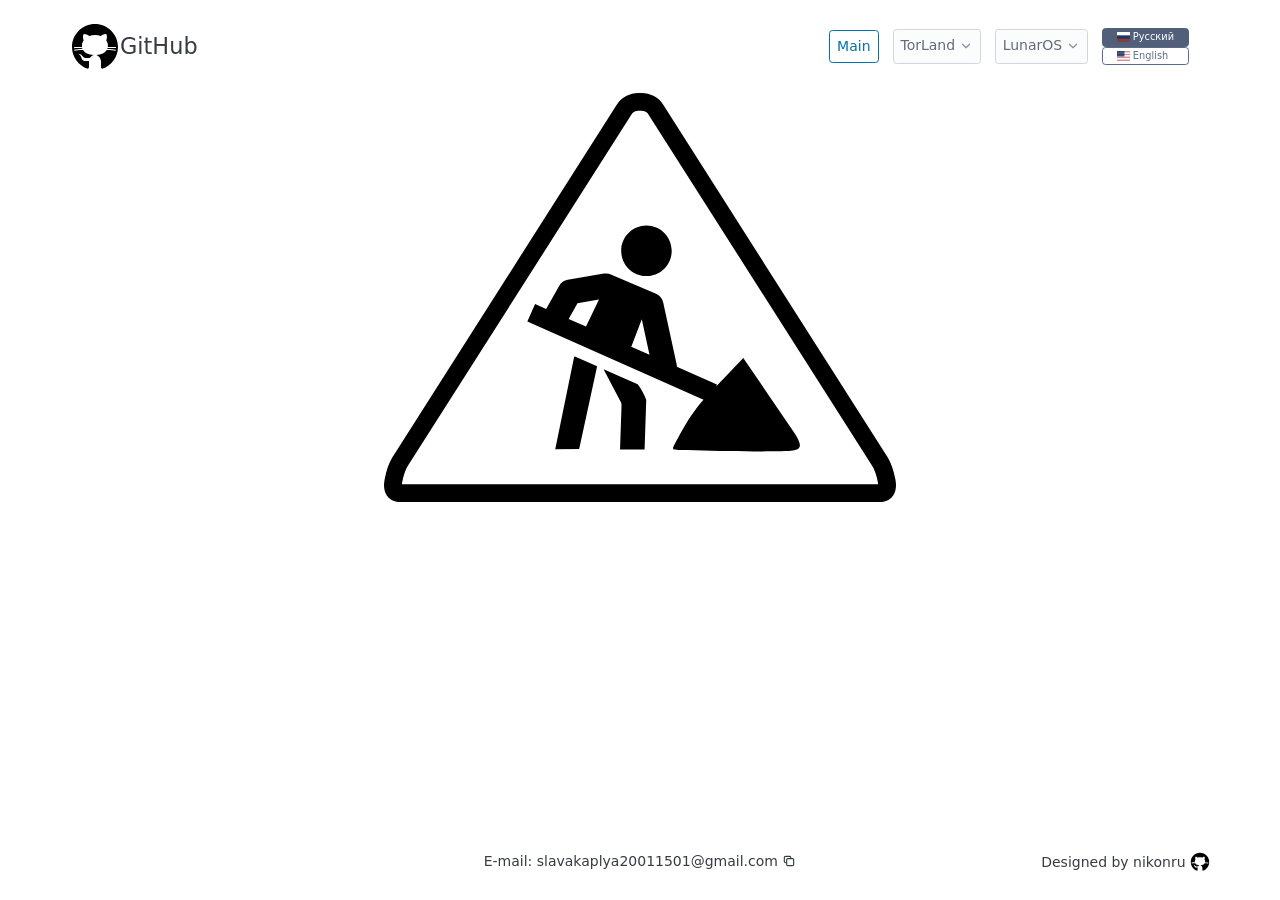
<file: index.html>
<!DOCTYPE html>
<html>

<head>
    <meta charset="UTF-8" />
    <title>wdrop</title>
    <link rel="stylesheet" type="text/css" href="/css/pico/pico.min.css">
    <link rel="stylesheet" type="text/css" href="/css/flag-icon.min.css">
    <link rel="stylesheet" type="text/css" href="/css/siimple-icons.css">
    <link rel="stylesheet" type="text/css" href="/css/main.css">

    <script type="text/javascript" src="/js/jquerry-3.7.1.min.js"></script>
    <script type="text/javascript" src="/js/page.js"></script>
    <script type="text/javascript" src="/js/language.js"></script>
    <script type="text/javascript" src="/js/cookies.js"></script>

    <script type="text/javascript">
        window.onload = onLoad
    </script>
</head>

<body>
    <header id="header"></header>
    <section style="display: flex; justify-content: center;">
        <img class="black-img" src="/image/svg/wip.svg" width="40%" height="40%">
    </section>

    <div style="flex-grow:1"></div>
    <footer id="footer"></footer>
</body>

</html>
</file>
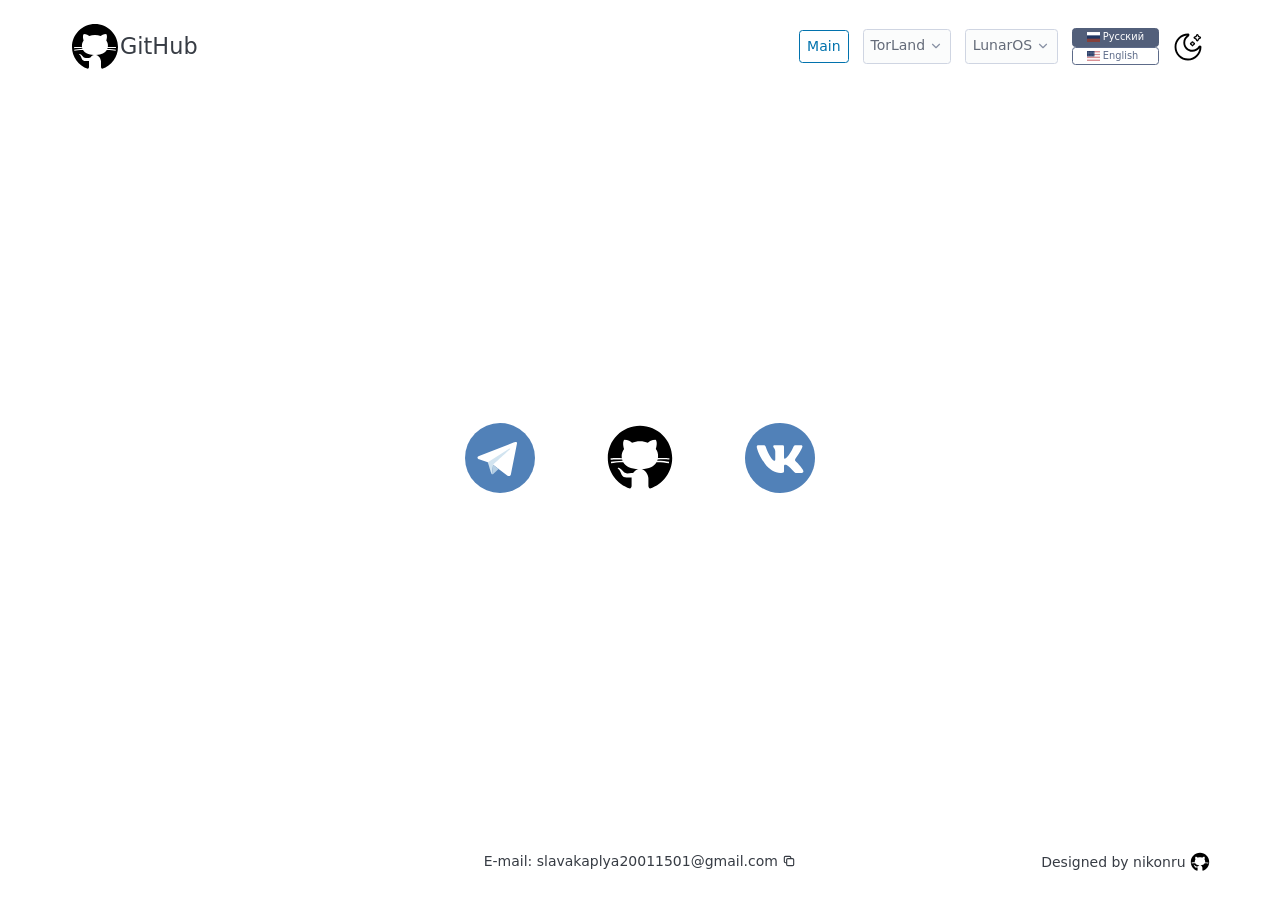
<file: contacts/index.html>
<!DOCTYPE html>
<html>

<head>
    <meta charset="UTF-8" />
    <title>wdrop</title>
    <link rel="stylesheet" type="text/css" href="/css/pico/pico.min.css">
    <link rel="stylesheet" type="text/css" href="/css/flag-icon.min.css">
    <link rel="stylesheet" type="text/css" href="/css/siimple-icons.css">
    <link rel="stylesheet" type="text/css" href="/css/main.css">

    <script type="text/javascript" src="/js/jquerry-3.7.1.min.js"></script>
    <script type="text/javascript" src="/js/page.js"></script>
    <script type="text/javascript" src="/js/language.js"></script>
    <script type="text/javascript" src="/js/cookies.js"></script>
    <script type="text/javascript" src="/js/theme.js"></script>

    <script type="text/javascript">
        window.onload = onLoad
    </script>
</head>

<body>
    <header id="header"></header>
    <section style="display: flex; justify-content: center; gap: 5rem; flex-grow:1; align-items: center;">
        <a href="https://t.me/slava_kaplya" class="responsive_container clickable" style="width: 5rem; height: 5rem;">
            <svg id="Layer_1" style="enable-background:new 0 0 512 512;" version="1.1" viewBox="0 0 512 512" xml:space="preserve" xmlns="http://www.w3.org/2000/svg" xmlns:xlink="http://www.w3.org/1999/xlink"><style type="text/css">
                .st0{fill:url(#SVGID_1_);}
                .st1{fill:#FFFFFF;}
                .st2{fill:#D2E4F0;}
                .st3{fill:#B5CFE4;}
            </style><g><linearGradient gradientUnits="userSpaceOnUse" id="SVGID_1_" x1="256" x2="256" y1="0" y2="510.1322"><stop offset="0" style="stop-color:#41BCE7"/><stop offset="1" style="stop-color:#22A6DC"/></linearGradient><circle class="st0" cx="256" cy="256" r="256"/><g><path class="st1" d="M380.6,147.3l-45.7,230.5c0,0-6.4,16-24,8.3l-105.5-80.9L167,286.7l-64.6-21.7c0,0-9.9-3.5-10.9-11.2    c-1-7.7,11.2-11.8,11.2-11.8l256.8-100.7C359.5,141.2,380.6,131.9,380.6,147.3z"/><path class="st2" d="M197.2,375.2c0,0-3.1-0.3-6.9-12.4c-3.8-12.1-23.3-76.1-23.3-76.1l155.1-98.5c0,0,9-5.4,8.6,0    c0,0,1.6,1-3.2,5.4c-4.8,4.5-121.8,109.7-121.8,109.7"/><path class="st3" d="M245.8,336.2l-41.7,38.1c0,0-3.3,2.5-6.8,0.9l8-70.7"/></g></g></svg>
        </a>
        <a href="https://github.com/Slava2001" class="responsive_container clickable" style="width: 5rem; height: 5rem;">
            <img class="svg-inverted" src="/image/svg/github.svg">
        </a>
        <a href="https://vk.com/slavik20010115" class="responsive_container clickable" style="width: 5rem; height: 5rem;">
            <svg id="Layer_1" style="enable-background:new 0 0 1000 1000;" version="1.1" viewBox="0 0 1000 1000" xml:space="preserve" xmlns="http://www.w3.org/2000/svg" xmlns:xlink="http://www.w3.org/1999/xlink"><style type="text/css">
                .st0{fill:#5181B8;}
                .st1{fill-rule:evenodd;clip-rule:evenodd;fill:#FFFFFF;}
            </style><title/><g><path class="st0" d="M500,1000L500,1000C223.9,1000,0,776.1,0,500v0C0,223.9,223.9,0,500,0h0c276.1,0,500,223.9,500,500v0   C1000,776.1,776.1,1000,500,1000z"/><path class="st1" d="M819,344.5c4.6-15.5,0-26.8-22.1-26.8H724c-18.5,0-27.1,9.8-31.7,20.6c0,0-37.1,90.4-89.6,149.1   c-17,17-24.7,22.4-34,22.4c-4.6,0-11.3-5.4-11.3-20.9V344.5c0-18.5-5.4-26.8-20.8-26.8H422c-11.6,0-18.6,8.6-18.6,16.8   c0,17.6,26.3,21.6,29,71.1v107.4c0,23.5-4.3,27.8-13.5,27.8c-24.7,0-84.8-90.8-120.5-194.7c-7-20.2-14-28.3-32.6-28.3h-72.9   c-20.8,0-25,9.8-25,20.6c0,19.3,24.7,115.1,115.1,241.8c60.3,86.5,145.1,133.4,222.4,133.4c46.3,0,52.1-10.4,52.1-28.4v-65.4   c0-20.8,4.4-25,19.1-25c10.8,0,29.4,5.4,72.6,47.1c49.4,49.4,57.6,71.6,85.4,71.6h72.9c20.8,0,31.2-10.4,25.2-31   c-6.6-20.5-30.2-50.2-61.5-85.5c-17-20.1-42.5-41.7-50.2-52.5c-10.8-13.9-7.7-20.1,0-32.4C720.9,512.1,809.7,387,819,344.5z" id="Logo"/></g></svg>
        </a>
    </section>
    <footer id="footer"></footer>
</body>

</html>
</file>
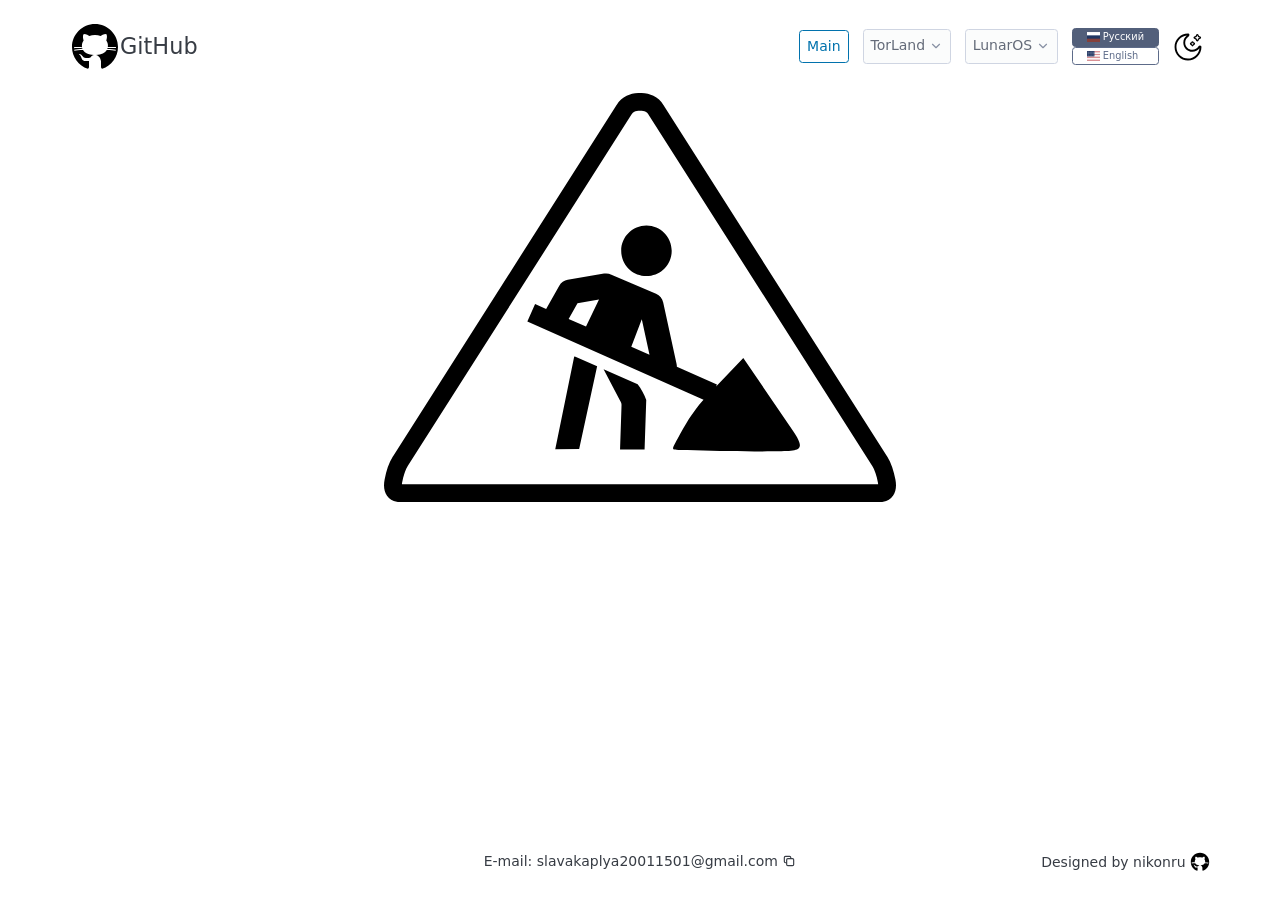
<file: TorLand/about/index.html>
<!DOCTYPE html>
<html>

<head>
    <meta charset="UTF-8" />
    <title>wdrop</title>
    <link rel="stylesheet" type="text/css" href="/css/pico/pico.min.css">
    <link rel="stylesheet" type="text/css" href="/css/flag-icon.min.css">
    <link rel="stylesheet" type="text/css" href="/css/siimple-icons.css">
    <link rel="stylesheet" type="text/css" href="/css/main.css">

    <script type="text/javascript" src="/js/jquerry-3.7.1.min.js"></script>
    <script type="text/javascript" src="/js/page.js"></script>
    <script type="text/javascript" src="/js/language.js"></script>
    <script type="text/javascript" src="/js/cookies.js"></script>
    <script type="text/javascript" src="/js/theme.js"></script>

    <script type="text/javascript">
        window.onload = onLoad
    </script>
</head>

<body>
    <header id="header"></header>
    <section style="display: flex; justify-content: center;">
        <img class="svg-inverted" src="/image/svg/wip.svg" width="40%" height="40%">
    </section>

    <div style="flex-grow:1"></div>
    <footer id="footer"></footer>
</body>

</html>
</file>
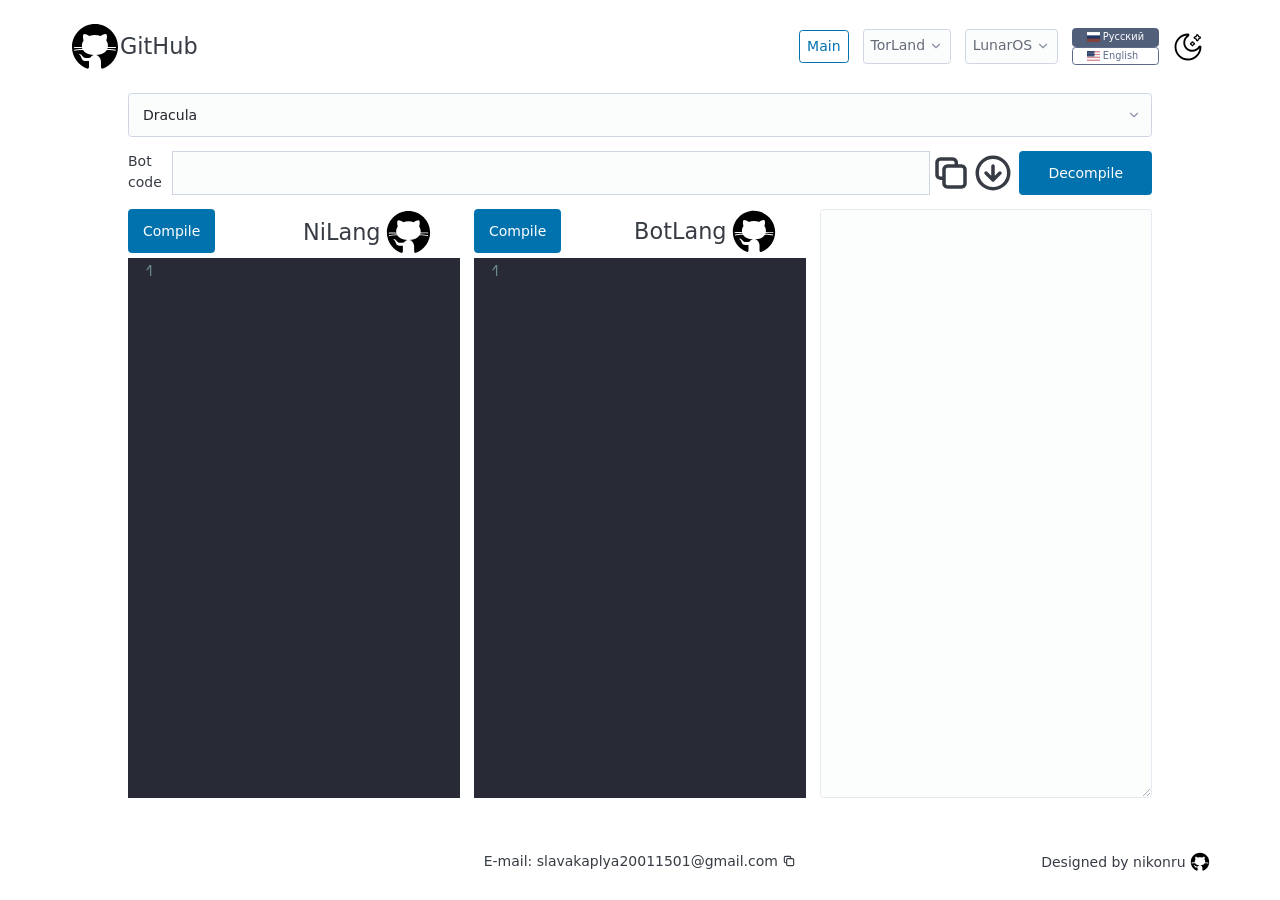
<file: TorLand/compiler/index.html>
<!DOCTYPE html>
<html>

<head>
    <meta charset="UTF-8" />
    <title>wdrop</title>
    <link rel="stylesheet" type="text/css" href="/css/pico/pico.min.css">
    <link rel="stylesheet" type="text/css" href="/css/flag-icon.min.css">
    <link rel="stylesheet" type="text/css" href="/css/siimple-icons.css">
    <link rel="stylesheet" type="text/css" href="/css/main.css">

    <link rel="stylesheet" type="text/css" href="/sections/TorLand/compiler/compiler.css">

    <script type="text/javascript" src="/js/jquerry-3.7.1.min.js"></script>
    <script type="text/javascript" src="/js/page.js"></script>
    <script type="text/javascript" src="/js/language.js"></script>
    <script type="text/javascript" src="/js/cookies.js"></script>
    <script type="text/javascript" src="/js/theme.js"></script>

    <link rel="stylesheet" href="./codemirror/codemirror.css">
    <link rel="stylesheet" href="./codemirror/show-hint.css">
    <link rel="stylesheet" href="./codemirror/themes/night.css">
    <link rel="stylesheet" href="./codemirror/themes/dracula.css">
    <link rel="stylesheet" href="./codemirror/themes/eclipse.css">
    <link rel="stylesheet" href="./codemirror/themes/monokai.css">

    <script type="text/javascript" src="./codemirror/codemirror.js"></script>
    <script type="text/javascript" src="./codemirror/show-hint.js"></script>
    <script type="text/javascript" src="./compiler.js"></script>
    <script type="text/javascript" src="./nilang.js"></script>
    <script src="nilang/wasm_exec.js"></script>

    <script type="text/javascript">
        let editor = null
        let nilang_editor = null
        window.onload = (event) => {
            onLoad()

            editor = botlang_init()
            nilang_editor = nilang_init()

            let bot_code = getCookie("bot_code");
            if (bot_code) {
                document.getElementById("bot_code").value = bot_code
            }

            const paste = document.getElementById("paste_button");
            paste.addEventListener("click", () => {
                code = document.getElementById("bot_code")
                navigator.clipboard.readText().then(text => { code.value = text });
            });

            const copy = document.getElementById("copy_button");
            copy.addEventListener("click", () => {
                code = document.getElementById("bot_code")
                navigator.clipboard.writeText(code.value);
            });

        }
    </script>

    <script type="module">

        import botc_init, { compile as botc_compile, decompile as botc_decompile } from './botc/botc.js';

        botc_init({module_or_path: 'botc/botc_bg.wasm'}).then(rc => {
            document.getElementById("compile_btn").classList.remove("disabled-button");
            document.getElementById("decompile_btn").classList.remove("disabled-button");
            run_botc_ready = true;
        });

        var run_botc_ready = false;
        async function run_botc() {
            if (!run_botc_ready) {
                return
            }
            const input_code = editor.getValue();
            if (input_code.trim() == "") {
                document.getElementById("output").value = "Empty input";
                return;
            }
            let compiler_rc = botc_compile(input_code);
            const prefix = "Compiled successfully.\nBot Code:\n";
            if (compiler_rc.startsWith(prefix)) {
                document.getElementById("bot_code").value = compiler_rc.slice(prefix.length);
            }
            document.getElementById("output").value = compiler_rc
        }
        document.getElementById("compile_btn").addEventListener('click', run_botc);

        async function run_decompile() {
            if (!run_botc_ready) {
                return
            }
            const output_code = botc_decompile(document.getElementById("bot_code").value)
            if (output_code.includes("Failed")) {
                document.getElementById("output").value = output_code;
            } else {
                editor.setValue(output_code);
                nilang_editor.setValue("");
            }
        }
        document.getElementById("decompile_btn").addEventListener('click', run_decompile);

        const go = new Go();
        let wasmInstance;
        WebAssembly.instantiateStreaming(fetch("nilang/nilang.wasm"), go.importObject).then(result => {
            wasmInstance = result.instance;
            go.run(wasmInstance);
            document.getElementById("nilang_compile_btn").classList.remove("disabled-button");
            nilang_run_ready = true;
        });

        var nilang_run_ready = false;
        async function nilang_run() {
            if (!nilang_run_ready) {
                return
            }
            if (!compile) {
                document.getElementById("output").value = "The compiler is not ready yet, try again in a second";
            }
            let input_code =  nilang_editor.getValue();

            editor.setValue("");
            if (input_code.trim() == "") {
                document.getElementById("output").value = "Empty input";
                return;
            }
            let [isError, result] = await compile(input_code);
            if (isError) {
                document.getElementById("output").value = "Error: \n" + result;
            } else {
                editor.setValue(result);
                run_botc()
            }
        }
        document.getElementById("nilang_compile_btn").addEventListener('click', nilang_run);
    </script>
</head>

<body>
    <header id="header"></header>
    <section>
        <div style="padding-left: 10vw;padding-right: 10vw;">
            <select id="theme_selector"
                onchange="editor.setOption('theme', this.value);nilang_editor.setOption('theme', this.value)">
                <option value="dracula">Dracula</option>
                <option value="default">Default</option>
                <option value="eclipse">Eclipse</option>
                <option value="monokai">Monokai</option>
                <option value="night">Night</option>
            </select>
            <div role="group">
                <label for="bot_code">
                    <span translated_text_id = "bot_code"></span>
                </label>
                <input type="text" id="bot_code" name="bot_code" value="">
                <i id="copy_button" class="si-copy clickable responsive_container"
                    style="font-size: 3rem; object-fit: contain;"></i>
                <i id="paste_button" class="si-arrow-circle-down clickable responsive_container"
                    style="font-size: 3rem; object-fit: contain;"></i>
                <button class="disabled-button" id="decompile_btn" class="important-button"
                    style="margin-left: 5px; display: inline; border-top-left-radius: var(--pico-border-radius); border-bottom-left-radius: var(--pico-border-radius);">
                    <span translated_text_id = "decompile"></span>
                </button>
            </div>

            <div class="grid">
                <div>
                    <div style="padding-bottom: 5px;">
                        <button class="disabled-button" id="nilang_compile_btn" style="display: inline">
                            <span translated_text_id = "compile"></span>
                        </button>

                        <div class="responsive_container" style="margin-left:10px; display: inline; float:right">
                            <a href="https://github.com/nikonru/NiLang" class="humble">
                                <span style="font-size:1.6rem; vertical-align:middle">NiLang</span>
                            </a>
                            <a href="https://github.com/nikonru/NiLang" , style="margin-right:-25px;">
                                <img class="svg-inverted" width="30%" height="30%" src="/image/svg/github.svg"
                                    style="vertical-align:middle">
                            </a>
                        </div>
                    </div>
                    <div class="compile_textarea">
                        <div class="input_container">
                            <textarea id="nilang_input"></textarea>
                        </div>
                    </div>
                </div>
                <div>
                    <div class="compile_ctl">
                        <div style="padding-bottom: 5px;">
                            <button class="disabled-button" id="compile_btn" style="display: inline">
                                <span translated_text_id = "compile"></span>
                            </button>

                            <div class="responsive_container" style="margin-left:10px; display: inline; float:right">
                                <a href="https://github.com/Slava2001/TorLand/blob/main/botc/bot.md" class="humble">
                                    <span style="font-size:1.6rem; vertical-align:middle">BotLang</span>
                                </a>
                                <a href="https://github.com/Slava2001/TorLand/blob/main/botc/bot.md" ,
                                    style="margin-right:-25px;">
                                    <img class="svg-inverted" width="26.785%" height="26.785%" src="/image/svg/github.svg"
                                        style="vertical-align:middle">
                                </a>
                            </div>
                        </div>
                    </div>
                    <div class="compile_textarea">
                        <div class="input_container">
                            <textarea id="input"></textarea>
                        </div>
                    </div>
                </div>
                <div>
                    <textarea disabled id="output" style="height: 100%;"></textarea>
                </div>
            </div>
        </div>
    </section>

    <div style="flex-grow:1"></div>
    <footer id="footer"></footer>
</body>

</html>
</file>
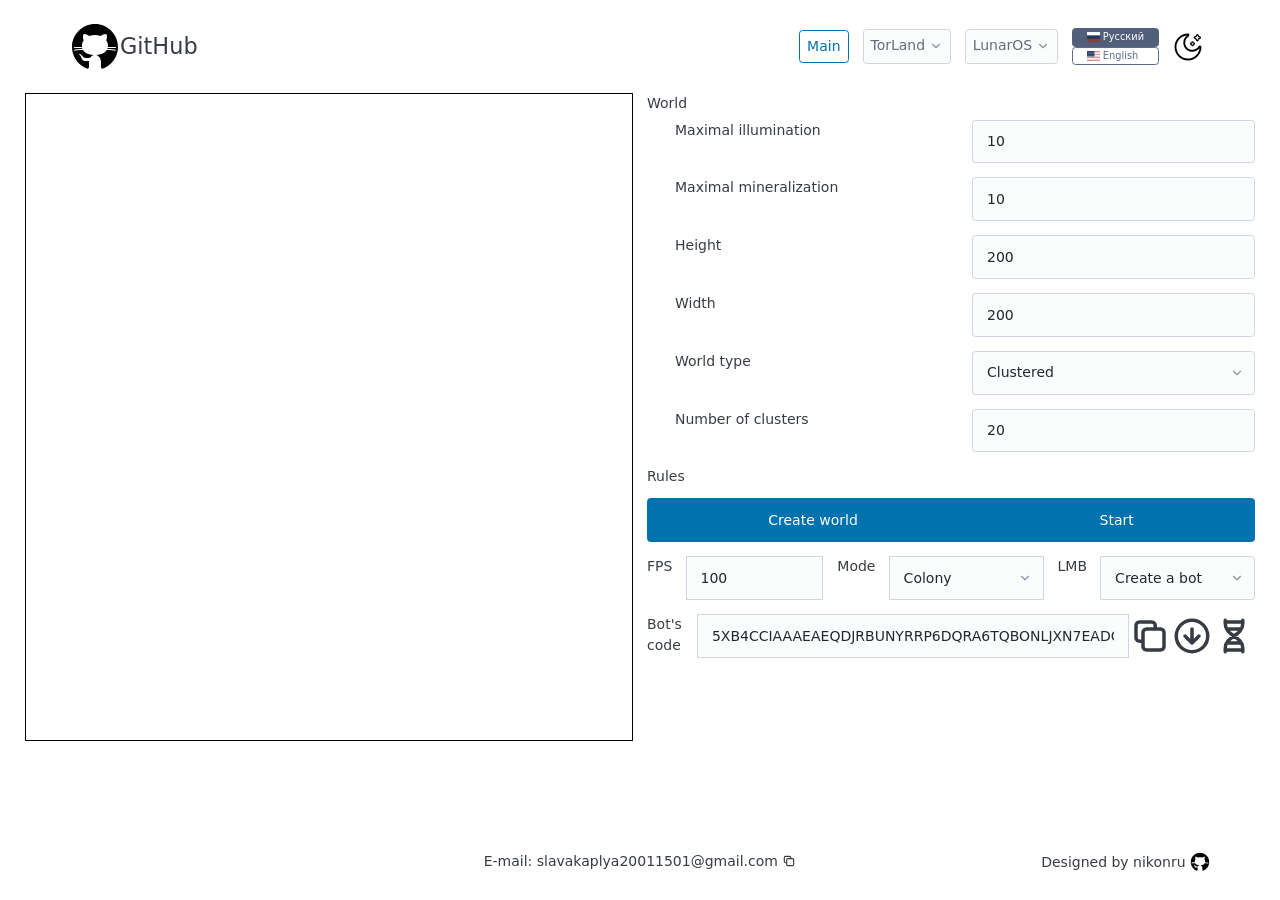
<file: TorLand/simulation/index.html>
<!DOCTYPE html>
<html>

<head>
    <meta charset="UTF-8" />
    <title>wdrop</title>
    <link rel="stylesheet" type="text/css" href="/css/pico/pico.min.css">
    <link rel="stylesheet" type="text/css" href="/css/siimple-icons.css">
    <link rel="stylesheet" type="text/css" href="/css/flag-icon.min.css">
    <link rel="stylesheet" type="text/css" href="/css/main.css">

    <script type="text/javascript" src="/js/jquerry-3.7.1.min.js"></script>
    <script type="text/javascript" src="/js/page.js"></script>
    <script type="text/javascript" src="/js/language.js"></script>
    <script type="text/javascript" src="/js/cookies.js"></script>
    <script type="text/javascript" src="/js/theme.js"></script>

    <script type="module" src="./world.js"></script>
    <script type="text/javascript" src="./config.js"></script>
    <script type="text/javascript">
        window.onload = event => {
            onLoad()

            const paste = document.getElementById("paste_button");
            paste.addEventListener("click", () => {
                code = document.getElementById("bot_code")
                navigator.clipboard.readText().then(text => { code.value = text });
            });

            const copy = document.getElementById("copy_button");
            copy.addEventListener("click", () => {
                code = document.getElementById("bot_code")
                navigator.clipboard.writeText(code.value);
            });

            const default_code = document.getElementById("default_genome_button");
            default_code.addEventListener("click", () => {
                code = document.getElementById("bot_code")
                code.value = '5XB4CCIAAAEAEQDJRBUNYRRP6DQRA6TQBONLJXN7EADQ'
                setCookie("bot_code", code.value, 3);
            });

            init_sim_config()
        }
    </script>

</head>

<body>
    <header id="header"></header>

    <section >
        <div class="grid" style="margin-right:25px; margin-left:25px;">
            <div class="world">
                <canvas id="canvas" style="width:100%;height:72vh;border: solid black 1px; image-rendering: pixelated;"></canvas>
            </div>
            <div class="controls">
                <div id="init_cfg" style="overflow-y: scroll; height:44vh; margin-bottom: 1vh;">
                    <label class="center-label" translated_text_id="world"></label>
                    <div style="padding-left:28px;">
                        <div class="grid">
                            <label class="center-label" translated_text_id="max_illum"></label>
                            <input type="text" id="sun_max_lvl">
                        </div>
                        <div class="grid">
                            <label class="center-label" translated_text_id="max_miner"></label>
                            <input type="text" id="mineral_max_lvl">
                        </div>
                        <div class="grid">
                            <label class="center-label" translated_text_id="height"></label>
                            <input type="text" id="height">
                        </div>
                        <div class="grid">
                            <label class="center-label" translated_text_id="width"></label>
                            <input type="text" id="width">
                        </div>
                        <div class="grid">
                            <label class="center-label" translated_text_id="world_type"></label>
                            <select id="word_type">
                                <option selected value="Clustered" translated_text_id="clustered"></option>
                                <option value="Uniform" translated_text_id="uniform"></option>
                                <option value="Linear" translated_text_id="linear"></option>
                            </select>
                        </div>
                        <div class="grid">
                            <label class="center-label" translated_text_id="number_of_clusters"></label>
                            <input type="text" id="cluster_cnt">
                        </div>
                    </div>
                    <label class="center-label" translated_text_id="rules"></label>
                    <div style="padding-left:28px;">
                        <div class="grid">
                            <label class="center-label" translated_text_id="max_cmd_per_cycle"></label>
                            <input type="text" id="max_commands_per_cycle">
                        </div>
                        <div class="grid">
                            <label class="center-label" translated_text_id="energy_per_split"></label>
                            <input type="text" id="energy_for_split">
                        </div>
                        <div class="grid">
                            <label class="center-label" translated_text_id="energy_per_sun"></label>
                            <input type="text" id="energy_per_sun">
                        </div>
                        <div class="grid">
                            <label class="center-label" translated_text_id="energy_per_minerals"></label>
                            <input type="text" id="energy_per_mineral">
                        </div>
                        <div class="grid">
                            <label class="center-label" translated_text_id="energy_per_step"></label>
                            <input type="text" id="energy_per_step">
                        </div>
                        <div class="grid">
                            <label class="center-label" translated_text_id="age_debuf"></label>
                            <input type="text" id="age_per_energy_penalty">
                        </div>
                        <div class="grid">
                            <label class="center-label" translated_text_id="start_energy"></label>
                            <input type="text" id="start_energy">
                        </div>
                        <div class="grid">
                            <label class="center-label" translated_text_id="energy_per_byte"></label>
                            <input type="text" id="on_bite_energy_delimiter">
                        </div>
                        <div class="grid">
                            <label class="center-label" translated_text_id="max_energy"></label>
                            <input type="text" id="max_energy">
                        </div>
                        <div class="grid">
                            <label class="center-label" translated_text_id="max_rand_val"></label>
                            <input type="text" id="max_random_value">
                        </div>
                        <div class="grid">
                            <label class="center-label" translated_text_id="mut_ver"></label>
                            <input type="text" id="mutation_ver">
                        </div>
                        <div class="grid">
                            <label class="center-label" translated_text_id="free_space_boots"></label>
                            <input type="text" id="energy_per_sun_free_boost">
                        </div>
                        <div class="grid">
                            <label class="center-label" translated_text_id="colony_boots"></label>
                            <input type="text" id="energy_per_sun_bro_boost">
                        </div>
                        <div class="grid">
                            <label class="center-label" translated_text_id="bot_boots"></label>
                            <input type="text" id="energy_per_sun_oth_boost">
                        </div>
                        <div class="grid">
                            <label class="center-label" translated_text_id="ram_size"></label>
                            <input type="text" id="ram_size">
                        </div>
                        <div class="grid">
                            <label class="center-label" translated_text_id="stack_size"></label>
                            <input type="text" id="stack_size">
                        </div>
                    </div>
                </div>

                <div role="group">
                    <button id="create_word" class="important-button">
                        <span translated_text_id="create_world"></span>
                    </button>
                    <button id="start_btn" class="disabled-button">
                        <span translated_text_id="start_btn"></span>
                    </button>
                </div>
                <div role="group" style="vertical-align: middle;">
                    <label for="fps" class="center-label" style="margin-right: 1rem;">FPS</label>
                    <input type="number" id="fps" name="fps" min="1" max="1000" value="100" style="margin-right: 1rem;">
                    <label for="coler_ru" class="center-label" translated_text_id="drawing_mode" style="margin-right: 1rem;"></label>
                    <select id="coler" style="margin-right: 1rem;">
                        <option value="0" translated_text_id="colony"></option>
                        <option value="1" translated_text_id="genome"></option>
                        <option value="2" translated_text_id="age"></option>
                        <option value="3" translated_text_id="energy"></option>
                        <option value="4" translated_text_id="red"></option>
                        <option value="5" translated_text_id="green"></option>
                        <option value="6" translated_text_id="blue"></option>
                    </select>
                    <label for="action" class="center-label" translated_text_id="lmb" style="margin-right: 1rem;"></label>
                    <select id="action">
                        <option value="place" translated_text_id="create_bot" ></option>
                        <option value="take" translated_text_id="catch_genome" ></option>
                    </select>
                </div>
                <div role="group">
                    <label for="bot_code" class="center-label">
                        <span translated_text_id="bot_code"></span>
                    </label>
                    <input type="text" id="bot_code" name="bot_code"
                        value="5XB4CCIAAAEAEQDJRBUNYRRP6DQRA6TQBONLJXN7EADQ">
                    <i id="copy_button" class="si-copy clickable responsive_container"
                        style="font-size: 3rem; object-fit: contain;"></i>
                    <i id="paste_button" class="si-arrow-circle-down clickable responsive_container"
                        style="font-size: 3rem; object-fit: contain;"></i>
                    <i id="default_genome_button" class="si-dna clickable responsive_container"
                        style="font-size: 3rem; object-fit: contain;"></i>
                </div>
            </div>
        </div>
    </section>

    <div style="flex-grow:1"></div>
    <footer id="footer"></footer>
</body>

</html>
</file>
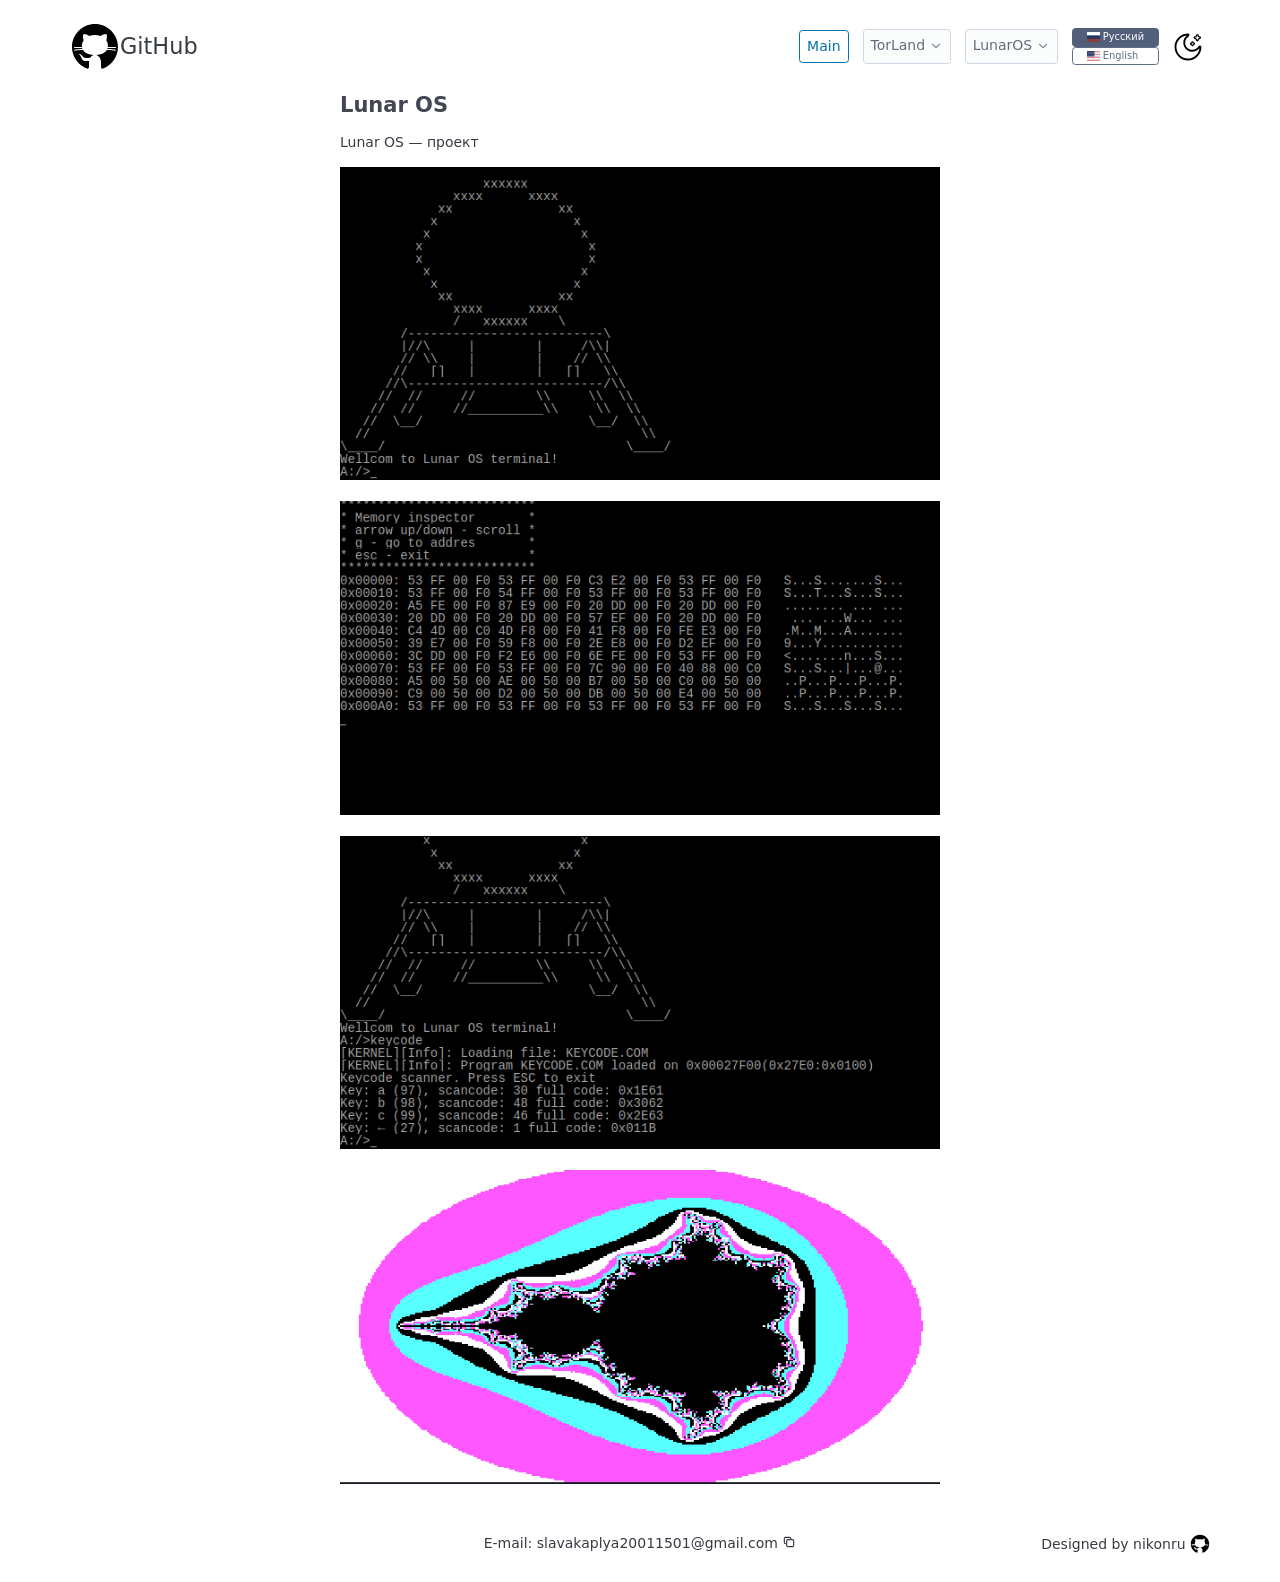
<file: projects/LunarOS/about/index.html>
<!DOCTYPE html>
<html>

<head>
    <meta charset="UTF-8" />
    <title>wdrop</title>
    <link rel="stylesheet" type="text/css" href="/css/pico/pico.min.css">
    <link rel="stylesheet" type="text/css" href="/css/flag-icon.min.css">
    <link rel="stylesheet" type="text/css" href="/css/siimple-icons.css">
    <link rel="stylesheet" type="text/css" href="/css/main.css">

    <script type="text/javascript" src="/js/jquerry-3.7.1.min.js"></script>
    <script type="text/javascript" src="/js/page.js"></script>
    <script type="text/javascript" src="/js/language.js"></script>
    <script type="text/javascript" src="/js/cookies.js"></script>
    <script type="text/javascript" src="/js/theme.js"></script>

    <script type="text/javascript">
        window.onload = onLoad
    </script>
</head>

<body>
    <header id="header"></header>
    <section style="display: flex; justify-content: center;">
        <div class="container" style="display: flex; justify-content: center; align-items: center;">
            <div class="subcontainer", style="width: 50%;">
            <h3>Lunar OS</h3>
            <p>Lunar OS — проект</p>
            <img src="./img/terminal.png" alt="terminal" height="50"><br><br>
            <img src="./img/mem.png" alt="mem" height="50"><br><br>
            <img src="./img/keycode.png" alt="keycode" height="50"><br><br>
            <img src="./img/mandelb.png" alt="mandelb" height="50"><br><br>
            </div>
        </div>
    </section>
    <div style="flex-grow:1"></div>
    <footer id="footer"></footer>
</body>

</html>
</file>
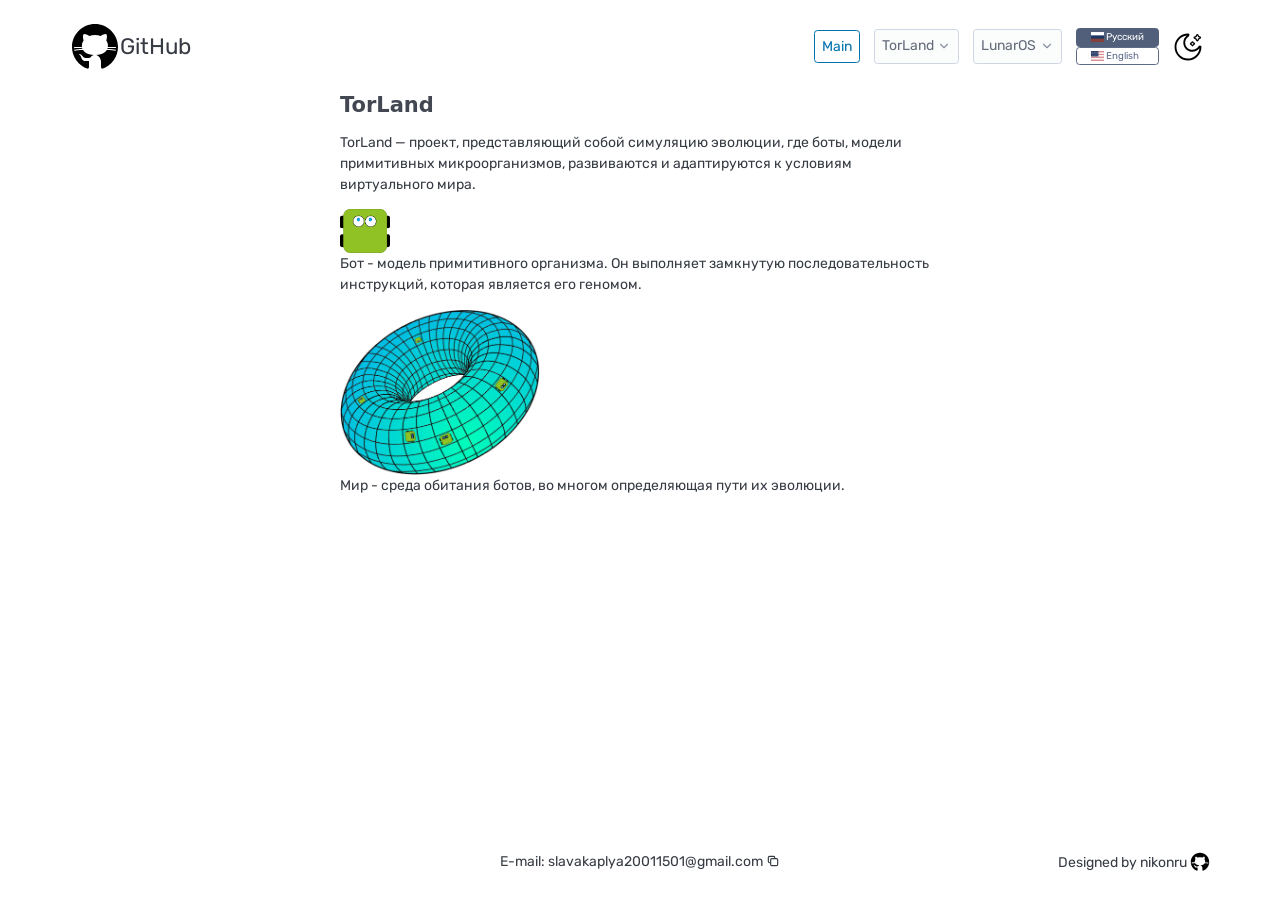
<file: projects/TorLand/about/index.html>
<!DOCTYPE html>
<html>

<head>
    <meta charset="UTF-8" />
    <title>wdrop</title>
    <link rel="stylesheet" type="text/css" href="/css/pico/pico.min.css">
    <link rel="stylesheet" type="text/css" href="/css/flag-icon.min.css">
    <link rel="stylesheet" type="text/css" href="/css/siimple-icons.css">
    <link rel="stylesheet" type="text/css" href="/css/main.css">
    <link rel="stylesheet" type="text/css" href="/projects/TorLand/css/main.css">

    <script type="text/javascript" src="/js/jquerry-3.7.1.min.js"></script>
    <script type="text/javascript" src="/js/page.js"></script>
    <script type="text/javascript" src="/js/language.js"></script>
    <script type="text/javascript" src="/js/cookies.js"></script>
    <script type="text/javascript" src="/js/theme.js"></script>

    <script type="text/javascript">
        window.onload = onLoad
    </script>
</head>

<body>
    <header id="header"></header>
    <section style="display: flex; justify-content: center;">
        <div class="container" style="display: flex; justify-content: center; align-items: center;">
            <div class="subcontainer", style="width: 50%;">
            <h3>TorLand</h3>
            <p>TorLand — проект, представляющий собой симуляцию эволюции, где боты, модели примитивных микроорганизмов, развиваются и адаптируются к условиям виртуального мира.</p>
            <img src="./img/bot.png" alt="Image description" width="50" height="50"><br>
            <p>Бот - модель примитивного организма. Он выполняет замкнутую последовательность инструкций, которая является его геномом.</p>
            <img src="./img/world.png" alt="Image description" width="200" height="200"><br>
            <p>Мир - среда обитания ботов, во многом определяющая пути их эволюции.</p>
            </div>
        </div>
    </section>
    <div style="flex-grow:1"></div>
    <footer id="footer"></footer>
</body>

</html>
</file>
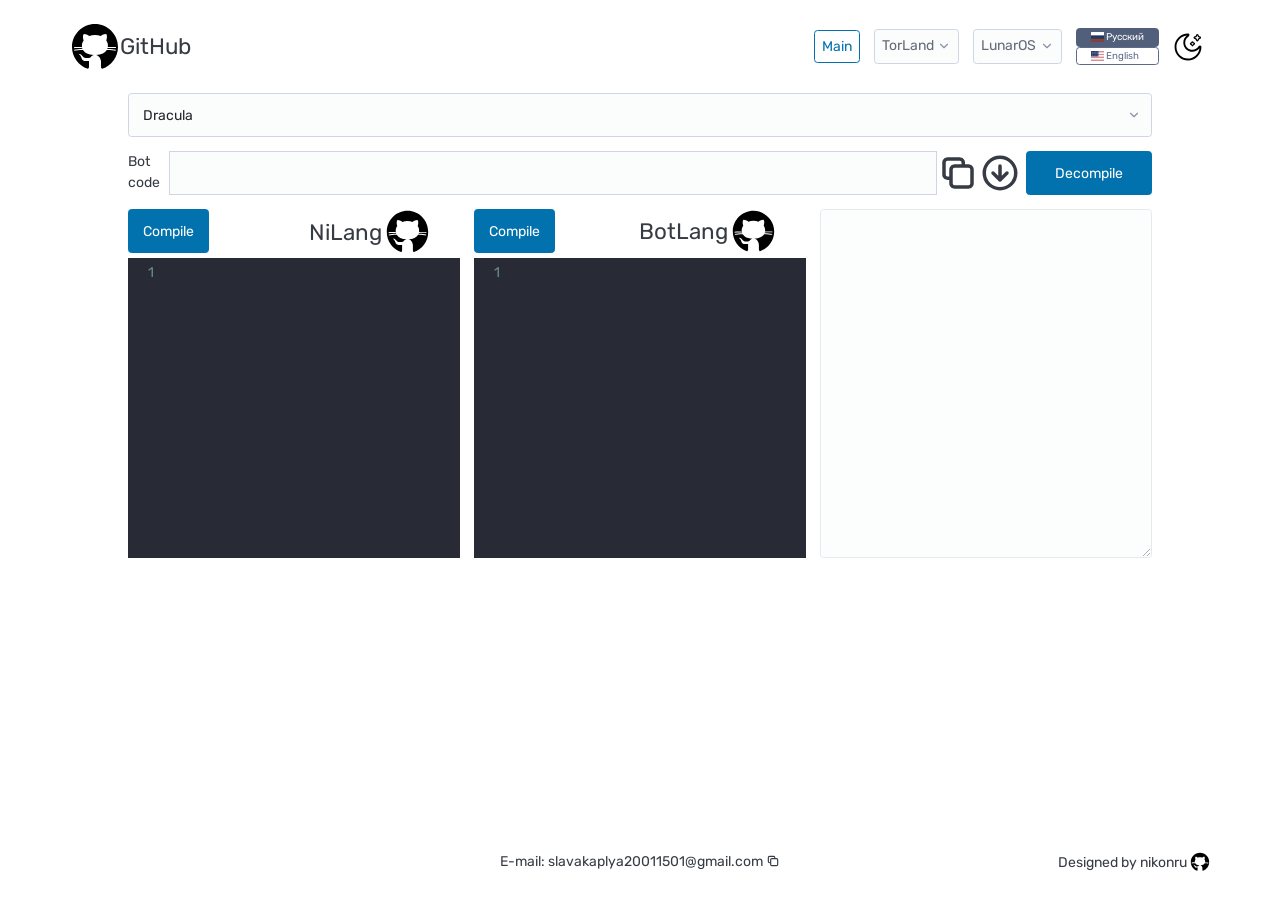
<file: projects/TorLand/compiler/index.html>
<!DOCTYPE html>
<html>

<head>
    <meta charset="UTF-8" />
    <title>wdrop</title>
    <link rel="stylesheet" type="text/css" href="/css/pico/pico.min.css">
    <link rel="stylesheet" type="text/css" href="/css/flag-icon.min.css">
    <link rel="stylesheet" type="text/css" href="/css/siimple-icons.css">
    <link rel="stylesheet" type="text/css" href="/css/main.css">
    <link rel="stylesheet" type="text/css" href="/projects/TorLand/css/main.css">

    <link rel="stylesheet" type="text/css" href="./compiler.css">

    <script type="text/javascript" src="/js/jquerry-3.7.1.min.js"></script>
    <script type="text/javascript" src="/js/page.js"></script>
    <script type="text/javascript" src="/js/language.js"></script>
    <script type="text/javascript" src="/js/cookies.js"></script>
    <script type="text/javascript" src="/js/theme.js"></script>

    <link rel="stylesheet" href="./codemirror/codemirror.css">
    <link rel="stylesheet" href="./codemirror/show-hint.css">
    <link rel="stylesheet" href="./codemirror/themes/night.css">
    <link rel="stylesheet" href="./codemirror/themes/dracula.css">
    <link rel="stylesheet" href="./codemirror/themes/eclipse.css">
    <link rel="stylesheet" href="./codemirror/themes/monokai.css">

    <script type="text/javascript" src="./codemirror/codemirror.js"></script>
    <script type="text/javascript" src="./codemirror/show-hint.js"></script>
    <script type="text/javascript" src="./compiler.js"></script>
    <script type="text/javascript" src="./nilang.js"></script>
    <script src="nilang/wasm_exec.js"></script>

    <script type="text/javascript">
        let editor = null
        let nilang_editor = null
        window.onload = (event) => {
            onLoad()

            editor = botlang_init()
            nilang_editor = nilang_init()

            let bot_code = getCookie("bot_code");
            if (bot_code) {
                document.getElementById("bot_code").value = bot_code
            }

            const paste = document.getElementById("paste_button");
            paste.addEventListener("click", () => {
                code = document.getElementById("bot_code")
                navigator.clipboard.readText().then(text => { code.value = text });
            });

            const copy = document.getElementById("copy_button");
            copy.addEventListener("click", () => {
                code = document.getElementById("bot_code")
                navigator.clipboard.writeText(code.value);
            });

        }
    </script>

    <script type="module">

        import botc_init, { compile as botc_compile, decompile as botc_decompile } from './botc/botc.js';

        botc_init({module_or_path: 'botc/botc_bg.wasm'}).then(rc => {
            document.getElementById("compile_btn").classList.remove("disabled-button");
            document.getElementById("decompile_btn").classList.remove("disabled-button");
            run_botc_ready = true;
        });

        var run_botc_ready = false;
        async function run_botc() {
            if (!run_botc_ready) {
                return
            }
            const input_code = editor.getValue();
            if (input_code.trim() == "") {
                document.getElementById("output").value = "Empty input";
                return;
            }
            let compiler_rc = botc_compile(input_code);
            const prefix = "Compiled successfully.\nBot Code:\n";
            if (compiler_rc.startsWith(prefix)) {
                document.getElementById("bot_code").value = compiler_rc.slice(prefix.length);
            }
            document.getElementById("output").value = compiler_rc
        }
        document.getElementById("compile_btn").addEventListener('click', run_botc);

        async function run_decompile() {
            if (!run_botc_ready) {
                return
            }
            const output_code = botc_decompile(document.getElementById("bot_code").value)
            if (output_code.includes("Failed")) {
                document.getElementById("output").value = output_code;
            } else {
                editor.setValue(output_code);
                nilang_editor.setValue("");
            }
        }
        document.getElementById("decompile_btn").addEventListener('click', run_decompile);

        const go = new Go();
        let wasmInstance;
        WebAssembly.instantiateStreaming(fetch("nilang/nilang.wasm"), go.importObject).then(result => {
            wasmInstance = result.instance;
            go.run(wasmInstance);
            document.getElementById("nilang_compile_btn").classList.remove("disabled-button");
            nilang_run_ready = true;
        });

        var nilang_run_ready = false;
        async function nilang_run() {
            if (!nilang_run_ready) {
                return
            }
            if (!compile) {
                document.getElementById("output").value = "The compiler is not ready yet, try again in a second";
            }
            let input_code =  nilang_editor.getValue();

            editor.setValue("");
            if (input_code.trim() == "") {
                document.getElementById("output").value = "Empty input";
                return;
            }
            let [isError, result] = await compile(input_code);
            if (isError) {
                document.getElementById("output").value = "Error: \n" + result;
            } else {
                editor.setValue(result);
                run_botc()
            }
        }
        document.getElementById("nilang_compile_btn").addEventListener('click', nilang_run);
    </script>
</head>

<body>
    <header id="header"></header>
    <section>
        <div style="padding-left: 10vw;padding-right: 10vw;">
            <select id="theme_selector"
                onchange="editor.setOption('theme', this.value);nilang_editor.setOption('theme', this.value)">
                <option value="dracula">Dracula</option>
                <option value="default">Default</option>
                <option value="eclipse">Eclipse</option>
                <option value="monokai">Monokai</option>
                <option value="night">Night</option>
            </select>
            <div role="group">
                <label for="bot_code">
                    <span translated_text_id = "bot_code"></span>
                </label>
                <input type="text" id="bot_code" name="bot_code" value="">
                <i id="copy_button" class="si-copy clickable responsive_container"
                    style="font-size: 3rem; object-fit: contain;"></i>
                <i id="paste_button" class="si-arrow-circle-down clickable responsive_container"
                    style="font-size: 3rem; object-fit: contain;"></i>
                <button class="disabled-button" id="decompile_btn" class="important-button"
                    style="margin-left: 5px; display: inline; border-top-left-radius: var(--pico-border-radius); border-bottom-left-radius: var(--pico-border-radius);">
                    <span translated_text_id = "decompile"></span>
                </button>
            </div>

            <div class="grid">
                <div>
                    <div style="padding-bottom: 5px;">
                        <button class="disabled-button" id="nilang_compile_btn" style="display: inline">
                            <span translated_text_id = "compile"></span>
                        </button>

                        <div class="responsive_container" style="margin-left:10px; display: inline; float:right">
                            <a href="https://github.com/nikonru/NiLang" class="humble">
                                <span style="font-size:1.6rem; vertical-align:middle">NiLang</span>
                            </a>
                            <a href="https://github.com/nikonru/NiLang" , style="margin-right:-25px;">
                                <img class="svg-inverted" width="30%" height="30%" src="/image/svg/github.svg"
                                    style="vertical-align:middle">
                            </a>
                        </div>
                    </div>
                    <div class="compile_textarea">
                        <div class="input_container">
                            <textarea id="nilang_input"></textarea>
                        </div>
                    </div>
                </div>
                <div>
                    <div class="compile_ctl">
                        <div style="padding-bottom: 5px;">
                            <button class="disabled-button" id="compile_btn" style="display: inline">
                                <span translated_text_id = "compile"></span>
                            </button>

                            <div class="responsive_container" style="margin-left:10px; display: inline; float:right">
                                <a href="https://github.com/Slava2001/TorLand/blob/main/botc/bot.md" class="humble">
                                    <span style="font-size:1.6rem; vertical-align:middle">BotLang</span>
                                </a>
                                <a href="https://github.com/Slava2001/TorLand/blob/main/botc/bot.md" ,
                                    style="margin-right:-25px;">
                                    <img class="svg-inverted" width="26.785%" height="26.785%" src="/image/svg/github.svg"
                                        style="vertical-align:middle">
                                </a>
                            </div>
                        </div>
                    </div>
                    <div class="compile_textarea">
                        <div class="input_container">
                            <textarea id="input"></textarea>
                        </div>
                    </div>
                </div>
                <div>
                    <textarea disabled id="output" style="height: 100%;"></textarea>
                </div>
            </div>
        </div>
    </section>

    <div style="flex-grow:1"></div>
    <footer id="footer"></footer>
</body>

</html>
</file>
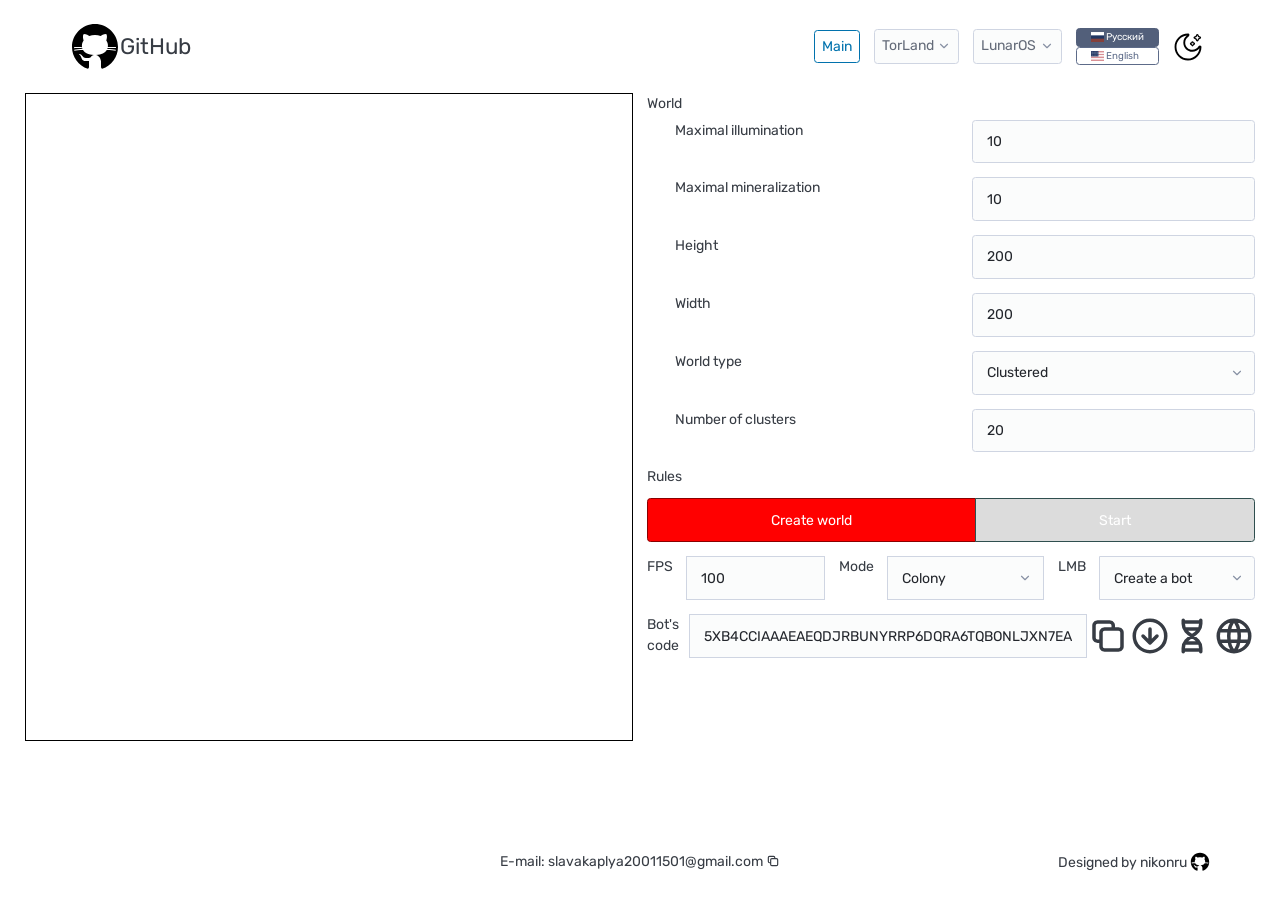
<file: projects/TorLand/simulation/index.html>
<!DOCTYPE html>
<html>

<head>
    <meta charset="UTF-8" />
    <title>wdrop</title>
    <link rel="stylesheet" type="text/css" href="/css/pico/pico.min.css">
    <link rel="stylesheet" type="text/css" href="/css/siimple-icons.css">
    <link rel="stylesheet" type="text/css" href="/css/flag-icon.min.css">
    <link rel="stylesheet" type="text/css" href="/css/main.css">
    <link rel="stylesheet" type="text/css" href="/projects/TorLand/css/main.css">

    <script type="text/javascript" src="/js/jquerry-3.7.1.min.js"></script>
    <script type="text/javascript" src="/js/page.js"></script>
    <script type="text/javascript" src="/js/language.js"></script>
    <script type="text/javascript" src="/js/cookies.js"></script>
    <script type="text/javascript" src="/js/theme.js"></script>

    <script type="module" src="./world.js"></script>
    <script type="text/javascript" src="./config.js"></script>
    <script type="text/javascript">
        window.onload = event => {
            onLoad()

            const paste = document.getElementById("paste_button");
            paste.addEventListener("click", () => {
                code = document.getElementById("bot_code")
                navigator.clipboard.readText().then(text => { code.value = text });
            });

            const copy = document.getElementById("copy_button");
            copy.addEventListener("click", () => {
                code = document.getElementById("bot_code")
                navigator.clipboard.writeText(code.value);
            });

            const default_code = document.getElementById("default_genome_button");
            default_code.addEventListener("click", () => {
                code = document.getElementById("bot_code")
                code.value = '5XB4CCIAAAEAEQDJRBUNYRRP6DQRA6TQBONLJXN7EADQ'
                setCookie("bot_code", code.value, 3);
            });

            const default_sim_cfg = document.getElementById("default_sin_cfg_button");
            default_sim_cfg.addEventListener("click", () => {
                set_default_config()
            });

            init_sim_config()
        }
    </script>

</head>

<body>
    <header id="header"></header>

    <section>
        <div class="grid" style="margin-right:25px; margin-left:25px;">
            <div class="world">
                <canvas id="canvas" style="width:100%;height:72vh;border: solid black 1px; image-rendering: pixelated;"></canvas>
            </div>
            <div class="controls">
                <div id="init_cfg" style="overflow-y: scroll; height:44vh; margin-bottom: 1vh;">
                    <label class="center-label" translated_text_id="world"></label>
                    <div style="padding-left:28px;">
                        <div class="grid">
                            <label class="center-label" translated_text_id="sun_max_lvl"></label>
                            <input type="number" min="0" max="100" id="sun_max_lvl">
                        </div>
                        <div class="grid">
                            <label class="center-label" translated_text_id="mineral_max_lvl"></label>
                            <input type="number" min="0" max="100" id="mineral_max_lvl">
                        </div>
                        <div class="grid">
                            <label class="center-label" translated_text_id="height"></label>
                            <input type="number" min="0" max="10000" id="height">
                        </div>
                        <div class="grid">
                            <label class="center-label" translated_text_id="width"></label>
                            <input type="number" min="0" max="10000" id="width">
                        </div>
                        <div class="grid">
                            <label class="center-label" translated_text_id="world_type"></label>
                            <select id="word_type">
                                <option selected value="Clustered" translated_text_id="clustered"></option>
                                <option value="Uniform" translated_text_id="uniform"></option>
                                <option value="Linear" translated_text_id="linear"></option>
                            </select>
                        </div>
                        <div class="grid">
                            <label class="center-label" translated_text_id="cluster_cnt"></label>
                            <input type="number" min="0" max="10000" id="cluster_cnt">
                        </div>
                    </div>
                    <label class="center-label" translated_text_id="rules"></label>
                    <div style="padding-left:28px;">
                        <div class="grid">
                            <label class="center-label" translated_text_id="max_commands_per_cycle"></label>
                            <input type="number" min="0" max="10000" id="max_commands_per_cycle">
                        </div>
                        <div class="grid">
                            <label class="center-label" translated_text_id="energy_for_split"></label>
                            <input type="number" min="0" max="10000" id="energy_for_split">
                        </div>
                        <div class="grid">
                            <label class="center-label" translated_text_id="energy_per_sun"></label>
                            <input type="number" min="0" max="10000" id="energy_per_sun">
                        </div>
                        <div class="grid">
                            <label class="center-label" translated_text_id="energy_per_mineral"></label>
                            <input type="number" min="0" max="10000" id="energy_per_mineral">
                        </div>
                        <div class="grid">
                            <label class="center-label" translated_text_id="energy_per_step"></label>
                            <input type="number" min="0" max="10000" id="energy_per_step">
                        </div>
                        <div class="grid">
                            <label class="center-label" translated_text_id="age_per_energy_penalty"></label>
                            <input type="number" min="0" max="10000000" id="age_per_energy_penalty">
                        </div>
                        <div class="grid">
                            <label class="center-label" translated_text_id="start_energy"></label>
                            <input type="number" min="0" max="1000000" id="start_energy">
                        </div>
                        <div class="grid">
                            <label class="center-label" translated_text_id="on_bite_energy_delimiter"></label>
                            <input type="number" min="0" max="1000000" id="on_bite_energy_delimiter">
                        </div>
                        <div class="grid">
                            <label class="center-label" translated_text_id="max_energy"></label>
                            <input type="number" min="0" max="1000000" id="max_energy">
                        </div>
                        <div class="grid">
                            <label class="center-label" translated_text_id="max_random_value"></label>
                            <input type="number" min="-1000000" max="1000000" id="max_random_value">
                        </div>
                        <div class="grid">
                            <label class="center-label" translated_text_id="mutation_ver"></label>
                            <input type="number" min="0" max="1.0" id="mutation_ver">
                        </div>
                        <div class="grid">
                            <label class="center-label" translated_text_id="energy_per_sun_free_boost"></label>
                            <input type="number" min="-100000" max="100000" id="energy_per_sun_free_boost">
                        </div>
                        <div class="grid">
                            <label class="center-label" translated_text_id="energy_per_sun_bro_boost"></label>
                            <input type="number" min="-100000" max="100000" id="energy_per_sun_bro_boost">
                        </div>
                        <div class="grid">
                            <label class="center-label" translated_text_id="energy_per_sun_oth_boost"></label>
                            <input type="number" min="-100000" max="100000" id="energy_per_sun_oth_boost">
                        </div>
                        <div class="grid">
                            <label class="center-label" translated_text_id="ram_size"></label>
                            <input type="number" min="0" max="10000" id="ram_size">
                        </div>
                        <div class="grid">
                            <label class="center-label" translated_text_id="stack_size"></label>
                            <input type="number" min="0" max="10000" id="stack_size">
                        </div>
                    </div>
                </div>

                <div role="group">
                    <button id="create_word" class="important-button">
                        <span translated_text_id="create_world"></span>
                    </button>
                    <button id="start_btn" class="disabled-button">
                        <span translated_text_id="start_btn"></span>
                    </button>
                </div>
                <div role="group" style="vertical-align: middle;">
                    <label for="fps" class="center-label" style="margin-right: 1rem;">FPS</label>
                    <input type="number" id="fps" name="fps" min="1" max="1000" value="100" style="margin-right: 1rem;">
                    <label for="coler_ru" class="center-label" translated_text_id="drawing_mode" style="margin-right: 1rem;"></label>
                    <select id="coler" style="margin-right: 1rem;">
                        <option value="0" translated_text_id="colony"></option>
                        <option value="1" translated_text_id="genome"></option>
                        <option value="2" translated_text_id="age"></option>
                        <option value="3" translated_text_id="energy"></option>
                        <option value="4" translated_text_id="red"></option>
                        <option value="5" translated_text_id="green"></option>
                        <option value="6" translated_text_id="blue"></option>
                    </select>
                    <label for="action" class="center-label" translated_text_id="lmb" style="margin-right: 1rem;"></label>
                    <select id="action">
                        <option value="place" translated_text_id="create_bot" ></option>
                        <option value="take" translated_text_id="catch_genome" ></option>
                    </select>
                </div>
                <div role="group">
                    <label for="bot_code" class="center-label">
                        <span translated_text_id="bot_code"></span>
                    </label>
                    <input type="text" id="bot_code" name="bot_code"
                        value="5XB4CCIAAAEAEQDJRBUNYRRP6DQRA6TQBONLJXN7EADQ">
                    <i id="copy_button" class="si-copy clickable responsive_container"
                        style="font-size: 3rem; object-fit: contain;"></i>
                    <i id="paste_button" class="si-arrow-circle-down clickable responsive_container"
                        style="font-size: 3rem; object-fit: contain;"></i>
                    <i id="default_genome_button" class="si-dna clickable responsive_container"
                        style="font-size: 3rem; object-fit: contain;"></i>
                    <i id="default_sin_cfg_button" class="si-globe clickable responsive_container"
                        style="font-size: 3rem; object-fit: contain;"></i>
                </div>
            </div>
        </div>
    </section>

    <div style="flex-grow:1"></div>
    <footer id="footer"></footer>
</body>

</html>
</file>
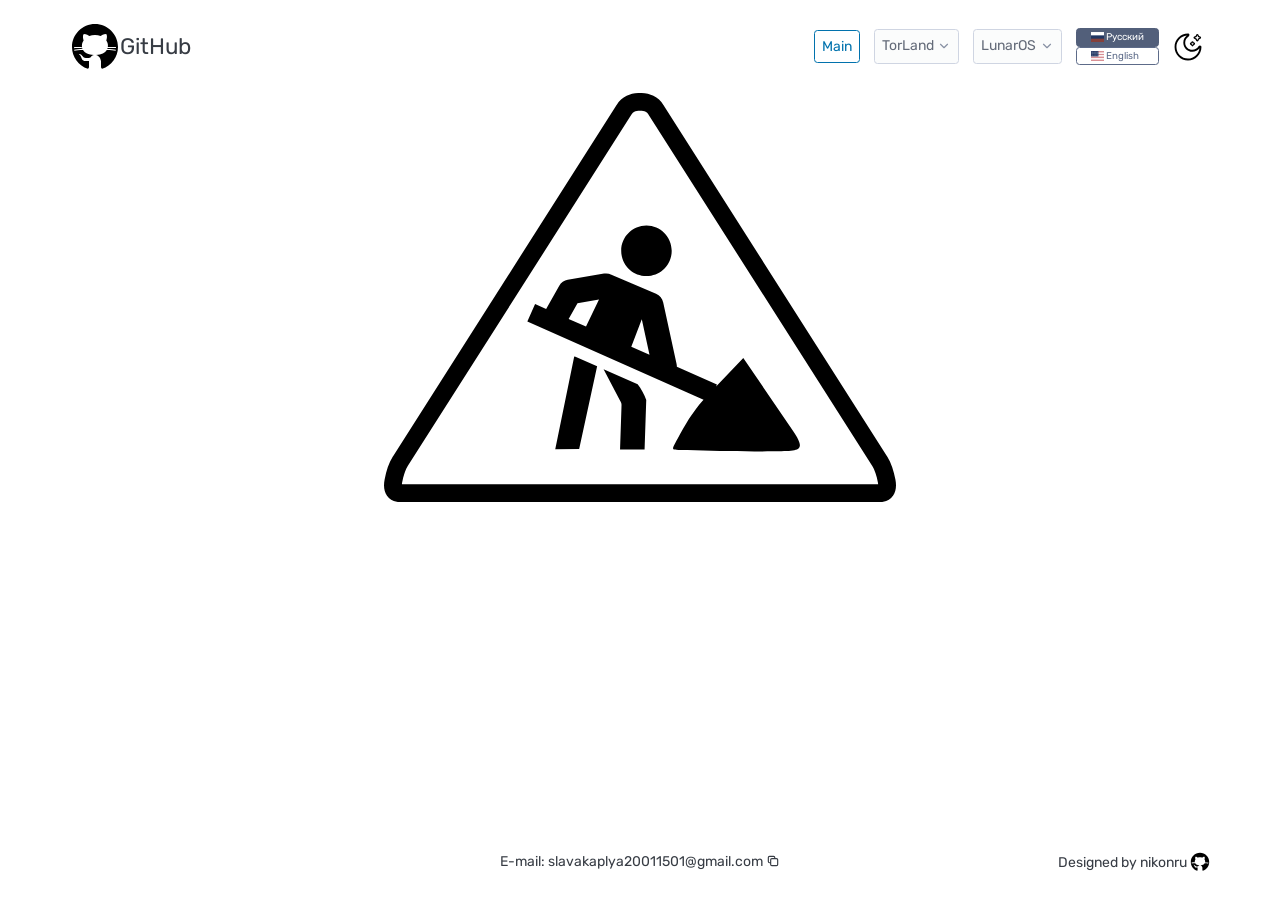
<file: projects/TorLand/world/index.html>
<!DOCTYPE html>
<html>

<head>
    <meta charset="UTF-8" />
    <title>wdrop</title>
    <link rel="stylesheet" type="text/css" href="/css/pico/pico.min.css">
    <link rel="stylesheet" type="text/css" href="/css/flag-icon.min.css">
    <link rel="stylesheet" type="text/css" href="/css/siimple-icons.css">
    <link rel="stylesheet" type="text/css" href="/css/main.css">
    <link rel="stylesheet" type="text/css" href="/projects/TorLand/css/main.css">

    <script type="text/javascript" src="/js/jquerry-3.7.1.min.js"></script>
    <script type="text/javascript" src="/js/page.js"></script>
    <script type="text/javascript" src="/js/language.js"></script>
    <script type="text/javascript" src="/js/cookies.js"></script>
    <script type="text/javascript" src="/js/theme.js"></script>

    <script type="text/javascript">
        window.onload = onLoad
    </script>
</head>

<body>
    <header id="header"></header>
    <section style="display: flex; justify-content: center;">
        <img class="svg-inverted" src="/image/svg/wip.svg" width="40%" height="40%">
    </section>

    <div style="flex-grow:1"></div>
    <footer id="footer"></footer>
</body>

</html>
</file>
<file: css/siimple-icons.css>
[class*=" si-"],[class^=si-]{align-self:center;display:inline-flex;line-height:1;text-rendering:auto;vertical-align:-.125em}[class*=" si-"]:before,[class^=si-]:before{content:'';display:inline-block;width:1em;height:1em;background-color:currentColor}.si-address-book:before{--si-icon-path:url("data:image/svg+xml;utf8,%3Csvg xmlns='http://www.w3.org/2000/svg' viewBox='0 0 24 24' width='1em' height='1em'%3E%3Cpath fill='none' stroke='currentColor' stroke-linecap='round' stroke-linejoin='round' stroke-width='2' d='M18 4C20 4 20 6 20 6L20 18C20 18 20 20 18 20L8 20C6 20 6 18 6 18L6 6C6 6 6 4 8 4L18 4ZM4 8L8 8M4 12L8 12M4 16L8 16M12 16L16 16M12 10C12 8.89543 12.8954 8 14 8C15.1046 8 16 8.89543 16 10C16 11.1046 15.1046 12 14 12C12.8954 12 12 11.1046 12 10Z'/%3E%3C/svg%3E") no-repeat;-webkit-mask:var(--si-icon-path) no-repeat;mask:var(--si-icon-path) no-repeat;mask-size:100% 100%;-webkit-mask:var(--si-icon-path) no-repeat;-webkit-mask-size:100% 100%}.si-align-bottom:before{--si-icon-path:url("data:image/svg+xml;utf8,%3Csvg xmlns='http://www.w3.org/2000/svg' viewBox='0 0 24 24' width='1em' height='1em'%3E%3Cpath fill='none' stroke='currentColor' stroke-linecap='round' stroke-linejoin='round' stroke-width='2' d='M4 20L20 20M5 14C5 14 5 16 7 16L8 16C10 16 10 14 10 14L10 6C10 6 10 4 8 4L7 4C5 4 5 6 5 6L5 14ZM14 14C14 14 14 16 16 16L17 16C19 16 19 14 19 14L19 10C19 10 19 8 17 8L16 8C14 8 14 10 14 10L14 14Z'/%3E%3C/svg%3E") no-repeat;-webkit-mask:var(--si-icon-path) no-repeat;mask:var(--si-icon-path) no-repeat;mask-size:100% 100%;-webkit-mask:var(--si-icon-path) no-repeat;-webkit-mask-size:100% 100%}.si-align-center:before{--si-icon-path:url("data:image/svg+xml;utf8,%3Csvg xmlns='http://www.w3.org/2000/svg' viewBox='0 0 24 24' width='1em' height='1em'%3E%3Cpath fill='none' stroke='currentColor' stroke-linecap='round' stroke-linejoin='round' stroke-width='2' d='M12 3L12 21M5 7C5 5 7 5 7 5L17 5C17 5 19 5 19 7L19 8C19 10 17 10 17 10L7 10C7 10 5 10 5 8L5 7ZM10 14C10 14 8 14 8 16L8 17C8 19 10 19 10 19L14 19C14 19 16 19 16 17L16 16C16 14 14 14 14 14L10 14Z'/%3E%3C/svg%3E") no-repeat;-webkit-mask:var(--si-icon-path) no-repeat;mask:var(--si-icon-path) no-repeat;mask-size:100% 100%;-webkit-mask:var(--si-icon-path) no-repeat;-webkit-mask-size:100% 100%}.si-align-left:before{--si-icon-path:url("data:image/svg+xml;utf8,%3Csvg xmlns='http://www.w3.org/2000/svg' viewBox='0 0 24 24' width='1em' height='1em'%3E%3Cpath fill='none' stroke='currentColor' stroke-linecap='round' stroke-linejoin='round' stroke-width='2' d='M4 4L4 20M8 7C8 5 10 5 10 5L18 5C18 5 20 5 20 7L20 8C20 10 18 10 18 10L10 10C10 10 8 10 8 8L8 7ZM10 14C10 14 8 14 8 16L8 17C8 19 10 19 10 19L14 19C14 19 16 19 16 17L16 16C16 14 14 14 14 14L10 14Z'/%3E%3C/svg%3E") no-repeat;-webkit-mask:var(--si-icon-path) no-repeat;mask:var(--si-icon-path) no-repeat;mask-size:100% 100%;-webkit-mask:var(--si-icon-path) no-repeat;-webkit-mask-size:100% 100%}.si-align-middle:before{--si-icon-path:url("data:image/svg+xml;utf8,%3Csvg xmlns='http://www.w3.org/2000/svg' viewBox='0 0 24 24' width='1em' height='1em'%3E%3Cpath fill='none' stroke='currentColor' stroke-linecap='round' stroke-linejoin='round' stroke-width='2' d='M3 12L21 12M10 7C10 7 10 5 8 5L7 5C5 5 5 7 5 7L5 17C5 17 5 19 7 19L8 19C10 19 10 17 10 17L10 7ZM16 8C14 8 14 10 14 10L14 14C14 14 14 16 16 16L17 16C19 16 19 14 19 14L19 10C19 10 19 8 17 8L16 8Z'/%3E%3C/svg%3E") no-repeat;-webkit-mask:var(--si-icon-path) no-repeat;mask:var(--si-icon-path) no-repeat;mask-size:100% 100%;-webkit-mask:var(--si-icon-path) no-repeat;-webkit-mask-size:100% 100%}.si-align-right:before{--si-icon-path:url("data:image/svg+xml;utf8,%3Csvg xmlns='http://www.w3.org/2000/svg' viewBox='0 0 24 24' width='1em' height='1em'%3E%3Cpath fill='none' stroke='currentColor' stroke-linecap='round' stroke-linejoin='round' stroke-width='2' d='M20 4L20 20M16 7C16 5 14 5 14 5L6 5C6 5 4 5 4 7L4 8C4 10 6 10 6 10L14 10C14 10 16 10 16 8L16 7ZM14 14C14 14 16 14 16 16L16 17C16 19 14 19 14 19L10 19C10 19 8 19 8 17L8 16C8 14 10 14 10 14L14 14Z'/%3E%3C/svg%3E") no-repeat;-webkit-mask:var(--si-icon-path) no-repeat;mask:var(--si-icon-path) no-repeat;mask-size:100% 100%;-webkit-mask:var(--si-icon-path) no-repeat;-webkit-mask-size:100% 100%}.si-align-top:before{--si-icon-path:url("data:image/svg+xml;utf8,%3Csvg xmlns='http://www.w3.org/2000/svg' viewBox='0 0 24 24' width='1em' height='1em'%3E%3Cpath fill='none' stroke='currentColor' stroke-linecap='round' stroke-linejoin='round' stroke-width='2' d='M4 4L20 4M8 8L7 8C5 8 5 10 5 10L5 18C5 18 5 20 7 20L8 20C10 20 10 18 10 18L10 10C10 10 10 8 8 8ZM16 8C14 8 14 10 14 10L14 14C14 14 14 16 16 16L17 16C19 16 19 14 19 14L19 10C19 10 19 8 17 8L16 8Z'/%3E%3C/svg%3E") no-repeat;-webkit-mask:var(--si-icon-path) no-repeat;mask:var(--si-icon-path) no-repeat;mask-size:100% 100%;-webkit-mask:var(--si-icon-path) no-repeat;-webkit-mask-size:100% 100%}.si-archive:before{--si-icon-path:url("data:image/svg+xml;utf8,%3Csvg xmlns='http://www.w3.org/2000/svg' viewBox='0 0 24 24' width='1em' height='1em'%3E%3Cpath fill='none' stroke='currentColor' stroke-linecap='round' stroke-linejoin='round' stroke-width='2' d='M4 4C3 4 3 5 3 5L3 7C3 7 3 8 4 8L20 8C21 8 21 7 21 7L21 5C21 5 21 4 20 4L4 4ZM5 8L5 18C5 18 5 20 7 20L17 20C19 20 19 18 19 18L19 8M9 12L15 12'/%3E%3C/svg%3E") no-repeat;-webkit-mask:var(--si-icon-path) no-repeat;mask:var(--si-icon-path) no-repeat;mask-size:100% 100%;-webkit-mask:var(--si-icon-path) no-repeat;-webkit-mask-size:100% 100%}.si-arrow-alt-down:before{--si-icon-path:url("data:image/svg+xml;utf8,%3Csvg xmlns='http://www.w3.org/2000/svg' viewBox='0 0 24 24' width='1em' height='1em'%3E%3Cpath fill='none' stroke='currentColor' stroke-linecap='round' stroke-linejoin='round' stroke-width='2' d='M12 21L5 12L9 12L9 3L15 3L15 12L19 12L12 21Z'/%3E%3C/svg%3E") no-repeat;-webkit-mask:var(--si-icon-path) no-repeat;mask:var(--si-icon-path) no-repeat;mask-size:100% 100%;-webkit-mask:var(--si-icon-path) no-repeat;-webkit-mask-size:100% 100%}.si-arrow-alt-left:before{--si-icon-path:url("data:image/svg+xml;utf8,%3Csvg xmlns='http://www.w3.org/2000/svg' viewBox='0 0 24 24' width='1em' height='1em'%3E%3Cpath fill='none' stroke='currentColor' stroke-linecap='round' stroke-linejoin='round' stroke-width='2' d='M3 12L12 19L12 15L21 15L21 9L12 9L12 5L3 12Z'/%3E%3C/svg%3E") no-repeat;-webkit-mask:var(--si-icon-path) no-repeat;mask:var(--si-icon-path) no-repeat;mask-size:100% 100%;-webkit-mask:var(--si-icon-path) no-repeat;-webkit-mask-size:100% 100%}.si-arrow-alt-right:before{--si-icon-path:url("data:image/svg+xml;utf8,%3Csvg xmlns='http://www.w3.org/2000/svg' viewBox='0 0 24 24' width='1em' height='1em'%3E%3Cpath fill='none' stroke='currentColor' stroke-linecap='round' stroke-linejoin='round' stroke-width='2' d='M21 12L12 19L12 15L3 15L3 9L12 9L12 5L21 12Z'/%3E%3C/svg%3E") no-repeat;-webkit-mask:var(--si-icon-path) no-repeat;mask:var(--si-icon-path) no-repeat;mask-size:100% 100%;-webkit-mask:var(--si-icon-path) no-repeat;-webkit-mask-size:100% 100%}.si-arrow-alt-up:before{--si-icon-path:url("data:image/svg+xml;utf8,%3Csvg xmlns='http://www.w3.org/2000/svg' viewBox='0 0 24 24' width='1em' height='1em'%3E%3Cpath fill='none' stroke='currentColor' stroke-linecap='round' stroke-linejoin='round' stroke-width='2' d='M12 3L5 12L9 12L9 21L15 21L15 12L19 12L12 3Z'/%3E%3C/svg%3E") no-repeat;-webkit-mask:var(--si-icon-path) no-repeat;mask:var(--si-icon-path) no-repeat;mask-size:100% 100%;-webkit-mask:var(--si-icon-path) no-repeat;-webkit-mask-size:100% 100%}.si-arrow-circle-down:before{--si-icon-path:url("data:image/svg+xml;utf8,%3Csvg xmlns='http://www.w3.org/2000/svg' viewBox='0 0 24 24' width='1em' height='1em'%3E%3Cpath fill='none' stroke='currentColor' stroke-linecap='round' stroke-linejoin='round' stroke-width='2' d='M12 8L12 16M8 12L12 16L16 12M3 12C3 7.02944 7.02944 3 12 3C16.9706 3 21 7.02944 21 12C21 16.9706 16.9706 21 12 21C7.02944 21 3 16.9706 3 12Z'/%3E%3C/svg%3E") no-repeat;-webkit-mask:var(--si-icon-path) no-repeat;mask:var(--si-icon-path) no-repeat;mask-size:100% 100%;-webkit-mask:var(--si-icon-path) no-repeat;-webkit-mask-size:100% 100%}.si-arrow-circle-left:before{--si-icon-path:url("data:image/svg+xml;utf8,%3Csvg xmlns='http://www.w3.org/2000/svg' viewBox='0 0 24 24' width='1em' height='1em'%3E%3Cpath fill='none' stroke='currentColor' stroke-linecap='round' stroke-linejoin='round' stroke-width='2' d='M8 12L16 12M12 16L8 12L12 8M3 12C3 7.02944 7.02944 3 12 3C16.9706 3 21 7.02944 21 12C21 16.9706 16.9706 21 12 21C7.02944 21 3 16.9706 3 12Z'/%3E%3C/svg%3E") no-repeat;-webkit-mask:var(--si-icon-path) no-repeat;mask:var(--si-icon-path) no-repeat;mask-size:100% 100%;-webkit-mask:var(--si-icon-path) no-repeat;-webkit-mask-size:100% 100%}.si-arrow-circle-right:before{--si-icon-path:url("data:image/svg+xml;utf8,%3Csvg xmlns='http://www.w3.org/2000/svg' viewBox='0 0 24 24' width='1em' height='1em'%3E%3Cpath fill='none' stroke='currentColor' stroke-linecap='round' stroke-linejoin='round' stroke-width='2' d='M8 12L16 12M12 16L16 12L12 8M3 12C3 7.02944 7.02944 3 12 3C16.9706 3 21 7.02944 21 12C21 16.9706 16.9706 21 12 21C7.02944 21 3 16.9706 3 12Z'/%3E%3C/svg%3E") no-repeat;-webkit-mask:var(--si-icon-path) no-repeat;mask:var(--si-icon-path) no-repeat;mask-size:100% 100%;-webkit-mask:var(--si-icon-path) no-repeat;-webkit-mask-size:100% 100%}.si-arrow-circle-up:before{--si-icon-path:url("data:image/svg+xml;utf8,%3Csvg xmlns='http://www.w3.org/2000/svg' viewBox='0 0 24 24' width='1em' height='1em'%3E%3Cpath fill='none' stroke='currentColor' stroke-linecap='round' stroke-linejoin='round' stroke-width='2' d='M12 8L12 16M8 12L12 8L16 12M3 12C3 7.02944 7.02944 3 12 3C16.9706 3 21 7.02944 21 12C21 16.9706 16.9706 21 12 21C7.02944 21 3 16.9706 3 12Z'/%3E%3C/svg%3E") no-repeat;-webkit-mask:var(--si-icon-path) no-repeat;mask:var(--si-icon-path) no-repeat;mask-size:100% 100%;-webkit-mask:var(--si-icon-path) no-repeat;-webkit-mask-size:100% 100%}.si-arrow-down:before{--si-icon-path:url("data:image/svg+xml;utf8,%3Csvg xmlns='http://www.w3.org/2000/svg' viewBox='0 0 24 24' width='1em' height='1em'%3E%3Cpath fill='none' stroke='currentColor' stroke-linecap='round' stroke-linejoin='round' stroke-width='2' d='M12 4L12 20M6 14L12 20L18 14'/%3E%3C/svg%3E") no-repeat;-webkit-mask:var(--si-icon-path) no-repeat;mask:var(--si-icon-path) no-repeat;mask-size:100% 100%;-webkit-mask:var(--si-icon-path) no-repeat;-webkit-mask-size:100% 100%}.si-arrow-down-left:before{--si-icon-path:url("data:image/svg+xml;utf8,%3Csvg xmlns='http://www.w3.org/2000/svg' viewBox='0 0 24 24' width='1em' height='1em'%3E%3Cpath fill='none' stroke='currentColor' stroke-linecap='round' stroke-linejoin='round' stroke-width='2' d='M18 6L6 18M6 9L6 18L15 18'/%3E%3C/svg%3E") no-repeat;-webkit-mask:var(--si-icon-path) no-repeat;mask:var(--si-icon-path) no-repeat;mask-size:100% 100%;-webkit-mask:var(--si-icon-path) no-repeat;-webkit-mask-size:100% 100%}.si-arrow-down-right:before{--si-icon-path:url("data:image/svg+xml;utf8,%3Csvg xmlns='http://www.w3.org/2000/svg' viewBox='0 0 24 24' width='1em' height='1em'%3E%3Cpath fill='none' stroke='currentColor' stroke-linecap='round' stroke-linejoin='round' stroke-width='2' d='M6 6L18 18M18 9L18 18L9 18'/%3E%3C/svg%3E") no-repeat;-webkit-mask:var(--si-icon-path) no-repeat;mask:var(--si-icon-path) no-repeat;mask-size:100% 100%;-webkit-mask:var(--si-icon-path) no-repeat;-webkit-mask-size:100% 100%}.si-arrow-left:before{--si-icon-path:url("data:image/svg+xml;utf8,%3Csvg xmlns='http://www.w3.org/2000/svg' viewBox='0 0 24 24' width='1em' height='1em'%3E%3Cpath fill='none' stroke='currentColor' stroke-linecap='round' stroke-linejoin='round' stroke-width='2' d='M20 12L4 12M10 6L4 12L10 18'/%3E%3C/svg%3E") no-repeat;-webkit-mask:var(--si-icon-path) no-repeat;mask:var(--si-icon-path) no-repeat;mask-size:100% 100%;-webkit-mask:var(--si-icon-path) no-repeat;-webkit-mask-size:100% 100%}.si-arrow-right:before{--si-icon-path:url("data:image/svg+xml;utf8,%3Csvg xmlns='http://www.w3.org/2000/svg' viewBox='0 0 24 24' width='1em' height='1em'%3E%3Cpath fill='none' stroke='currentColor' stroke-linecap='round' stroke-linejoin='round' stroke-width='2' d='M4 12L20 12M14 6L20 12L14 18'/%3E%3C/svg%3E") no-repeat;-webkit-mask:var(--si-icon-path) no-repeat;mask:var(--si-icon-path) no-repeat;mask-size:100% 100%;-webkit-mask:var(--si-icon-path) no-repeat;-webkit-mask-size:100% 100%}.si-arrow-up:before{--si-icon-path:url("data:image/svg+xml;utf8,%3Csvg xmlns='http://www.w3.org/2000/svg' viewBox='0 0 24 24' width='1em' height='1em'%3E%3Cpath fill='none' stroke='currentColor' stroke-linecap='round' stroke-linejoin='round' stroke-width='2' d='M12 20L12 4M6 10L12 4L18 10'/%3E%3C/svg%3E") no-repeat;-webkit-mask:var(--si-icon-path) no-repeat;mask:var(--si-icon-path) no-repeat;mask-size:100% 100%;-webkit-mask:var(--si-icon-path) no-repeat;-webkit-mask-size:100% 100%}.si-arrow-up-left:before{--si-icon-path:url("data:image/svg+xml;utf8,%3Csvg xmlns='http://www.w3.org/2000/svg' viewBox='0 0 24 24' width='1em' height='1em'%3E%3Cpath fill='none' stroke='currentColor' stroke-linecap='round' stroke-linejoin='round' stroke-width='2' d='M18 18L6 6M6 15L6 6L15 6'/%3E%3C/svg%3E") no-repeat;-webkit-mask:var(--si-icon-path) no-repeat;mask:var(--si-icon-path) no-repeat;mask-size:100% 100%;-webkit-mask:var(--si-icon-path) no-repeat;-webkit-mask-size:100% 100%}.si-arrow-up-right:before{--si-icon-path:url("data:image/svg+xml;utf8,%3Csvg xmlns='http://www.w3.org/2000/svg' viewBox='0 0 24 24' width='1em' height='1em'%3E%3Cpath fill='none' stroke='currentColor' stroke-linecap='round' stroke-linejoin='round' stroke-width='2' d='M6 18L18 6M18 15L18 6L9 6'/%3E%3C/svg%3E") no-repeat;-webkit-mask:var(--si-icon-path) no-repeat;mask:var(--si-icon-path) no-repeat;mask-size:100% 100%;-webkit-mask:var(--si-icon-path) no-repeat;-webkit-mask-size:100% 100%}.si-arrows:before{--si-icon-path:url("data:image/svg+xml;utf8,%3Csvg xmlns='http://www.w3.org/2000/svg' viewBox='0 0 24 24' width='1em' height='1em'%3E%3Cpath fill='none' stroke='currentColor' stroke-linecap='round' stroke-linejoin='round' stroke-width='2' d='M12 4L12 20M4 12L20 12M9 6L12 3L15 6M9 18L12 21L15 18M6 9L3 12L6 15M18 9L21 12L18 15'/%3E%3C/svg%3E") no-repeat;-webkit-mask:var(--si-icon-path) no-repeat;mask:var(--si-icon-path) no-repeat;mask-size:100% 100%;-webkit-mask:var(--si-icon-path) no-repeat;-webkit-mask-size:100% 100%}.si-arrows-maximize:before{--si-icon-path:url("data:image/svg+xml;utf8,%3Csvg xmlns='http://www.w3.org/2000/svg' viewBox='0 0 24 24' width='1em' height='1em'%3E%3Cpath fill='none' stroke='currentColor' stroke-linecap='round' stroke-linejoin='round' stroke-width='2' d='M14 10L20 4M14 10L20 4M4 4L10 10M14 10L20 4M4 8L4 4L8 4M16 20L20 20L20 16M4 16L4 20L8 20M16 4L20 4L20 8M4 20L10 14M14 14L20 20'/%3E%3C/svg%3E") no-repeat;-webkit-mask:var(--si-icon-path) no-repeat;mask:var(--si-icon-path) no-repeat;mask-size:100% 100%;-webkit-mask:var(--si-icon-path) no-repeat;-webkit-mask-size:100% 100%}.si-arrows-minimize:before{--si-icon-path:url("data:image/svg+xml;utf8,%3Csvg xmlns='http://www.w3.org/2000/svg' viewBox='0 0 24 24' width='1em' height='1em'%3E%3Cpath fill='none' stroke='currentColor' stroke-linecap='round' stroke-linejoin='round' stroke-width='2' d='M14 10L20 4M14 10L20 4M4 4L10 10M14 10L20 4M14 18L14 14L18 14M6 10L10 10L10 6M14 6L14 10L18 10M6 14L10 14L10 18M4 20L10 14M14 14L20 20'/%3E%3C/svg%3E") no-repeat;-webkit-mask:var(--si-icon-path) no-repeat;mask:var(--si-icon-path) no-repeat;mask-size:100% 100%;-webkit-mask:var(--si-icon-path) no-repeat;-webkit-mask-size:100% 100%}.si-arrows-shuffle:before{--si-icon-path:url("data:image/svg+xml;utf8,%3Csvg xmlns='http://www.w3.org/2000/svg' viewBox='0 0 24 24' width='1em' height='1em'%3E%3Cpath fill='none' stroke='currentColor' stroke-linecap='round' stroke-linejoin='round' stroke-width='2' d='M18 4L21 7L18 10M18 14L21 17L18 20M3 7C3 7 6 7 7 7C11 7 11 17 15 17C16 17 20 17 20 17M13 8C13 8 14 7 15 7C16.7678 7 20 7 20 7L20 7L20 7M3 17C3 17 6 17 7 17C8 17 9 16 9 16'/%3E%3C/svg%3E") no-repeat;-webkit-mask:var(--si-icon-path) no-repeat;mask:var(--si-icon-path) no-repeat;mask-size:100% 100%;-webkit-mask:var(--si-icon-path) no-repeat;-webkit-mask-size:100% 100%}.si-back:before{--si-icon-path:url("data:image/svg+xml;utf8,%3Csvg xmlns='http://www.w3.org/2000/svg' viewBox='0 0 24 24' width='1em' height='1em'%3E%3Cpath fill='none' stroke='currentColor' stroke-linecap='round' stroke-linejoin='round' stroke-width='2' d='M4 6C4 6 4 4 6 4L13 4C15 4 15 6 15 6L15 12C15 12 15 14 13 14L6 14C4 14 4 12 4 12L4 6ZM9 14L9 18C9 18 9 20 11 20L18 20C20 20 20 18 20 18L20 12C20 12 20 10 18 10L15 10M10 19L18 11M14 20L20 14'/%3E%3C/svg%3E") no-repeat;-webkit-mask:var(--si-icon-path) no-repeat;mask:var(--si-icon-path) no-repeat;mask-size:100% 100%;-webkit-mask:var(--si-icon-path) no-repeat;-webkit-mask-size:100% 100%}.si-backpack:before{--si-icon-path:url("data:image/svg+xml;utf8,%3Csvg xmlns='http://www.w3.org/2000/svg' viewBox='0 0 24 24' width='1em' height='1em'%3E%3Cpath fill='none' stroke='currentColor' stroke-linecap='round' stroke-linejoin='round' stroke-width='2' d='M6 16L6 19C6 19 6 21 8 21L16 21C18 21 18 19 18 19L18 16M7 6C5 6 5 8 5 8L5 14C5 14 5 16 7 16L17 16C19 16 19 14 19 14L19 8C19 8 19 6 17 6L7 6ZM10 5C10 5 10 3 12 3C14 3 14 5 14 5M12 11L12 12'/%3E%3C/svg%3E") no-repeat;-webkit-mask:var(--si-icon-path) no-repeat;mask:var(--si-icon-path) no-repeat;mask-size:100% 100%;-webkit-mask:var(--si-icon-path) no-repeat;-webkit-mask-size:100% 100%}.si-backspace:before{--si-icon-path:url("data:image/svg+xml;utf8,%3Csvg xmlns='http://www.w3.org/2000/svg' viewBox='0 0 24 24' width='1em' height='1em'%3E%3Cpath fill='none' stroke='currentColor' stroke-linecap='round' stroke-linejoin='round' stroke-width='2' d='M8 6L3 12L8 18L21 18L21 6L8 6ZM12 10L16 14M12 14L16 10'/%3E%3C/svg%3E") no-repeat;-webkit-mask:var(--si-icon-path) no-repeat;mask:var(--si-icon-path) no-repeat;mask-size:100% 100%;-webkit-mask:var(--si-icon-path) no-repeat;-webkit-mask-size:100% 100%}.si-bag:before{--si-icon-path:url("data:image/svg+xml;utf8,%3Csvg xmlns='http://www.w3.org/2000/svg' viewBox='0 0 24 24' width='1em' height='1em'%3E%3Cpath fill='none' stroke='currentColor' stroke-linecap='round' stroke-linejoin='round' stroke-width='2' d='M5 18C5 18 5 21 8 21L16 21C19 21 19 18 19 18L19 9L5 9L5 18ZM9 9L9 6C9 6 9 3 12 3C15 3 15 6 15 6L15 9'/%3E%3C/svg%3E") no-repeat;-webkit-mask:var(--si-icon-path) no-repeat;mask:var(--si-icon-path) no-repeat;mask-size:100% 100%;-webkit-mask:var(--si-icon-path) no-repeat;-webkit-mask-size:100% 100%}.si-ban:before{--si-icon-path:url("data:image/svg+xml;utf8,%3Csvg xmlns='http://www.w3.org/2000/svg' viewBox='0 0 24 24' width='1em' height='1em'%3E%3Cpath fill='none' stroke='currentColor' stroke-linecap='round' stroke-linejoin='round' stroke-width='2' d='M3 12C3 7.02944 7.02944 3 12 3C16.9706 3 21 7.02944 21 12C21 16.9706 16.9706 21 12 21C7.02944 21 3 16.9706 3 12ZM6 6L18 18'/%3E%3C/svg%3E") no-repeat;-webkit-mask:var(--si-icon-path) no-repeat;mask:var(--si-icon-path) no-repeat;mask-size:100% 100%;-webkit-mask:var(--si-icon-path) no-repeat;-webkit-mask-size:100% 100%}.si-bars:before{--si-icon-path:url("data:image/svg+xml;utf8,%3Csvg xmlns='http://www.w3.org/2000/svg' viewBox='0 0 24 24' width='1em' height='1em'%3E%3Cpath fill='none' stroke='currentColor' stroke-linecap='round' stroke-linejoin='round' stroke-width='2' d='M4 6L20 6M4 12L20 12M4 18L20 18'/%3E%3C/svg%3E") no-repeat;-webkit-mask:var(--si-icon-path) no-repeat;mask:var(--si-icon-path) no-repeat;mask-size:100% 100%;-webkit-mask:var(--si-icon-path) no-repeat;-webkit-mask-size:100% 100%}.si-bell:before{--si-icon-path:url("data:image/svg+xml;utf8,%3Csvg xmlns='http://www.w3.org/2000/svg' viewBox='0 0 24 24' width='1em' height='1em'%3E%3Cpath fill='none' stroke='currentColor' stroke-linecap='round' stroke-linejoin='round' stroke-width='2' d='M12 5C7 5 7 10 7 10L7 13C7 15 5 15 5 17C5 17 5 19 7 19L17 19C19 19 19 17 19 17C19 15 17 15 17 13L17 10C17 10 17 5 12 5ZM11 20L13 20M12 5L12 4'/%3E%3C/svg%3E") no-repeat;-webkit-mask:var(--si-icon-path) no-repeat;mask:var(--si-icon-path) no-repeat;mask-size:100% 100%;-webkit-mask:var(--si-icon-path) no-repeat;-webkit-mask-size:100% 100%}.si-bezier:before{--si-icon-path:url("data:image/svg+xml;utf8,%3Csvg xmlns='http://www.w3.org/2000/svg' viewBox='0 0 24 24' width='1em' height='1em'%3E%3Cpath fill='none' stroke='currentColor' stroke-linecap='round' stroke-linejoin='round' stroke-width='2' d='M10 5.5L14 5.5L14 9.5L10 9.5L10 5.5ZM3 14.5L7 14.5L7 18.5L3 18.5L3 14.5ZM17 14.5L21 14.5L21 18.5L17 18.5L17 14.5ZM2 7.5C2 6.94772 2.44772 6.5 3 6.5C3.55228 6.5 4 6.94772 4 7.5C4 8.05228 3.55228 8.5 3 8.5C2.44772 8.5 2 8.05228 2 7.5ZM20 7.5C20 6.94772 20.4477 6.5 21 6.5C21.5523 6.5 22 6.94772 22 7.5C22 8.05228 21.5523 8.5 21 8.5C20.4477 8.5 20 8.05228 20 7.5ZM3 7.5L10 7.5M14 7.5L21 7.5M5 14.5C5 11.0714 6 8.64286 10 7.5M19 14.5C19 11.0714 18 8.64286 14 7.5'/%3E%3C/svg%3E") no-repeat;-webkit-mask:var(--si-icon-path) no-repeat;mask:var(--si-icon-path) no-repeat;mask-size:100% 100%;-webkit-mask:var(--si-icon-path) no-repeat;-webkit-mask-size:100% 100%}.si-bold:before{--si-icon-path:url("data:image/svg+xml;utf8,%3Csvg xmlns='http://www.w3.org/2000/svg' viewBox='0 0 24 24' width='1em' height='1em'%3E%3Cpath fill='none' stroke='currentColor' stroke-linecap='round' stroke-linejoin='round' stroke-width='2' d='M9 12L13 12C18 12 18 5 13 5L7 5L7 19L14 19C19 19 19 12 14 12L8 12'/%3E%3C/svg%3E") no-repeat;-webkit-mask:var(--si-icon-path) no-repeat;mask:var(--si-icon-path) no-repeat;mask-size:100% 100%;-webkit-mask:var(--si-icon-path) no-repeat;-webkit-mask-size:100% 100%}.si-bolt:before{--si-icon-path:url("data:image/svg+xml;utf8,%3Csvg xmlns='http://www.w3.org/2000/svg' viewBox='0 0 24 24' width='1em' height='1em'%3E%3Cpath fill='none' stroke='currentColor' stroke-linecap='round' stroke-linejoin='round' stroke-width='2' d='M14 3L5 14L11 14L10 21L19 10L13 10L14 3Z'/%3E%3C/svg%3E") no-repeat;-webkit-mask:var(--si-icon-path) no-repeat;mask:var(--si-icon-path) no-repeat;mask-size:100% 100%;-webkit-mask:var(--si-icon-path) no-repeat;-webkit-mask-size:100% 100%}.si-book:before{--si-icon-path:url("data:image/svg+xml;utf8,%3Csvg xmlns='http://www.w3.org/2000/svg' viewBox='0 0 24 24' width='1em' height='1em'%3E%3Cpath fill='none' stroke='currentColor' stroke-linecap='round' stroke-linejoin='round' stroke-width='2' d='M19 21L7 21C5 21 5 19 5 19L5 5C5 5 5 3 7 3L17 3C19 3 19 5 19 5L19 17L7 17C5 17 5 19 5 19M19 17C18 18 18 20 19 21M9 7L15 7M9 11L15 11'/%3E%3C/svg%3E") no-repeat;-webkit-mask:var(--si-icon-path) no-repeat;mask:var(--si-icon-path) no-repeat;mask-size:100% 100%;-webkit-mask:var(--si-icon-path) no-repeat;-webkit-mask-size:100% 100%}.si-book-open:before{--si-icon-path:url("data:image/svg+xml;utf8,%3Csvg xmlns='http://www.w3.org/2000/svg' viewBox='0 0 24 24' width='1em' height='1em'%3E%3Cpath fill='none' stroke='currentColor' stroke-linecap='round' stroke-linejoin='round' stroke-width='2' d='M3 6C8 4 12 6 12 6C12 6 16 4 21 6L21 19C16 17 12 19 12 19C12 19 8 17 3 19L3 6ZM12 6L12 19'/%3E%3C/svg%3E") no-repeat;-webkit-mask:var(--si-icon-path) no-repeat;mask:var(--si-icon-path) no-repeat;mask-size:100% 100%;-webkit-mask:var(--si-icon-path) no-repeat;-webkit-mask-size:100% 100%}.si-bookmark:before{--si-icon-path:url("data:image/svg+xml;utf8,%3Csvg xmlns='http://www.w3.org/2000/svg' viewBox='0 0 24 24' width='1em' height='1em'%3E%3Cpath fill='none' stroke='currentColor' stroke-linecap='round' stroke-linejoin='round' stroke-width='2' d='M10 4C7 4 7 7 7 7L7 20L12 16L17 20L17 7C17 7 17 4 14 4L10 4Z'/%3E%3C/svg%3E") no-repeat;-webkit-mask:var(--si-icon-path) no-repeat;mask:var(--si-icon-path) no-repeat;mask-size:100% 100%;-webkit-mask:var(--si-icon-path) no-repeat;-webkit-mask-size:100% 100%}.si-box:before{--si-icon-path:url("data:image/svg+xml;utf8,%3Csvg xmlns='http://www.w3.org/2000/svg' viewBox='0 0 24 24' width='1em' height='1em'%3E%3Cpath fill='none' stroke='currentColor' stroke-linecap='round' stroke-linejoin='round' stroke-width='2' d='M4 9L4 18C4 18 4 20 6 20L18 20C20 20 20 18 20 18L20 9L4 9ZM4 9L8 4L16 4L20 9M8 13L11 13'/%3E%3C/svg%3E") no-repeat;-webkit-mask:var(--si-icon-path) no-repeat;mask:var(--si-icon-path) no-repeat;mask-size:100% 100%;-webkit-mask:var(--si-icon-path) no-repeat;-webkit-mask-size:100% 100%}.si-briefcase:before{--si-icon-path:url("data:image/svg+xml;utf8,%3Csvg xmlns='http://www.w3.org/2000/svg' viewBox='0 0 24 24' width='1em' height='1em'%3E%3Cpath fill='none' stroke='currentColor' stroke-linecap='round' stroke-linejoin='round' stroke-width='2' d='M5 7C3 7 3 9 3 9L3 18C3 18 3 20 5 20L19 20C21 20 21 18 21 18L21 9C21 9 21 7 19 7L5 7ZM9 7L9 5C9 5 9 4 10 4L14 4C15 4 15 5 15 5L15 7M3 14C3 14 7 16 12 16C17 16 21 14 21 14M12 12L12 12'/%3E%3C/svg%3E") no-repeat;-webkit-mask:var(--si-icon-path) no-repeat;mask:var(--si-icon-path) no-repeat;mask-size:100% 100%;-webkit-mask:var(--si-icon-path) no-repeat;-webkit-mask-size:100% 100%}.si-brush:before{--si-icon-path:url("data:image/svg+xml;utf8,%3Csvg xmlns='http://www.w3.org/2000/svg' viewBox='0 0 24 24' width='1em' height='1em'%3E%3Cpath fill='none' stroke='currentColor' stroke-linecap='round' stroke-linejoin='round' stroke-width='2' d='M8 3C5 3 5 6 5 6L5 12C5 12 5 14 7 14L10 14L9 18C9 18 8 21 12 21C16 21 15 18 15 18L14 14L17 14C19 14 19 12 19 12L19 6C19 6 19 3 16 3L8 3ZM5 10L19 10'/%3E%3C/svg%3E") no-repeat;-webkit-mask:var(--si-icon-path) no-repeat;mask:var(--si-icon-path) no-repeat;mask-size:100% 100%;-webkit-mask:var(--si-icon-path) no-repeat;-webkit-mask-size:100% 100%}.si-bug:before{--si-icon-path:url("data:image/svg+xml;utf8,%3Csvg xmlns='http://www.w3.org/2000/svg' viewBox='0 0 24 24' width='1em' height='1em'%3E%3Cpath fill='none' stroke='currentColor' stroke-linecap='round' stroke-linejoin='round' stroke-width='2' d='M8 10C8 10 5 20 12 20C19 20 16 10 16 10L8 10ZM9 7L15 7C15 7 15 4 12 4C9 4 9 7 9 7ZM8 6M12 20L12 15M7 14L4 14M8 10L4 8M8 18L4 20M20 14L17 14M20 8L16 10M20 20L16 18'/%3E%3C/svg%3E") no-repeat;-webkit-mask:var(--si-icon-path) no-repeat;mask:var(--si-icon-path) no-repeat;mask-size:100% 100%;-webkit-mask:var(--si-icon-path) no-repeat;-webkit-mask-size:100% 100%}.si-calendar:before{--si-icon-path:url("data:image/svg+xml;utf8,%3Csvg xmlns='http://www.w3.org/2000/svg' viewBox='0 0 24 24' width='1em' height='1em'%3E%3Cpath fill='none' stroke='currentColor' stroke-linecap='round' stroke-linejoin='round' stroke-width='2' d='M7 6C4 6 4 9 4 9L4 17C4 17 4 20 7 20L17 20C20 20 20 17 20 17L20 9C20 9 20 6 17 6L7 6ZM8 6L8 4M16 6L16 4M12 10L12 10M16 10L16 10M8 13L8 13M8 16L8 16M12 13L12 13M12 16L12 16M16 13L16 13'/%3E%3C/svg%3E") no-repeat;-webkit-mask:var(--si-icon-path) no-repeat;mask:var(--si-icon-path) no-repeat;mask-size:100% 100%;-webkit-mask:var(--si-icon-path) no-repeat;-webkit-mask-size:100% 100%}.si-camera:before{--si-icon-path:url("data:image/svg+xml;utf8,%3Csvg xmlns='http://www.w3.org/2000/svg' viewBox='0 0 24 24' width='1em' height='1em'%3E%3Cpath fill='none' stroke='currentColor' stroke-linecap='round' stroke-linejoin='round' stroke-width='2' d='M9.5 12.5C9.5 11.1193 10.6193 10 12 10C13.3807 10 14.5 11.1193 14.5 12.5C14.5 13.8807 13.3807 15 12 15C10.6193 15 9.5 13.8807 9.5 12.5ZM3 16C3 16 3 19 6 19L18 19C21 19 21 16 21 16L21 9C21 9 21 7 19 7L17 7C16 7 15 5 14 5L10 5C9 5 8 7 7 7L5 7C3 7 3 9 3 9L3 16Z'/%3E%3C/svg%3E") no-repeat;-webkit-mask:var(--si-icon-path) no-repeat;mask:var(--si-icon-path) no-repeat;mask-size:100% 100%;-webkit-mask:var(--si-icon-path) no-repeat;-webkit-mask-size:100% 100%}.si-caret-down:before{--si-icon-path:url("data:image/svg+xml;utf8,%3Csvg xmlns='http://www.w3.org/2000/svg' viewBox='0 0 24 24' width='1em' height='1em'%3E%3Cpath fill='none' stroke='currentColor' stroke-linecap='round' stroke-linejoin='round' stroke-width='2' d='M12 16L18 10L6 10L12 16Z'/%3E%3C/svg%3E") no-repeat;-webkit-mask:var(--si-icon-path) no-repeat;mask:var(--si-icon-path) no-repeat;mask-size:100% 100%;-webkit-mask:var(--si-icon-path) no-repeat;-webkit-mask-size:100% 100%}.si-caret-left:before{--si-icon-path:url("data:image/svg+xml;utf8,%3Csvg xmlns='http://www.w3.org/2000/svg' viewBox='0 0 24 24' width='1em' height='1em'%3E%3Cpath fill='none' stroke='currentColor' stroke-linecap='round' stroke-linejoin='round' stroke-width='2' d='M14 6L14 18L8 12L14 6Z'/%3E%3C/svg%3E") no-repeat;-webkit-mask:var(--si-icon-path) no-repeat;mask:var(--si-icon-path) no-repeat;mask-size:100% 100%;-webkit-mask:var(--si-icon-path) no-repeat;-webkit-mask-size:100% 100%}.si-caret-right:before{--si-icon-path:url("data:image/svg+xml;utf8,%3Csvg xmlns='http://www.w3.org/2000/svg' viewBox='0 0 24 24' width='1em' height='1em'%3E%3Cpath fill='none' stroke='currentColor' stroke-linecap='round' stroke-linejoin='round' stroke-width='2' d='M10 18L10 6L16 12L10 18Z'/%3E%3C/svg%3E") no-repeat;-webkit-mask:var(--si-icon-path) no-repeat;mask:var(--si-icon-path) no-repeat;mask-size:100% 100%;-webkit-mask:var(--si-icon-path) no-repeat;-webkit-mask-size:100% 100%}.si-caret-up:before{--si-icon-path:url("data:image/svg+xml;utf8,%3Csvg xmlns='http://www.w3.org/2000/svg' viewBox='0 0 24 24' width='1em' height='1em'%3E%3Cpath fill='none' stroke='currentColor' stroke-linecap='round' stroke-linejoin='round' stroke-width='2' d='M12 8L18 14L6 14L12 8Z'/%3E%3C/svg%3E") no-repeat;-webkit-mask:var(--si-icon-path) no-repeat;mask:var(--si-icon-path) no-repeat;mask-size:100% 100%;-webkit-mask:var(--si-icon-path) no-repeat;-webkit-mask-size:100% 100%}.si-cart:before{--si-icon-path:url("data:image/svg+xml;utf8,%3Csvg xmlns='http://www.w3.org/2000/svg' viewBox='0 0 24 24' width='1em' height='1em'%3E%3Cpath fill='none' stroke='currentColor' stroke-linecap='round' stroke-linejoin='round' stroke-width='2' d='M4 4L6 4L8 14L19 13L20 7L7 7M7 19C7 18.4477 7.44772 18 8 18C8.55228 18 9 18.4477 9 19C9 19.5523 8.55228 20 8 20C7.44772 20 7 19.5523 7 19ZM16 19C16 18.4477 16.4477 18 17 18C17.5523 18 18 18.4477 18 19C18 19.5523 17.5523 20 17 20C16.4477 20 16 19.5523 16 19ZM8 14L9 19M9 18L17 18'/%3E%3C/svg%3E") no-repeat;-webkit-mask:var(--si-icon-path) no-repeat;mask:var(--si-icon-path) no-repeat;mask-size:100% 100%;-webkit-mask:var(--si-icon-path) no-repeat;-webkit-mask-size:100% 100%}.si-chart-area:before{--si-icon-path:url("data:image/svg+xml;utf8,%3Csvg xmlns='http://www.w3.org/2000/svg' viewBox='0 0 24 24' width='1em' height='1em'%3E%3Cpath fill='none' stroke='currentColor' stroke-linecap='round' stroke-linejoin='round' stroke-width='2' d='M4 19L20 19M4 15L8 9L12 11L16 5L20 9L20 15L4 15Z'/%3E%3C/svg%3E") no-repeat;-webkit-mask:var(--si-icon-path) no-repeat;mask:var(--si-icon-path) no-repeat;mask-size:100% 100%;-webkit-mask:var(--si-icon-path) no-repeat;-webkit-mask-size:100% 100%}.si-chart-bar:before{--si-icon-path:url("data:image/svg+xml;utf8,%3Csvg xmlns='http://www.w3.org/2000/svg' viewBox='0 0 24 24' width='1em' height='1em'%3E%3Cpath fill='none' stroke='currentColor' stroke-linecap='round' stroke-linejoin='round' stroke-width='2' d='M4 20C3 20 3 19 3 19L3 13C3 13 3 12 4 12L9 12L9 9C9 9 9 8 10 8L15 8L15 5C15 5 15 4 16 4L20 4C21 4 21 5 21 5L21 19C21 19 21 20 20 20L4 20ZM9 12L9 20M15 8L15 20'/%3E%3C/svg%3E") no-repeat;-webkit-mask:var(--si-icon-path) no-repeat;mask:var(--si-icon-path) no-repeat;mask-size:100% 100%;-webkit-mask:var(--si-icon-path) no-repeat;-webkit-mask-size:100% 100%}.si-chart-line:before{--si-icon-path:url("data:image/svg+xml;utf8,%3Csvg xmlns='http://www.w3.org/2000/svg' viewBox='0 0 24 24' width='1em' height='1em'%3E%3Cpath fill='none' stroke='currentColor' stroke-linecap='round' stroke-linejoin='round' stroke-width='2' d='M4 19L20 19M4 15L8 10L12 12L17 5L20 8'/%3E%3C/svg%3E") no-repeat;-webkit-mask:var(--si-icon-path) no-repeat;mask:var(--si-icon-path) no-repeat;mask-size:100% 100%;-webkit-mask:var(--si-icon-path) no-repeat;-webkit-mask-size:100% 100%}.si-chart-pie:before{--si-icon-path:url("data:image/svg+xml;utf8,%3Csvg xmlns='http://www.w3.org/2000/svg' viewBox='0 0 24 24' width='1em' height='1em'%3E%3Cpath fill='none' stroke='currentColor' stroke-linecap='round' stroke-linejoin='round' stroke-width='2' d='M12 3C6 3 3 8 3 12C3 16 6 21 12 21C18 21 21 16 21 12L14 12C12 12 12 10 12 10L12 3ZM16 8L16 3C19 3 21 5 21 8L16 8Z'/%3E%3C/svg%3E") no-repeat;-webkit-mask:var(--si-icon-path) no-repeat;mask:var(--si-icon-path) no-repeat;mask-size:100% 100%;-webkit-mask:var(--si-icon-path) no-repeat;-webkit-mask-size:100% 100%}.si-chat:before{--si-icon-path:url("data:image/svg+xml;utf8,%3Csvg xmlns='http://www.w3.org/2000/svg' viewBox='0 0 24 24' width='1em' height='1em'%3E%3Cpath fill='none' stroke='currentColor' stroke-linecap='round' stroke-linejoin='round' stroke-width='2' d='M4 7L4 18C4 18 4 20 6 20C7.03078 20 8 19 8 19L11 16L17 16C20 16 20 13 20 13L20 7C20 7 20 4 17 4L7 4C4 4 4 7 4 7Z'/%3E%3C/svg%3E") no-repeat;-webkit-mask:var(--si-icon-path) no-repeat;mask:var(--si-icon-path) no-repeat;mask-size:100% 100%;-webkit-mask:var(--si-icon-path) no-repeat;-webkit-mask-size:100% 100%}.si-chat-dots:before{--si-icon-path:url("data:image/svg+xml;utf8,%3Csvg xmlns='http://www.w3.org/2000/svg' viewBox='0 0 24 24' width='1em' height='1em'%3E%3Cpath fill='none' stroke='currentColor' stroke-linecap='round' stroke-linejoin='round' stroke-width='2' d='M4 7L4 18C4 18 4 20 6 20C7.03078 20 8 19 8 19L11 16L17 16C20 16 20 13 20 13L20 7C20 7 20 4 17 4L7 4C4 4 4 7 4 7ZM16 10L16 10M12 10L12 10M8 10L8 10'/%3E%3C/svg%3E") no-repeat;-webkit-mask:var(--si-icon-path) no-repeat;mask:var(--si-icon-path) no-repeat;mask-size:100% 100%;-webkit-mask:var(--si-icon-path) no-repeat;-webkit-mask-size:100% 100%}.si-check:before{--si-icon-path:url("data:image/svg+xml;utf8,%3Csvg xmlns='http://www.w3.org/2000/svg' viewBox='0 0 24 24' width='1em' height='1em'%3E%3Cpath fill='none' stroke='currentColor' stroke-linecap='round' stroke-linejoin='round' stroke-width='2' d='M5 12L10 17L20 7'/%3E%3C/svg%3E") no-repeat;-webkit-mask:var(--si-icon-path) no-repeat;mask:var(--si-icon-path) no-repeat;mask-size:100% 100%;-webkit-mask:var(--si-icon-path) no-repeat;-webkit-mask-size:100% 100%}.si-check-circle:before{--si-icon-path:url("data:image/svg+xml;utf8,%3Csvg xmlns='http://www.w3.org/2000/svg' viewBox='0 0 24 24' width='1em' height='1em'%3E%3Cpath fill='none' stroke='currentColor' stroke-linecap='round' stroke-linejoin='round' stroke-width='2' d='M8 12.5L10.6667 15L16 10M3 12C3 7.02944 7.02944 3 12 3C16.9706 3 21 7.02944 21 12C21 16.9706 16.9706 21 12 21C7.02944 21 3 16.9706 3 12Z'/%3E%3C/svg%3E") no-repeat;-webkit-mask:var(--si-icon-path) no-repeat;mask:var(--si-icon-path) no-repeat;mask-size:100% 100%;-webkit-mask:var(--si-icon-path) no-repeat;-webkit-mask-size:100% 100%}.si-check-square:before{--si-icon-path:url("data:image/svg+xml;utf8,%3Csvg xmlns='http://www.w3.org/2000/svg' viewBox='0 0 24 24' width='1em' height='1em'%3E%3Cpath fill='none' stroke='currentColor' stroke-linecap='round' stroke-linejoin='round' stroke-width='2' d='M8 12.5L10.6667 15L16 10M6 4C4 4 4 6 4 6L4 18C4 18 4 20 6 20C9.53553 20 14.4645 20 18 20C20 20 20 18 20 18L20 6C20 6 20 4 18 4C14.4645 4 9.53553 4 6 4Z'/%3E%3C/svg%3E") no-repeat;-webkit-mask:var(--si-icon-path) no-repeat;mask:var(--si-icon-path) no-repeat;mask-size:100% 100%;-webkit-mask:var(--si-icon-path) no-repeat;-webkit-mask-size:100% 100%}.si-chevron-down:before{--si-icon-path:url("data:image/svg+xml;utf8,%3Csvg xmlns='http://www.w3.org/2000/svg' viewBox='0 0 24 24' width='1em' height='1em'%3E%3Cpath fill='none' stroke='currentColor' stroke-linecap='round' stroke-linejoin='round' stroke-width='2' d='M6 9L12 15L18 9'/%3E%3C/svg%3E") no-repeat;-webkit-mask:var(--si-icon-path) no-repeat;mask:var(--si-icon-path) no-repeat;mask-size:100% 100%;-webkit-mask:var(--si-icon-path) no-repeat;-webkit-mask-size:100% 100%}.si-chevron-left:before{--si-icon-path:url("data:image/svg+xml;utf8,%3Csvg xmlns='http://www.w3.org/2000/svg' viewBox='0 0 24 24' width='1em' height='1em'%3E%3Cpath fill='none' stroke='currentColor' stroke-linecap='round' stroke-linejoin='round' stroke-width='2' d='M15 6L9 12L15 18'/%3E%3C/svg%3E") no-repeat;-webkit-mask:var(--si-icon-path) no-repeat;mask:var(--si-icon-path) no-repeat;mask-size:100% 100%;-webkit-mask:var(--si-icon-path) no-repeat;-webkit-mask-size:100% 100%}.si-chevron-right:before{--si-icon-path:url("data:image/svg+xml;utf8,%3Csvg xmlns='http://www.w3.org/2000/svg' viewBox='0 0 24 24' width='1em' height='1em'%3E%3Cpath fill='none' stroke='currentColor' stroke-linecap='round' stroke-linejoin='round' stroke-width='2' d='M9 6L15 12L9 18'/%3E%3C/svg%3E") no-repeat;-webkit-mask:var(--si-icon-path) no-repeat;mask:var(--si-icon-path) no-repeat;mask-size:100% 100%;-webkit-mask:var(--si-icon-path) no-repeat;-webkit-mask-size:100% 100%}.si-chevron-up:before{--si-icon-path:url("data:image/svg+xml;utf8,%3Csvg xmlns='http://www.w3.org/2000/svg' viewBox='0 0 24 24' width='1em' height='1em'%3E%3Cpath fill='none' stroke='currentColor' stroke-linecap='round' stroke-linejoin='round' stroke-width='2' d='M6 15L12 9L18 15'/%3E%3C/svg%3E") no-repeat;-webkit-mask:var(--si-icon-path) no-repeat;mask:var(--si-icon-path) no-repeat;mask-size:100% 100%;-webkit-mask:var(--si-icon-path) no-repeat;-webkit-mask-size:100% 100%}.si-circle:before{--si-icon-path:url("data:image/svg+xml;utf8,%3Csvg xmlns='http://www.w3.org/2000/svg' viewBox='0 0 24 24' width='1em' height='1em'%3E%3Cpath fill='none' stroke='currentColor' stroke-linecap='round' stroke-linejoin='round' stroke-width='2' d='M3 12C3 7.02944 7.02944 3 12 3C16.9706 3 21 7.02944 21 12C21 16.9706 16.9706 21 12 21C7.02944 21 3 16.9706 3 12Z'/%3E%3C/svg%3E") no-repeat;-webkit-mask:var(--si-icon-path) no-repeat;mask:var(--si-icon-path) no-repeat;mask-size:100% 100%;-webkit-mask:var(--si-icon-path) no-repeat;-webkit-mask-size:100% 100%}.si-circle-fill:before{--si-icon-path:url("data:image/svg+xml;utf8,%3Csvg xmlns='http://www.w3.org/2000/svg' viewBox='0 0 24 24' width='1em' height='1em'%3E%3Cpath fill='none' stroke='currentColor' stroke-linecap='round' stroke-linejoin='round' stroke-width='2' d='M3 12C3 7.02944 7.02944 3 12 3C16.9706 3 21 7.02944 21 12C21 16.9706 16.9706 21 12 21C7.02944 21 3 16.9706 3 12ZM12 3L3 12M21 12L12 21M16 5L5 16M19 8L8 19'/%3E%3C/svg%3E") no-repeat;-webkit-mask:var(--si-icon-path) no-repeat;mask:var(--si-icon-path) no-repeat;mask-size:100% 100%;-webkit-mask:var(--si-icon-path) no-repeat;-webkit-mask-size:100% 100%}.si-circle-half:before{--si-icon-path:url("data:image/svg+xml;utf8,%3Csvg xmlns='http://www.w3.org/2000/svg' viewBox='0 0 24 24' width='1em' height='1em'%3E%3Cpath fill='none' stroke='currentColor' stroke-linecap='round' stroke-linejoin='round' stroke-width='2' d='M3 12C3 7.02944 7.02944 3 12 3C16.9706 3 21 7.02944 21 12C21 16.9706 16.9706 21 12 21C7.02944 21 3 16.9706 3 12ZM12 3L12 21M12 3L3 12M12 9L5 16M12 15L8 19'/%3E%3C/svg%3E") no-repeat;-webkit-mask:var(--si-icon-path) no-repeat;mask:var(--si-icon-path) no-repeat;mask-size:100% 100%;-webkit-mask:var(--si-icon-path) no-repeat;-webkit-mask-size:100% 100%}.si-clipboard:before{--si-icon-path:url("data:image/svg+xml;utf8,%3Csvg xmlns='http://www.w3.org/2000/svg' viewBox='0 0 24 24' width='1em' height='1em'%3E%3Cpath fill='none' stroke='currentColor' stroke-linecap='round' stroke-linejoin='round' stroke-width='2' d='M9 5L7 5C5 5 5 7 5 7L5 19C5 19 5 21 7 21L17 21C19 21 19 19 19 19L19 7C19 7 19 5 17 5L15 5M11 3C11 3 9 3 9 5C9 7 11 7 11 7L13 7C13 7 15 7 15 5C15 3 13 3 13 3L11 3Z'/%3E%3C/svg%3E") no-repeat;-webkit-mask:var(--si-icon-path) no-repeat;mask:var(--si-icon-path) no-repeat;mask-size:100% 100%;-webkit-mask:var(--si-icon-path) no-repeat;-webkit-mask-size:100% 100%}.si-clock:before{--si-icon-path:url("data:image/svg+xml;utf8,%3Csvg xmlns='http://www.w3.org/2000/svg' viewBox='0 0 24 24' width='1em' height='1em'%3E%3Cpath fill='none' stroke='currentColor' stroke-linecap='round' stroke-linejoin='round' stroke-width='2' d='M3 12C3 7.02944 7.02944 3 12 3C16.9706 3 21 7.02944 21 12C21 16.9706 16.9706 21 12 21C7.02944 21 3 16.9706 3 12ZM12 7L12 12L14 14'/%3E%3C/svg%3E") no-repeat;-webkit-mask:var(--si-icon-path) no-repeat;mask:var(--si-icon-path) no-repeat;mask-size:100% 100%;-webkit-mask:var(--si-icon-path) no-repeat;-webkit-mask-size:100% 100%}.si-close:before{--si-icon-path:url("data:image/svg+xml;utf8,%3Csvg xmlns='http://www.w3.org/2000/svg' viewBox='0 0 24 24' width='1em' height='1em'%3E%3Cpath fill='none' stroke='currentColor' stroke-linecap='round' stroke-linejoin='round' stroke-width='2' d='M7 17L17 7M7 7L17 17'/%3E%3C/svg%3E") no-repeat;-webkit-mask:var(--si-icon-path) no-repeat;mask:var(--si-icon-path) no-repeat;mask-size:100% 100%;-webkit-mask:var(--si-icon-path) no-repeat;-webkit-mask-size:100% 100%}.si-cloud:before{--si-icon-path:url("data:image/svg+xml;utf8,%3Csvg xmlns='http://www.w3.org/2000/svg' viewBox='0 0 24 24' width='1em' height='1em'%3E%3Cpath fill='none' stroke='currentColor' stroke-linecap='round' stroke-linejoin='round' stroke-width='2' d='M7 18L18 18C18 18 21 18 21 15C21 12 18 12 18 12C18 12 18 6 12 6C8 6 7 10 7 10C7 10 3 10 3 14C3 18 7 18 7 18Z'/%3E%3C/svg%3E") no-repeat;-webkit-mask:var(--si-icon-path) no-repeat;mask:var(--si-icon-path) no-repeat;mask-size:100% 100%;-webkit-mask:var(--si-icon-path) no-repeat;-webkit-mask-size:100% 100%}.si-cloud-rain:before{--si-icon-path:url("data:image/svg+xml;utf8,%3Csvg xmlns='http://www.w3.org/2000/svg' viewBox='0 0 24 24' width='1em' height='1em'%3E%3Cpath fill='none' stroke='currentColor' stroke-linecap='round' stroke-linejoin='round' stroke-width='2' d='M7 15L18 15C18 15 21 15 21 12C21 9 18 9 18 9C18 9 18 3 12 3C8 3 7 7 7 7C7 7 3 7 3 11C3 15 7 15 7 15ZM6 18L5 21M10 18L9 21M14 18L13 21M18 18L17 21'/%3E%3C/svg%3E") no-repeat;-webkit-mask:var(--si-icon-path) no-repeat;mask:var(--si-icon-path) no-repeat;mask-size:100% 100%;-webkit-mask:var(--si-icon-path) no-repeat;-webkit-mask-size:100% 100%}.si-code:before{--si-icon-path:url("data:image/svg+xml;utf8,%3Csvg xmlns='http://www.w3.org/2000/svg' viewBox='0 0 24 24' width='1em' height='1em'%3E%3Cpath fill='none' stroke='currentColor' stroke-linecap='round' stroke-linejoin='round' stroke-width='2' d='M14 5L10 19M7 8L3 12L7 16M17 8L21 12L17 16'/%3E%3C/svg%3E") no-repeat;-webkit-mask:var(--si-icon-path) no-repeat;mask:var(--si-icon-path) no-repeat;mask-size:100% 100%;-webkit-mask:var(--si-icon-path) no-repeat;-webkit-mask-size:100% 100%}.si-code-square:before{--si-icon-path:url("data:image/svg+xml;utf8,%3Csvg xmlns='http://www.w3.org/2000/svg' viewBox='0 0 24 24' width='1em' height='1em'%3E%3Cpath fill='none' stroke='currentColor' stroke-linecap='round' stroke-linejoin='round' stroke-width='2' d='M10 9L8 12L10 15M14 9L16 12L14 15M6 4C4 4 4 6 4 6L4 18C4 18 4 20 6 20C9.53553 20 14.1757 20 18 20C20 20 20 18 20 18L20 6C20 6 20 4 18 4C14.4645 4 10.0311 4 6 4Z'/%3E%3C/svg%3E") no-repeat;-webkit-mask:var(--si-icon-path) no-repeat;mask:var(--si-icon-path) no-repeat;mask-size:100% 100%;-webkit-mask:var(--si-icon-path) no-repeat;-webkit-mask-size:100% 100%}.si-coffee:before{--si-icon-path:url("data:image/svg+xml;utf8,%3Csvg xmlns='http://www.w3.org/2000/svg' viewBox='0 0 24 24' width='1em' height='1em'%3E%3Cpath fill='none' stroke='currentColor' stroke-linecap='round' stroke-linejoin='round' stroke-width='2' d='M3 9L3 11C3 11 3 17 9 17L11 17C17 17 17 11 17 11L17 9C17 9 17 8 16 8L4 8C3 8 3 9 3 9ZM17 9L18 9C21 9 21 12 21 12C21 12 21 15 18 15L16 15M3 21L21 21M7 3L8 5M12 3L13 5'/%3E%3C/svg%3E") no-repeat;-webkit-mask:var(--si-icon-path) no-repeat;mask:var(--si-icon-path) no-repeat;mask-size:100% 100%;-webkit-mask:var(--si-icon-path) no-repeat;-webkit-mask-size:100% 100%}.si-compass:before{--si-icon-path:url("data:image/svg+xml;utf8,%3Csvg xmlns='http://www.w3.org/2000/svg' viewBox='0 0 24 24' width='1em' height='1em'%3E%3Cpath fill='none' stroke='currentColor' stroke-linecap='round' stroke-linejoin='round' stroke-width='2' d='M3 12C3 7.02944 7.02944 3 12 3C16.9706 3 21 7.02944 21 12C21 16.9706 16.9706 21 12 21C7.02944 21 3 16.9706 3 12ZM16 8L10 10L8 16L14 14L16 8Z'/%3E%3C/svg%3E") no-repeat;-webkit-mask:var(--si-icon-path) no-repeat;mask:var(--si-icon-path) no-repeat;mask-size:100% 100%;-webkit-mask:var(--si-icon-path) no-repeat;-webkit-mask-size:100% 100%}.si-copy:before{--si-icon-path:url("data:image/svg+xml;utf8,%3Csvg xmlns='http://www.w3.org/2000/svg' viewBox='0 0 24 24' width='1em' height='1em'%3E%3Cpath fill='none' stroke='currentColor' stroke-linecap='round' stroke-linejoin='round' stroke-width='2' d='M8 10C8 10 8 8 10 8L18 8C20 8 20 10 20 10L20 18C20 18 20 20 18 20L10 20C8 20 8 18 8 18L8 10ZM8 15L6 15C4 15 4 13 4 13L4 6C4 6 4 4 6 4L13 4C15 4 15 6 15 6L15 8'/%3E%3C/svg%3E") no-repeat;-webkit-mask:var(--si-icon-path) no-repeat;mask:var(--si-icon-path) no-repeat;mask-size:100% 100%;-webkit-mask:var(--si-icon-path) no-repeat;-webkit-mask-size:100% 100%}.si-credit-card:before{--si-icon-path:url("data:image/svg+xml;utf8,%3Csvg xmlns='http://www.w3.org/2000/svg' viewBox='0 0 24 24' width='1em' height='1em'%3E%3Cpath fill='none' stroke='currentColor' stroke-linecap='round' stroke-linejoin='round' stroke-width='2' d='M3 8C3 8 3 5 6 5L18 5C21 5 21 8 21 8L21 16C21 16 21 19 18 19L6 19C3 19 3 16 3 16L3 8ZM7 15L12 15M3 10L21 10'/%3E%3C/svg%3E") no-repeat;-webkit-mask:var(--si-icon-path) no-repeat;mask:var(--si-icon-path) no-repeat;mask-size:100% 100%;-webkit-mask:var(--si-icon-path) no-repeat;-webkit-mask-size:100% 100%}.si-crop:before{--si-icon-path:url("data:image/svg+xml;utf8,%3Csvg xmlns='http://www.w3.org/2000/svg' viewBox='0 0 24 24' width='1em' height='1em'%3E%3Cpath fill='none' stroke='currentColor' stroke-linecap='round' stroke-linejoin='round' stroke-width='2' d='M7 4L7 15C7 15 7 17 9 17L20 17M17 20L17 9C17 9 17 7 15 7L4 7'/%3E%3C/svg%3E") no-repeat;-webkit-mask:var(--si-icon-path) no-repeat;mask:var(--si-icon-path) no-repeat;mask-size:100% 100%;-webkit-mask:var(--si-icon-path) no-repeat;-webkit-mask-size:100% 100%}.si-cut:before{--si-icon-path:url("data:image/svg+xml;utf8,%3Csvg xmlns='http://www.w3.org/2000/svg' viewBox='0 0 24 24' width='1em' height='1em'%3E%3Cpath fill='none' stroke='currentColor' stroke-linecap='round' stroke-linejoin='round' stroke-width='2' d='M4 17C4 15.3431 5.34315 14 7 14C8.65685 14 10 15.3431 10 17C10 18.6569 8.65685 20 7 20C5.34315 20 4 18.6569 4 17ZM14 17C14 15.3431 15.3431 14 17 14C18.6569 14 20 15.3431 20 17C20 18.6569 18.6569 20 17 20C15.3431 20 14 18.6569 14 17ZM10 15L18 4M14 15L6 4'/%3E%3C/svg%3E") no-repeat;-webkit-mask:var(--si-icon-path) no-repeat;mask:var(--si-icon-path) no-repeat;mask-size:100% 100%;-webkit-mask:var(--si-icon-path) no-repeat;-webkit-mask-size:100% 100%}.si-disk:before{--si-icon-path:url("data:image/svg+xml;utf8,%3Csvg xmlns='http://www.w3.org/2000/svg' viewBox='0 0 24 24' width='1em' height='1em'%3E%3Cpath fill='none' stroke='currentColor' stroke-linecap='round' stroke-linejoin='round' stroke-width='2' d='M4 6C4 6 4 4 6 4L16 4L20 8L20 18C20 18 20 20 18 20L6 20C4 20 4 18 4 18L4 6ZM15 4L15 8C15 8 15 9 14 9L9 9C8 9 8 8 8 8L8 4M10.5 14.5C10.5 13.6716 11.1716 13 12 13C12.8284 13 13.5 13.6716 13.5 14.5C13.5 15.3284 12.8284 16 12 16C11.1716 16 10.5 15.3284 10.5 14.5Z'/%3E%3C/svg%3E") no-repeat;-webkit-mask:var(--si-icon-path) no-repeat;mask:var(--si-icon-path) no-repeat;mask-size:100% 100%;-webkit-mask:var(--si-icon-path) no-repeat;-webkit-mask-size:100% 100%}.si-dna:before{--si-icon-path:url("data:image/svg+xml;utf8,%3Csvg xmlns='http://www.w3.org/2000/svg' viewBox='0 0 24 24' width='1em' height='1em'%3E%3Cpath fill='none' stroke='currentColor' stroke-linecap='round' stroke-linejoin='round' stroke-width='2' d='M7 3L7 5C7 12 17 12 17 19L17 21M17 3L17 5C17 12 7 12 7 19L7 21M7 4L17 4M8 8L16 8M8 16L16 16M7 20L17 20'/%3E%3C/svg%3E") no-repeat;-webkit-mask:var(--si-icon-path) no-repeat;mask:var(--si-icon-path) no-repeat;mask-size:100% 100%;-webkit-mask:var(--si-icon-path) no-repeat;-webkit-mask-size:100% 100%}.si-download:before{--si-icon-path:url("data:image/svg+xml;utf8,%3Csvg xmlns='http://www.w3.org/2000/svg' viewBox='0 0 24 24' width='1em' height='1em'%3E%3Cpath fill='none' stroke='currentColor' stroke-linecap='round' stroke-linejoin='round' stroke-width='2' d='M4 15L4 17C4 17 4 20 7 20L17 20C20 20 20 17 20 17L20 15M12 4L12 15M9 13L12 16L15 13'/%3E%3C/svg%3E") no-repeat;-webkit-mask:var(--si-icon-path) no-repeat;mask:var(--si-icon-path) no-repeat;mask-size:100% 100%;-webkit-mask:var(--si-icon-path) no-repeat;-webkit-mask-size:100% 100%}.si-droplet:before{--si-icon-path:url("data:image/svg+xml;utf8,%3Csvg xmlns='http://www.w3.org/2000/svg' viewBox='0 0 24 24' width='1em' height='1em'%3E%3Cpath fill='none' stroke='currentColor' stroke-linecap='round' stroke-linejoin='round' stroke-width='2' d='M12 3C12 3 6 9 6 14C6 18 9 20 12 20C15 20 18 18 18 14C18 9 12 3 12 3ZM9 14C9 14 9 17 12 17'/%3E%3C/svg%3E") no-repeat;-webkit-mask:var(--si-icon-path) no-repeat;mask:var(--si-icon-path) no-repeat;mask-size:100% 100%;-webkit-mask:var(--si-icon-path) no-repeat;-webkit-mask-size:100% 100%}.si-edit:before{--si-icon-path:url("data:image/svg+xml;utf8,%3Csvg xmlns='http://www.w3.org/2000/svg' viewBox='0 0 24 24' width='1em' height='1em'%3E%3Cpath fill='none' stroke='currentColor' stroke-linecap='round' stroke-linejoin='round' stroke-width='2' d='M13 20L20 20M5 16L4 20L8 19L19 8C19 8 20.4025 6.42587 19 5C17.5975 3.57413 16 5 16 5L5 16ZM14 7L17 10'/%3E%3C/svg%3E") no-repeat;-webkit-mask:var(--si-icon-path) no-repeat;mask:var(--si-icon-path) no-repeat;mask-size:100% 100%;-webkit-mask:var(--si-icon-path) no-repeat;-webkit-mask-size:100% 100%}.si-emoji-confused:before{--si-icon-path:url("data:image/svg+xml;utf8,%3Csvg xmlns='http://www.w3.org/2000/svg' viewBox='0 0 24 24' width='1em' height='1em'%3E%3Cpath fill='none' stroke='currentColor' stroke-linecap='round' stroke-linejoin='round' stroke-width='2' d='M3 12C3 7.02944 7.02944 3 12 3C16.9706 3 21 7.02944 21 12C21 16.9706 16.9706 21 12 21C7.02944 21 3 16.9706 3 12ZM15 9L15 10M9 10L9 9M8.5 9.5C8.5 9.22386 8.72386 9 9 9C9.27614 9 9.5 9.22386 9.5 9.5C9.5 9.77614 9.27614 10 9 10C8.72386 10 8.5 9.77614 8.5 9.5ZM14.5 9.5C14.5 9.22386 14.7239 9 15 9C15.2761 9 15.5 9.22386 15.5 9.5C15.5 9.77614 15.2761 10 15 10C14.7239 10 14.5 9.77614 14.5 9.5ZM14 14C11 14 9 16 9 16'/%3E%3C/svg%3E") no-repeat;-webkit-mask:var(--si-icon-path) no-repeat;mask:var(--si-icon-path) no-repeat;mask-size:100% 100%;-webkit-mask:var(--si-icon-path) no-repeat;-webkit-mask-size:100% 100%}.si-emoji-empty:before{--si-icon-path:url("data:image/svg+xml;utf8,%3Csvg xmlns='http://www.w3.org/2000/svg' viewBox='0 0 24 24' width='1em' height='1em'%3E%3Cpath fill='none' stroke='currentColor' stroke-linecap='round' stroke-linejoin='round' stroke-width='2' d='M3 12C3 7.02944 7.02944 3 12 3C16.9706 3 21 7.02944 21 12C21 16.9706 16.9706 21 12 21C7.02944 21 3 16.9706 3 12ZM15 9L15 10M9 10L9 9M8.5 9.5C8.5 9.22386 8.72386 9 9 9C9.27614 9 9.5 9.22386 9.5 9.5C9.5 9.77614 9.27614 10 9 10C8.72386 10 8.5 9.77614 8.5 9.5ZM14.5 9.5C14.5 9.22386 14.7239 9 15 9C15.2761 9 15.5 9.22386 15.5 9.5C15.5 9.77614 15.2761 10 15 10C14.7239 10 14.5 9.77614 14.5 9.5Z'/%3E%3C/svg%3E") no-repeat;-webkit-mask:var(--si-icon-path) no-repeat;mask:var(--si-icon-path) no-repeat;mask-size:100% 100%;-webkit-mask:var(--si-icon-path) no-repeat;-webkit-mask-size:100% 100%}.si-emoji-expressionless:before{--si-icon-path:url("data:image/svg+xml;utf8,%3Csvg xmlns='http://www.w3.org/2000/svg' viewBox='0 0 24 24' width='1em' height='1em'%3E%3Cpath fill='none' stroke='currentColor' stroke-linecap='round' stroke-linejoin='round' stroke-width='2' d='M3 12C3 7.02944 7.02944 3 12 3C16.9706 3 21 7.02944 21 12C21 16.9706 16.9706 21 12 21C7.02944 21 3 16.9706 3 12ZM9 15L15 15M10 10L8 10M16 10L14 10'/%3E%3C/svg%3E") no-repeat;-webkit-mask:var(--si-icon-path) no-repeat;mask:var(--si-icon-path) no-repeat;mask-size:100% 100%;-webkit-mask:var(--si-icon-path) no-repeat;-webkit-mask-size:100% 100%}.si-emoji-laugh:before{--si-icon-path:url("data:image/svg+xml;utf8,%3Csvg xmlns='http://www.w3.org/2000/svg' viewBox='0 0 24 24' width='1em' height='1em'%3E%3Cpath fill='none' stroke='currentColor' stroke-linecap='round' stroke-linejoin='round' stroke-width='2' d='M3 12C3 7.02944 7.02944 3 12 3C16.9706 3 21 7.02944 21 12C21 16.9706 16.9706 21 12 21C7.02944 21 3 16.9706 3 12ZM7 13C7 13 8 17 12 17C16 17 17 13 17 13L7 13ZM8 9C8 9 9 7 10 9M14 9C14 9 15 7 16 9'/%3E%3C/svg%3E") no-repeat;-webkit-mask:var(--si-icon-path) no-repeat;mask:var(--si-icon-path) no-repeat;mask-size:100% 100%;-webkit-mask:var(--si-icon-path) no-repeat;-webkit-mask-size:100% 100%}.si-emoji-neutral:before{--si-icon-path:url("data:image/svg+xml;utf8,%3Csvg xmlns='http://www.w3.org/2000/svg' viewBox='0 0 24 24' width='1em' height='1em'%3E%3Cpath fill='none' stroke='currentColor' stroke-linecap='round' stroke-linejoin='round' stroke-width='2' d='M3 12C3 7.02944 7.02944 3 12 3C16.9706 3 21 7.02944 21 12C21 16.9706 16.9706 21 12 21C7.02944 21 3 16.9706 3 12ZM15 9L15 10M9 10L9 9M8.5 9.5C8.5 9.22386 8.72386 9 9 9C9.27614 9 9.5 9.22386 9.5 9.5C9.5 9.77614 9.27614 10 9 10C8.72386 10 8.5 9.77614 8.5 9.5ZM14.5 9.5C14.5 9.22386 14.7239 9 15 9C15.2761 9 15.5 9.22386 15.5 9.5C15.5 9.77614 15.2761 10 15 10C14.7239 10 14.5 9.77614 14.5 9.5ZM9 15L15 15'/%3E%3C/svg%3E") no-repeat;-webkit-mask:var(--si-icon-path) no-repeat;mask:var(--si-icon-path) no-repeat;mask-size:100% 100%;-webkit-mask:var(--si-icon-path) no-repeat;-webkit-mask-size:100% 100%}.si-emoji-sad:before{--si-icon-path:url("data:image/svg+xml;utf8,%3Csvg xmlns='http://www.w3.org/2000/svg' viewBox='0 0 24 24' width='1em' height='1em'%3E%3Cpath fill='none' stroke='currentColor' stroke-linecap='round' stroke-linejoin='round' stroke-width='2' d='M3 12C3 7.02944 7.02944 3 12 3C16.9706 3 21 7.02944 21 12C21 16.9706 16.9706 21 12 21C7.02944 21 3 16.9706 3 12ZM15 9L15 10M9 10L9 9M8.5 9.5C8.5 9.22386 8.72386 9 9 9C9.27614 9 9.5 9.22386 9.5 9.5C9.5 9.77614 9.27614 10 9 10C8.72386 10 8.5 9.77614 8.5 9.5ZM14.5 9.5C14.5 9.22386 14.7239 9 15 9C15.2761 9 15.5 9.22386 15.5 9.5C15.5 9.77614 15.2761 10 15 10C14.7239 10 14.5 9.77614 14.5 9.5ZM8 16C8 16 9 14 12 14C15 14 16 16 16 16'/%3E%3C/svg%3E") no-repeat;-webkit-mask:var(--si-icon-path) no-repeat;mask:var(--si-icon-path) no-repeat;mask-size:100% 100%;-webkit-mask:var(--si-icon-path) no-repeat;-webkit-mask-size:100% 100%}.si-emoji-smile:before{--si-icon-path:url("data:image/svg+xml;utf8,%3Csvg xmlns='http://www.w3.org/2000/svg' viewBox='0 0 24 24' width='1em' height='1em'%3E%3Cpath fill='none' stroke='currentColor' stroke-linecap='round' stroke-linejoin='round' stroke-width='2' d='M3 12C3 7.02944 7.02944 3 12 3C16.9706 3 21 7.02944 21 12C21 16.9706 16.9706 21 12 21C7.02944 21 3 16.9706 3 12ZM15 9L15 10M9 10L9 9M8.5 9.5C8.5 9.22386 8.72386 9 9 9C9.27614 9 9.5 9.22386 9.5 9.5C9.5 9.77614 9.27614 10 9 10C8.72386 10 8.5 9.77614 8.5 9.5ZM14.5 9.5C14.5 9.22386 14.7239 9 15 9C15.2761 9 15.5 9.22386 15.5 9.5C15.5 9.77614 15.2761 10 15 10C14.7239 10 14.5 9.77614 14.5 9.5ZM8 14C8 14 9 16 12 16C15 16 16 14 16 14'/%3E%3C/svg%3E") no-repeat;-webkit-mask:var(--si-icon-path) no-repeat;mask:var(--si-icon-path) no-repeat;mask-size:100% 100%;-webkit-mask:var(--si-icon-path) no-repeat;-webkit-mask-size:100% 100%}.si-emoji-surprise:before{--si-icon-path:url("data:image/svg+xml;utf8,%3Csvg xmlns='http://www.w3.org/2000/svg' viewBox='0 0 24 24' width='1em' height='1em'%3E%3Cpath fill='none' stroke='currentColor' stroke-linecap='round' stroke-linejoin='round' stroke-width='2' d='M3 12C3 7.02944 7.02944 3 12 3C16.9706 3 21 7.02944 21 12C21 16.9706 16.9706 21 12 21C7.02944 21 3 16.9706 3 12ZM15 9L15 10M9 10L9 9M8.5 9.5C8.5 9.22386 8.72386 9 9 9C9.27614 9 9.5 9.22386 9.5 9.5C9.5 9.77614 9.27614 10 9 10C8.72386 10 8.5 9.77614 8.5 9.5ZM14.5 9.5C14.5 9.22386 14.7239 9 15 9C15.2761 9 15.5 9.22386 15.5 9.5C15.5 9.77614 15.2761 10 15 10C14.7239 10 14.5 9.77614 14.5 9.5ZM11.5 15.5C11.5 15.2239 11.7239 15 12 15C12.2761 15 12.5 15.2239 12.5 15.5C12.5 15.7761 12.2761 16 12 16C11.7239 16 11.5 15.7761 11.5 15.5ZM12 16L12 15'/%3E%3C/svg%3E") no-repeat;-webkit-mask:var(--si-icon-path) no-repeat;mask:var(--si-icon-path) no-repeat;mask-size:100% 100%;-webkit-mask:var(--si-icon-path) no-repeat;-webkit-mask-size:100% 100%}.si-emoji-wink:before{--si-icon-path:url("data:image/svg+xml;utf8,%3Csvg xmlns='http://www.w3.org/2000/svg' viewBox='0 0 24 24' width='1em' height='1em'%3E%3Cpath fill='none' stroke='currentColor' stroke-linecap='round' stroke-linejoin='round' stroke-width='2' d='M3 12C3 7.02944 7.02944 3 12 3C16.9706 3 21 7.02944 21 12C21 16.9706 16.9706 21 12 21C7.02944 21 3 16.9706 3 12ZM9 10L9 9M8.5 9.5C8.5 9.22386 8.72386 9 9 9C9.27614 9 9.5 9.22386 9.5 9.5C9.5 9.77614 9.27614 10 9 10C8.72386 10 8.5 9.77614 8.5 9.5ZM8 14C8 14 9 16 12 16C15 16 16 14 16 14M16 10C16 10 15 9 14 10'/%3E%3C/svg%3E") no-repeat;-webkit-mask:var(--si-icon-path) no-repeat;mask:var(--si-icon-path) no-repeat;mask-size:100% 100%;-webkit-mask:var(--si-icon-path) no-repeat;-webkit-mask-size:100% 100%}.si-envelope:before{--si-icon-path:url("data:image/svg+xml;utf8,%3Csvg xmlns='http://www.w3.org/2000/svg' viewBox='0 0 24 24' width='1em' height='1em'%3E%3Cpath fill='none' stroke='currentColor' stroke-linecap='round' stroke-linejoin='round' stroke-width='2' d='M6 5C3 5 3 8 3 8L3 16C3 16 3 19 6 19L18 19C21 19 21 16 21 16L21 8C21 8 21 5 18 5L6 5ZM7 9C7 9 10 12 12 12C14 12 17 9 17 9'/%3E%3C/svg%3E") no-repeat;-webkit-mask:var(--si-icon-path) no-repeat;mask:var(--si-icon-path) no-repeat;mask-size:100% 100%;-webkit-mask:var(--si-icon-path) no-repeat;-webkit-mask-size:100% 100%}.si-erase:before{--si-icon-path:url("data:image/svg+xml;utf8,%3Csvg xmlns='http://www.w3.org/2000/svg' viewBox='0 0 24 24' width='1em' height='1em'%3E%3Cpath fill='none' stroke='currentColor' stroke-linecap='round' stroke-linejoin='round' stroke-width='2' d='M20 20L8 20L5 17C4 16 3 14 5 12L12 5C14 3 16 4 17 5L19 7C20 8 21 10 19 12L11 20M9 9L15 15'/%3E%3C/svg%3E") no-repeat;-webkit-mask:var(--si-icon-path) no-repeat;mask:var(--si-icon-path) no-repeat;mask-size:100% 100%;-webkit-mask:var(--si-icon-path) no-repeat;-webkit-mask-size:100% 100%}.si-exclamation-circle:before{--si-icon-path:url("data:image/svg+xml;utf8,%3Csvg xmlns='http://www.w3.org/2000/svg' viewBox='0 0 24 24' width='1em' height='1em'%3E%3Cpath fill='none' stroke='currentColor' stroke-linecap='round' stroke-linejoin='round' stroke-width='2' d='M3 12C3 7.02944 7.02944 3 12 3C16.9706 3 21 7.02944 21 12C21 16.9706 16.9706 21 12 21C7.02944 21 3 16.9706 3 12ZM12 7L12 13M12 17L12 17'/%3E%3C/svg%3E") no-repeat;-webkit-mask:var(--si-icon-path) no-repeat;mask:var(--si-icon-path) no-repeat;mask-size:100% 100%;-webkit-mask:var(--si-icon-path) no-repeat;-webkit-mask-size:100% 100%}.si-exclamation-square:before{--si-icon-path:url("data:image/svg+xml;utf8,%3Csvg xmlns='http://www.w3.org/2000/svg' viewBox='0 0 24 24' width='1em' height='1em'%3E%3Cpath fill='none' stroke='currentColor' stroke-linecap='round' stroke-linejoin='round' stroke-width='2' d='M12 8L12 12M12 16L12 16M4 6C4 6 4 4 6 4L18 4C20 4 20 6 20 6L20 18C20 18 20 20 18 20L6 20C4 20 4 18 4 18L4 6Z'/%3E%3C/svg%3E") no-repeat;-webkit-mask:var(--si-icon-path) no-repeat;mask:var(--si-icon-path) no-repeat;mask-size:100% 100%;-webkit-mask:var(--si-icon-path) no-repeat;-webkit-mask-size:100% 100%}.si-exclamation-triangle:before{--si-icon-path:url("data:image/svg+xml;utf8,%3Csvg xmlns='http://www.w3.org/2000/svg' viewBox='0 0 24 24' width='1em' height='1em'%3E%3Cpath fill='none' stroke='currentColor' stroke-linecap='round' stroke-linejoin='round' stroke-width='2' d='M3 17C3 16 10 5 10 5C11 3 13 3 14 5C14 5 21 16 21 17C21 17 21 19 19 19L5 19C3 19 3 17 3 17ZM12 9L12 12M12 15L12 15'/%3E%3C/svg%3E") no-repeat;-webkit-mask:var(--si-icon-path) no-repeat;mask:var(--si-icon-path) no-repeat;mask-size:100% 100%;-webkit-mask:var(--si-icon-path) no-repeat;-webkit-mask-size:100% 100%}.si-external-link:before{--si-icon-path:url("data:image/svg+xml;utf8,%3Csvg xmlns='http://www.w3.org/2000/svg' viewBox='0 0 24 24' width='1em' height='1em'%3E%3Cpath fill='none' stroke='currentColor' stroke-linecap='round' stroke-linejoin='round' stroke-width='2' d='M10 4L7 4C4 4 4 7 4 7L4 17C4 17 4 20 7 20L17 20C20 20 20 17 20 17L20 14M14 4L20 4L20 10M8 16L20 4'/%3E%3C/svg%3E") no-repeat;-webkit-mask:var(--si-icon-path) no-repeat;mask:var(--si-icon-path) no-repeat;mask-size:100% 100%;-webkit-mask:var(--si-icon-path) no-repeat;-webkit-mask-size:100% 100%}.si-eye:before{--si-icon-path:url("data:image/svg+xml;utf8,%3Csvg xmlns='http://www.w3.org/2000/svg' viewBox='0 0 24 24' width='1em' height='1em'%3E%3Cpath fill='none' stroke='currentColor' stroke-linecap='round' stroke-linejoin='round' stroke-width='2' d='M3 12C3 12 6 6 12 6C18 6 21 12 21 12C21 12 18 18 12 18C6 18 3 12 3 12ZM10 12C10 10.8954 10.8954 10 12 10C13.1046 10 14 10.8954 14 12C14 13.1046 13.1046 14 12 14C10.8954 14 10 13.1046 10 12Z'/%3E%3C/svg%3E") no-repeat;-webkit-mask:var(--si-icon-path) no-repeat;mask:var(--si-icon-path) no-repeat;mask-size:100% 100%;-webkit-mask:var(--si-icon-path) no-repeat;-webkit-mask-size:100% 100%}.si-eye-slash:before{--si-icon-path:url("data:image/svg+xml;utf8,%3Csvg xmlns='http://www.w3.org/2000/svg' viewBox='0 0 24 24' width='1em' height='1em'%3E%3Cpath fill='none' stroke='currentColor' stroke-linecap='round' stroke-linejoin='round' stroke-width='2' d='M3 3L21 21M7.29854 7.37352C4.40586 9.16759 3 12 3 12C3 12 6.00002 17.9846 12 18C14.7979 18.0072 16.6457 16.6728 16.6457 16.6728M10.5132 10.669C10.0665 10.9397 10 12 10 12C10 12 10 14.0021 12 14C12.7875 13.9992 13.3628 13.4577 13.3628 13.4577M11.0083 6.05761C11.4907 5.96848 12 6 12 6C18 6 21 12 21 12C21 12 20.939 12.2946 19.538 14.1846'/%3E%3C/svg%3E") no-repeat;-webkit-mask:var(--si-icon-path) no-repeat;mask:var(--si-icon-path) no-repeat;mask-size:100% 100%;-webkit-mask:var(--si-icon-path) no-repeat;-webkit-mask-size:100% 100%}.si-file:before{--si-icon-path:url("data:image/svg+xml;utf8,%3Csvg xmlns='http://www.w3.org/2000/svg' viewBox='0 0 24 24' width='1em' height='1em'%3E%3Cpath fill='none' stroke='currentColor' stroke-linecap='round' stroke-linejoin='round' stroke-width='2' d='M13 3L13 6C13 6 13 9 16 9L19 9M8 3C5 3 5 6 5 6L5 18C5 18 5 21 8 21L16 21C19 21 19 18 19 18L19 8L14 3L8 3ZM9 17L15 17M9 13L15 13'/%3E%3C/svg%3E") no-repeat;-webkit-mask:var(--si-icon-path) no-repeat;mask:var(--si-icon-path) no-repeat;mask-size:100% 100%;-webkit-mask:var(--si-icon-path) no-repeat;-webkit-mask-size:100% 100%}.si-file-check:before{--si-icon-path:url("data:image/svg+xml;utf8,%3Csvg xmlns='http://www.w3.org/2000/svg' viewBox='0 0 24 24' width='1em' height='1em'%3E%3Cpath fill='none' stroke='currentColor' stroke-linecap='round' stroke-linejoin='round' stroke-width='2' d='M13 3L13 6C13 6 13 9 16 9L19 9M8 3C5 3 5 6 5 6L5 18C5 18 5 21 8 21L16 21C19 21 19 18 19 18L19 8L14 3L8 3ZM9 15L11 17L15 13'/%3E%3C/svg%3E") no-repeat;-webkit-mask:var(--si-icon-path) no-repeat;mask:var(--si-icon-path) no-repeat;mask-size:100% 100%;-webkit-mask:var(--si-icon-path) no-repeat;-webkit-mask-size:100% 100%}.si-file-dots:before{--si-icon-path:url("data:image/svg+xml;utf8,%3Csvg xmlns='http://www.w3.org/2000/svg' viewBox='0 0 24 24' width='1em' height='1em'%3E%3Cpath fill='none' stroke='currentColor' stroke-linecap='round' stroke-linejoin='round' stroke-width='2' d='M9 14L9 14M8 3C5 3 5 6 5 6L5 18C5 18 5 21 8 21L16 21C19 21 19 18 19 18L19 8L14 3L8 3ZM12 14L12 14M13 3L13 6C13 6 13 9 16 9L19 9M15 14L15 14'/%3E%3C/svg%3E") no-repeat;-webkit-mask:var(--si-icon-path) no-repeat;mask:var(--si-icon-path) no-repeat;mask-size:100% 100%;-webkit-mask:var(--si-icon-path) no-repeat;-webkit-mask-size:100% 100%}.si-file-empty:before{--si-icon-path:url("data:image/svg+xml;utf8,%3Csvg xmlns='http://www.w3.org/2000/svg' viewBox='0 0 24 24' width='1em' height='1em'%3E%3Cpath fill='none' stroke='currentColor' stroke-linecap='round' stroke-linejoin='round' stroke-width='2' d='M8 3C5 3 5 6 5 6L5 18C5 18 5 21 8 21L16 21C19 21 19 18 19 18L19 8L14 3L8 3ZM13 3L13 6C13 6 13 9 16 9L19 9'/%3E%3C/svg%3E") no-repeat;-webkit-mask:var(--si-icon-path) no-repeat;mask:var(--si-icon-path) no-repeat;mask-size:100% 100%;-webkit-mask:var(--si-icon-path) no-repeat;-webkit-mask-size:100% 100%}.si-file-minus:before{--si-icon-path:url("data:image/svg+xml;utf8,%3Csvg xmlns='http://www.w3.org/2000/svg' viewBox='0 0 24 24' width='1em' height='1em'%3E%3Cpath fill='none' stroke='currentColor' stroke-linecap='round' stroke-linejoin='round' stroke-width='2' d='M13 3L13 6C13 6 13 9 16 9L19 9M8 3C5 3 5 6 5 6L5 18C5 18 5 21 8 21L16 21C19 21 19 18 19 18L19 8L14 3L8 3ZM9 14L15 14'/%3E%3C/svg%3E") no-repeat;-webkit-mask:var(--si-icon-path) no-repeat;mask:var(--si-icon-path) no-repeat;mask-size:100% 100%;-webkit-mask:var(--si-icon-path) no-repeat;-webkit-mask-size:100% 100%}.si-file-plus:before{--si-icon-path:url("data:image/svg+xml;utf8,%3Csvg xmlns='http://www.w3.org/2000/svg' viewBox='0 0 24 24' width='1em' height='1em'%3E%3Cpath fill='none' stroke='currentColor' stroke-linecap='round' stroke-linejoin='round' stroke-width='2' d='M13 3L13 6C13 6 13 9 16 9L19 9M8 3C5 3 5 6 5 6L5 18C5 18 5 21 8 21L16 21C19 21 19 18 19 18L19 8L14 3L8 3ZM9 14L15 14M12 17L12 11'/%3E%3C/svg%3E") no-repeat;-webkit-mask:var(--si-icon-path) no-repeat;mask:var(--si-icon-path) no-repeat;mask-size:100% 100%;-webkit-mask:var(--si-icon-path) no-repeat;-webkit-mask-size:100% 100%}.si-file-x:before{--si-icon-path:url("data:image/svg+xml;utf8,%3Csvg xmlns='http://www.w3.org/2000/svg' viewBox='0 0 24 24' width='1em' height='1em'%3E%3Cpath fill='none' stroke='currentColor' stroke-linecap='round' stroke-linejoin='round' stroke-width='2' d='M13 3L13 6C13 6 13 9 16 9L19 9M8 3C5 3 5 6 5 6L5 18C5 18 5 21 8 21L16 21C19 21 19 18 19 18L19 8L14 3L8 3ZM10 16L14 12L14 12L14 12M10 12L14 16'/%3E%3C/svg%3E") no-repeat;-webkit-mask:var(--si-icon-path) no-repeat;mask:var(--si-icon-path) no-repeat;mask-size:100% 100%;-webkit-mask:var(--si-icon-path) no-repeat;-webkit-mask-size:100% 100%}.si-files:before{--si-icon-path:url("data:image/svg+xml;utf8,%3Csvg xmlns='http://www.w3.org/2000/svg' viewBox='0 0 24 24' width='1em' height='1em'%3E%3Cpath fill='none' stroke='currentColor' stroke-linecap='round' stroke-linejoin='round' stroke-width='2' d='M11 3C9 3 9 5 9 5L9 15C9 15 9 17 11 17L18 17C20 17 20 15 20 15L20 7L16 3L11 3ZM15 3L15 6C15 6 15 8 17 8L20 8M17 17L17 19C17 19 17 21 15 21C12.2049 21 7 21 7 21C7 21 5 21 5 19C5 15.4645 5 11.5355 5 8C5 6 7 6 7 6L9 6'/%3E%3C/svg%3E") no-repeat;-webkit-mask:var(--si-icon-path) no-repeat;mask:var(--si-icon-path) no-repeat;mask-size:100% 100%;-webkit-mask:var(--si-icon-path) no-repeat;-webkit-mask-size:100% 100%}.si-fill:before{--si-icon-path:url("data:image/svg+xml;utf8,%3Csvg xmlns='http://www.w3.org/2000/svg' viewBox='0 0 24 24' width='1em' height='1em'%3E%3Cpath fill='none' stroke='currentColor' stroke-linecap='round' stroke-linejoin='round' stroke-width='2' d='M13 5L5 13C4 14 4 16 5 17L8 20C9 21 11 21 12 20L20 12L13 5ZM13 5L12 4C12 4 10 2 8 4C6 6 8 8 8 8L9 9M5 14L18 14M20 17L20 19C20 18 20 17 20 17Z'/%3E%3C/svg%3E") no-repeat;-webkit-mask:var(--si-icon-path) no-repeat;mask:var(--si-icon-path) no-repeat;mask-size:100% 100%;-webkit-mask:var(--si-icon-path) no-repeat;-webkit-mask-size:100% 100%}.si-filter:before{--si-icon-path:url("data:image/svg+xml;utf8,%3Csvg xmlns='http://www.w3.org/2000/svg' viewBox='0 0 24 24' width='1em' height='1em'%3E%3Cpath fill='none' stroke='currentColor' stroke-linecap='round' stroke-linejoin='round' stroke-width='2' d='M4 4L20 4L14 12L14 20L10 17L10 12L4 4Z'/%3E%3C/svg%3E") no-repeat;-webkit-mask:var(--si-icon-path) no-repeat;mask:var(--si-icon-path) no-repeat;mask-size:100% 100%;-webkit-mask:var(--si-icon-path) no-repeat;-webkit-mask-size:100% 100%}.si-flag:before{--si-icon-path:url("data:image/svg+xml;utf8,%3Csvg xmlns='http://www.w3.org/2000/svg' viewBox='0 0 24 24' width='1em' height='1em'%3E%3Cpath fill='none' stroke='currentColor' stroke-linecap='round' stroke-linejoin='round' stroke-width='2' d='M5 21L5 5C5 5 7 3 10 3C12 3 12 5 14 5C17 5 19 4 19 4L19 13C19 13 17 14 14 14C12 14 12 12 10 12C7 12 5 14 5 14'/%3E%3C/svg%3E") no-repeat;-webkit-mask:var(--si-icon-path) no-repeat;mask:var(--si-icon-path) no-repeat;mask-size:100% 100%;-webkit-mask:var(--si-icon-path) no-repeat;-webkit-mask-size:100% 100%}.si-flask:before{--si-icon-path:url("data:image/svg+xml;utf8,%3Csvg xmlns='http://www.w3.org/2000/svg' viewBox='0 0 24 24' width='1em' height='1em'%3E%3Cpath fill='none' stroke='currentColor' stroke-linecap='round' stroke-linejoin='round' stroke-width='2' d='M9 3L15 3M10 3L10 10L5 21L19 21L14 10L14 3M9 13L15 13'/%3E%3C/svg%3E") no-repeat;-webkit-mask:var(--si-icon-path) no-repeat;mask:var(--si-icon-path) no-repeat;mask-size:100% 100%;-webkit-mask:var(--si-icon-path) no-repeat;-webkit-mask-size:100% 100%}.si-folder:before{--si-icon-path:url("data:image/svg+xml;utf8,%3Csvg xmlns='http://www.w3.org/2000/svg' viewBox='0 0 24 24' width='1em' height='1em'%3E%3Cpath fill='none' stroke='currentColor' stroke-linecap='round' stroke-linejoin='round' stroke-width='2' d='M6 5C3 5 3 8 3 8L3 16C3 16 3 19 6 19L18 19C21 19 21 16 21 16L21 10C21 10 21 8 19 8L13 8L10 5L6 5Z'/%3E%3C/svg%3E") no-repeat;-webkit-mask:var(--si-icon-path) no-repeat;mask:var(--si-icon-path) no-repeat;mask-size:100% 100%;-webkit-mask:var(--si-icon-path) no-repeat;-webkit-mask-size:100% 100%}.si-folder-check:before{--si-icon-path:url("data:image/svg+xml;utf8,%3Csvg xmlns='http://www.w3.org/2000/svg' viewBox='0 0 24 24' width='1em' height='1em'%3E%3Cpath fill='none' stroke='currentColor' stroke-linecap='round' stroke-linejoin='round' stroke-width='2' d='M6 5C3 5 3 8 3 8L3 16C3 16 3 19 6 19L18 19C21 19 21 16 21 16L21 10C21 10 21 8 19 8L13 8L10 5L6 5ZM9 13.5L11 15.5L15 11.5'/%3E%3C/svg%3E") no-repeat;-webkit-mask:var(--si-icon-path) no-repeat;mask:var(--si-icon-path) no-repeat;mask-size:100% 100%;-webkit-mask:var(--si-icon-path) no-repeat;-webkit-mask-size:100% 100%}.si-folder-minus:before{--si-icon-path:url("data:image/svg+xml;utf8,%3Csvg xmlns='http://www.w3.org/2000/svg' viewBox='0 0 24 24' width='1em' height='1em'%3E%3Cpath fill='none' stroke='currentColor' stroke-linecap='round' stroke-linejoin='round' stroke-width='2' d='M6 5C3 5 3 8 3 8L3 16C3 16 3 19 6 19L18 19C21 19 21 16 21 16L21 10C21 10 21 8 19 8L13 8L10 5L6 5ZM9.5 13.5L14.5 13.5'/%3E%3C/svg%3E") no-repeat;-webkit-mask:var(--si-icon-path) no-repeat;mask:var(--si-icon-path) no-repeat;mask-size:100% 100%;-webkit-mask:var(--si-icon-path) no-repeat;-webkit-mask-size:100% 100%}.si-folder-plus:before{--si-icon-path:url("data:image/svg+xml;utf8,%3Csvg xmlns='http://www.w3.org/2000/svg' viewBox='0 0 24 24' width='1em' height='1em'%3E%3Cpath fill='none' stroke='currentColor' stroke-linecap='round' stroke-linejoin='round' stroke-width='2' d='M6 5C3 5 3 8 3 8L3 16C3 16 3 19 6 19L18 19C21 19 21 16 21 16L21 10C21 10 21 8 19 8L13 8L10 5L6 5ZM12 11L12 16M9.5 13.5L14.5 13.5'/%3E%3C/svg%3E") no-repeat;-webkit-mask:var(--si-icon-path) no-repeat;mask:var(--si-icon-path) no-repeat;mask-size:100% 100%;-webkit-mask:var(--si-icon-path) no-repeat;-webkit-mask-size:100% 100%}.si-folder-x:before{--si-icon-path:url("data:image/svg+xml;utf8,%3Csvg xmlns='http://www.w3.org/2000/svg' viewBox='0 0 24 24' width='1em' height='1em'%3E%3Cpath fill='none' stroke='currentColor' stroke-linecap='round' stroke-linejoin='round' stroke-width='2' d='M6 5C3 5 3 8 3 8L3 16C3 16 3 19 6 19L18 19C21 19 21 16 21 16L21 10C21 10 21 8 19 8L13 8L10 5L6 5ZM10.2447 11.7199L13.7553 15.2801M10.2199 15.2553L13.7801 11.7447'/%3E%3C/svg%3E") no-repeat;-webkit-mask:var(--si-icon-path) no-repeat;mask:var(--si-icon-path) no-repeat;mask-size:100% 100%;-webkit-mask:var(--si-icon-path) no-repeat;-webkit-mask-size:100% 100%}.si-folders:before{--si-icon-path:url("data:image/svg+xml;utf8,%3Csvg xmlns='http://www.w3.org/2000/svg' viewBox='0 0 24 24' width='1em' height='1em'%3E%3Cpath fill='none' stroke='currentColor' stroke-linecap='round' stroke-linejoin='round' stroke-width='2' d='M9 4C7 4 7 6 7 6L7 14C7 14 7 16 9 16L19 16C21 16 21 14 21 14L21 8C21 8 21 6 19 6L15 6L13 4L9 4ZM18 17L18 18C18 18 18 20 16 20C12.9586 20 8.04138 20 5 20C3 20 3 18 3 18C3 18 3 12 3 10C3 8 5 8 5 8L6 8'/%3E%3C/svg%3E") no-repeat;-webkit-mask:var(--si-icon-path) no-repeat;mask:var(--si-icon-path) no-repeat;mask-size:100% 100%;-webkit-mask:var(--si-icon-path) no-repeat;-webkit-mask-size:100% 100%}.si-frame:before{--si-icon-path:url("data:image/svg+xml;utf8,%3Csvg xmlns='http://www.w3.org/2000/svg' viewBox='0 0 24 24' width='1em' height='1em'%3E%3Cpath fill='none' stroke='currentColor' stroke-linecap='round' stroke-linejoin='round' stroke-width='2' d='M4 17L20 17M4 7L20 7M7 4L7 20M17 20L17 4'/%3E%3C/svg%3E") no-repeat;-webkit-mask:var(--si-icon-path) no-repeat;mask:var(--si-icon-path) no-repeat;mask-size:100% 100%;-webkit-mask:var(--si-icon-path) no-repeat;-webkit-mask-size:100% 100%}.si-front:before{--si-icon-path:url("data:image/svg+xml;utf8,%3Csvg xmlns='http://www.w3.org/2000/svg' viewBox='0 0 24 24' width='1em' height='1em'%3E%3Cpath fill='none' stroke='currentColor' stroke-linecap='round' stroke-linejoin='round' stroke-width='2' d='M4 6C4 6 4 4 6 4L13 4C15 4 15 6 15 6L15 12C15 12 15 14 13 14L6 14C4 14 4 12 4 12L4 6ZM9 14L9 18C9 18 9 20 11 20L18 20C20 20 20 18 20 18L20 12C20 12 20 10 18 10L15 10M5 13L13 5M9 14L15 8M4 9L9 4'/%3E%3C/svg%3E") no-repeat;-webkit-mask:var(--si-icon-path) no-repeat;mask:var(--si-icon-path) no-repeat;mask-size:100% 100%;-webkit-mask:var(--si-icon-path) no-repeat;-webkit-mask-size:100% 100%}.si-fullscreen:before{--si-icon-path:url("data:image/svg+xml;utf8,%3Csvg xmlns='http://www.w3.org/2000/svg' viewBox='0 0 24 24' width='1em' height='1em'%3E%3Cpath fill='none' stroke='currentColor' stroke-linecap='round' stroke-linejoin='round' stroke-width='2' d='M10 4L7 4C4 4 4 7 4 7L4 10M14 4L17 4C20 4 20 7 20 7L20 10M14 20L17 20C20 20 20 17 20 17L20 14M10 20L7 20C4 20 4 17 4 17L4 14'/%3E%3C/svg%3E") no-repeat;-webkit-mask:var(--si-icon-path) no-repeat;mask:var(--si-icon-path) no-repeat;mask-size:100% 100%;-webkit-mask:var(--si-icon-path) no-repeat;-webkit-mask-size:100% 100%}.si-fullscreen-exit:before{--si-icon-path:url("data:image/svg+xml;utf8,%3Csvg xmlns='http://www.w3.org/2000/svg' viewBox='0 0 24 24' width='1em' height='1em'%3E%3Cpath fill='none' stroke='currentColor' stroke-linecap='round' stroke-linejoin='round' stroke-width='2' d='M4 10L7 10C10 10 10 7 10 7L10 4M4 14L7 14C10 14 10 17 10 17L10 20M20 14L17 14C14 14 14 17 14 17L14 20M20 10L17 10C14 10 14 7 14 7L14 4'/%3E%3C/svg%3E") no-repeat;-webkit-mask:var(--si-icon-path) no-repeat;mask:var(--si-icon-path) no-repeat;mask-size:100% 100%;-webkit-mask:var(--si-icon-path) no-repeat;-webkit-mask-size:100% 100%}.si-gift:before{--si-icon-path:url("data:image/svg+xml;utf8,%3Csvg xmlns='http://www.w3.org/2000/svg' viewBox='0 0 24 24' width='1em' height='1em'%3E%3Cpath fill='none' stroke='currentColor' stroke-linecap='round' stroke-linejoin='round' stroke-width='2' d='M5 11L5 19C5 19 5 21 7 21L17 21C19 21 19 19 19 19L19 11M4 7C3 7 3 8 3 8L3 10C3 10 3 11 4 11L20 11C21 11 21 10 21 10L21 8C21 8 21 7 20 7L4 7ZM12 7C12 7 11 3 8 3C6 3 6 6 7 7M12 7C12 7 13 3 16 3C18 3 18 6 17 7M12 7L12 21'/%3E%3C/svg%3E") no-repeat;-webkit-mask:var(--si-icon-path) no-repeat;mask:var(--si-icon-path) no-repeat;mask-size:100% 100%;-webkit-mask:var(--si-icon-path) no-repeat;-webkit-mask-size:100% 100%}.si-git-branch:before{--si-icon-path:url("data:image/svg+xml;utf8,%3Csvg xmlns='http://www.w3.org/2000/svg' viewBox='0 0 24 24' width='1em' height='1em'%3E%3Cpath fill='none' stroke='currentColor' stroke-linecap='round' stroke-linejoin='round' stroke-width='2' d='M5 19C5 17.8954 5.89543 17 7 17C8.10457 17 9 17.8954 9 19C9 20.1046 8.10457 21 7 21C5.89543 21 5 20.1046 5 19ZM5 5C5 3.89543 5.89543 3 7 3C8.10457 3 9 3.89543 9 5C9 6.10457 8.10457 7 7 7C5.89543 7 5 6.10457 5 5ZM15 5C15 3.89543 15.8954 3 17 3C18.1046 3 19 3.89543 19 5C19 6.10457 18.1046 7 17 7C15.8954 7 15 6.10457 15 5ZM7 7L7 17M7 15C7 15 7 12 10 12L14 12C17 12 17 9 17 9L17 7'/%3E%3C/svg%3E") no-repeat;-webkit-mask:var(--si-icon-path) no-repeat;mask:var(--si-icon-path) no-repeat;mask-size:100% 100%;-webkit-mask:var(--si-icon-path) no-repeat;-webkit-mask-size:100% 100%}.si-git-commit:before{--si-icon-path:url("data:image/svg+xml;utf8,%3Csvg xmlns='http://www.w3.org/2000/svg' viewBox='0 0 24 24' width='1em' height='1em'%3E%3Cpath fill='none' stroke='currentColor' stroke-linecap='round' stroke-linejoin='round' stroke-width='2' d='M9 12C9 10.3431 10.3431 9 12 9C13.6569 9 15 10.3431 15 12C15 13.6569 13.6569 15 12 15C10.3431 15 9 13.6569 9 12ZM12 21L12 15M12 9L12 3'/%3E%3C/svg%3E") no-repeat;-webkit-mask:var(--si-icon-path) no-repeat;mask:var(--si-icon-path) no-repeat;mask-size:100% 100%;-webkit-mask:var(--si-icon-path) no-repeat;-webkit-mask-size:100% 100%}.si-git-merge:before{--si-icon-path:url("data:image/svg+xml;utf8,%3Csvg xmlns='http://www.w3.org/2000/svg' viewBox='0 0 24 24' width='1em' height='1em'%3E%3Cpath fill='none' stroke='currentColor' stroke-linecap='round' stroke-linejoin='round' stroke-width='2' d='M5 5C5 3.89543 5.89543 3 7 3C8.10457 3 9 3.89543 9 5C9 6.10457 8.10457 7 7 7C5.89543 7 5 6.10457 5 5ZM15 12C15 10.8954 15.8954 10 17 10C18.1046 10 19 10.8954 19 12C19 13.1046 18.1046 14 17 14C15.8954 14 15 13.1046 15 12ZM5 19C5 17.8954 5.89543 17 7 17C8.10457 17 9 17.8954 9 19C9 20.1046 8.10457 21 7 21C5.89543 21 5 20.1046 5 19ZM7 17L7 7M7 9C7 9 7 12 10 12L15 12'/%3E%3C/svg%3E") no-repeat;-webkit-mask:var(--si-icon-path) no-repeat;mask:var(--si-icon-path) no-repeat;mask-size:100% 100%;-webkit-mask:var(--si-icon-path) no-repeat;-webkit-mask-size:100% 100%}.si-git-pull-request:before{--si-icon-path:url("data:image/svg+xml;utf8,%3Csvg xmlns='http://www.w3.org/2000/svg' viewBox='0 0 24 24' width='1em' height='1em'%3E%3Cpath fill='none' stroke='currentColor' stroke-linecap='round' stroke-linejoin='round' stroke-width='2' d='M5 5C5 3.89543 5.89543 3 7 3C8.10457 3 9 3.89543 9 5C9 6.10457 8.10457 7 7 7C5.89543 7 5 6.10457 5 5ZM5 19C5 17.8954 5.89543 17 7 17C8.10457 17 9 17.8954 9 19C9 20.1046 8.10457 21 7 21C5.89543 21 5 20.1046 5 19ZM15 19C15 17.8954 15.8954 17 17 17C18.1046 17 19 17.8954 19 19C19 20.1046 18.1046 21 17 21C15.8954 21 15 20.1046 15 19ZM7 7L7 17M17 17L17 8C17 8 17 5 14 5M14 7L14 3L12 5L14 7Z'/%3E%3C/svg%3E") no-repeat;-webkit-mask:var(--si-icon-path) no-repeat;mask:var(--si-icon-path) no-repeat;mask-size:100% 100%;-webkit-mask:var(--si-icon-path) no-repeat;-webkit-mask-size:100% 100%}.si-globe:before{--si-icon-path:url("data:image/svg+xml;utf8,%3Csvg xmlns='http://www.w3.org/2000/svg' viewBox='0 0 24 24' width='1em' height='1em'%3E%3Cpath fill='none' stroke='currentColor' stroke-linecap='round' stroke-linejoin='round' stroke-width='2' d='M3 12C3 7.02944 7.02944 3 12 3C16.9706 3 21 7.02944 21 12C21 16.9706 16.9706 21 12 21C7.02944 21 3 16.9706 3 12ZM12 3C8 7 8 17 12 21M12 3C16 7 16 17 12 21M4 9L20 9M4 15L20 15'/%3E%3C/svg%3E") no-repeat;-webkit-mask:var(--si-icon-path) no-repeat;mask:var(--si-icon-path) no-repeat;mask-size:100% 100%;-webkit-mask:var(--si-icon-path) no-repeat;-webkit-mask-size:100% 100%}.si-grid:before{--si-icon-path:url("data:image/svg+xml;utf8,%3Csvg xmlns='http://www.w3.org/2000/svg' viewBox='0 0 24 24' width='1em' height='1em'%3E%3Cpath fill='none' stroke='currentColor' stroke-linecap='round' stroke-linejoin='round' stroke-width='2' d='M4 5C4 5 4 4 5 4L9 4C10 4 10 5 10 5L10 9C10 9 10 10 9 10L5 10C4 10 4 9 4 9L4 5ZM4 15C4 15 4 14 5 14L9 14C10 14 10 15 10 15L10 19C10 19 10 20 9 20L5 20C4 20 4 19 4 19L4 15ZM14 15C14 15 14 14 15 14L19 14C20 14 20 15 20 15L20 19C20 19 20 20 19 20L15 20C14 20 14 19 14 19L14 15ZM14 5C14 5 14 4 15 4L19 4C20 4 20 5 20 5L20 9C20 9 20 10 19 10L15 10C14 10 14 9 14 9L14 5Z'/%3E%3C/svg%3E") no-repeat;-webkit-mask:var(--si-icon-path) no-repeat;mask:var(--si-icon-path) no-repeat;mask-size:100% 100%;-webkit-mask:var(--si-icon-path) no-repeat;-webkit-mask-size:100% 100%}.si-hamburger:before{--si-icon-path:url("data:image/svg+xml;utf8,%3Csvg xmlns='http://www.w3.org/2000/svg' viewBox='0 0 24 24' width='1em' height='1em'%3E%3Cpath fill='none' stroke='currentColor' stroke-linecap='round' stroke-linejoin='round' stroke-width='2' d='M5 11.5C5 11.5 3 11.5 3 13.5C3 15.5 5 15.5 5 15.5L19 15.5C19 15.5 21 15.5 21 13.5C21 11.5 19 11.5 19 11.5L5 11.5ZM4 15.5L4 17.5C4 17.5 4 19.5 6 19.5L18 19.5C20 19.5 20 17.5 20 17.5L20 15.5M4 11L4 9.5C4 9.5 4 4.5 11 4.5L13 4.5C20 4.5 20 9.5 20 9.5L20 11M9 8.5L9 8.5M12 7.5L12 7.5M15 8.5L15 8.5'/%3E%3C/svg%3E") no-repeat;-webkit-mask:var(--si-icon-path) no-repeat;mask:var(--si-icon-path) no-repeat;mask-size:100% 100%;-webkit-mask:var(--si-icon-path) no-repeat;-webkit-mask-size:100% 100%}.si-headphones:before{--si-icon-path:url("data:image/svg+xml;utf8,%3Csvg xmlns='http://www.w3.org/2000/svg' viewBox='0 0 24 24' width='1em' height='1em'%3E%3Cpath fill='none' stroke='currentColor' stroke-linecap='round' stroke-linejoin='round' stroke-width='2' d='M4 13L6 13C8 13 8 15 8 15L8 18C8 18 8 20 6 20C4 20 4 18 4 18L4 12C4 12 4 4 12 4C20 4 20 12 20 12L20 18C20 18 20 20 18 20C16 20 16 18 16 18L16 15C16 15 16 13 18 13L20 13'/%3E%3C/svg%3E") no-repeat;-webkit-mask:var(--si-icon-path) no-repeat;mask:var(--si-icon-path) no-repeat;mask-size:100% 100%;-webkit-mask:var(--si-icon-path) no-repeat;-webkit-mask-size:100% 100%}.si-heart:before{--si-icon-path:url("data:image/svg+xml;utf8,%3Csvg xmlns='http://www.w3.org/2000/svg' viewBox='0 0 24 24' width='1em' height='1em'%3E%3Cpath fill='none' stroke='currentColor' stroke-linecap='round' stroke-linejoin='round' stroke-width='2' d='M12 7C12 7 8 3 5 6C2 9 5 12 5 12L12 19L19 12C19 12 22 9 19 6C16 3 12 7 12 7Z'/%3E%3C/svg%3E") no-repeat;-webkit-mask:var(--si-icon-path) no-repeat;mask:var(--si-icon-path) no-repeat;mask-size:100% 100%;-webkit-mask:var(--si-icon-path) no-repeat;-webkit-mask-size:100% 100%}.si-history:before{--si-icon-path:url("data:image/svg+xml;utf8,%3Csvg xmlns='http://www.w3.org/2000/svg' viewBox='0 0 24 24' width='1em' height='1em'%3E%3Cpath fill='none' stroke='currentColor' stroke-linecap='round' stroke-linejoin='round' stroke-width='2' d='M12 3C18 3 21 8 21 12C21 16 18 21 12 21C6 21 3 16 3 12M5 6.32414C7.54633 3.2393 10 3 12 3M4 3L4 7L8 7M12 7L12 12L14 15'/%3E%3C/svg%3E") no-repeat;-webkit-mask:var(--si-icon-path) no-repeat;mask:var(--si-icon-path) no-repeat;mask-size:100% 100%;-webkit-mask:var(--si-icon-path) no-repeat;-webkit-mask-size:100% 100%}.si-history-redo:before{--si-icon-path:url("data:image/svg+xml;utf8,%3Csvg xmlns='http://www.w3.org/2000/svg' viewBox='0 0 24 24' width='1em' height='1em'%3E%3Cpath fill='none' stroke='currentColor' stroke-linecap='round' stroke-linejoin='round' stroke-width='2' d='M15 16L7 16C7 16 3 16 3 12C3 8 7 8 7 8L20 8M17 5L21 8L17 11'/%3E%3C/svg%3E") no-repeat;-webkit-mask:var(--si-icon-path) no-repeat;mask:var(--si-icon-path) no-repeat;mask-size:100% 100%;-webkit-mask:var(--si-icon-path) no-repeat;-webkit-mask-size:100% 100%}.si-history-undo:before{--si-icon-path:url("data:image/svg+xml;utf8,%3Csvg xmlns='http://www.w3.org/2000/svg' viewBox='0 0 24 24' width='1em' height='1em'%3E%3Cpath fill='none' stroke='currentColor' stroke-linecap='round' stroke-linejoin='round' stroke-width='2' d='M9 16L17 16C17 16 21 16 21 12C21 8 17 8 17 8L4 8M7 11L3 8L7 5'/%3E%3C/svg%3E") no-repeat;-webkit-mask:var(--si-icon-path) no-repeat;mask:var(--si-icon-path) no-repeat;mask-size:100% 100%;-webkit-mask:var(--si-icon-path) no-repeat;-webkit-mask-size:100% 100%}.si-home:before{--si-icon-path:url("data:image/svg+xml;utf8,%3Csvg xmlns='http://www.w3.org/2000/svg' viewBox='0 0 24 24' width='1em' height='1em'%3E%3Cpath fill='none' stroke='currentColor' stroke-linecap='round' stroke-linejoin='round' stroke-width='2' d='M3 12L12 4L21 12M5 11L5 18C5 18 5 20 7 20L17 20C19 20 19 18 19 18L19 11'/%3E%3C/svg%3E") no-repeat;-webkit-mask:var(--si-icon-path) no-repeat;mask:var(--si-icon-path) no-repeat;mask-size:100% 100%;-webkit-mask:var(--si-icon-path) no-repeat;-webkit-mask-size:100% 100%}.si-image:before{--si-icon-path:url("data:image/svg+xml;utf8,%3Csvg xmlns='http://www.w3.org/2000/svg' viewBox='0 0 24 24' width='1em' height='1em'%3E%3Cpath fill='none' stroke='currentColor' stroke-linecap='round' stroke-linejoin='round' stroke-width='2' d='M7 4C4 4 4 7 4 7L4 17C4 17 4 20 7 20L17 20C20 20 20 17 20 17L20 7C20 7 20 4 17 4L7 4ZM4 17L8 14L11 16L16 12L20 15M8 9C8 8.44772 8.44772 8 9 8C9.55228 8 10 8.44772 10 9C10 9.55228 9.55228 10 9 10C8.44772 10 8 9.55228 8 9Z'/%3E%3C/svg%3E") no-repeat;-webkit-mask:var(--si-icon-path) no-repeat;mask:var(--si-icon-path) no-repeat;mask-size:100% 100%;-webkit-mask:var(--si-icon-path) no-repeat;-webkit-mask-size:100% 100%}.si-inbox:before{--si-icon-path:url("data:image/svg+xml;utf8,%3Csvg xmlns='http://www.w3.org/2000/svg' viewBox='0 0 24 24' width='1em' height='1em'%3E%3Cpath fill='none' stroke='currentColor' stroke-linecap='round' stroke-linejoin='round' stroke-width='2' d='M3 12L3 17C3 17 3 19 5 19L19 19C21 19 21 17 21 17L21 12L15 12C15 12 14 14 12 14C10 14 9 12 9 12L3 12ZM3 12L7 5L17 5L21 12'/%3E%3C/svg%3E") no-repeat;-webkit-mask:var(--si-icon-path) no-repeat;mask:var(--si-icon-path) no-repeat;mask-size:100% 100%;-webkit-mask:var(--si-icon-path) no-repeat;-webkit-mask-size:100% 100%}.si-info-circle:before{--si-icon-path:url("data:image/svg+xml;utf8,%3Csvg xmlns='http://www.w3.org/2000/svg' viewBox='0 0 24 24' width='1em' height='1em'%3E%3Cpath fill='none' stroke='currentColor' stroke-linecap='round' stroke-linejoin='round' stroke-width='2' d='M3 12C3 7.02944 7.02944 3 12 3C16.9706 3 21 7.02944 21 12C21 16.9706 16.9706 21 12 21C7.02944 21 3 16.9706 3 12ZM12 8L12 8M11 11L12 11L12 16M11 16L13 16'/%3E%3C/svg%3E") no-repeat;-webkit-mask:var(--si-icon-path) no-repeat;mask:var(--si-icon-path) no-repeat;mask-size:100% 100%;-webkit-mask:var(--si-icon-path) no-repeat;-webkit-mask-size:100% 100%}.si-info-square:before{--si-icon-path:url("data:image/svg+xml;utf8,%3Csvg xmlns='http://www.w3.org/2000/svg' viewBox='0 0 24 24' width='1em' height='1em'%3E%3Cpath fill='none' stroke='currentColor' stroke-linecap='round' stroke-linejoin='round' stroke-width='2' d='M12 8L12 8M11 11L12 11L12 16M4 6C4 6 4 4 6 4L18 4C20 4 20 6 20 6L20 18C20 18 20 20 18 20L6 20C4 20 4 18 4 18L4 6ZM11 16L13 16'/%3E%3C/svg%3E") no-repeat;-webkit-mask:var(--si-icon-path) no-repeat;mask:var(--si-icon-path) no-repeat;mask-size:100% 100%;-webkit-mask:var(--si-icon-path) no-repeat;-webkit-mask-size:100% 100%}.si-italic:before{--si-icon-path:url("data:image/svg+xml;utf8,%3Csvg xmlns='http://www.w3.org/2000/svg' viewBox='0 0 24 24' width='1em' height='1em'%3E%3Cpath fill='none' stroke='currentColor' stroke-linecap='round' stroke-linejoin='round' stroke-width='2' d='M7 19L13 19M10 5L16 5M10 19L13 5'/%3E%3C/svg%3E") no-repeat;-webkit-mask:var(--si-icon-path) no-repeat;mask:var(--si-icon-path) no-repeat;mask-size:100% 100%;-webkit-mask:var(--si-icon-path) no-repeat;-webkit-mask-size:100% 100%}.si-keyboard:before{--si-icon-path:url("data:image/svg+xml;utf8,%3Csvg xmlns='http://www.w3.org/2000/svg' viewBox='0 0 24 24' width='1em' height='1em'%3E%3Cpath fill='none' stroke='currentColor' stroke-linecap='round' stroke-linejoin='round' stroke-width='2' d='M5 5C3 5 3 7 3 7L3 17C3 17 3 19 5 19L19 19C21 19 21 17 21 17L21 7C21 7 21 5 19 5L5 5ZM9 15L15 15M6 9L7 9M6 12L7 12M10 12L11 12M13 9L14 9M17 9L18 9M10 9L10 9M14 12L14 12M17 12L18 12'/%3E%3C/svg%3E") no-repeat;-webkit-mask:var(--si-icon-path) no-repeat;mask:var(--si-icon-path) no-repeat;mask-size:100% 100%;-webkit-mask:var(--si-icon-path) no-repeat;-webkit-mask-size:100% 100%}.si-laptop:before{--si-icon-path:url("data:image/svg+xml;utf8,%3Csvg xmlns='http://www.w3.org/2000/svg' viewBox='0 0 24 24' width='1em' height='1em'%3E%3Cpath fill='none' stroke='currentColor' stroke-linecap='round' stroke-linejoin='round' stroke-width='2' d='M5 16L5 6C5 6 5 5 6 5L18 5C19 5 19 6 19 6L19 16M3 16L3 18C3 18 3 19 4 19L20 19C21 19 21 18 21 18L21 16L3 16Z'/%3E%3C/svg%3E") no-repeat;-webkit-mask:var(--si-icon-path) no-repeat;mask:var(--si-icon-path) no-repeat;mask-size:100% 100%;-webkit-mask:var(--si-icon-path) no-repeat;-webkit-mask-size:100% 100%}.si-layout:before{--si-icon-path:url("data:image/svg+xml;utf8,%3Csvg xmlns='http://www.w3.org/2000/svg' viewBox='0 0 24 24' width='1em' height='1em'%3E%3Cpath fill='none' stroke='currentColor' stroke-linecap='round' stroke-linejoin='round' stroke-width='2' d='M5 16C4 16 4 17 4 17L4 19C4 19 4 20 5 20L9 20C10 20 10 19 10 19L10 17C10 17 10 16 9 16L5 16ZM15 12C14 12 14 13 14 13L14 19C14 19 14 20 15 20L19 20C20 20 20 19 20 19L20 13C20 13 20 12 19 12L15 12ZM15 4C14 4 14 5 14 5L14 7C14 7 14 8 15 8L19 8C20 8 20 7 20 7L20 5C20 5 20 4 19 4L15 4ZM5 4C4 4 4 5 4 5L4 11C4 11 4 12 5 12L9 12C10 12 10 11 10 11L10 5C10 5 10 4 9 4L5 4Z'/%3E%3C/svg%3E") no-repeat;-webkit-mask:var(--si-icon-path) no-repeat;mask:var(--si-icon-path) no-repeat;mask-size:100% 100%;-webkit-mask:var(--si-icon-path) no-repeat;-webkit-mask-size:100% 100%}.si-lightbulb:before{--si-icon-path:url("data:image/svg+xml;utf8,%3Csvg xmlns='http://www.w3.org/2000/svg' viewBox='0 0 24 24' width='1em' height='1em'%3E%3Cpath fill='none' stroke='currentColor' stroke-linecap='round' stroke-linejoin='round' stroke-width='2' d='M9 18C9 18 9 20 11 20L13 20C15 20 15 18 15 18L15 16C15 16 19 14 19 10C19 4 14 3 12 3C10 3 5 4 5 10C5 14 9 16 9 16L9 18ZM10 20C10 20 10 21 11 21L13 21C14 21 14 20 14 20M9 16L15 16'/%3E%3C/svg%3E") no-repeat;-webkit-mask:var(--si-icon-path) no-repeat;mask:var(--si-icon-path) no-repeat;mask-size:100% 100%;-webkit-mask:var(--si-icon-path) no-repeat;-webkit-mask-size:100% 100%}.si-line:before{--si-icon-path:url("data:image/svg+xml;utf8,%3Csvg xmlns='http://www.w3.org/2000/svg' viewBox='0 0 24 24' width='1em' height='1em'%3E%3Cpath fill='none' stroke='currentColor' stroke-linecap='round' stroke-linejoin='round' stroke-width='2' d='M5 18L19 6'/%3E%3C/svg%3E") no-repeat;-webkit-mask:var(--si-icon-path) no-repeat;mask:var(--si-icon-path) no-repeat;mask-size:100% 100%;-webkit-mask:var(--si-icon-path) no-repeat;-webkit-mask-size:100% 100%}.si-line-hr:before{--si-icon-path:url("data:image/svg+xml;utf8,%3Csvg xmlns='http://www.w3.org/2000/svg' viewBox='0 0 24 24' width='1em' height='1em'%3E%3Cpath fill='none' stroke='currentColor' stroke-linecap='round' stroke-linejoin='round' stroke-width='2' d='M3 12L21 12'/%3E%3C/svg%3E") no-repeat;-webkit-mask:var(--si-icon-path) no-repeat;mask:var(--si-icon-path) no-repeat;mask-size:100% 100%;-webkit-mask:var(--si-icon-path) no-repeat;-webkit-mask-size:100% 100%}.si-line-vr:before{--si-icon-path:url("data:image/svg+xml;utf8,%3Csvg xmlns='http://www.w3.org/2000/svg' viewBox='0 0 24 24' width='1em' height='1em'%3E%3Cpath fill='none' stroke='currentColor' stroke-linecap='round' stroke-linejoin='round' stroke-width='2' d='M12 3L12 21'/%3E%3C/svg%3E") no-repeat;-webkit-mask:var(--si-icon-path) no-repeat;mask:var(--si-icon-path) no-repeat;mask-size:100% 100%;-webkit-mask:var(--si-icon-path) no-repeat;-webkit-mask-size:100% 100%}.si-link:before{--si-icon-path:url("data:image/svg+xml;utf8,%3Csvg xmlns='http://www.w3.org/2000/svg' viewBox='0 0 24 24' width='1em' height='1em'%3E%3Cpath fill='none' stroke='currentColor' stroke-linecap='round' stroke-linejoin='round' stroke-width='2' d='M14 5C15 4 17 3 19 5C21 7 20 9 19 10L15 14C14 15 12 16 10 14M10 19C9 20 7 21 5 19C3 17 4 15 5 14L9 10C10 9 12 8 14 10'/%3E%3C/svg%3E") no-repeat;-webkit-mask:var(--si-icon-path) no-repeat;mask:var(--si-icon-path) no-repeat;mask-size:100% 100%;-webkit-mask:var(--si-icon-path) no-repeat;-webkit-mask-size:100% 100%}.si-location:before{--si-icon-path:url("data:image/svg+xml;utf8,%3Csvg xmlns='http://www.w3.org/2000/svg' viewBox='0 0 24 24' width='1em' height='1em'%3E%3Cpath fill='none' stroke='currentColor' stroke-linecap='round' stroke-linejoin='round' stroke-width='2' d='M12 3C5 3 5 10 5 10C5 16 12 21 12 21C12 21 19 16 19 10C19 10 19 3 12 3ZM10 10C10 8.89543 10.8954 8 12 8C13.1046 8 14 8.89543 14 10C14 11.1046 13.1046 12 12 12C10.8954 12 10 11.1046 10 10Z'/%3E%3C/svg%3E") no-repeat;-webkit-mask:var(--si-icon-path) no-repeat;mask:var(--si-icon-path) no-repeat;mask-size:100% 100%;-webkit-mask:var(--si-icon-path) no-repeat;-webkit-mask-size:100% 100%}.si-lock:before{--si-icon-path:url("data:image/svg+xml;utf8,%3Csvg xmlns='http://www.w3.org/2000/svg' viewBox='0 0 24 24' width='1em' height='1em'%3E%3Cpath fill='none' stroke='currentColor' stroke-linecap='round' stroke-linejoin='round' stroke-width='2' d='M9 11L9 6C9 6 9 3 12 3C15 3 15 6 15 6L15 11M8 11C5 11 5 14 5 14L5 18C5 18 5 21 8 21L16 21C19 21 19 18 19 18L19 14C19 14 19 11 16 11L8 11ZM12 17L12 16'/%3E%3C/svg%3E") no-repeat;-webkit-mask:var(--si-icon-path) no-repeat;mask:var(--si-icon-path) no-repeat;mask-size:100% 100%;-webkit-mask:var(--si-icon-path) no-repeat;-webkit-mask-size:100% 100%}.si-login:before{--si-icon-path:url("data:image/svg+xml;utf8,%3Csvg xmlns='http://www.w3.org/2000/svg' viewBox='0 0 24 24' width='1em' height='1em'%3E%3Cpath fill='none' stroke='currentColor' stroke-linecap='round' stroke-linejoin='round' stroke-width='2' d='M14 7C14 7 14 4 11 4L7 4C7 4 3.99985 3.95965 4 7L4 17C4 20 7 20 7 20L11 20C14 20 14 17 14 17M8 12L20 12M11 9L8 12L11 15'/%3E%3C/svg%3E") no-repeat;-webkit-mask:var(--si-icon-path) no-repeat;mask:var(--si-icon-path) no-repeat;mask-size:100% 100%;-webkit-mask:var(--si-icon-path) no-repeat;-webkit-mask-size:100% 100%}.si-logout:before{--si-icon-path:url("data:image/svg+xml;utf8,%3Csvg xmlns='http://www.w3.org/2000/svg' viewBox='0 0 24 24' width='1em' height='1em'%3E%3Cpath fill='none' stroke='currentColor' stroke-linecap='round' stroke-linejoin='round' stroke-width='2' d='M14 7C14 7 14 4 11 4L7 4C7 4 3.99985 3.95965 4 7L4 17C4 20 7 20 7 20L11 20C14 20 14 17 14 17M8 12L19 12M17 9L20 12L17 15'/%3E%3C/svg%3E") no-repeat;-webkit-mask:var(--si-icon-path) no-repeat;mask:var(--si-icon-path) no-repeat;mask-size:100% 100%;-webkit-mask:var(--si-icon-path) no-repeat;-webkit-mask-size:100% 100%}.si-map:before{--si-icon-path:url("data:image/svg+xml;utf8,%3Csvg xmlns='http://www.w3.org/2000/svg' viewBox='0 0 24 24' width='1em' height='1em'%3E%3Cpath fill='none' stroke='currentColor' stroke-linecap='round' stroke-linejoin='round' stroke-width='2' d='M3 5L3 17L9 19L15 17L21 19L21 7L15 5L9 7L3 5ZM9 7L9 19M15 5L15 17'/%3E%3C/svg%3E") no-repeat;-webkit-mask:var(--si-icon-path) no-repeat;mask:var(--si-icon-path) no-repeat;mask-size:100% 100%;-webkit-mask:var(--si-icon-path) no-repeat;-webkit-mask-size:100% 100%}.si-megaphone:before{--si-icon-path:url("data:image/svg+xml;utf8,%3Csvg xmlns='http://www.w3.org/2000/svg' viewBox='0 0 24 24' width='1em' height='1em'%3E%3Cpath fill='none' stroke='currentColor' stroke-linecap='round' stroke-linejoin='round' stroke-width='2' d='M9 7L5 7C3 7 3 9 3 9L3 11C3 11 3 13 5 13L9 13L16 16C16 16 18 17 19 17C21 17 21 15 21 15L21 5C21 5 21 3 19 3C18 3 16 4 16 4L9 7ZM9 7L9 13M22 9L22 11M5 13L6 19C6 20 7 20 7 20C9 20 9 18 9 18L9 13'/%3E%3C/svg%3E") no-repeat;-webkit-mask:var(--si-icon-path) no-repeat;mask:var(--si-icon-path) no-repeat;mask-size:100% 100%;-webkit-mask:var(--si-icon-path) no-repeat;-webkit-mask-size:100% 100%}.si-message:before{--si-icon-path:url("data:image/svg+xml;utf8,%3Csvg xmlns='http://www.w3.org/2000/svg' viewBox='0 0 24 24' width='1em' height='1em'%3E%3Cpath fill='none' stroke='currentColor' stroke-linecap='round' stroke-linejoin='round' stroke-width='2' d='M7 5C4 5 4 8 4 8L4 14C4 14 4 17 7 17C8.34629 17 9 17 9 17L12 20L15 17C15 17 15.6537 17 17 17C20 17 20 14 20 14L20 8C20 8 20 5 17 5C13.4645 5 10.5355 5 7 5ZM8 9L16 9M8 13L12 13'/%3E%3C/svg%3E") no-repeat;-webkit-mask:var(--si-icon-path) no-repeat;mask:var(--si-icon-path) no-repeat;mask-size:100% 100%;-webkit-mask:var(--si-icon-path) no-repeat;-webkit-mask-size:100% 100%}.si-microphone:before{--si-icon-path:url("data:image/svg+xml;utf8,%3Csvg xmlns='http://www.w3.org/2000/svg' viewBox='0 0 24 24' width='1em' height='1em'%3E%3Cpath fill='none' stroke='currentColor' stroke-linecap='round' stroke-linejoin='round' stroke-width='2' d='M12 3C10 3 10 5 10 5L10 11C10 11 10 13 12 13C14 13 14 11 14 11L14 5C14 5 14 3 12 3ZM5 10C5 10 5 17 12 17C19 17 19 10 19 10M12 17L12 21M9 21L15 21'/%3E%3C/svg%3E") no-repeat;-webkit-mask:var(--si-icon-path) no-repeat;mask:var(--si-icon-path) no-repeat;mask-size:100% 100%;-webkit-mask:var(--si-icon-path) no-repeat;-webkit-mask-size:100% 100%}.si-minus:before{--si-icon-path:url("data:image/svg+xml;utf8,%3Csvg xmlns='http://www.w3.org/2000/svg' viewBox='0 0 24 24' width='1em' height='1em'%3E%3Cpath fill='none' stroke='currentColor' stroke-linecap='round' stroke-linejoin='round' stroke-width='2' d='M4 12L20 12'/%3E%3C/svg%3E") no-repeat;-webkit-mask:var(--si-icon-path) no-repeat;mask:var(--si-icon-path) no-repeat;mask-size:100% 100%;-webkit-mask:var(--si-icon-path) no-repeat;-webkit-mask-size:100% 100%}.si-minus-circle:before{--si-icon-path:url("data:image/svg+xml;utf8,%3Csvg xmlns='http://www.w3.org/2000/svg' viewBox='0 0 24 24' width='1em' height='1em'%3E%3Cpath fill='none' stroke='currentColor' stroke-linecap='round' stroke-linejoin='round' stroke-width='2' d='M8 12L16 12M3 12C3 7.02944 7.02944 3 12 3C16.9706 3 21 7.02944 21 12C21 16.9706 16.9706 21 12 21C7.02944 21 3 16.9706 3 12Z'/%3E%3C/svg%3E") no-repeat;-webkit-mask:var(--si-icon-path) no-repeat;mask:var(--si-icon-path) no-repeat;mask-size:100% 100%;-webkit-mask:var(--si-icon-path) no-repeat;-webkit-mask-size:100% 100%}.si-minus-square:before{--si-icon-path:url("data:image/svg+xml;utf8,%3Csvg xmlns='http://www.w3.org/2000/svg' viewBox='0 0 24 24' width='1em' height='1em'%3E%3Cpath fill='none' stroke='currentColor' stroke-linecap='round' stroke-linejoin='round' stroke-width='2' d='M8 12L16 12M6 4C4 4 4 6 4 6L4 18C4 18 4 20 6 20C9.53553 20 14.4645 20 18 20C20 20 20 18 20 18L20 6C20 6 20 4 18 4C14.4645 4 9.53553 4 6 4Z'/%3E%3C/svg%3E") no-repeat;-webkit-mask:var(--si-icon-path) no-repeat;mask:var(--si-icon-path) no-repeat;mask-size:100% 100%;-webkit-mask:var(--si-icon-path) no-repeat;-webkit-mask-size:100% 100%}.si-mobile:before{--si-icon-path:url("data:image/svg+xml;utf8,%3Csvg xmlns='http://www.w3.org/2000/svg' viewBox='0 0 24 24' width='1em' height='1em'%3E%3Cpath fill='none' stroke='currentColor' stroke-linecap='round' stroke-linejoin='round' stroke-width='2' d='M8 3C6 3 6 5 6 5L6 19C6 19 6 21 8 21L16 21C18 21 18 19 18 19L18 5C18 5 18 3 16 3L8 3ZM12 17L12 17M10 4L14 4'/%3E%3C/svg%3E") no-repeat;-webkit-mask:var(--si-icon-path) no-repeat;mask:var(--si-icon-path) no-repeat;mask-size:100% 100%;-webkit-mask:var(--si-icon-path) no-repeat;-webkit-mask-size:100% 100%}.si-money:before{--si-icon-path:url("data:image/svg+xml;utf8,%3Csvg xmlns='http://www.w3.org/2000/svg' viewBox='0 0 24 24' width='1em' height='1em'%3E%3Cpath fill='none' stroke='currentColor' stroke-linecap='round' stroke-linejoin='round' stroke-width='2' d='M3 6L21 6L21 18L3 18L3 6ZM3 9C6 9 6 6 6 6M3 15C6 15 6 18 6 18M21 15C18 15 18 18 18 18M21 9C18 9 18 6 18 6M10 12C10 10.8954 10.8954 10 12 10C13.1046 10 14 10.8954 14 12C14 13.1046 13.1046 14 12 14C10.8954 14 10 13.1046 10 12Z'/%3E%3C/svg%3E") no-repeat;-webkit-mask:var(--si-icon-path) no-repeat;mask:var(--si-icon-path) no-repeat;mask-size:100% 100%;-webkit-mask:var(--si-icon-path) no-repeat;-webkit-mask-size:100% 100%}.si-monitor:before{--si-icon-path:url("data:image/svg+xml;utf8,%3Csvg xmlns='http://www.w3.org/2000/svg' viewBox='0 0 24 24' width='1em' height='1em'%3E%3Cpath fill='none' stroke='currentColor' stroke-linecap='round' stroke-linejoin='round' stroke-width='2' d='M4 6C4 6 4 4 6 4L18 4C20 4 20 6 20 6L20 14C20 14 20 16 18 16L6 16C4 16 4 14 4 14L4 6ZM8 20L16 20M10 16L10 20M14 16L14 20M8 8L13 8M8 12L10 12'/%3E%3C/svg%3E") no-repeat;-webkit-mask:var(--si-icon-path) no-repeat;mask:var(--si-icon-path) no-repeat;mask-size:100% 100%;-webkit-mask:var(--si-icon-path) no-repeat;-webkit-mask-size:100% 100%}.si-moon:before{--si-icon-path:url("data:image/svg+xml;utf8,%3Csvg xmlns='http://www.w3.org/2000/svg' viewBox='0 0 24 24' width='1em' height='1em'%3E%3Cpath fill='none' stroke='currentColor' stroke-linecap='round' stroke-linejoin='round' stroke-width='2' d='M11 3C9 3 3 5 3 12C3 19 9 21 12 21C18 21 20 16 20 16M11 3C8 11 13 16 20 16'/%3E%3C/svg%3E") no-repeat;-webkit-mask:var(--si-icon-path) no-repeat;mask:var(--si-icon-path) no-repeat;mask-size:100% 100%;-webkit-mask:var(--si-icon-path) no-repeat;-webkit-mask-size:100% 100%}.si-mouse:before{--si-icon-path:url("data:image/svg+xml;utf8,%3Csvg xmlns='http://www.w3.org/2000/svg' viewBox='0 0 24 24' width='1em' height='1em'%3E%3Cpath fill='none' stroke='currentColor' stroke-linecap='round' stroke-linejoin='round' stroke-width='2' d='M12 3C7 3 7 8 7 8L7 16C7 16 7 21 12 21C17 21 17 16 17 16L17 8C17 8 17 3 12 3ZM12 7L12 10'/%3E%3C/svg%3E") no-repeat;-webkit-mask:var(--si-icon-path) no-repeat;mask:var(--si-icon-path) no-repeat;mask-size:100% 100%;-webkit-mask:var(--si-icon-path) no-repeat;-webkit-mask-size:100% 100%}.si-mug:before{--si-icon-path:url("data:image/svg+xml;utf8,%3Csvg xmlns='http://www.w3.org/2000/svg' viewBox='0 0 24 24' width='1em' height='1em'%3E%3Cpath fill='none' stroke='currentColor' stroke-linecap='round' stroke-linejoin='round' stroke-width='2' d='M3 6L3 15C3 15 3 19 7 19L12 19C16 19 16 15 16 15L16 6C16 6 16 5 15 5L4 5C3 5 3 6 3 6ZM16 8L19 8C21 8 21 10 21 10L21 13C21 13 21 15 19 15L16 15'/%3E%3C/svg%3E") no-repeat;-webkit-mask:var(--si-icon-path) no-repeat;mask:var(--si-icon-path) no-repeat;mask-size:100% 100%;-webkit-mask:var(--si-icon-path) no-repeat;-webkit-mask-size:100% 100%}.si-music-note:before{--si-icon-path:url("data:image/svg+xml;utf8,%3Csvg xmlns='http://www.w3.org/2000/svg' viewBox='0 0 24 24' width='1em' height='1em'%3E%3Cpath fill='none' stroke='currentColor' stroke-linecap='round' stroke-linejoin='round' stroke-width='2' d='M9 18L9 6L19 3L19 15M9 10L19 7M4 18.5C4 17.1193 5.11929 16 6.5 16C7.88071 16 9 17.1193 9 18.5C9 19.8807 7.88071 21 6.5 21C5.11929 21 4 19.8807 4 18.5ZM14 15.5C14 14.1193 15.1193 13 16.5 13C17.8807 13 19 14.1193 19 15.5C19 16.8807 17.8807 18 16.5 18C15.1193 18 14 16.8807 14 15.5Z'/%3E%3C/svg%3E") no-repeat;-webkit-mask:var(--si-icon-path) no-repeat;mask:var(--si-icon-path) no-repeat;mask-size:100% 100%;-webkit-mask:var(--si-icon-path) no-repeat;-webkit-mask-size:100% 100%}.si-music-player:before{--si-icon-path:url("data:image/svg+xml;utf8,%3Csvg xmlns='http://www.w3.org/2000/svg' viewBox='0 0 24 24' width='1em' height='1em'%3E%3Cpath fill='none' stroke='currentColor' stroke-linecap='round' stroke-linejoin='round' stroke-width='2' d='M7 3C5 3 5 5 5 5L5 19C5 19 5 21 7 21C10.0414 21 13.9586 21 17 21C19 21 19 19 19 19L19 5C19 5 19 3 17 3C13.9586 3 10.0414 3 7 3ZM8 6L8 11L16 11L16 6L8 6ZM10 16C10 14.8954 10.8954 14 12 14C13.1046 14 14 14.8954 14 16C14 17.1046 13.1046 18 12 18C10.8954 18 10 17.1046 10 16Z'/%3E%3C/svg%3E") no-repeat;-webkit-mask:var(--si-icon-path) no-repeat;mask:var(--si-icon-path) no-repeat;mask-size:100% 100%;-webkit-mask:var(--si-icon-path) no-repeat;-webkit-mask-size:100% 100%}.si-news:before{--si-icon-path:url("data:image/svg+xml;utf8,%3Csvg xmlns='http://www.w3.org/2000/svg' viewBox='0 0 24 24' width='1em' height='1em'%3E%3Cpath fill='none' stroke='currentColor' stroke-linecap='round' stroke-linejoin='round' stroke-width='2' d='M17 11C17 11 18.4792 11 19.0383 11C20 11 20 12 20 12L20 18C20 18 20 20 18 20C14.4645 20 9.53553 20 6 20C4 20 4 18 4 18L4 5C4 5 4 4 5.05837 4C5.05837 4 13.1056 4 15.1067 4C16 4 16 5 16 5C16 5 16 14.4645 16 18C16 20 18 20 18 20M8 8L12 8M8 12L12 12M8 16L10 16'/%3E%3C/svg%3E") no-repeat;-webkit-mask:var(--si-icon-path) no-repeat;mask:var(--si-icon-path) no-repeat;mask-size:100% 100%;-webkit-mask:var(--si-icon-path) no-repeat;-webkit-mask-size:100% 100%}.si-note:before{--si-icon-path:url("data:image/svg+xml;utf8,%3Csvg xmlns='http://www.w3.org/2000/svg' viewBox='0 0 24 24' width='1em' height='1em'%3E%3Cpath fill='none' stroke='currentColor' stroke-linecap='round' stroke-linejoin='round' stroke-width='2' d='M6 4C4 4 4 6 4 6L4 18C4 18 4 20 6 20L14 20L20 14L20 6C20 6 20 4 18 4L6 4ZM14 20L14 15C14 15 14 14 15 14L20 14'/%3E%3C/svg%3E") no-repeat;-webkit-mask:var(--si-icon-path) no-repeat;mask:var(--si-icon-path) no-repeat;mask-size:100% 100%;-webkit-mask:var(--si-icon-path) no-repeat;-webkit-mask-size:100% 100%}.si-notebook:before{--si-icon-path:url("data:image/svg+xml;utf8,%3Csvg xmlns='http://www.w3.org/2000/svg' viewBox='0 0 24 24' width='1em' height='1em'%3E%3Cpath fill='none' stroke='currentColor' stroke-linecap='round' stroke-linejoin='round' stroke-width='2' d='M6 5C6 5 6 3 8 3L17 3C19 3 19 5 19 5L19 19C19 19 19 21 17 21L8 21C6 21 6 19 6 19L6 5ZM5 6L6 6M5 10L6 10M5 14L6 14M5 18L6 18M10 7L15 7M10 11L15 11'/%3E%3C/svg%3E") no-repeat;-webkit-mask:var(--si-icon-path) no-repeat;mask:var(--si-icon-path) no-repeat;mask-size:100% 100%;-webkit-mask:var(--si-icon-path) no-repeat;-webkit-mask-size:100% 100%}.si-notepad:before{--si-icon-path:url("data:image/svg+xml;utf8,%3Csvg xmlns='http://www.w3.org/2000/svg' viewBox='0 0 24 24' width='1em' height='1em'%3E%3Cpath fill='none' stroke='currentColor' stroke-linecap='round' stroke-linejoin='round' stroke-width='2' d='M7 5C5 5 5 7 5 7L5 19C5 19 5 21 7 21L17 21C19 21 19 19 19 19L19 7C19 7 19 5 17 5L7 5ZM8 3L8 5M12 3L12 5M16 3L16 5M9 9L15 9M9 13L12 13'/%3E%3C/svg%3E") no-repeat;-webkit-mask:var(--si-icon-path) no-repeat;mask:var(--si-icon-path) no-repeat;mask-size:100% 100%;-webkit-mask:var(--si-icon-path) no-repeat;-webkit-mask-size:100% 100%}.si-object-group:before{--si-icon-path:url("data:image/svg+xml;utf8,%3Csvg xmlns='http://www.w3.org/2000/svg' viewBox='0 0 24 24' width='1em' height='1em'%3E%3Cpath fill='none' stroke='currentColor' stroke-linecap='round' stroke-linejoin='round' stroke-width='2' d='M3 7L3 6C3 6 3 4 5 4L6 4M3 17L3 18C3 18 3 20 5 20L6 20M21 7L21 6C21 6 21 4 19 4L18 4M21 17L21 18C21 18 21 20 19 20L18 20M7 12C7 12 7 13 8 13L13 13C14 13 14 12 14 12L14 9C14 9 14 8 13 8L8 8C7 8 7 9 7 9L7 12ZM10 13L10 15C10 15 10 16 11 16L16 16C17 16 17 15 17 15L17 12C17 12 17 11 16 11L14 11'/%3E%3C/svg%3E") no-repeat;-webkit-mask:var(--si-icon-path) no-repeat;mask:var(--si-icon-path) no-repeat;mask-size:100% 100%;-webkit-mask:var(--si-icon-path) no-repeat;-webkit-mask-size:100% 100%}.si-object-ungroup:before{--si-icon-path:url("data:image/svg+xml;utf8,%3Csvg xmlns='http://www.w3.org/2000/svg' viewBox='0 0 24 24' width='1em' height='1em'%3E%3Cpath fill='none' stroke='currentColor' stroke-linecap='round' stroke-linejoin='round' stroke-width='2' d='M5 6C4 6 4 7 4 7L4 10C4 10 4 11 5 11L10 11C11 11 11 10 11 10L11 7C11 7 11 6 10 6L5 6ZM14 14C13 14 13 15 13 15L13 18C13 18 13 19 14 19L19 19C20 19 20 18 20 18L20 15C20 15 20 14 19 14L14 14Z'/%3E%3C/svg%3E") no-repeat;-webkit-mask:var(--si-icon-path) no-repeat;mask:var(--si-icon-path) no-repeat;mask-size:100% 100%;-webkit-mask:var(--si-icon-path) no-repeat;-webkit-mask-size:100% 100%}.si-palette:before{--si-icon-path:url("data:image/svg+xml;utf8,%3Csvg xmlns='http://www.w3.org/2000/svg' viewBox='0 0 24 24' width='1em' height='1em'%3E%3Cpath fill='none' stroke='currentColor' stroke-linecap='round' stroke-linejoin='round' stroke-width='2' d='M6 20C4 20 4 18 4 18L4 6C4 6 4 4 6 4L10 4C12 4 12 6 12 6L12 18C12 18 12 20 10 20L6 20ZM10 20L18 20C20 20 20 18 20 18L20 15C20 15 20 13 18 13L17 13M12 8L14 6C15 5 16 5 17 6L19 8C20 9 20 10 19 11L12 18M8 16L8 16'/%3E%3C/svg%3E") no-repeat;-webkit-mask:var(--si-icon-path) no-repeat;mask:var(--si-icon-path) no-repeat;mask-size:100% 100%;-webkit-mask:var(--si-icon-path) no-repeat;-webkit-mask-size:100% 100%}.si-path:before{--si-icon-path:url("data:image/svg+xml;utf8,%3Csvg xmlns='http://www.w3.org/2000/svg' viewBox='0 0 24 24' width='1em' height='1em'%3E%3Cpath fill='none' stroke='currentColor' stroke-linecap='round' stroke-linejoin='round' stroke-width='2' d='M4 6C4 4.89543 4.89543 4 6 4C7.10457 4 8 4.89543 8 6C8 7.10457 7.10457 8 6 8C4.89543 8 4 7.10457 4 6ZM16 18C16 16.8954 16.8954 16 18 16C19.1046 16 20 16.8954 20 18C20 19.1046 19.1046 20 18 20C16.8954 20 16 19.1046 16 18ZM8 6L16 6C16 6 19 6 19 9C19 12 16 12 16 12L8 12C8 12 5 12 5 15C5 18 8 18 8 18L16 18'/%3E%3C/svg%3E") no-repeat;-webkit-mask:var(--si-icon-path) no-repeat;mask:var(--si-icon-path) no-repeat;mask-size:100% 100%;-webkit-mask:var(--si-icon-path) no-repeat;-webkit-mask-size:100% 100%}.si-pause:before{--si-icon-path:url("data:image/svg+xml;utf8,%3Csvg xmlns='http://www.w3.org/2000/svg' viewBox='0 0 24 24' width='1em' height='1em'%3E%3Cpath fill='none' stroke='currentColor' stroke-linecap='round' stroke-linejoin='round' stroke-width='2' d='M6 4C4 4 4 6 4 6L4 18C4 18 4 20 6 20L8 20C10 20 10 18 10 18L10 6C10 6 10 4 8 4L6 4ZM16 4C14 4 14 6 14 6L14 18C14 18 14 20 16 20L18 20C20 20 20 18 20 18L20 6C20 6 20 4 18 4L16 4Z'/%3E%3C/svg%3E") no-repeat;-webkit-mask:var(--si-icon-path) no-repeat;mask:var(--si-icon-path) no-repeat;mask-size:100% 100%;-webkit-mask:var(--si-icon-path) no-repeat;-webkit-mask-size:100% 100%}.si-pen:before{--si-icon-path:url("data:image/svg+xml;utf8,%3Csvg xmlns='http://www.w3.org/2000/svg' viewBox='0 0 24 24' width='1em' height='1em'%3E%3Cpath fill='none' stroke='currentColor' stroke-linecap='round' stroke-linejoin='round' stroke-width='2' d='M5 15L4 20L9 19L20 8C21 7 20 6 20 6L18 4C18 4 17 3 16 4L5 15ZM15 5L13 3L8 8M19 5L20 4'/%3E%3C/svg%3E") no-repeat;-webkit-mask:var(--si-icon-path) no-repeat;mask:var(--si-icon-path) no-repeat;mask-size:100% 100%;-webkit-mask:var(--si-icon-path) no-repeat;-webkit-mask-size:100% 100%}.si-pencil:before{--si-icon-path:url("data:image/svg+xml;utf8,%3Csvg xmlns='http://www.w3.org/2000/svg' viewBox='0 0 24 24' width='1em' height='1em'%3E%3Cpath fill='none' stroke='currentColor' stroke-linecap='round' stroke-linejoin='round' stroke-width='2' d='M5 15L4 20L9 19L20 8C21 7 21 5 20 4C19 3 17 3 16 4L5 15ZM15 5L19 9'/%3E%3C/svg%3E") no-repeat;-webkit-mask:var(--si-icon-path) no-repeat;mask:var(--si-icon-path) no-repeat;mask-size:100% 100%;-webkit-mask:var(--si-icon-path) no-repeat;-webkit-mask-size:100% 100%}.si-pin:before{--si-icon-path:url("data:image/svg+xml;utf8,%3Csvg xmlns='http://www.w3.org/2000/svg' viewBox='0 0 24 24' width='1em' height='1em'%3E%3Cpath fill='none' stroke='currentColor' stroke-linecap='round' stroke-linejoin='round' stroke-width='2' d='M14 4L20 10M15 5L12 8C12 8 8 8 6 10L14 18C16 16 16 12 16 12L19 9M10 14L5 19'/%3E%3C/svg%3E") no-repeat;-webkit-mask:var(--si-icon-path) no-repeat;mask:var(--si-icon-path) no-repeat;mask-size:100% 100%;-webkit-mask:var(--si-icon-path) no-repeat;-webkit-mask-size:100% 100%}.si-play:before{--si-icon-path:url("data:image/svg+xml;utf8,%3Csvg xmlns='http://www.w3.org/2000/svg' viewBox='0 0 24 24' width='1em' height='1em'%3E%3Cpath fill='none' stroke='currentColor' stroke-linecap='round' stroke-linejoin='round' stroke-width='2' d='M7 4L7 20L20 12L7 4Z'/%3E%3C/svg%3E") no-repeat;-webkit-mask:var(--si-icon-path) no-repeat;mask:var(--si-icon-path) no-repeat;mask-size:100% 100%;-webkit-mask:var(--si-icon-path) no-repeat;-webkit-mask-size:100% 100%}.si-plus:before{--si-icon-path:url("data:image/svg+xml;utf8,%3Csvg xmlns='http://www.w3.org/2000/svg' viewBox='0 0 24 24' width='1em' height='1em'%3E%3Cpath fill='none' stroke='currentColor' stroke-linecap='round' stroke-linejoin='round' stroke-width='2' d='M12 4L12 20M4 12L20 12'/%3E%3C/svg%3E") no-repeat;-webkit-mask:var(--si-icon-path) no-repeat;mask:var(--si-icon-path) no-repeat;mask-size:100% 100%;-webkit-mask:var(--si-icon-path) no-repeat;-webkit-mask-size:100% 100%}.si-plus-circle:before{--si-icon-path:url("data:image/svg+xml;utf8,%3Csvg xmlns='http://www.w3.org/2000/svg' viewBox='0 0 24 24' width='1em' height='1em'%3E%3Cpath fill='none' stroke='currentColor' stroke-linecap='round' stroke-linejoin='round' stroke-width='2' d='M8 12L16 12M3 12C3 7.02944 7.02944 3 12 3C16.9706 3 21 7.02944 21 12C21 16.9706 16.9706 21 12 21C7.02944 21 3 16.9706 3 12ZM12 8L12 16'/%3E%3C/svg%3E") no-repeat;-webkit-mask:var(--si-icon-path) no-repeat;mask:var(--si-icon-path) no-repeat;mask-size:100% 100%;-webkit-mask:var(--si-icon-path) no-repeat;-webkit-mask-size:100% 100%}.si-plus-square:before{--si-icon-path:url("data:image/svg+xml;utf8,%3Csvg xmlns='http://www.w3.org/2000/svg' viewBox='0 0 24 24' width='1em' height='1em'%3E%3Cpath fill='none' stroke='currentColor' stroke-linecap='round' stroke-linejoin='round' stroke-width='2' d='M8 12L16 12M6 4C4 4 4 6 4 6L4 18C4 18 4 20 6 20C9.53553 20 14.4645 20 18 20C20 20 20 18 20 18L20 6C20 6 20 4 18 4C14.4645 4 9.53553 4 6 4ZM12 8L12 16'/%3E%3C/svg%3E") no-repeat;-webkit-mask:var(--si-icon-path) no-repeat;mask:var(--si-icon-path) no-repeat;mask-size:100% 100%;-webkit-mask:var(--si-icon-path) no-repeat;-webkit-mask-size:100% 100%}.si-pointer:before{--si-icon-path:url("data:image/svg+xml;utf8,%3Csvg xmlns='http://www.w3.org/2000/svg' viewBox='0 0 24 24' width='1em' height='1em'%3E%3Cpath fill='none' stroke='currentColor' stroke-linecap='round' stroke-linejoin='round' stroke-width='2' d='M10.171 19.994L4.70338 3.99774L19.2831 12.3434L12.208 13.1532L10.171 19.994Z'/%3E%3C/svg%3E") no-repeat;-webkit-mask:var(--si-icon-path) no-repeat;mask:var(--si-icon-path) no-repeat;mask-size:100% 100%;-webkit-mask:var(--si-icon-path) no-repeat;-webkit-mask-size:100% 100%}.si-postcard:before{--si-icon-path:url("data:image/svg+xml;utf8,%3Csvg xmlns='http://www.w3.org/2000/svg' viewBox='0 0 24 24' width='1em' height='1em'%3E%3Cpath fill='none' stroke='currentColor' stroke-linecap='round' stroke-linejoin='round' stroke-width='2' d='M5 5C3 5 3 7 3 7L3 17C3 17 3 19 5 19C9.03113 19 14.7207 19 19 19C21 19 21 17 21 17L21 7C21 7 21 5 19 5C14.7427 5 9.03113 5 5 5ZM12 8L12 16M6 9L9 9M6 12L9 12M6 15L9 15M15 13L18 13L18 10L15 10L15 13Z'/%3E%3C/svg%3E") no-repeat;-webkit-mask:var(--si-icon-path) no-repeat;mask:var(--si-icon-path) no-repeat;mask-size:100% 100%;-webkit-mask:var(--si-icon-path) no-repeat;-webkit-mask-size:100% 100%}.si-presentation:before{--si-icon-path:url("data:image/svg+xml;utf8,%3Csvg xmlns='http://www.w3.org/2000/svg' viewBox='0 0 24 24' width='1em' height='1em'%3E%3Cpath fill='none' stroke='currentColor' stroke-linecap='round' stroke-linejoin='round' stroke-width='2' d='M4 4L4 15C4 15 4 17 6 17L18 17C20 17 20 15 20 15L20 4M12 17L12 21M11 21L13 21M3 4L21 4M8 8L16 8M8 11L11 11'/%3E%3C/svg%3E") no-repeat;-webkit-mask:var(--si-icon-path) no-repeat;mask:var(--si-icon-path) no-repeat;mask-size:100% 100%;-webkit-mask:var(--si-icon-path) no-repeat;-webkit-mask-size:100% 100%}.si-printer:before{--si-icon-path:url("data:image/svg+xml;utf8,%3Csvg xmlns='http://www.w3.org/2000/svg' viewBox='0 0 24 24' width='1em' height='1em'%3E%3Cpath fill='none' stroke='currentColor' stroke-linecap='round' stroke-linejoin='round' stroke-width='2' d='M7 15C7 15 7 13 9 13L15 13C17 13 17 15 17 15L17 19C17 19 17 21 15 21L9 21C7 21 7 19 7 19L7 15ZM7 17L5 17C3 17 3 15 3 15L3 9C3 9 3 7 5 7L19 7C21 7 21 9 21 9L21 15C21 15 21 17 19 17L17 17M7 7L7 5C7 5 7 3 9 3L15 3C17 3 17 5 17 5L17 7M6 10L6 10'/%3E%3C/svg%3E") no-repeat;-webkit-mask:var(--si-icon-path) no-repeat;mask:var(--si-icon-path) no-repeat;mask-size:100% 100%;-webkit-mask:var(--si-icon-path) no-repeat;-webkit-mask-size:100% 100%}.si-puzzle:before{--si-icon-path:url("data:image/svg+xml;utf8,%3Csvg xmlns='http://www.w3.org/2000/svg' viewBox='0 0 24 24' width='1em' height='1em'%3E%3Cpath fill='none' stroke='currentColor' stroke-linecap='round' stroke-linejoin='round' stroke-width='2' d='M5 21L19 21L19 16L17 16C17 16 15 16 15 14C15 12 17 12 17 12L19 12L19 7L14 7L14 5C14 5 14 3 12 3C10 3 10 5 10 5L10 7L5 7L5 12L7 12C7 12 9 12 9 14C9 16 7 16 7 16L5 16L5 21Z'/%3E%3C/svg%3E") no-repeat;-webkit-mask:var(--si-icon-path) no-repeat;mask:var(--si-icon-path) no-repeat;mask-size:100% 100%;-webkit-mask:var(--si-icon-path) no-repeat;-webkit-mask-size:100% 100%}.si-question-circle:before{--si-icon-path:url("data:image/svg+xml;utf8,%3Csvg xmlns='http://www.w3.org/2000/svg' viewBox='0 0 24 24' width='1em' height='1em'%3E%3Cpath fill='none' stroke='currentColor' stroke-linecap='round' stroke-linejoin='round' stroke-width='2' d='M3 12C3 7.02944 7.02944 3 12 3C16.9706 3 21 7.02944 21 12C21 16.9706 16.9706 21 12 21C7.02944 21 3 16.9706 3 12ZM12 17L12 17M12 14L12 13C12 13 15 12 15 10C15 8 13.5 7 12 7C10.5 7 9 8 9 10'/%3E%3C/svg%3E") no-repeat;-webkit-mask:var(--si-icon-path) no-repeat;mask:var(--si-icon-path) no-repeat;mask-size:100% 100%;-webkit-mask:var(--si-icon-path) no-repeat;-webkit-mask-size:100% 100%}.si-question-square:before{--si-icon-path:url("data:image/svg+xml;utf8,%3Csvg xmlns='http://www.w3.org/2000/svg' viewBox='0 0 24 24' width='1em' height='1em'%3E%3Cpath fill='none' stroke='currentColor' stroke-linecap='round' stroke-linejoin='round' stroke-width='2' d='M12 17L12 17M4 6C4 6 4 4 6 4L18 4C20 4 20 6 20 6L20 18C20 18 20 20 18 20L6 20C4 20 4 18 4 18L4 6ZM12 14L12 13C12 13 15 12 15 10C15 10 15 7 12 7C9 7 9 10 9 10'/%3E%3C/svg%3E") no-repeat;-webkit-mask:var(--si-icon-path) no-repeat;mask:var(--si-icon-path) no-repeat;mask-size:100% 100%;-webkit-mask:var(--si-icon-path) no-repeat;-webkit-mask-size:100% 100%}.si-quote:before{--si-icon-path:url("data:image/svg+xml;utf8,%3Csvg xmlns='http://www.w3.org/2000/svg' viewBox='0 0 24 24' width='1em' height='1em'%3E%3Cpath fill='none' stroke='currentColor' stroke-linecap='round' stroke-linejoin='round' stroke-width='2' d='M10 11L5 11L5 6L10 6L10 14C10 17 6 18 6 18M19 11L14 11L14 6L19 6L19 14C19 17 15 18 15 18'/%3E%3C/svg%3E") no-repeat;-webkit-mask:var(--si-icon-path) no-repeat;mask:var(--si-icon-path) no-repeat;mask-size:100% 100%;-webkit-mask:var(--si-icon-path) no-repeat;-webkit-mask-size:100% 100%}.si-rocket:before{--si-icon-path:url("data:image/svg+xml;utf8,%3Csvg xmlns='http://www.w3.org/2000/svg' viewBox='0 0 24 24' width='1em' height='1em'%3E%3Cpath fill='none' stroke='currentColor' stroke-linecap='round' stroke-linejoin='round' stroke-width='2' d='M19 5C17 3 8 6 7 13L11 17C18 16 21 7 19 5ZM6 17L7 18C7 19 4 20 4 20C4 20 5 17 6 17ZM14 10L14 10M9 8C9 8 6 8 4 11C4 11 6 11 7 12M16 15C16 15 16 18 13 20C13 20 13 18 12 17'/%3E%3C/svg%3E") no-repeat;-webkit-mask:var(--si-icon-path) no-repeat;mask:var(--si-icon-path) no-repeat;mask-size:100% 100%;-webkit-mask:var(--si-icon-path) no-repeat;-webkit-mask-size:100% 100%}.si-ruler:before{--si-icon-path:url("data:image/svg+xml;utf8,%3Csvg xmlns='http://www.w3.org/2000/svg' viewBox='0 0 24 24' width='1em' height='1em'%3E%3Cpath fill='none' stroke='currentColor' stroke-linecap='round' stroke-linejoin='round' stroke-width='2' d='M3 7M20 4L20 11L11 11L11 20L4 20L4 4L20 4ZM4 8L6 8M8 4L8 6M12 4L12 7M16 4L16 6M4 12L7 12M4 16L6 16'/%3E%3C/svg%3E") no-repeat;-webkit-mask:var(--si-icon-path) no-repeat;mask:var(--si-icon-path) no-repeat;mask-size:100% 100%;-webkit-mask:var(--si-icon-path) no-repeat;-webkit-mask-size:100% 100%}.si-search:before{--si-icon-path:url("data:image/svg+xml;utf8,%3Csvg xmlns='http://www.w3.org/2000/svg' viewBox='0 0 24 24' width='1em' height='1em'%3E%3Cpath fill='none' stroke='currentColor' stroke-linecap='round' stroke-linejoin='round' stroke-width='2' d='M4 11C4 7.13401 7.13401 4 11 4C14.866 4 18 7.13401 18 11C18 14.866 14.866 18 11 18C7.13401 18 4 14.866 4 11ZM16 16L20 20'/%3E%3C/svg%3E") no-repeat;-webkit-mask:var(--si-icon-path) no-repeat;mask:var(--si-icon-path) no-repeat;mask-size:100% 100%;-webkit-mask:var(--si-icon-path) no-repeat;-webkit-mask-size:100% 100%}.si-send:before{--si-icon-path:url("data:image/svg+xml;utf8,%3Csvg xmlns='http://www.w3.org/2000/svg' viewBox='0 0 24 24' width='1em' height='1em'%3E%3Cpath fill='none' stroke='currentColor' stroke-linecap='round' stroke-linejoin='round' stroke-width='2' d='M20 4L13 21L10 14L3 11L20 4ZM10 14L19 5'/%3E%3C/svg%3E") no-repeat;-webkit-mask:var(--si-icon-path) no-repeat;mask:var(--si-icon-path) no-repeat;mask-size:100% 100%;-webkit-mask:var(--si-icon-path) no-repeat;-webkit-mask-size:100% 100%}.si-server:before{--si-icon-path:url("data:image/svg+xml;utf8,%3Csvg xmlns='http://www.w3.org/2000/svg' viewBox='0 0 24 24' width='1em' height='1em'%3E%3Cpath fill='none' stroke='currentColor' stroke-linecap='round' stroke-linejoin='round' stroke-width='2' d='M5 4C3 4 3 6 3 6L3 10C3 12 5 12 5 12C5 12 3 12 3 14L3 18C3 20 5 20 5 20L19 20C19 20 21 20 21 18L21 14C21 12 19 12 19 12C19 12 21 12 21 10L21 6C21 6 21 4 19 4L5 4ZM17 8L17 8M13 8L13 8M13 16L13 16M17 16L17 16M5 12L19 12'/%3E%3C/svg%3E") no-repeat;-webkit-mask:var(--si-icon-path) no-repeat;mask:var(--si-icon-path) no-repeat;mask-size:100% 100%;-webkit-mask:var(--si-icon-path) no-repeat;-webkit-mask-size:100% 100%}.si-shapes:before{--si-icon-path:url("data:image/svg+xml;utf8,%3Csvg xmlns='http://www.w3.org/2000/svg' viewBox='0 0 24 24' width='1em' height='1em'%3E%3Cpath fill='none' stroke='currentColor' stroke-linecap='round' stroke-linejoin='round' stroke-width='2' d='M3 14L3 21L10 21L10 14L3 14ZM14 17.5C14 15.567 15.567 14 17.5 14C19.433 14 21 15.567 21 17.5C21 19.433 19.433 21 17.5 21C15.567 21 14 19.433 14 17.5ZM12 3L8.5 10L15.5 10L12 3Z'/%3E%3C/svg%3E") no-repeat;-webkit-mask:var(--si-icon-path) no-repeat;mask:var(--si-icon-path) no-repeat;mask-size:100% 100%;-webkit-mask:var(--si-icon-path) no-repeat;-webkit-mask-size:100% 100%}.si-share:before{--si-icon-path:url("data:image/svg+xml;utf8,%3Csvg xmlns='http://www.w3.org/2000/svg' viewBox='0 0 24 24' width='1em' height='1em'%3E%3Cpath fill='none' stroke='currentColor' stroke-linecap='round' stroke-linejoin='round' stroke-width='2' d='M3 12C3 10.3431 4.34315 9 6 9C7.65685 9 9 10.3431 9 12C9 13.6569 7.65685 15 6 15C4.34315 15 3 13.6569 3 12ZM15 6C15 4.34315 16.3431 3 18 3C19.6569 3 21 4.34315 21 6C21 7.65685 19.6569 9 18 9C16.3431 9 15 7.65685 15 6ZM15 18C15 16.3431 16.3431 15 18 15C19.6569 15 21 16.3431 21 18C21 19.6569 19.6569 21 18 21C16.3431 21 15 19.6569 15 18ZM8.69965 13.4406L15.1351 16.6358M8.83466 10.6054L15.2476 7.36519'/%3E%3C/svg%3E") no-repeat;-webkit-mask:var(--si-icon-path) no-repeat;mask:var(--si-icon-path) no-repeat;mask-size:100% 100%;-webkit-mask:var(--si-icon-path) no-repeat;-webkit-mask-size:100% 100%}.si-shield:before{--si-icon-path:url("data:image/svg+xml;utf8,%3Csvg xmlns='http://www.w3.org/2000/svg' viewBox='0 0 24 24' width='1em' height='1em'%3E%3Cpath fill='none' stroke='currentColor' stroke-linecap='round' stroke-linejoin='round' stroke-width='2' d='M5 5C2 16 12 21 12 21C12 21 22 16 19 5C19 5 15 3 12 3C9 3 5 5 5 5Z'/%3E%3C/svg%3E") no-repeat;-webkit-mask:var(--si-icon-path) no-repeat;mask:var(--si-icon-path) no-repeat;mask-size:100% 100%;-webkit-mask:var(--si-icon-path) no-repeat;-webkit-mask-size:100% 100%}.si-shield-check:before{--si-icon-path:url("data:image/svg+xml;utf8,%3Csvg xmlns='http://www.w3.org/2000/svg' viewBox='0 0 24 24' width='1em' height='1em'%3E%3Cpath fill='none' stroke='currentColor' stroke-linecap='round' stroke-linejoin='round' stroke-width='2' d='M5 5C2 16 12 21 12 21C12 21 22 16 19 5C19 5 15 3 12 3C9 3 5 5 5 5ZM9 11L11 13L16 9'/%3E%3C/svg%3E") no-repeat;-webkit-mask:var(--si-icon-path) no-repeat;mask:var(--si-icon-path) no-repeat;mask-size:100% 100%;-webkit-mask:var(--si-icon-path) no-repeat;-webkit-mask-size:100% 100%}.si-shield-x:before{--si-icon-path:url("data:image/svg+xml;utf8,%3Csvg xmlns='http://www.w3.org/2000/svg' viewBox='0 0 24 24' width='1em' height='1em'%3E%3Cpath fill='none' stroke='currentColor' stroke-linecap='round' stroke-linejoin='round' stroke-width='2' d='M5 5C2 16 12 21 12 21C12 21 22 16 19 5C19 5 15 3 12 3C9 3 5 5 5 5ZM10 13L14 9M14 13L10 9'/%3E%3C/svg%3E") no-repeat;-webkit-mask:var(--si-icon-path) no-repeat;mask:var(--si-icon-path) no-repeat;mask-size:100% 100%;-webkit-mask:var(--si-icon-path) no-repeat;-webkit-mask-size:100% 100%}.si-siimple:before{--si-icon-path:url("data:image/svg+xml;utf8,%3Csvg xmlns='http://www.w3.org/2000/svg' viewBox='0 0 24 24' width='1em' height='1em'%3E%3Cpath fill='none' stroke='currentColor' stroke-linecap='round' stroke-linejoin='round' stroke-width='2' d='M3 6L3 15C3 15 3 19 7 19L13 19C17 19 17 15 17 15L17 6C17 6 17 5 16 5L12 5L12 8C12 10 9 10 9 8L9 7L9 10C9 12 6 12 6 10L5.96823 5L4 5C3 5 3 6 3 6ZM17 8L19 8C21 8 21 10 21 10L21 13C21 13 21 15 19 15L17 15'/%3E%3C/svg%3E") no-repeat;-webkit-mask:var(--si-icon-path) no-repeat;mask:var(--si-icon-path) no-repeat;mask-size:100% 100%;-webkit-mask:var(--si-icon-path) no-repeat;-webkit-mask-size:100% 100%}.si-sliders:before{--si-icon-path:url("data:image/svg+xml;utf8,%3Csvg xmlns='http://www.w3.org/2000/svg' viewBox='0 0 24 24' width='1em' height='1em'%3E%3Cpath fill='none' stroke='currentColor' stroke-linecap='round' stroke-linejoin='round' stroke-width='2' d='M14 5C14 3.89543 14.8954 3 16 3C17.1046 3 18 3.89543 18 5C18 6.10457 17.1046 7 16 7C14.8954 7 14 6.10457 14 5ZM6 12C6 10.8954 6.89543 10 8 10C9.10457 10 10 10.8954 10 12C10 13.1046 9.10457 14 8 14C6.89543 14 6 13.1046 6 12ZM14 19C14 17.8954 14.8954 17 16 17C17.1046 17 18 17.8954 18 19C18 20.1046 17.1046 21 16 21C14.8954 21 14 20.1046 14 19ZM3 5L14 5M10 12L21 12M3 19L14 19M18 5L21 5M18 19L21 19M3 12L6 12'/%3E%3C/svg%3E") no-repeat;-webkit-mask:var(--si-icon-path) no-repeat;mask:var(--si-icon-path) no-repeat;mask-size:100% 100%;-webkit-mask:var(--si-icon-path) no-repeat;-webkit-mask-size:100% 100%}.si-soda-cup:before{--si-icon-path:url("data:image/svg+xml;utf8,%3Csvg xmlns='http://www.w3.org/2000/svg' viewBox='0 0 24 24' width='1em' height='1em'%3E%3Cpath fill='none' stroke='currentColor' stroke-linecap='round' stroke-linejoin='round' stroke-width='2' d='M7 8L8 21L16 21L17 8M5 7L19 7M11 7L12 3L14 3'/%3E%3C/svg%3E") no-repeat;-webkit-mask:var(--si-icon-path) no-repeat;mask:var(--si-icon-path) no-repeat;mask-size:100% 100%;-webkit-mask:var(--si-icon-path) no-repeat;-webkit-mask-size:100% 100%}.si-square:before{--si-icon-path:url("data:image/svg+xml;utf8,%3Csvg xmlns='http://www.w3.org/2000/svg' viewBox='0 0 24 24' width='1em' height='1em'%3E%3Cpath fill='none' stroke='currentColor' stroke-linecap='round' stroke-linejoin='round' stroke-width='2' d='M4 7C4 7 4 4 7 4L17 4C20 4 20 7 20 7L20 17C20 17 20 20 17 20L7 20C4 20 4 17 4 17L4 7Z'/%3E%3C/svg%3E") no-repeat;-webkit-mask:var(--si-icon-path) no-repeat;mask:var(--si-icon-path) no-repeat;mask-size:100% 100%;-webkit-mask:var(--si-icon-path) no-repeat;-webkit-mask-size:100% 100%}.si-square-fill:before{--si-icon-path:url("data:image/svg+xml;utf8,%3Csvg xmlns='http://www.w3.org/2000/svg' viewBox='0 0 24 24' width='1em' height='1em'%3E%3Cpath fill='none' stroke='currentColor' stroke-linecap='round' stroke-linejoin='round' stroke-width='2' d='M4 7C4 7 4 4 7 4L17 4C20 4 20 7 20 7L20 17C20 17 20 20 17 20L7 20C4 20 4 17 4 17L4 7ZM4 17L17 4M4 11L11 4M7 20L20 7M13 20L20 13'/%3E%3C/svg%3E") no-repeat;-webkit-mask:var(--si-icon-path) no-repeat;mask:var(--si-icon-path) no-repeat;mask-size:100% 100%;-webkit-mask:var(--si-icon-path) no-repeat;-webkit-mask-size:100% 100%}.si-square-half:before{--si-icon-path:url("data:image/svg+xml;utf8,%3Csvg xmlns='http://www.w3.org/2000/svg' viewBox='0 0 24 24' width='1em' height='1em'%3E%3Cpath fill='none' stroke='currentColor' stroke-linecap='round' stroke-linejoin='round' stroke-width='2' d='M4 7C4 7 4 4 7 4L17 4C20 4 20 7 20 7L20 17C20 17 20 20 17 20L7 20C4 20 4 17 4 17L4 7ZM12 4L12 20M4 17L12 9M4 11L11 4M7 20L12 15'/%3E%3C/svg%3E") no-repeat;-webkit-mask:var(--si-icon-path) no-repeat;mask:var(--si-icon-path) no-repeat;mask-size:100% 100%;-webkit-mask:var(--si-icon-path) no-repeat;-webkit-mask-size:100% 100%}.si-stack:before{--si-icon-path:url("data:image/svg+xml;utf8,%3Csvg xmlns='http://www.w3.org/2000/svg' viewBox='0 0 24 24' width='1em' height='1em'%3E%3Cpath fill='none' stroke='currentColor' stroke-linecap='round' stroke-linejoin='round' stroke-width='2' d='M12 4L4 8L12 12L20 8L12 4ZM8 10L4 12L12 16L20 12L16 10M8 14L4 16L12 20L20 16L16 14'/%3E%3C/svg%3E") no-repeat;-webkit-mask:var(--si-icon-path) no-repeat;mask:var(--si-icon-path) no-repeat;mask-size:100% 100%;-webkit-mask:var(--si-icon-path) no-repeat;-webkit-mask-size:100% 100%}.si-star:before{--si-icon-path:url("data:image/svg+xml;utf8,%3Csvg xmlns='http://www.w3.org/2000/svg' viewBox='0 0 24 24' width='1em' height='1em'%3E%3Cpath fill='none' stroke='currentColor' stroke-linecap='round' stroke-linejoin='round' stroke-width='2' d='M12 2L9 8L2 9L7 14L6 21L12 18L18 21L17 14L22 9L15 8L12 2Z'/%3E%3C/svg%3E") no-repeat;-webkit-mask:var(--si-icon-path) no-repeat;mask:var(--si-icon-path) no-repeat;mask-size:100% 100%;-webkit-mask:var(--si-icon-path) no-repeat;-webkit-mask-size:100% 100%}.si-star-half:before{--si-icon-path:url("data:image/svg+xml;utf8,%3Csvg xmlns='http://www.w3.org/2000/svg' viewBox='0 0 24 24' width='1em' height='1em'%3E%3Cpath fill='none' stroke='currentColor' stroke-linecap='round' stroke-linejoin='round' stroke-width='2' d='M12 2L9 8L2 9L7 14L6 21L12 18L12 2Z'/%3E%3C/svg%3E") no-repeat;-webkit-mask:var(--si-icon-path) no-repeat;mask:var(--si-icon-path) no-repeat;mask-size:100% 100%;-webkit-mask:var(--si-icon-path) no-repeat;-webkit-mask-size:100% 100%}.si-step-backward:before{--si-icon-path:url("data:image/svg+xml;utf8,%3Csvg xmlns='http://www.w3.org/2000/svg' viewBox='0 0 24 24' width='1em' height='1em'%3E%3Cpath fill='none' stroke='currentColor' stroke-linecap='round' stroke-linejoin='round' stroke-width='2' d='M19 5L19 19L9 12L19 5ZM5 5L5 19'/%3E%3C/svg%3E") no-repeat;-webkit-mask:var(--si-icon-path) no-repeat;mask:var(--si-icon-path) no-repeat;mask-size:100% 100%;-webkit-mask:var(--si-icon-path) no-repeat;-webkit-mask-size:100% 100%}.si-step-forward:before{--si-icon-path:url("data:image/svg+xml;utf8,%3Csvg xmlns='http://www.w3.org/2000/svg' viewBox='0 0 24 24' width='1em' height='1em'%3E%3Cpath fill='none' stroke='currentColor' stroke-linecap='round' stroke-linejoin='round' stroke-width='2' d='M5 5L5 19L15 12L5 5ZM19 5L19 19'/%3E%3C/svg%3E") no-repeat;-webkit-mask:var(--si-icon-path) no-repeat;mask:var(--si-icon-path) no-repeat;mask-size:100% 100%;-webkit-mask:var(--si-icon-path) no-repeat;-webkit-mask-size:100% 100%}.si-stop:before{--si-icon-path:url("data:image/svg+xml;utf8,%3Csvg xmlns='http://www.w3.org/2000/svg' viewBox='0 0 24 24' width='1em' height='1em'%3E%3Cpath fill='none' stroke='currentColor' stroke-linecap='round' stroke-linejoin='round' stroke-width='2' d='M4 7C4 7 4 4 7 4L17 4C20 4 20 7 20 7L20 17C20 17 20 20 17 20L7 20C4 20 4 17 4 17L4 7Z'/%3E%3C/svg%3E") no-repeat;-webkit-mask:var(--si-icon-path) no-repeat;mask:var(--si-icon-path) no-repeat;mask-size:100% 100%;-webkit-mask:var(--si-icon-path) no-repeat;-webkit-mask-size:100% 100%}.si-sun:before{--si-icon-path:url("data:image/svg+xml;utf8,%3Csvg xmlns='http://www.w3.org/2000/svg' viewBox='0 0 24 24' width='1em' height='1em'%3E%3Cpath fill='none' stroke='currentColor' stroke-linecap='round' stroke-linejoin='round' stroke-width='2' d='M8 12C8 9.79086 9.79086 8 12 8C12.9832 8 13.8835 8.35471 14.58 8.94315C15.4485 9.67689 16 10.774 16 12C16 14.2091 14.2091 16 12 16C9.79086 16 8 14.2091 8 12ZM12 3L12 4M12 20L12 21M3 12L4 12M20 12L21 12M18.4003 5.67259L17.6892 6.37564M6.31084 17.6244L5.59969 18.3274M5.67259 5.59969L6.37564 6.31084M17.6244 17.6892L18.3274 18.4003'/%3E%3C/svg%3E") no-repeat;-webkit-mask:var(--si-icon-path) no-repeat;mask:var(--si-icon-path) no-repeat;mask-size:100% 100%;-webkit-mask:var(--si-icon-path) no-repeat;-webkit-mask-size:100% 100%}.si-table:before{--si-icon-path:url("data:image/svg+xml;utf8,%3Csvg xmlns='http://www.w3.org/2000/svg' viewBox='0 0 24 24' width='1em' height='1em'%3E%3Cpath fill='none' stroke='currentColor' stroke-linecap='round' stroke-linejoin='round' stroke-width='2' d='M4 6C4 6 4 4 6 4L18 4C20 4 20 6 20 6L20 18C20 18 20 20 18 20L6 20C4 20 4 18 4 18L4 6ZM9 20L9 4M4 9L20 9'/%3E%3C/svg%3E") no-repeat;-webkit-mask:var(--si-icon-path) no-repeat;mask:var(--si-icon-path) no-repeat;mask-size:100% 100%;-webkit-mask:var(--si-icon-path) no-repeat;-webkit-mask-size:100% 100%}.si-tablet:before{--si-icon-path:url("data:image/svg+xml;utf8,%3Csvg xmlns='http://www.w3.org/2000/svg' viewBox='0 0 24 24' width='1em' height='1em'%3E%3Cpath fill='none' stroke='currentColor' stroke-linecap='round' stroke-linejoin='round' stroke-width='2' d='M7 3C5 3 5 5 5 5L5 19C5 19 5 21 7 21L17 21C19 21 19 19 19 19L19 5C19 5 19 3 17 3L7 3ZM12 17L12 17'/%3E%3C/svg%3E") no-repeat;-webkit-mask:var(--si-icon-path) no-repeat;mask:var(--si-icon-path) no-repeat;mask-size:100% 100%;-webkit-mask:var(--si-icon-path) no-repeat;-webkit-mask-size:100% 100%}.si-terminal:before{--si-icon-path:url("data:image/svg+xml;utf8,%3Csvg xmlns='http://www.w3.org/2000/svg' viewBox='0 0 24 24' width='1em' height='1em'%3E%3Cpath fill='none' stroke='currentColor' stroke-linecap='round' stroke-linejoin='round' stroke-width='2' d='M6 4C4 4 4 6 4 6L4 18C4 18 4 20 6 20L18 20C20 20 20 18 20 18L20 6C20 6 20 4 18 4L6 4ZM16 15L14 15M8 15L11 12L8 9'/%3E%3C/svg%3E") no-repeat;-webkit-mask:var(--si-icon-path) no-repeat;mask:var(--si-icon-path) no-repeat;mask-size:100% 100%;-webkit-mask:var(--si-icon-path) no-repeat;-webkit-mask-size:100% 100%}.si-text:before{--si-icon-path:url("data:image/svg+xml;utf8,%3Csvg xmlns='http://www.w3.org/2000/svg' viewBox='0 0 24 24' width='1em' height='1em'%3E%3Cpath fill='none' stroke='currentColor' stroke-linecap='round' stroke-linejoin='round' stroke-width='2' d='M9 20L15 20M12 20L12 4M5 7L5 6C5 6 5 4 7 4L17 4C19 4 19 6 19 6L19 7'/%3E%3C/svg%3E") no-repeat;-webkit-mask:var(--si-icon-path) no-repeat;mask:var(--si-icon-path) no-repeat;mask-size:100% 100%;-webkit-mask:var(--si-icon-path) no-repeat;-webkit-mask-size:100% 100%}.si-text-center:before{--si-icon-path:url("data:image/svg+xml;utf8,%3Csvg xmlns='http://www.w3.org/2000/svg' viewBox='0 0 24 24' width='1em' height='1em'%3E%3Cpath fill='none' stroke='currentColor' stroke-linecap='round' stroke-linejoin='round' stroke-width='2' d='M4 6L20 6M8 10L16 10M4 14L20 14M8 18L16 18'/%3E%3C/svg%3E") no-repeat;-webkit-mask:var(--si-icon-path) no-repeat;mask:var(--si-icon-path) no-repeat;mask-size:100% 100%;-webkit-mask:var(--si-icon-path) no-repeat;-webkit-mask-size:100% 100%}.si-text-justify:before{--si-icon-path:url("data:image/svg+xml;utf8,%3Csvg xmlns='http://www.w3.org/2000/svg' viewBox='0 0 24 24' width='1em' height='1em'%3E%3Cpath fill='none' stroke='currentColor' stroke-linecap='round' stroke-linejoin='round' stroke-width='2' d='M4 6L20 6M4 10L20 10M4 14L20 14M4 18L20 18'/%3E%3C/svg%3E") no-repeat;-webkit-mask:var(--si-icon-path) no-repeat;mask:var(--si-icon-path) no-repeat;mask-size:100% 100%;-webkit-mask:var(--si-icon-path) no-repeat;-webkit-mask-size:100% 100%}.si-text-left:before{--si-icon-path:url("data:image/svg+xml;utf8,%3Csvg xmlns='http://www.w3.org/2000/svg' viewBox='0 0 24 24' width='1em' height='1em'%3E%3Cpath fill='none' stroke='currentColor' stroke-linecap='round' stroke-linejoin='round' stroke-width='2' d='M4 6L20 6M4 10L12 10M4 14L20 14M4 18L12 18'/%3E%3C/svg%3E") no-repeat;-webkit-mask:var(--si-icon-path) no-repeat;mask:var(--si-icon-path) no-repeat;mask-size:100% 100%;-webkit-mask:var(--si-icon-path) no-repeat;-webkit-mask-size:100% 100%}.si-text-right:before{--si-icon-path:url("data:image/svg+xml;utf8,%3Csvg xmlns='http://www.w3.org/2000/svg' viewBox='0 0 24 24' width='1em' height='1em'%3E%3Cpath fill='none' stroke='currentColor' stroke-linecap='round' stroke-linejoin='round' stroke-width='2' d='M4 6L20 6M12 10L20 10M4 14L20 14M12 18L20 18'/%3E%3C/svg%3E") no-repeat;-webkit-mask:var(--si-icon-path) no-repeat;mask:var(--si-icon-path) no-repeat;mask-size:100% 100%;-webkit-mask:var(--si-icon-path) no-repeat;-webkit-mask-size:100% 100%}.si-ticket:before{--si-icon-path:url("data:image/svg+xml;utf8,%3Csvg xmlns='http://www.w3.org/2000/svg' viewBox='0 0 24 24' width='1em' height='1em'%3E%3Cpath fill='none' stroke='currentColor' stroke-linecap='round' stroke-linejoin='round' stroke-width='2' d='M5 5C3 5 3 7 3 7L3 10C3 10 5 10 5 12C5 14 3 14 3 14L3 17C3 17 3 19 5 19L19 19C21 19 21 17 21 17L21 14C21 14 19 14 19 12C19 10 21 10 21 10L21 7C21 7 21 5 19 5L5 5ZM9 5L9 7M9 17L9 19M9 11L9 13'/%3E%3C/svg%3E") no-repeat;-webkit-mask:var(--si-icon-path) no-repeat;mask:var(--si-icon-path) no-repeat;mask-size:100% 100%;-webkit-mask:var(--si-icon-path) no-repeat;-webkit-mask-size:100% 100%}.si-togo-cup:before{--si-icon-path:url("data:image/svg+xml;utf8,%3Csvg xmlns='http://www.w3.org/2000/svg' viewBox='0 0 24 24' width='1em' height='1em'%3E%3Cpath fill='none' stroke='currentColor' stroke-linecap='round' stroke-linejoin='round' stroke-width='2' d='M6 6C5 6 5 7 5 7L5 9C5 9 5 10 6 10L18 10C19 10 19 9 19 9L19 7C19 7 19 6 18 6L6 6ZM7 5C7 5 7 3 9 3L15 3C17 3 17 5 17 5M7 10L8 21L16 21L17 10'/%3E%3C/svg%3E") no-repeat;-webkit-mask:var(--si-icon-path) no-repeat;mask:var(--si-icon-path) no-repeat;mask-size:100% 100%;-webkit-mask:var(--si-icon-path) no-repeat;-webkit-mask-size:100% 100%}.si-tools:before{--si-icon-path:url("data:image/svg+xml;utf8,%3Csvg xmlns='http://www.w3.org/2000/svg' viewBox='0 0 24 24' width='1em' height='1em'%3E%3Cpath fill='none' stroke='currentColor' stroke-linecap='round' stroke-linejoin='round' stroke-width='2' d='M5 15L4 20L9 19L20 8C21 7 21 5 20 4C19 3 17 3 16 4L5 15ZM15 5L19 9M8 12L3 7L7 3L12 8M9 6L8 7M16 12L21 17L17 21L12 16M17 16L18 15'/%3E%3C/svg%3E") no-repeat;-webkit-mask:var(--si-icon-path) no-repeat;mask:var(--si-icon-path) no-repeat;mask-size:100% 100%;-webkit-mask:var(--si-icon-path) no-repeat;-webkit-mask-size:100% 100%}.si-tower:before{--si-icon-path:url("data:image/svg+xml;utf8,%3Csvg xmlns='http://www.w3.org/2000/svg' viewBox='0 0 24 24' width='1em' height='1em'%3E%3Cpath fill='none' stroke='currentColor' stroke-linecap='round' stroke-linejoin='round' stroke-width='2' d='M6 21L7 11L4 8L4 3L7 3L7 6L10 6L10 3L14 3L14 6L17 6L17 3L20 3L20 8L17 11L18 21L6 21ZM12 11L12 13'/%3E%3C/svg%3E") no-repeat;-webkit-mask:var(--si-icon-path) no-repeat;mask:var(--si-icon-path) no-repeat;mask-size:100% 100%;-webkit-mask:var(--si-icon-path) no-repeat;-webkit-mask-size:100% 100%}.si-trash:before{--si-icon-path:url("data:image/svg+xml;utf8,%3Csvg xmlns='http://www.w3.org/2000/svg' viewBox='0 0 24 24' width='1em' height='1em'%3E%3Cpath fill='none' stroke='currentColor' stroke-linecap='round' stroke-linejoin='round' stroke-width='2' d='M6 6L6 18C6 18 6 21 9 21L15 21C18 21 18 18 18 18L18 6M4 6L20 6M8 6L9 3L15 3L16 6M10 10L10 17M14 10L14 17'/%3E%3C/svg%3E") no-repeat;-webkit-mask:var(--si-icon-path) no-repeat;mask:var(--si-icon-path) no-repeat;mask-size:100% 100%;-webkit-mask:var(--si-icon-path) no-repeat;-webkit-mask-size:100% 100%}.si-trophy:before{--si-icon-path:url("data:image/svg+xml;utf8,%3Csvg xmlns='http://www.w3.org/2000/svg' viewBox='0 0 24 24' width='1em' height='1em'%3E%3Cpath fill='none' stroke='currentColor' stroke-linecap='round' stroke-linejoin='round' stroke-width='2' d='M8 4L16 4L16 11C16 11 16 15 12 15C8 15 8 11 8 11L8 4ZM12 15L12 20M9 20L15 20M8 6L7 6C4 6 4 11 7 11L8 11M16 6L17 6C20 6 20 11 17 11L16 11'/%3E%3C/svg%3E") no-repeat;-webkit-mask:var(--si-icon-path) no-repeat;mask:var(--si-icon-path) no-repeat;mask-size:100% 100%;-webkit-mask:var(--si-icon-path) no-repeat;-webkit-mask-size:100% 100%}.si-tv:before{--si-icon-path:url("data:image/svg+xml;utf8,%3Csvg xmlns='http://www.w3.org/2000/svg' viewBox='0 0 24 24' width='1em' height='1em'%3E%3Cpath fill='none' stroke='currentColor' stroke-linecap='round' stroke-linejoin='round' stroke-width='2' d='M5 4C3 4 3 6 3 6L3 15C3 15 3 17 5 17C9.03113 17 14.9689 17 19 17C21 17 21 15 21 15L21 6C21 6 21 4 19 4C14.9689 4 9.03113 4 5 4ZM6 20L18 20'/%3E%3C/svg%3E") no-repeat;-webkit-mask:var(--si-icon-path) no-repeat;mask:var(--si-icon-path) no-repeat;mask-size:100% 100%;-webkit-mask:var(--si-icon-path) no-repeat;-webkit-mask-size:100% 100%}.si-tv-retro:before{--si-icon-path:url("data:image/svg+xml;utf8,%3Csvg xmlns='http://www.w3.org/2000/svg' viewBox='0 0 24 24' width='1em' height='1em'%3E%3Cpath fill='none' stroke='currentColor' stroke-linecap='round' stroke-linejoin='round' stroke-width='2' d='M5 7C3 7 3 9 3 9L3 18C3 18 3 20 5 20C9.03113 20 14.9689 20 19 20C21 20 21 18 21 18L21 9C21 9 21 7 19 7C14.9689 7 9.03113 7 5 7ZM9 3L12 7L15 3M15 7L15 20M18 10L18 10M18 13L18 13'/%3E%3C/svg%3E") no-repeat;-webkit-mask:var(--si-icon-path) no-repeat;mask:var(--si-icon-path) no-repeat;mask-size:100% 100%;-webkit-mask:var(--si-icon-path) no-repeat;-webkit-mask-size:100% 100%}.si-umbrella:before{--si-icon-path:url("data:image/svg+xml;utf8,%3Csvg xmlns='http://www.w3.org/2000/svg' viewBox='0 0 24 24' width='1em' height='1em'%3E%3Cpath fill='none' stroke='currentColor' stroke-linecap='round' stroke-linejoin='round' stroke-width='2' d='M4 12L20 12C20 12 19 4 12 4C5 4 4 12 4 12ZM12 4L12 3M12 12L12 18C12 18 12 20 10 20C8 20 8 18 8 18'/%3E%3C/svg%3E") no-repeat;-webkit-mask:var(--si-icon-path) no-repeat;mask:var(--si-icon-path) no-repeat;mask-size:100% 100%;-webkit-mask:var(--si-icon-path) no-repeat;-webkit-mask-size:100% 100%}.si-underline:before{--si-icon-path:url("data:image/svg+xml;utf8,%3Csvg xmlns='http://www.w3.org/2000/svg' viewBox='0 0 24 24' width='1em' height='1em'%3E%3Cpath fill='none' stroke='currentColor' stroke-linecap='round' stroke-linejoin='round' stroke-width='2' d='M7 4L7 12C7 12 7 16 12 16C17 16 17 12 17 12L17 4M5 20L19 20'/%3E%3C/svg%3E") no-repeat;-webkit-mask:var(--si-icon-path) no-repeat;mask:var(--si-icon-path) no-repeat;mask-size:100% 100%;-webkit-mask:var(--si-icon-path) no-repeat;-webkit-mask-size:100% 100%}.si-unlock:before{--si-icon-path:url("data:image/svg+xml;utf8,%3Csvg xmlns='http://www.w3.org/2000/svg' viewBox='0 0 24 24' width='1em' height='1em'%3E%3Cpath fill='none' stroke='currentColor' stroke-linecap='round' stroke-linejoin='round' stroke-width='2' d='M9 7L9 6C9 6 9 3 12 3C15 3 15 6 15 6L15 11M8 11C5 11 5 14 5 14L5 18C5 18 5 21 8 21L16 21C19 21 19 18 19 18L19 14C19 14 19 11 16 11L8 11ZM12 17L12 16'/%3E%3C/svg%3E") no-repeat;-webkit-mask:var(--si-icon-path) no-repeat;mask:var(--si-icon-path) no-repeat;mask-size:100% 100%;-webkit-mask:var(--si-icon-path) no-repeat;-webkit-mask-size:100% 100%}.si-upload:before{--si-icon-path:url("data:image/svg+xml;utf8,%3Csvg xmlns='http://www.w3.org/2000/svg' viewBox='0 0 24 24' width='1em' height='1em'%3E%3Cpath fill='none' stroke='currentColor' stroke-linecap='round' stroke-linejoin='round' stroke-width='2' d='M4 15L4 17C4 17 4 20 7 20L17 20C20 20 20 17 20 17L20 15M12 16L12 5M9 7L12 4L15 7'/%3E%3C/svg%3E") no-repeat;-webkit-mask:var(--si-icon-path) no-repeat;mask:var(--si-icon-path) no-repeat;mask-size:100% 100%;-webkit-mask:var(--si-icon-path) no-repeat;-webkit-mask-size:100% 100%}.si-user:before{--si-icon-path:url("data:image/svg+xml;utf8,%3Csvg xmlns='http://www.w3.org/2000/svg' viewBox='0 0 24 24' width='1em' height='1em'%3E%3Cpath fill='none' stroke='currentColor' stroke-linecap='round' stroke-linejoin='round' stroke-width='2' d='M5 21L19 21L19 19C19 19 19 15 15 15L9 15C5 15 5 19 5 19L5 21ZM8 7C8 4.79086 9.79086 3 12 3C14.2091 3 16 4.79086 16 7C16 9.20914 14.2091 11 12 11C9.79086 11 8 9.20914 8 7Z'/%3E%3C/svg%3E") no-repeat;-webkit-mask:var(--si-icon-path) no-repeat;mask:var(--si-icon-path) no-repeat;mask-size:100% 100%;-webkit-mask:var(--si-icon-path) no-repeat;-webkit-mask-size:100% 100%}.si-user-circle:before{--si-icon-path:url("data:image/svg+xml;utf8,%3Csvg xmlns='http://www.w3.org/2000/svg' viewBox='0 0 24 24' width='1em' height='1em'%3E%3Cpath fill='none' stroke='currentColor' stroke-linecap='round' stroke-linejoin='round' stroke-width='2' d='M3 12C3 7.02944 7.02944 3 12 3C16.9706 3 21 7.02944 21 12C21 16.9706 16.9706 21 12 21C7.02944 21 3 16.9706 3 12ZM9 10C9 8.34315 10.3431 7 12 7C13.6569 7 15 8.34315 15 10C15 11.6569 13.6569 13 12 13C10.3431 13 9 11.6569 9 10ZM7 19C7 19 8 16 10 16L14 16C16 16 17 19 17 19'/%3E%3C/svg%3E") no-repeat;-webkit-mask:var(--si-icon-path) no-repeat;mask:var(--si-icon-path) no-repeat;mask-size:100% 100%;-webkit-mask:var(--si-icon-path) no-repeat;-webkit-mask-size:100% 100%}.si-user-minus:before{--si-icon-path:url("data:image/svg+xml;utf8,%3Csvg xmlns='http://www.w3.org/2000/svg' viewBox='0 0 24 24' width='1em' height='1em'%3E%3Cpath fill='none' stroke='currentColor' stroke-linecap='round' stroke-linejoin='round' stroke-width='2' d='M3 21L17 21L17 19C17 19 17 15 13 15L7 15C3 15 3 19 3 19L3 21ZM6 7C6 4.79086 7.79086 3 10 3C12.2091 3 14 4.79086 14 7C14 9.20914 12.2091 11 10 11C7.79086 11 6 9.20914 6 7ZM17 11L22 11'/%3E%3C/svg%3E") no-repeat;-webkit-mask:var(--si-icon-path) no-repeat;mask:var(--si-icon-path) no-repeat;mask-size:100% 100%;-webkit-mask:var(--si-icon-path) no-repeat;-webkit-mask-size:100% 100%}.si-user-plus:before{--si-icon-path:url("data:image/svg+xml;utf8,%3Csvg xmlns='http://www.w3.org/2000/svg' viewBox='0 0 24 24' width='1em' height='1em'%3E%3Cpath fill='none' stroke='currentColor' stroke-linecap='round' stroke-linejoin='round' stroke-width='2' d='M3 21L17 21L17 19C17 19 17 15 13 15L7 15C3 15 3 19 3 19L3 21ZM6 7C6 4.79086 7.79086 3 10 3C12.2091 3 14 4.79086 14 7C14 9.20914 12.2091 11 10 11C7.79086 11 6 9.20914 6 7ZM17 11L22 11M19.5 8.5L19.5 13.5'/%3E%3C/svg%3E") no-repeat;-webkit-mask:var(--si-icon-path) no-repeat;mask:var(--si-icon-path) no-repeat;mask-size:100% 100%;-webkit-mask:var(--si-icon-path) no-repeat;-webkit-mask-size:100% 100%}.si-user-x:before{--si-icon-path:url("data:image/svg+xml;utf8,%3Csvg xmlns='http://www.w3.org/2000/svg' viewBox='0 0 24 24' width='1em' height='1em'%3E%3Cpath fill='none' stroke='currentColor' stroke-linecap='round' stroke-linejoin='round' stroke-width='2' d='M3 21L17 21L17 19C17 19 17 15 13 15L7 15C3 15 3 19 3 19L3 21ZM6 7C6 4.79086 7.79086 3 10 3C12.2091 3 14 4.79086 14 7C14 9.20914 12.2091 11 10 11C7.79086 11 6 9.20914 6 7ZM17.7368 12.7723L21.2632 9.22772M17.7277 9.23676L21.2723 12.7632'/%3E%3C/svg%3E") no-repeat;-webkit-mask:var(--si-icon-path) no-repeat;mask:var(--si-icon-path) no-repeat;mask-size:100% 100%;-webkit-mask:var(--si-icon-path) no-repeat;-webkit-mask-size:100% 100%}.si-video:before{--si-icon-path:url("data:image/svg+xml;utf8,%3Csvg xmlns='http://www.w3.org/2000/svg' viewBox='0 0 24 24' width='1em' height='1em'%3E%3Cpath fill='none' stroke='currentColor' stroke-linecap='round' stroke-linejoin='round' stroke-width='2' d='M5 6C3 6 3 8 3 8L3 16C3 16 3 18 5 18L14 18C16 18 16 16 16 16L16 8C16 8 16 6 14 6L5 6ZM16 10L21 7L21 17L16 14'/%3E%3C/svg%3E") no-repeat;-webkit-mask:var(--si-icon-path) no-repeat;mask:var(--si-icon-path) no-repeat;mask-size:100% 100%;-webkit-mask:var(--si-icon-path) no-repeat;-webkit-mask-size:100% 100%}.si-virus:before{--si-icon-path:url("data:image/svg+xml;utf8,%3Csvg xmlns='http://www.w3.org/2000/svg' viewBox='0 0 24 24' width='1em' height='1em'%3E%3Cpath fill='none' stroke='currentColor' stroke-linecap='round' stroke-linejoin='round' stroke-width='2' d='M7 12C7 9.23858 9.23858 7 12 7C14.7614 7 17 9.23858 17 12C17 14.7614 14.7614 17 12 17C9.23858 17 7 14.7614 7 12ZM12 7L12 4M11 4L13 4M16.1675 8L18.2949 5.88478M17.5899 5.17564L19 6.59391M16.1675 16L18.2949 18.1152M17.5899 18.8244L19 17.4061M8 16L5.8726 18.1152M6.57767 18.8244L5.16752 17.4061M8 8L5.8726 5.88478M6.57767 5.17564L5.16752 6.59391M12 17L12 20M11 20L13 20M17 12L20 12M20 13L20 11M7 12L4 12M4 13L4 11'/%3E%3C/svg%3E") no-repeat;-webkit-mask:var(--si-icon-path) no-repeat;mask:var(--si-icon-path) no-repeat;mask-size:100% 100%;-webkit-mask:var(--si-icon-path) no-repeat;-webkit-mask-size:100% 100%}.si-volume-down:before{--si-icon-path:url("data:image/svg+xml;utf8,%3Csvg xmlns='http://www.w3.org/2000/svg' viewBox='0 0 24 24' width='1em' height='1em'%3E%3Cpath fill='none' stroke='currentColor' stroke-linecap='round' stroke-linejoin='round' stroke-width='2' d='M5 8C3 8 3 10 3 10L3 14C3 14 3 16 5 16L8 16L12 19L13 19L13 5L12 5L8 8L5 8ZM17 14L17 10'/%3E%3C/svg%3E") no-repeat;-webkit-mask:var(--si-icon-path) no-repeat;mask:var(--si-icon-path) no-repeat;mask-size:100% 100%;-webkit-mask:var(--si-icon-path) no-repeat;-webkit-mask-size:100% 100%}.si-volume-mute:before{--si-icon-path:url("data:image/svg+xml;utf8,%3Csvg xmlns='http://www.w3.org/2000/svg' viewBox='0 0 24 24' width='1em' height='1em'%3E%3Cpath fill='none' stroke='currentColor' stroke-linecap='round' stroke-linejoin='round' stroke-width='2' d='M5 8C3 8 3 10 3 10L3 14C3 14 3 16 5 16L8 16L12 19L13 19L13 5L12 5L8 8L5 8ZM17 10L21 14M17 14L21 10'/%3E%3C/svg%3E") no-repeat;-webkit-mask:var(--si-icon-path) no-repeat;mask:var(--si-icon-path) no-repeat;mask-size:100% 100%;-webkit-mask:var(--si-icon-path) no-repeat;-webkit-mask-size:100% 100%}.si-volume-up:before{--si-icon-path:url("data:image/svg+xml;utf8,%3Csvg xmlns='http://www.w3.org/2000/svg' viewBox='0 0 24 24' width='1em' height='1em'%3E%3Cpath fill='none' stroke='currentColor' stroke-linecap='round' stroke-linejoin='round' stroke-width='2' d='M5 8C3 8 3 10 3 10L3 14C3 14 3 16 5 16L8 16L12 19L13 19L13 5L12 5L8 8L5 8ZM21 8L21 16M17 14L17 10'/%3E%3C/svg%3E") no-repeat;-webkit-mask:var(--si-icon-path) no-repeat;mask:var(--si-icon-path) no-repeat;mask-size:100% 100%;-webkit-mask:var(--si-icon-path) no-repeat;-webkit-mask-size:100% 100%}.si-wallet:before{--si-icon-path:url("data:image/svg+xml;utf8,%3Csvg xmlns='http://www.w3.org/2000/svg' viewBox='0 0 24 24' width='1em' height='1em'%3E%3Cpath fill='none' stroke='currentColor' stroke-linecap='round' stroke-linejoin='round' stroke-width='2' d='M15 9C14 9 14 10 14 10L14 14C14 14 14 15 15 15L21 15C22 15 22 14 22 14L22 10C22 10 22 9 21 9L15 9ZM18 12L18 12M20 9L20 7C20 7 20 5 18 5L5 5C3 5 3 7 3 7L3 17C3 17 3 19 5 19L18 19C20 19 20 17 20 17L20 15'/%3E%3C/svg%3E") no-repeat;-webkit-mask:var(--si-icon-path) no-repeat;mask:var(--si-icon-path) no-repeat;mask-size:100% 100%;-webkit-mask:var(--si-icon-path) no-repeat;-webkit-mask-size:100% 100%}.si-window:before{--si-icon-path:url("data:image/svg+xml;utf8,%3Csvg xmlns='http://www.w3.org/2000/svg' viewBox='0 0 24 24' width='1em' height='1em'%3E%3Cpath fill='none' stroke='currentColor' stroke-linecap='round' stroke-linejoin='round' stroke-width='2' d='M5 5C3 5 3 7 3 7L3 17C3 17 3 19 5 19L19 19C21 19 21 17 21 17L21 7C21 7 21 5 19 5L5 5ZM6 8L6 8M9 8L9 8'/%3E%3C/svg%3E") no-repeat;-webkit-mask:var(--si-icon-path) no-repeat;mask:var(--si-icon-path) no-repeat;mask-size:100% 100%;-webkit-mask:var(--si-icon-path) no-repeat;-webkit-mask-size:100% 100%}.si-x:before{--si-icon-path:url("data:image/svg+xml;utf8,%3Csvg xmlns='http://www.w3.org/2000/svg' viewBox='0 0 24 24' width='1em' height='1em'%3E%3Cpath fill='none' stroke='currentColor' stroke-linecap='round' stroke-linejoin='round' stroke-width='2' d='M7 16.9L17 7M7 7L17 16.9'/%3E%3C/svg%3E") no-repeat;-webkit-mask:var(--si-icon-path) no-repeat;mask:var(--si-icon-path) no-repeat;mask-size:100% 100%;-webkit-mask:var(--si-icon-path) no-repeat;-webkit-mask-size:100% 100%}.si-x-circle:before{--si-icon-path:url("data:image/svg+xml;utf8,%3Csvg xmlns='http://www.w3.org/2000/svg' viewBox='0 0 24 24' width='1em' height='1em'%3E%3Cpath fill='none' stroke='currentColor' stroke-linecap='round' stroke-linejoin='round' stroke-width='2' d='M9 15L15 9M9 9L15 15M3 12C3 7.02944 7.02944 3 12 3C16.9706 3 21 7.02944 21 12C21 16.9706 16.9706 21 12 21C7.02944 21 3 16.9706 3 12Z'/%3E%3C/svg%3E") no-repeat;-webkit-mask:var(--si-icon-path) no-repeat;mask:var(--si-icon-path) no-repeat;mask-size:100% 100%;-webkit-mask:var(--si-icon-path) no-repeat;-webkit-mask-size:100% 100%}.si-x-square:before{--si-icon-path:url("data:image/svg+xml;utf8,%3Csvg xmlns='http://www.w3.org/2000/svg' viewBox='0 0 24 24' width='1em' height='1em'%3E%3Cpath fill='none' stroke='currentColor' stroke-linecap='round' stroke-linejoin='round' stroke-width='2' d='M9 15L15 9M9 9L15 15M6 4C4 4 4 6 4 6L4 18C4 18 4 20 6 20C9.53553 20 14.4645 20 18 20C20 20 20 18 20 18L20 6C20 6 20 4 18 4C14.4645 4 9.53553 4 6 4Z'/%3E%3C/svg%3E") no-repeat;-webkit-mask:var(--si-icon-path) no-repeat;mask:var(--si-icon-path) no-repeat;mask-size:100% 100%;-webkit-mask:var(--si-icon-path) no-repeat;-webkit-mask-size:100% 100%}.si-zoom-in:before{--si-icon-path:url("data:image/svg+xml;utf8,%3Csvg xmlns='http://www.w3.org/2000/svg' viewBox='0 0 24 24' width='1em' height='1em'%3E%3Cpath fill='none' stroke='currentColor' stroke-linecap='round' stroke-linejoin='round' stroke-width='2' d='M4 11C4 7.13401 7.13401 4 11 4C14.866 4 18 7.13401 18 11C18 14.866 14.866 18 11 18C7.13401 18 4 14.866 4 11ZM16 16L20 20M8 11L14 11M11 8L11 14'/%3E%3C/svg%3E") no-repeat;-webkit-mask:var(--si-icon-path) no-repeat;mask:var(--si-icon-path) no-repeat;mask-size:100% 100%;-webkit-mask:var(--si-icon-path) no-repeat;-webkit-mask-size:100% 100%}.si-zoom-out:before{--si-icon-path:url("data:image/svg+xml;utf8,%3Csvg xmlns='http://www.w3.org/2000/svg' viewBox='0 0 24 24' width='1em' height='1em'%3E%3Cpath fill='none' stroke='currentColor' stroke-linecap='round' stroke-linejoin='round' stroke-width='2' d='M4 11C4 7.13401 7.13401 4 11 4C14.866 4 18 7.13401 18 11C18 14.866 14.866 18 11 18C7.13401 18 4 14.866 4 11ZM16 16L20 20M8 11L14 11'/%3E%3C/svg%3E") no-repeat;-webkit-mask:var(--si-icon-path) no-repeat;mask:var(--si-icon-path) no-repeat;mask-size:100% 100%;-webkit-mask:var(--si-icon-path) no-repeat;-webkit-mask-size:100% 100%}
</file>
<file: css/main.css>
@font-face {
    font-family: Rubik;
    src: url('fonts/Rubik-Regular.ttf'),
        url('fonts/Rubik-Bold.ttf'),
        url('fonts/Rubik-BoldItalic.ttf'),
        url('fonts/Rubik-ExtraBold.ttf'),
        url('fonts/Rubik-ExtraBoldItalic.ttf'),
        url('fonts/Rubik-Italic.ttf'),
        url('fonts/Rubik-LightItalic.ttf'),
        url('fonts/Rubik-Medium.ttf'),
        url('fonts/Rubik-MediumItalic.ttf'),
        url('fonts/Rubik-Black.ttf'),
        url('fonts/Rubik-SemiBold.ttf'),
        url('fonts/Rubik-SemiBoldItalic.ttf'),
        url('fonts/Rubik-BlackItalic.ttf');
}

html {
    font-size: 14px;
}

html,
body {
    max-width: 100%;
    overflow-x: hidden;
}

body {
    min-height: 100vh;
    display: flex;
    flex-direction: column;
}

.responsive_container:hover {
    transform: scale(1.1, 1.1);
    -ms-transform: scale(1.1, 1.1);
    -webkit-transform: scale(1.1, 1.1);
    -o-transform: scale(1.1, 1.1);
    -moz-transform: scale(1.1, 1.1);
}

.humble,
.humble:hover,
.humble:visited,
.humble:active {
    color: inherit;
    text-decoration: none;
}

.language_button {
    padding: 0.245rem 1rem;
    line-height: 0.42rem;
    font-size: 0.7rem;
    text-align: left;
    display: flex;
    align-items: center;
    justify-content: left;
}

.clickable {
    cursor: pointer
}

.inverted img.svg-inverted {
    filter: invert(100%)
}
</file>
<file: sections/TorLand/compiler/compiler.css>
@font-face {
    font-family: Hermit;
    src: url('/css/fonts/Hermit-Regular.otf'),
         url('/css/fonts/Hermit-Bold.otf'),
         url('/css/fonts/Hermit-Light.otf'),
         url('/css/fonts/Hermit-LightItalic.otf'),
         url('/css/fonts/Hermit-RegularItalic.otf'),
         url('/css/fonts/Hermit-BoldItalic.otf');
}

.CodeMirror {
    height: 60vh !important;
    width:  100%;
}

.CodeMirror * {
    font-family: Hermit;
}

.CodeMirror-hints * {
    font-family: Hermit;
}
</file>
<file: TorLand/compiler/codemirror/codemirror.css>
/* BASICS */

.CodeMirror {
    /* Set height, width, borders, and global font properties here */
    font-family: monospace;
    height: 300px;
    color: black;
    direction: ltr;
}

/* PADDING */

.CodeMirror-lines {
    padding: 4px 0;
    /* Vertical padding around content */
}

.CodeMirror pre.CodeMirror-line,
.CodeMirror pre.CodeMirror-line-like {
    padding: 0 4px;
    /* Horizontal padding of content */
}

.CodeMirror-scrollbar-filler,
.CodeMirror-gutter-filler {
    background-color: white;
    /* The little square between H and V scrollbars */
}

/* GUTTER */

.CodeMirror-gutters {
    border-right: 1px solid #ddd;
    background-color: #f7f7f7;
    white-space: nowrap;
}

.CodeMirror-linenumbers {}

.CodeMirror-linenumber {
    padding: 0 3px 0 5px;
    min-width: 20px;
    text-align: right;
    color: #999;
    white-space: nowrap;
}

.CodeMirror-guttermarker {
    color: black;
}

.CodeMirror-guttermarker-subtle {
    color: #999;
}

/* CURSOR */

.CodeMirror-cursor {
    border-left: 1px solid black;
    border-right: none;
    width: 0;
}

/* Shown when moving in bi-directional text */
.CodeMirror div.CodeMirror-secondarycursor {
    border-left: 1px solid silver;
}

.cm-fat-cursor .CodeMirror-cursor {
    width: auto;
    border: 0 !important;
    background: #7e7;
}

.cm-fat-cursor div.CodeMirror-cursors {
    z-index: 1;
}

.cm-fat-cursor .CodeMirror-line::selection,
.cm-fat-cursor .CodeMirror-line>span::selection,
.cm-fat-cursor .CodeMirror-line>span>span::selection {
    background: transparent;
}

.cm-fat-cursor .CodeMirror-line::-moz-selection,
.cm-fat-cursor .CodeMirror-line>span::-moz-selection,
.cm-fat-cursor .CodeMirror-line>span>span::-moz-selection {
    background: transparent;
}

.cm-fat-cursor {
    caret-color: transparent;
}

@-moz-keyframes blink {
    0% {}

    50% {
        background-color: transparent;
    }

    100% {}
}

@-webkit-keyframes blink {
    0% {}

    50% {
        background-color: transparent;
    }

    100% {}
}

@keyframes blink {
    0% {}

    50% {
        background-color: transparent;
    }

    100% {}
}

/* Can style cursor different in overwrite (non-insert) mode */
.CodeMirror-overwrite .CodeMirror-cursor {}

.cm-tab {
    display: inline-block;
    text-decoration: inherit;
}

.CodeMirror-rulers {
    position: absolute;
    left: 0;
    right: 0;
    top: -50px;
    bottom: 0;
    overflow: hidden;
}

.CodeMirror-ruler {
    border-left: 1px solid #ccc;
    top: 0;
    bottom: 0;
    position: absolute;
}

/* DEFAULT THEME */

.cm-s-default .cm-header {
    color: blue;
}

.cm-s-default .cm-quote {
    color: #090;
}

.cm-negative {
    color: #d44;
}

.cm-positive {
    color: #292;
}

.cm-header,
.cm-strong {
    font-weight: bold;
}

.cm-em {
    font-style: italic;
}

.cm-link {
    text-decoration: underline;
}

.cm-strikethrough {
    text-decoration: line-through;
}

.cm-s-default .cm-keyword {
    color: #708;
}

.cm-s-default .cm-atom {
    color: #219;
}

.cm-s-default .cm-number {
    color: #164;
}

.cm-s-default .cm-def {
    color: #00f;
}

.cm-s-default .cm-variable,
.cm-s-default .cm-punctuation,
.cm-s-default .cm-property,
.cm-s-default .cm-operator {}

.cm-s-default .cm-variable-2 {
    color: #05a;
}

.cm-s-default .cm-variable-3,
.cm-s-default .cm-type {
    color: #085;
}

.cm-s-default .cm-comment {
    color: #a50;
}

.cm-s-default .cm-string {
    color: #a11;
}

.cm-s-default .cm-string-2 {
    color: #f50;
}

.cm-s-default .cm-meta {
    color: #555;
}

.cm-s-default .cm-qualifier {
    color: #555;
}

.cm-s-default .cm-builtin {
    color: #30a;
}

.cm-s-default .cm-bracket {
    color: #997;
}

.cm-s-default .cm-tag {
    color: #170;
}

.cm-s-default .cm-attribute {
    color: #00c;
}

.cm-s-default .cm-hr {
    color: #999;
}

.cm-s-default .cm-link {
    color: #00c;
}

.cm-s-default .cm-error {
    color: #f00;
}

.cm-invalidchar {
    color: #f00;
}

.CodeMirror-composing {
    border-bottom: 2px solid;
}

/* Default styles for common addons */

div.CodeMirror span.CodeMirror-matchingbracket {
    color: #0b0;
}

div.CodeMirror span.CodeMirror-nonmatchingbracket {
    color: #a22;
}

.CodeMirror-matchingtag {
    background: rgba(255, 150, 0, .3);
}

.CodeMirror-activeline-background {
    background: #e8f2ff;
}

/* STOP */

/* The rest of this file contains styles related to the mechanics of
     the editor. You probably shouldn't touch them. */

.CodeMirror {
    position: relative;
    overflow: hidden;
    background: white;
}

.CodeMirror-scroll {
    overflow: scroll !important;
    /* Things will break if this is overridden */
    /* 50px is the magic margin used to hide the element's real scrollbars */
    /* See overflow: hidden in .CodeMirror */
    margin-bottom: -50px;
    margin-right: -50px;
    padding-bottom: 50px;
    height: 100%;
    outline: none;
    /* Prevent dragging from highlighting the element */
    position: relative;
    z-index: 0;
}

.CodeMirror-sizer {
    position: relative;
    border-right: 50px solid transparent;
}

/* The fake, visible scrollbars. Used to force redraw during scrolling
     before actual scrolling happens, thus preventing shaking and
     flickering artifacts. */
.CodeMirror-vscrollbar,
.CodeMirror-hscrollbar,
.CodeMirror-scrollbar-filler,
.CodeMirror-gutter-filler {
    position: absolute;
    z-index: 6;
    display: none;
    outline: none;
}

.CodeMirror-vscrollbar {
    right: 0;
    top: 0;
    overflow-x: hidden;
    overflow-y: scroll;
}

.CodeMirror-hscrollbar {
    bottom: 0;
    left: 0;
    overflow-y: hidden;
    overflow-x: scroll;
}

.CodeMirror-scrollbar-filler {
    right: 0;
    bottom: 0;
}

.CodeMirror-gutter-filler {
    left: 0;
    bottom: 0;
}

.CodeMirror-gutters {
    position: absolute;
    left: 0;
    top: 0;
    min-height: 100%;
    z-index: 3;
}

.CodeMirror-gutter {
    white-space: normal;
    height: 100%;
    display: inline-block;
    vertical-align: top;
    margin-bottom: -50px;
}

.CodeMirror-gutter-wrapper {
    position: absolute;
    z-index: 4;
    background: none !important;
    border: none !important;
}

.CodeMirror-gutter-background {
    position: absolute;
    top: 0;
    bottom: 0;
    z-index: 4;
}

.CodeMirror-gutter-elt {
    position: absolute;
    cursor: default;
    z-index: 4;
}

.CodeMirror-gutter-wrapper ::selection {
    background-color: transparent
}

.CodeMirror-gutter-wrapper ::-moz-selection {
    background-color: transparent
}

.CodeMirror-lines {
    cursor: text;
    min-height: 1px;
    /* prevents collapsing before first draw */
}

.CodeMirror pre.CodeMirror-line,
.CodeMirror pre.CodeMirror-line-like {
    /* Reset some styles that the rest of the page might have set */
    -moz-border-radius: 0;
    -webkit-border-radius: 0;
    border-radius: 0;
    border-width: 0;
    background: transparent;
    font-family: inherit;
    font-size: inherit;
    margin: 0;
    white-space: pre;
    word-wrap: normal;
    line-height: inherit;
    color: inherit;
    z-index: 2;
    position: relative;
    overflow: visible;
    -webkit-tap-highlight-color: transparent;
    -webkit-font-variant-ligatures: contextual;
    font-variant-ligatures: contextual;
}

.CodeMirror-wrap pre.CodeMirror-line,
.CodeMirror-wrap pre.CodeMirror-line-like {
    word-wrap: break-word;
    white-space: pre-wrap;
    word-break: normal;
}

.CodeMirror-linebackground {
    position: absolute;
    left: 0;
    right: 0;
    top: 0;
    bottom: 0;
    z-index: 0;
}

.CodeMirror-linewidget {
    position: relative;
    z-index: 2;
    padding: 0.1px;
    /* Force widget margins to stay inside of the container */
}

.CodeMirror-widget {}

.CodeMirror-rtl pre {
    direction: rtl;
}

.CodeMirror-code {
    outline: none;
}

/* Force content-box sizing for the elements where we expect it */
.CodeMirror-scroll,
.CodeMirror-sizer,
.CodeMirror-gutter,
.CodeMirror-gutters,
.CodeMirror-linenumber {
    -moz-box-sizing: content-box;
    box-sizing: content-box;
}

.CodeMirror-measure {
    position: absolute;
    width: 100%;
    height: 0;
    overflow: hidden;
    visibility: hidden;
}

.CodeMirror-cursor {
    position: absolute;
    pointer-events: none;
}

.CodeMirror-measure pre {
    position: static;
}

div.CodeMirror-cursors {
    visibility: hidden;
    position: relative;
    z-index: 3;
}

div.CodeMirror-dragcursors {
    visibility: visible;
}

.CodeMirror-focused div.CodeMirror-cursors {
    visibility: visible;
}

.CodeMirror-selected {
    background: #d9d9d9;
}

.CodeMirror-focused .CodeMirror-selected {
    background: #d7d4f0;
}

.CodeMirror-crosshair {
    cursor: crosshair;
}

.CodeMirror-line::selection,
.CodeMirror-line>span::selection,
.CodeMirror-line>span>span::selection {
    background: #d7d4f0;
}

.CodeMirror-line::-moz-selection,
.CodeMirror-line>span::-moz-selection,
.CodeMirror-line>span>span::-moz-selection {
    background: #d7d4f0;
}

.cm-searching {
    background-color: #ffa;
    background-color: rgba(255, 255, 0, .4);
}

/* Used to force a border model for a node */
.cm-force-border {
    padding-right: .1px;
}

@media print {

    /* Hide the cursor when printing */
    .CodeMirror div.CodeMirror-cursors {
        visibility: hidden;
    }
}

/* See issue #2901 */
.cm-tab-wrap-hack:after {
    content: '';
}

/* Help users use markselection to safely style text background */
span.CodeMirror-selectedtext {
    background: none;
}
</file>
<file: TorLand/compiler/codemirror/show-hint.css>
.CodeMirror-hints {
    position: absolute;
    z-index: 10;
    overflow: hidden;
    list-style: none;

    margin: 0;
    padding: 2px;

    -webkit-box-shadow: 2px 3px 5px rgba(0, 0, 0, .2);
    -moz-box-shadow: 2px 3px 5px rgba(0, 0, 0, .2);
    box-shadow: 2px 3px 5px rgba(0, 0, 0, .2);
    border-radius: 3px;
    border: 1px solid silver;

    background: white;
    font-size: 0.9rem;
    font-family: monospace;

    max-height: 20em;
    overflow-y: auto;
}

.CodeMirror-hint {
    margin: 0;
    padding: 0 4px;
    border-radius: 2px;
    white-space: pre;
    color: black;
    cursor: pointer;
}

li.CodeMirror-hint-active {
    background: #08f;
    color: white;
}
</file>
<file: TorLand/compiler/codemirror/themes/night.css>
/* Loosely based on the Midnight Textmate theme */

.cm-s-night.CodeMirror {
    background: #0a001f;
    color: #f8f8f8;
}

.cm-s-night div.CodeMirror-selected {
    background: #447;
}

.cm-s-night .CodeMirror-line::selection,
.cm-s-night .CodeMirror-line>span::selection,
.cm-s-night .CodeMirror-line>span>span::selection {
    background: rgba(68, 68, 119, .99);
}

.cm-s-night .CodeMirror-line::-moz-selection,
.cm-s-night .CodeMirror-line>span::-moz-selection,
.cm-s-night .CodeMirror-line>span>span::-moz-selection {
    background: rgba(68, 68, 119, .99);
}

.cm-s-night .CodeMirror-gutters {
    background: #0a001f;
    border-right: 1px solid #aaa;
}

.cm-s-night .CodeMirror-guttermarker {
    color: white;
}

.cm-s-night .CodeMirror-guttermarker-subtle {
    color: #bbb;
}

.cm-s-night .CodeMirror-linenumber {
    color: #f8f8f8;
}

.cm-s-night .CodeMirror-cursor {
    border-left: 1px solid white;
}

.cm-s-night span.cm-comment {
    color: #8900d1;
}

.cm-s-night span.cm-atom {
    color: #845dc4;
}

.cm-s-night span.cm-number,
.cm-s-night span.cm-attribute {
    color: #ffd500;
}

.cm-s-night span.cm-keyword {
    color: #599eff;
}

.cm-s-night span.cm-string {
    color: #37f14a;
}

.cm-s-night span.cm-meta {
    color: #7678e2;
}

.cm-s-night span.cm-variable-2,
.cm-s-night span.cm-tag {
    color: #99b2ff;
}

.cm-s-night span.cm-variable-3,
.cm-s-night span.cm-def,
.cm-s-night span.cm-type {
    color: white;
}

.cm-s-night span.cm-bracket {
    color: #8da6ce;
}

.cm-s-night span.cm-builtin,
.cm-s-night span.cm-special {
    color: #ff9e59;
}

.cm-s-night span.cm-link {
    color: #845dc4;
}

.cm-s-night span.cm-error {
    color: #9d1e15;
}

.cm-s-night .CodeMirror-activeline-background {
    background: #1C005A;
}

.cm-s-night .CodeMirror-matchingbracket {
    outline: 1px solid grey;
    color: white !important;
}
</file>
<file: TorLand/compiler/codemirror/themes/dracula.css>
/*

    Name:       dracula
    Author:     Michael Kaminsky (http://github.com/mkaminsky11)

    Original dracula color scheme by Zeno Rocha (https://github.com/zenorocha/dracula-theme)

*/


.cm-s-dracula.CodeMirror,
.cm-s-dracula .CodeMirror-gutters {
    background-color: #282a36 !important;
    color: #f8f8f2 !important;
    border: none;
}

.cm-s-dracula .CodeMirror-gutters {
    color: #282a36;
}

.cm-s-dracula .CodeMirror-cursor {
    border-left: solid thin #f8f8f0;
}

.cm-s-dracula .CodeMirror-linenumber {
    color: #6D8A88;
}

.cm-s-dracula .CodeMirror-selected {
    background: rgba(255, 255, 255, 0.10);
}

.cm-s-dracula .CodeMirror-line::selection,
.cm-s-dracula .CodeMirror-line>span::selection,
.cm-s-dracula .CodeMirror-line>span>span::selection {
    background: rgba(255, 255, 255, 0.10);
}

.cm-s-dracula .CodeMirror-line::-moz-selection,
.cm-s-dracula .CodeMirror-line>span::-moz-selection,
.cm-s-dracula .CodeMirror-line>span>span::-moz-selection {
    background: rgba(255, 255, 255, 0.10);
}

.cm-s-dracula span.cm-comment {
    color: #6272a4;
}

.cm-s-dracula span.cm-string,
.cm-s-dracula span.cm-string-2 {
    color: #f1fa8c;
}

.cm-s-dracula span.cm-number {
    color: #bd93f9;
}

.cm-s-dracula span.cm-variable {
    color: #50fa7b;
}

.cm-s-dracula span.cm-variable-2 {
    color: white;
}

.cm-s-dracula span.cm-def {
    color: #50fa7b;
}

.cm-s-dracula span.cm-operator {
    color: #ff79c6;
}

.cm-s-dracula span.cm-keyword {
    color: #ff79c6;
}

.cm-s-dracula span.cm-atom {
    color: #bd93f9;
}

.cm-s-dracula span.cm-meta {
    color: #f8f8f2;
}

.cm-s-dracula span.cm-tag {
    color: #ff79c6;
}

.cm-s-dracula span.cm-attribute {
    color: #50fa7b;
}

.cm-s-dracula span.cm-qualifier {
    color: #50fa7b;
}

.cm-s-dracula span.cm-property {
    color: #66d9ef;
}

.cm-s-dracula span.cm-builtin {
    color: #50fa7b;
}

.cm-s-dracula span.cm-variable-3,
.cm-s-dracula span.cm-type {
    color: #ffb86c;
}

.cm-s-dracula .CodeMirror-activeline-background {
    background: rgba(255, 255, 255, 0.1);
}

.cm-s-dracula .CodeMirror-matchingbracket {
    text-decoration: underline;
    color: white !important;
}
</file>
<file: TorLand/compiler/codemirror/themes/eclipse.css>
.cm-s-eclipse span.cm-meta {
    color: #FF1717;
}

.cm-s-eclipse span.cm-keyword {
    line-height: 1em;
    font-weight: bold;
    color: #7F0055;
}

.cm-s-eclipse span.cm-atom {
    color: #219;
}

.cm-s-eclipse span.cm-number {
    color: #164;
}

.cm-s-eclipse span.cm-def {
    color: #00f;
}

.cm-s-eclipse span.cm-variable {
    color: black;
}

.cm-s-eclipse span.cm-variable-2 {
    color: #0000C0;
}

.cm-s-eclipse span.cm-variable-3,
.cm-s-eclipse span.cm-type {
    color: #0000C0;
}

.cm-s-eclipse span.cm-property {
    color: black;
}

.cm-s-eclipse span.cm-operator {
    color: black;
}

.cm-s-eclipse span.cm-comment {
    color: #3F7F5F;
}

.cm-s-eclipse span.cm-string {
    color: #2A00FF;
}

.cm-s-eclipse span.cm-string-2 {
    color: #f50;
}

.cm-s-eclipse span.cm-qualifier {
    color: #555;
}

.cm-s-eclipse span.cm-builtin {
    color: #30a;
}

.cm-s-eclipse span.cm-bracket {
    color: #cc7;
}

.cm-s-eclipse span.cm-tag {
    color: #170;
}

.cm-s-eclipse span.cm-attribute {
    color: #00c;
}

.cm-s-eclipse span.cm-link {
    color: #219;
}

.cm-s-eclipse span.cm-error {
    color: #f00;
}

.cm-s-eclipse .CodeMirror-activeline-background {
    background: #e8f2ff;
}

.cm-s-eclipse .CodeMirror-matchingbracket {
    outline: 1px solid grey;
    color: black !important;
}
</file>
<file: TorLand/compiler/codemirror/themes/monokai.css>
/* Based on Sublime Text's Monokai theme */

.cm-s-monokai.CodeMirror {
    background: #272822;
    color: #f8f8f2;
}

.cm-s-monokai div.CodeMirror-selected {
    background: #49483E;
}

.cm-s-monokai .CodeMirror-line::selection,
.cm-s-monokai .CodeMirror-line>span::selection,
.cm-s-monokai .CodeMirror-line>span>span::selection {
    background: rgba(73, 72, 62, .99);
}

.cm-s-monokai .CodeMirror-line::-moz-selection,
.cm-s-monokai .CodeMirror-line>span::-moz-selection,
.cm-s-monokai .CodeMirror-line>span>span::-moz-selection {
    background: rgba(73, 72, 62, .99);
}

.cm-s-monokai .CodeMirror-gutters {
    background: #272822;
    border-right: 0px;
}

.cm-s-monokai .CodeMirror-guttermarker {
    color: white;
}

.cm-s-monokai .CodeMirror-guttermarker-subtle {
    color: #d0d0d0;
}

.cm-s-monokai .CodeMirror-linenumber {
    color: #d0d0d0;
}

.cm-s-monokai .CodeMirror-cursor {
    border-left: 1px solid #f8f8f0;
}

.cm-s-monokai span.cm-comment {
    color: #75715e;
}

.cm-s-monokai span.cm-atom {
    color: #ae81ff;
}

.cm-s-monokai span.cm-number {
    color: #ae81ff;
}

.cm-s-monokai span.cm-comment.cm-attribute {
    color: #97b757;
}

.cm-s-monokai span.cm-comment.cm-def {
    color: #bc9262;
}

.cm-s-monokai span.cm-comment.cm-tag {
    color: #bc6283;
}

.cm-s-monokai span.cm-comment.cm-type {
    color: #5998a6;
}

.cm-s-monokai span.cm-property,
.cm-s-monokai span.cm-attribute {
    color: #a6e22e;
}

.cm-s-monokai span.cm-keyword {
    color: #f92672;
}

.cm-s-monokai span.cm-builtin {
    color: #66d9ef;
}

.cm-s-monokai span.cm-string {
    color: #e6db74;
}

.cm-s-monokai span.cm-variable {
    color: #f8f8f2;
}

.cm-s-monokai span.cm-variable-2 {
    color: #9effff;
}

.cm-s-monokai span.cm-variable-3,
.cm-s-monokai span.cm-type {
    color: #66d9ef;
}

.cm-s-monokai span.cm-def {
    color: #fd971f;
}

.cm-s-monokai span.cm-bracket {
    color: #f8f8f2;
}

.cm-s-monokai span.cm-tag {
    color: #f92672;
}

.cm-s-monokai span.cm-header {
    color: #ae81ff;
}

.cm-s-monokai span.cm-link {
    color: #ae81ff;
}

.cm-s-monokai span.cm-error {
    background: #f92672;
    color: #f8f8f0;
}

.cm-s-monokai .CodeMirror-activeline-background {
    background: #373831;
}

.cm-s-monokai .CodeMirror-matchingbracket {
    text-decoration: underline;
    color: white !important;
}
</file>
<file: projects/TorLand/css/main.css>
* {
    font-family: 'Rubik';
}

.important-button {
    background-color: red;
    --pico-border-color: darkred;
}

.important-button:hover {
    background-color: darkred;
    --pico-primary-hover-border: rgb(88, 51, 23);
}

.start-button {
    background-color: green;
    --pico-border-color: darkgreen;
}

.start-button:hover {
    background-color: darkgreen;
    --pico-primary-hover-border: rgb(3, 65, 56);
}

.stop-button {
    background-color: yellowgreen;
    --pico-border-color: teal;
}

.stop-button:hover {
    background-color: darkcyan;
    --pico-primary-hover-border: rgb(3, 65, 56);
}

.disabled-button {
    background-color: gainsboro;
    --pico-border-color: darkslategray;
}
</file>
<file: projects/TorLand/compiler/compiler.css>
@font-face {
    font-family: Hermit;
    src: url('/css/fonts/Hermit-Regular.otf'),
         url('/css/fonts/Hermit-Bold.otf'),
         url('/css/fonts/Hermit-Light.otf'),
         url('/css/fonts/Hermit-LightItalic.otf'),
         url('/css/fonts/Hermit-RegularItalic.otf'),
         url('/css/fonts/Hermit-BoldItalic.otf');
}
</file>
<file: projects/TorLand/compiler/codemirror/codemirror.css>
/* BASICS */

.CodeMirror {
    /* Set height, width, borders, and global font properties here */
    font-family: monospace;
    height: 300px;
    color: black;
    direction: ltr;
}

/* PADDING */

.CodeMirror-lines {
    padding: 4px 0;
    /* Vertical padding around content */
}

.CodeMirror pre.CodeMirror-line,
.CodeMirror pre.CodeMirror-line-like {
    padding: 0 4px;
    /* Horizontal padding of content */
}

.CodeMirror-scrollbar-filler,
.CodeMirror-gutter-filler {
    background-color: white;
    /* The little square between H and V scrollbars */
}

/* GUTTER */

.CodeMirror-gutters {
    border-right: 1px solid #ddd;
    background-color: #f7f7f7;
    white-space: nowrap;
}

.CodeMirror-linenumbers {}

.CodeMirror-linenumber {
    padding: 0 3px 0 5px;
    min-width: 20px;
    text-align: right;
    color: #999;
    white-space: nowrap;
}

.CodeMirror-guttermarker {
    color: black;
}

.CodeMirror-guttermarker-subtle {
    color: #999;
}

/* CURSOR */

.CodeMirror-cursor {
    border-left: 1px solid black;
    border-right: none;
    width: 0;
}

/* Shown when moving in bi-directional text */
.CodeMirror div.CodeMirror-secondarycursor {
    border-left: 1px solid silver;
}

.cm-fat-cursor .CodeMirror-cursor {
    width: auto;
    border: 0 !important;
    background: #7e7;
}

.cm-fat-cursor div.CodeMirror-cursors {
    z-index: 1;
}

.cm-fat-cursor .CodeMirror-line::selection,
.cm-fat-cursor .CodeMirror-line>span::selection,
.cm-fat-cursor .CodeMirror-line>span>span::selection {
    background: transparent;
}

.cm-fat-cursor .CodeMirror-line::-moz-selection,
.cm-fat-cursor .CodeMirror-line>span::-moz-selection,
.cm-fat-cursor .CodeMirror-line>span>span::-moz-selection {
    background: transparent;
}

.cm-fat-cursor {
    caret-color: transparent;
}

@-moz-keyframes blink {
    0% {}

    50% {
        background-color: transparent;
    }

    100% {}
}

@-webkit-keyframes blink {
    0% {}

    50% {
        background-color: transparent;
    }

    100% {}
}

@keyframes blink {
    0% {}

    50% {
        background-color: transparent;
    }

    100% {}
}

/* Can style cursor different in overwrite (non-insert) mode */
.CodeMirror-overwrite .CodeMirror-cursor {}

.cm-tab {
    display: inline-block;
    text-decoration: inherit;
}

.CodeMirror-rulers {
    position: absolute;
    left: 0;
    right: 0;
    top: -50px;
    bottom: 0;
    overflow: hidden;
}

.CodeMirror-ruler {
    border-left: 1px solid #ccc;
    top: 0;
    bottom: 0;
    position: absolute;
}

/* DEFAULT THEME */

.cm-s-default .cm-header {
    color: blue;
}

.cm-s-default .cm-quote {
    color: #090;
}

.cm-negative {
    color: #d44;
}

.cm-positive {
    color: #292;
}

.cm-header,
.cm-strong {
    font-weight: bold;
}

.cm-em {
    font-style: italic;
}

.cm-link {
    text-decoration: underline;
}

.cm-strikethrough {
    text-decoration: line-through;
}

.cm-s-default .cm-keyword {
    color: #708;
}

.cm-s-default .cm-atom {
    color: #219;
}

.cm-s-default .cm-number {
    color: #164;
}

.cm-s-default .cm-def {
    color: #00f;
}

.cm-s-default .cm-variable,
.cm-s-default .cm-punctuation,
.cm-s-default .cm-property,
.cm-s-default .cm-operator {}

.cm-s-default .cm-variable-2 {
    color: #05a;
}

.cm-s-default .cm-variable-3,
.cm-s-default .cm-type {
    color: #085;
}

.cm-s-default .cm-comment {
    color: #a50;
}

.cm-s-default .cm-string {
    color: #a11;
}

.cm-s-default .cm-string-2 {
    color: #f50;
}

.cm-s-default .cm-meta {
    color: #555;
}

.cm-s-default .cm-qualifier {
    color: #555;
}

.cm-s-default .cm-builtin {
    color: #30a;
}

.cm-s-default .cm-bracket {
    color: #997;
}

.cm-s-default .cm-tag {
    color: #170;
}

.cm-s-default .cm-attribute {
    color: #00c;
}

.cm-s-default .cm-hr {
    color: #999;
}

.cm-s-default .cm-link {
    color: #00c;
}

.cm-s-default .cm-error {
    color: #f00;
}

.cm-invalidchar {
    color: #f00;
}

.CodeMirror-composing {
    border-bottom: 2px solid;
}

/* Default styles for common addons */

div.CodeMirror span.CodeMirror-matchingbracket {
    color: #0b0;
}

div.CodeMirror span.CodeMirror-nonmatchingbracket {
    color: #a22;
}

.CodeMirror-matchingtag {
    background: rgba(255, 150, 0, .3);
}

.CodeMirror-activeline-background {
    background: #e8f2ff;
}

/* STOP */

/* The rest of this file contains styles related to the mechanics of
     the editor. You probably shouldn't touch them. */

.CodeMirror {
    position: relative;
    overflow: hidden;
    background: white;
}

.CodeMirror-scroll {
    overflow: scroll !important;
    /* Things will break if this is overridden */
    /* 50px is the magic margin used to hide the element's real scrollbars */
    /* See overflow: hidden in .CodeMirror */
    margin-bottom: -50px;
    margin-right: -50px;
    padding-bottom: 50px;
    height: 100%;
    outline: none;
    /* Prevent dragging from highlighting the element */
    position: relative;
    z-index: 0;
}

.CodeMirror-sizer {
    position: relative;
    border-right: 50px solid transparent;
}

/* The fake, visible scrollbars. Used to force redraw during scrolling
     before actual scrolling happens, thus preventing shaking and
     flickering artifacts. */
.CodeMirror-vscrollbar,
.CodeMirror-hscrollbar,
.CodeMirror-scrollbar-filler,
.CodeMirror-gutter-filler {
    position: absolute;
    z-index: 6;
    display: none;
    outline: none;
}

.CodeMirror-vscrollbar {
    right: 0;
    top: 0;
    overflow-x: hidden;
    overflow-y: scroll;
}

.CodeMirror-hscrollbar {
    bottom: 0;
    left: 0;
    overflow-y: hidden;
    overflow-x: scroll;
}

.CodeMirror-scrollbar-filler {
    right: 0;
    bottom: 0;
}

.CodeMirror-gutter-filler {
    left: 0;
    bottom: 0;
}

.CodeMirror-gutters {
    position: absolute;
    left: 0;
    top: 0;
    min-height: 100%;
    z-index: 3;
}

.CodeMirror-gutter {
    white-space: normal;
    height: 100%;
    display: inline-block;
    vertical-align: top;
    margin-bottom: -50px;
}

.CodeMirror-gutter-wrapper {
    position: absolute;
    z-index: 4;
    background: none !important;
    border: none !important;
}

.CodeMirror-gutter-background {
    position: absolute;
    top: 0;
    bottom: 0;
    z-index: 4;
}

.CodeMirror-gutter-elt {
    position: absolute;
    cursor: default;
    z-index: 4;
}

.CodeMirror-gutter-wrapper ::selection {
    background-color: transparent
}

.CodeMirror-gutter-wrapper ::-moz-selection {
    background-color: transparent
}

.CodeMirror-lines {
    cursor: text;
    min-height: 1px;
    /* prevents collapsing before first draw */
}

.CodeMirror pre.CodeMirror-line,
.CodeMirror pre.CodeMirror-line-like {
    /* Reset some styles that the rest of the page might have set */
    -moz-border-radius: 0;
    -webkit-border-radius: 0;
    border-radius: 0;
    border-width: 0;
    background: transparent;
    font-family: inherit;
    font-size: inherit;
    margin: 0;
    white-space: pre;
    word-wrap: normal;
    line-height: inherit;
    color: inherit;
    z-index: 2;
    position: relative;
    overflow: visible;
    -webkit-tap-highlight-color: transparent;
    -webkit-font-variant-ligatures: contextual;
    font-variant-ligatures: contextual;
}

.CodeMirror-wrap pre.CodeMirror-line,
.CodeMirror-wrap pre.CodeMirror-line-like {
    word-wrap: break-word;
    white-space: pre-wrap;
    word-break: normal;
}

.CodeMirror-linebackground {
    position: absolute;
    left: 0;
    right: 0;
    top: 0;
    bottom: 0;
    z-index: 0;
}

.CodeMirror-linewidget {
    position: relative;
    z-index: 2;
    padding: 0.1px;
    /* Force widget margins to stay inside of the container */
}

.CodeMirror-widget {}

.CodeMirror-rtl pre {
    direction: rtl;
}

.CodeMirror-code {
    outline: none;
}

/* Force content-box sizing for the elements where we expect it */
.CodeMirror-scroll,
.CodeMirror-sizer,
.CodeMirror-gutter,
.CodeMirror-gutters,
.CodeMirror-linenumber {
    -moz-box-sizing: content-box;
    box-sizing: content-box;
}

.CodeMirror-measure {
    position: absolute;
    width: 100%;
    height: 0;
    overflow: hidden;
    visibility: hidden;
}

.CodeMirror-cursor {
    position: absolute;
    pointer-events: none;
}

.CodeMirror-measure pre {
    position: static;
}

div.CodeMirror-cursors {
    visibility: hidden;
    position: relative;
    z-index: 3;
}

div.CodeMirror-dragcursors {
    visibility: visible;
}

.CodeMirror-focused div.CodeMirror-cursors {
    visibility: visible;
}

.CodeMirror-selected {
    background: #d9d9d9;
}

.CodeMirror-focused .CodeMirror-selected {
    background: #d7d4f0;
}

.CodeMirror-crosshair {
    cursor: crosshair;
}

.CodeMirror-line::selection,
.CodeMirror-line>span::selection,
.CodeMirror-line>span>span::selection {
    background: #d7d4f0;
}

.CodeMirror-line::-moz-selection,
.CodeMirror-line>span::-moz-selection,
.CodeMirror-line>span>span::-moz-selection {
    background: #d7d4f0;
}

.cm-searching {
    background-color: #ffa;
    background-color: rgba(255, 255, 0, .4);
}

/* Used to force a border model for a node */
.cm-force-border {
    padding-right: .1px;
}

@media print {

    /* Hide the cursor when printing */
    .CodeMirror div.CodeMirror-cursors {
        visibility: hidden;
    }
}

/* See issue #2901 */
.cm-tab-wrap-hack:after {
    content: '';
}

/* Help users use markselection to safely style text background */
span.CodeMirror-selectedtext {
    background: none;
}
</file>
<file: projects/TorLand/compiler/codemirror/show-hint.css>
.CodeMirror-hints {
    position: absolute;
    z-index: 10;
    overflow: hidden;
    list-style: none;

    margin: 0;
    padding: 2px;

    -webkit-box-shadow: 2px 3px 5px rgba(0, 0, 0, .2);
    -moz-box-shadow: 2px 3px 5px rgba(0, 0, 0, .2);
    box-shadow: 2px 3px 5px rgba(0, 0, 0, .2);
    border-radius: 3px;
    border: 1px solid silver;

    background: white;
    font-size: 0.9rem;
    font-family: monospace;

    max-height: 20em;
    overflow-y: auto;
}

.CodeMirror-hint {
    margin: 0;
    padding: 0 4px;
    border-radius: 2px;
    white-space: pre;
    color: black;
    cursor: pointer;
}

li.CodeMirror-hint-active {
    background: #08f;
    color: white;
}
</file>
<file: projects/TorLand/compiler/codemirror/themes/night.css>
/* Loosely based on the Midnight Textmate theme */

.cm-s-night.CodeMirror {
    background: #0a001f;
    color: #f8f8f8;
}

.cm-s-night div.CodeMirror-selected {
    background: #447;
}

.cm-s-night .CodeMirror-line::selection,
.cm-s-night .CodeMirror-line>span::selection,
.cm-s-night .CodeMirror-line>span>span::selection {
    background: rgba(68, 68, 119, .99);
}

.cm-s-night .CodeMirror-line::-moz-selection,
.cm-s-night .CodeMirror-line>span::-moz-selection,
.cm-s-night .CodeMirror-line>span>span::-moz-selection {
    background: rgba(68, 68, 119, .99);
}

.cm-s-night .CodeMirror-gutters {
    background: #0a001f;
    border-right: 1px solid #aaa;
}

.cm-s-night .CodeMirror-guttermarker {
    color: white;
}

.cm-s-night .CodeMirror-guttermarker-subtle {
    color: #bbb;
}

.cm-s-night .CodeMirror-linenumber {
    color: #f8f8f8;
}

.cm-s-night .CodeMirror-cursor {
    border-left: 1px solid white;
}

.cm-s-night span.cm-comment {
    color: #8900d1;
}

.cm-s-night span.cm-atom {
    color: #845dc4;
}

.cm-s-night span.cm-number,
.cm-s-night span.cm-attribute {
    color: #ffd500;
}

.cm-s-night span.cm-keyword {
    color: #599eff;
}

.cm-s-night span.cm-string {
    color: #37f14a;
}

.cm-s-night span.cm-meta {
    color: #7678e2;
}

.cm-s-night span.cm-variable-2,
.cm-s-night span.cm-tag {
    color: #99b2ff;
}

.cm-s-night span.cm-variable-3,
.cm-s-night span.cm-def,
.cm-s-night span.cm-type {
    color: white;
}

.cm-s-night span.cm-bracket {
    color: #8da6ce;
}

.cm-s-night span.cm-builtin,
.cm-s-night span.cm-special {
    color: #ff9e59;
}

.cm-s-night span.cm-link {
    color: #845dc4;
}

.cm-s-night span.cm-error {
    color: #9d1e15;
}

.cm-s-night .CodeMirror-activeline-background {
    background: #1C005A;
}

.cm-s-night .CodeMirror-matchingbracket {
    outline: 1px solid grey;
    color: white !important;
}
</file>
<file: projects/TorLand/compiler/codemirror/themes/dracula.css>
/*

    Name:       dracula
    Author:     Michael Kaminsky (http://github.com/mkaminsky11)

    Original dracula color scheme by Zeno Rocha (https://github.com/zenorocha/dracula-theme)

*/


.cm-s-dracula.CodeMirror,
.cm-s-dracula .CodeMirror-gutters {
    background-color: #282a36 !important;
    color: #f8f8f2 !important;
    border: none;
}

.cm-s-dracula .CodeMirror-gutters {
    color: #282a36;
}

.cm-s-dracula .CodeMirror-cursor {
    border-left: solid thin #f8f8f0;
}

.cm-s-dracula .CodeMirror-linenumber {
    color: #6D8A88;
}

.cm-s-dracula .CodeMirror-selected {
    background: rgba(255, 255, 255, 0.10);
}

.cm-s-dracula .CodeMirror-line::selection,
.cm-s-dracula .CodeMirror-line>span::selection,
.cm-s-dracula .CodeMirror-line>span>span::selection {
    background: rgba(255, 255, 255, 0.10);
}

.cm-s-dracula .CodeMirror-line::-moz-selection,
.cm-s-dracula .CodeMirror-line>span::-moz-selection,
.cm-s-dracula .CodeMirror-line>span>span::-moz-selection {
    background: rgba(255, 255, 255, 0.10);
}

.cm-s-dracula span.cm-comment {
    color: #6272a4;
}

.cm-s-dracula span.cm-string,
.cm-s-dracula span.cm-string-2 {
    color: #f1fa8c;
}

.cm-s-dracula span.cm-number {
    color: #bd93f9;
}

.cm-s-dracula span.cm-variable {
    color: #50fa7b;
}

.cm-s-dracula span.cm-variable-2 {
    color: white;
}

.cm-s-dracula span.cm-def {
    color: #50fa7b;
}

.cm-s-dracula span.cm-operator {
    color: #ff79c6;
}

.cm-s-dracula span.cm-keyword {
    color: #ff79c6;
}

.cm-s-dracula span.cm-atom {
    color: #bd93f9;
}

.cm-s-dracula span.cm-meta {
    color: #f8f8f2;
}

.cm-s-dracula span.cm-tag {
    color: #ff79c6;
}

.cm-s-dracula span.cm-attribute {
    color: #50fa7b;
}

.cm-s-dracula span.cm-qualifier {
    color: #50fa7b;
}

.cm-s-dracula span.cm-property {
    color: #66d9ef;
}

.cm-s-dracula span.cm-builtin {
    color: #50fa7b;
}

.cm-s-dracula span.cm-variable-3,
.cm-s-dracula span.cm-type {
    color: #ffb86c;
}

.cm-s-dracula .CodeMirror-activeline-background {
    background: rgba(255, 255, 255, 0.1);
}

.cm-s-dracula .CodeMirror-matchingbracket {
    text-decoration: underline;
    color: white !important;
}
</file>
<file: projects/TorLand/compiler/codemirror/themes/eclipse.css>
.cm-s-eclipse span.cm-meta {
    color: #FF1717;
}

.cm-s-eclipse span.cm-keyword {
    line-height: 1em;
    font-weight: bold;
    color: #7F0055;
}

.cm-s-eclipse span.cm-atom {
    color: #219;
}

.cm-s-eclipse span.cm-number {
    color: #164;
}

.cm-s-eclipse span.cm-def {
    color: #00f;
}

.cm-s-eclipse span.cm-variable {
    color: black;
}

.cm-s-eclipse span.cm-variable-2 {
    color: #0000C0;
}

.cm-s-eclipse span.cm-variable-3,
.cm-s-eclipse span.cm-type {
    color: #0000C0;
}

.cm-s-eclipse span.cm-property {
    color: black;
}

.cm-s-eclipse span.cm-operator {
    color: black;
}

.cm-s-eclipse span.cm-comment {
    color: #3F7F5F;
}

.cm-s-eclipse span.cm-string {
    color: #2A00FF;
}

.cm-s-eclipse span.cm-string-2 {
    color: #f50;
}

.cm-s-eclipse span.cm-qualifier {
    color: #555;
}

.cm-s-eclipse span.cm-builtin {
    color: #30a;
}

.cm-s-eclipse span.cm-bracket {
    color: #cc7;
}

.cm-s-eclipse span.cm-tag {
    color: #170;
}

.cm-s-eclipse span.cm-attribute {
    color: #00c;
}

.cm-s-eclipse span.cm-link {
    color: #219;
}

.cm-s-eclipse span.cm-error {
    color: #f00;
}

.cm-s-eclipse .CodeMirror-activeline-background {
    background: #e8f2ff;
}

.cm-s-eclipse .CodeMirror-matchingbracket {
    outline: 1px solid grey;
    color: black !important;
}
</file>
<file: projects/TorLand/compiler/codemirror/themes/monokai.css>
/* Based on Sublime Text's Monokai theme */

.cm-s-monokai.CodeMirror {
    background: #272822;
    color: #f8f8f2;
}

.cm-s-monokai div.CodeMirror-selected {
    background: #49483E;
}

.cm-s-monokai .CodeMirror-line::selection,
.cm-s-monokai .CodeMirror-line>span::selection,
.cm-s-monokai .CodeMirror-line>span>span::selection {
    background: rgba(73, 72, 62, .99);
}

.cm-s-monokai .CodeMirror-line::-moz-selection,
.cm-s-monokai .CodeMirror-line>span::-moz-selection,
.cm-s-monokai .CodeMirror-line>span>span::-moz-selection {
    background: rgba(73, 72, 62, .99);
}

.cm-s-monokai .CodeMirror-gutters {
    background: #272822;
    border-right: 0px;
}

.cm-s-monokai .CodeMirror-guttermarker {
    color: white;
}

.cm-s-monokai .CodeMirror-guttermarker-subtle {
    color: #d0d0d0;
}

.cm-s-monokai .CodeMirror-linenumber {
    color: #d0d0d0;
}

.cm-s-monokai .CodeMirror-cursor {
    border-left: 1px solid #f8f8f0;
}

.cm-s-monokai span.cm-comment {
    color: #75715e;
}

.cm-s-monokai span.cm-atom {
    color: #ae81ff;
}

.cm-s-monokai span.cm-number {
    color: #ae81ff;
}

.cm-s-monokai span.cm-comment.cm-attribute {
    color: #97b757;
}

.cm-s-monokai span.cm-comment.cm-def {
    color: #bc9262;
}

.cm-s-monokai span.cm-comment.cm-tag {
    color: #bc6283;
}

.cm-s-monokai span.cm-comment.cm-type {
    color: #5998a6;
}

.cm-s-monokai span.cm-property,
.cm-s-monokai span.cm-attribute {
    color: #a6e22e;
}

.cm-s-monokai span.cm-keyword {
    color: #f92672;
}

.cm-s-monokai span.cm-builtin {
    color: #66d9ef;
}

.cm-s-monokai span.cm-string {
    color: #e6db74;
}

.cm-s-monokai span.cm-variable {
    color: #f8f8f2;
}

.cm-s-monokai span.cm-variable-2 {
    color: #9effff;
}

.cm-s-monokai span.cm-variable-3,
.cm-s-monokai span.cm-type {
    color: #66d9ef;
}

.cm-s-monokai span.cm-def {
    color: #fd971f;
}

.cm-s-monokai span.cm-bracket {
    color: #f8f8f2;
}

.cm-s-monokai span.cm-tag {
    color: #f92672;
}

.cm-s-monokai span.cm-header {
    color: #ae81ff;
}

.cm-s-monokai span.cm-link {
    color: #ae81ff;
}

.cm-s-monokai span.cm-error {
    background: #f92672;
    color: #f8f8f0;
}

.cm-s-monokai .CodeMirror-activeline-background {
    background: #373831;
}

.cm-s-monokai .CodeMirror-matchingbracket {
    text-decoration: underline;
    color: white !important;
}
</file>
<file: css/pico/pico.min.css>
@charset "UTF-8";/*!
 * Pico CSS ✨ v2.0.6 (https://picocss.com)
 * Copyright 2019-2024 - Licensed under MIT
 */:root{--pico-font-family-emoji:"Apple Color Emoji","Segoe UI Emoji","Segoe UI Symbol","Noto Color Emoji";--pico-font-family-sans-serif:system-ui,"Segoe UI",Roboto,Oxygen,Ubuntu,Cantarell,Helvetica,Arial,"Helvetica Neue",sans-serif,var(--pico-font-family-emoji);--pico-font-family-monospace:ui-monospace,SFMono-Regular,"SF Mono",Menlo,Consolas,"Liberation Mono",monospace,var(--pico-font-family-emoji);--pico-font-family:var(--pico-font-family-sans-serif);--pico-line-height:1.5;--pico-font-weight:400;--pico-font-size:100%;--pico-text-underline-offset:0.1rem;--pico-border-radius:0.25rem;--pico-border-width:0.0625rem;--pico-outline-width:0.125rem;--pico-transition:0.2s ease-in-out;--pico-spacing:1rem;--pico-typography-spacing-vertical:1rem;--pico-block-spacing-vertical:var(--pico-spacing);--pico-block-spacing-horizontal:var(--pico-spacing);--pico-grid-column-gap:var(--pico-spacing);--pico-grid-row-gap:var(--pico-spacing);--pico-form-element-spacing-vertical:0.75rem;--pico-form-element-spacing-horizontal:1rem;--pico-group-box-shadow:0 0 0 rgba(0, 0, 0, 0);--pico-group-box-shadow-focus-with-button:0 0 0 var(--pico-outline-width) var(--pico-primary-focus);--pico-group-box-shadow-focus-with-input:0 0 0 0.0625rem var(--pico-form-element-border-color);--pico-modal-overlay-backdrop-filter:blur(0.375rem);--pico-nav-element-spacing-vertical:1rem;--pico-nav-element-spacing-horizontal:0.5rem;--pico-nav-link-spacing-vertical:0.5rem;--pico-nav-link-spacing-horizontal:0.5rem;--pico-nav-breadcrumb-divider:">";--pico-icon-checkbox:url("data:image/svg+xml,%3Csvg xmlns='http://www.w3.org/2000/svg' width='24' height='24' viewBox='0 0 24 24' fill='none' stroke='rgb(255, 255, 255)' stroke-width='4' stroke-linecap='round' stroke-linejoin='round'%3E%3Cpolyline points='20 6 9 17 4 12'%3E%3C/polyline%3E%3C/svg%3E");--pico-icon-minus:url("data:image/svg+xml,%3Csvg xmlns='http://www.w3.org/2000/svg' width='24' height='24' viewBox='0 0 24 24' fill='none' stroke='rgb(255, 255, 255)' stroke-width='4' stroke-linecap='round' stroke-linejoin='round'%3E%3Cline x1='5' y1='12' x2='19' y2='12'%3E%3C/line%3E%3C/svg%3E");--pico-icon-chevron:url("data:image/svg+xml,%3Csvg xmlns='http://www.w3.org/2000/svg' width='24' height='24' viewBox='0 0 24 24' fill='none' stroke='rgb(136, 145, 164)' stroke-width='2' stroke-linecap='round' stroke-linejoin='round'%3E%3Cpolyline points='6 9 12 15 18 9'%3E%3C/polyline%3E%3C/svg%3E");--pico-icon-date:url("data:image/svg+xml,%3Csvg xmlns='http://www.w3.org/2000/svg' width='24' height='24' viewBox='0 0 24 24' fill='none' stroke='rgb(136, 145, 164)' stroke-width='2' stroke-linecap='round' stroke-linejoin='round'%3E%3Crect x='3' y='4' width='18' height='18' rx='2' ry='2'%3E%3C/rect%3E%3Cline x1='16' y1='2' x2='16' y2='6'%3E%3C/line%3E%3Cline x1='8' y1='2' x2='8' y2='6'%3E%3C/line%3E%3Cline x1='3' y1='10' x2='21' y2='10'%3E%3C/line%3E%3C/svg%3E");--pico-icon-time:url("data:image/svg+xml,%3Csvg xmlns='http://www.w3.org/2000/svg' width='24' height='24' viewBox='0 0 24 24' fill='none' stroke='rgb(136, 145, 164)' stroke-width='2' stroke-linecap='round' stroke-linejoin='round'%3E%3Ccircle cx='12' cy='12' r='10'%3E%3C/circle%3E%3Cpolyline points='12 6 12 12 16 14'%3E%3C/polyline%3E%3C/svg%3E");--pico-icon-search:url("data:image/svg+xml,%3Csvg xmlns='http://www.w3.org/2000/svg' width='24' height='24' viewBox='0 0 24 24' fill='none' stroke='rgb(136, 145, 164)' stroke-width='1.5' stroke-linecap='round' stroke-linejoin='round'%3E%3Ccircle cx='11' cy='11' r='8'%3E%3C/circle%3E%3Cline x1='21' y1='21' x2='16.65' y2='16.65'%3E%3C/line%3E%3C/svg%3E");--pico-icon-close:url("data:image/svg+xml,%3Csvg xmlns='http://www.w3.org/2000/svg' width='24' height='24' viewBox='0 0 24 24' fill='none' stroke='rgb(136, 145, 164)' stroke-width='3' stroke-linecap='round' stroke-linejoin='round'%3E%3Cline x1='18' y1='6' x2='6' y2='18'%3E%3C/line%3E%3Cline x1='6' y1='6' x2='18' y2='18'%3E%3C/line%3E%3C/svg%3E");--pico-icon-loading:url("data:image/svg+xml,%3Csvg fill='none' height='24' width='24' viewBox='0 0 24 24' xmlns='http://www.w3.org/2000/svg' %3E%3Cstyle%3E g %7B animation: rotate 2s linear infinite; transform-origin: center center; %7D circle %7B stroke-dasharray: 75,100; stroke-dashoffset: -5; animation: dash 1.5s ease-in-out infinite; stroke-linecap: round; %7D @keyframes rotate %7B 0%25 %7B transform: rotate(0deg); %7D 100%25 %7B transform: rotate(360deg); %7D %7D @keyframes dash %7B 0%25 %7B stroke-dasharray: 1,100; stroke-dashoffset: 0; %7D 50%25 %7B stroke-dasharray: 44.5,100; stroke-dashoffset: -17.5; %7D 100%25 %7B stroke-dasharray: 44.5,100; stroke-dashoffset: -62; %7D %7D %3C/style%3E%3Cg%3E%3Ccircle cx='12' cy='12' r='10' fill='none' stroke='rgb(136, 145, 164)' stroke-width='4' /%3E%3C/g%3E%3C/svg%3E")}@media (min-width:576px){:root{--pico-font-size:106.25%}}@media (min-width:768px){:root{--pico-font-size:112.5%}}@media (min-width:1024px){:root{--pico-font-size:118.75%}}@media (min-width:1280px){:root{--pico-font-size:125%}}@media (min-width:1536px){:root{--pico-font-size:131.25%}}a{--pico-text-decoration:underline}a.contrast,a.secondary{--pico-text-decoration:underline}small{--pico-font-size:0.875em}h1,h2,h3,h4,h5,h6{--pico-font-weight:700}h1{--pico-font-size:2rem;--pico-line-height:1.125;--pico-typography-spacing-top:3rem}h2{--pico-font-size:1.75rem;--pico-line-height:1.15;--pico-typography-spacing-top:2.625rem}h3{--pico-font-size:1.5rem;--pico-line-height:1.175;--pico-typography-spacing-top:2.25rem}h4{--pico-font-size:1.25rem;--pico-line-height:1.2;--pico-typography-spacing-top:1.874rem}h5{--pico-font-size:1.125rem;--pico-line-height:1.225;--pico-typography-spacing-top:1.6875rem}h6{--pico-font-size:1rem;--pico-line-height:1.25;--pico-typography-spacing-top:1.5rem}tfoot td,tfoot th,thead td,thead th{--pico-font-weight:600;--pico-border-width:0.1875rem}code,kbd,pre,samp{--pico-font-family:var(--pico-font-family-monospace)}kbd{--pico-font-weight:bolder}:where(select,textarea),input:not([type=submit],[type=button],[type=reset],[type=checkbox],[type=radio],[type=file]){--pico-outline-width:0.0625rem}[type=search]{--pico-border-radius:5rem}[type=checkbox],[type=radio]{--pico-border-width:0.125rem}[type=checkbox][role=switch]{--pico-border-width:0.1875rem}details.dropdown summary:not([role=button]){--pico-outline-width:0.0625rem}nav details.dropdown summary:focus-visible{--pico-outline-width:0.125rem}[role=search]{--pico-border-radius:5rem}[role=group]:has(button.secondary:focus,[type=submit].secondary:focus,[type=button].secondary:focus,[role=button].secondary:focus),[role=search]:has(button.secondary:focus,[type=submit].secondary:focus,[type=button].secondary:focus,[role=button].secondary:focus){--pico-group-box-shadow-focus-with-button:0 0 0 var(--pico-outline-width) var(--pico-secondary-focus)}[role=group]:has(button.contrast:focus,[type=submit].contrast:focus,[type=button].contrast:focus,[role=button].contrast:focus),[role=search]:has(button.contrast:focus,[type=submit].contrast:focus,[type=button].contrast:focus,[role=button].contrast:focus){--pico-group-box-shadow-focus-with-button:0 0 0 var(--pico-outline-width) var(--pico-contrast-focus)}[role=group] [role=button],[role=group] [type=button],[role=group] [type=submit],[role=group] button,[role=search] [role=button],[role=search] [type=button],[role=search] [type=submit],[role=search] button{--pico-form-element-spacing-horizontal:2rem}details summary[role=button]:not(.outline)::after{filter:brightness(0) invert(1)}[aria-busy=true]:not(input,select,textarea):is(button,[type=submit],[type=button],[type=reset],[role=button]):not(.outline)::before{filter:brightness(0) invert(1)}:root:not([data-theme=dark]),[data-theme=light]{--pico-background-color:#fff;--pico-color:#373c44;--pico-text-selection-color:rgba(2, 154, 232, 0.25);--pico-muted-color:#646b79;--pico-muted-border-color:#e7eaf0;--pico-primary:#0172ad;--pico-primary-background:#0172ad;--pico-primary-border:var(--pico-primary-background);--pico-primary-underline:rgba(1, 114, 173, 0.5);--pico-primary-hover:#015887;--pico-primary-hover-background:#02659a;--pico-primary-hover-border:var(--pico-primary-hover-background);--pico-primary-hover-underline:var(--pico-primary-hover);--pico-primary-focus:rgba(2, 154, 232, 0.5);--pico-primary-inverse:#fff;--pico-secondary:#5d6b89;--pico-secondary-background:#525f7a;--pico-secondary-border:var(--pico-secondary-background);--pico-secondary-underline:rgba(93, 107, 137, 0.5);--pico-secondary-hover:#48536b;--pico-secondary-hover-background:#48536b;--pico-secondary-hover-border:var(--pico-secondary-hover-background);--pico-secondary-hover-underline:var(--pico-secondary-hover);--pico-secondary-focus:rgba(93, 107, 137, 0.25);--pico-secondary-inverse:#fff;--pico-contrast:#181c25;--pico-contrast-background:#181c25;--pico-contrast-border:var(--pico-contrast-background);--pico-contrast-underline:rgba(24, 28, 37, 0.5);--pico-contrast-hover:#000;--pico-contrast-hover-background:#000;--pico-contrast-hover-border:var(--pico-contrast-hover-background);--pico-contrast-hover-underline:var(--pico-secondary-hover);--pico-contrast-focus:rgba(93, 107, 137, 0.25);--pico-contrast-inverse:#fff;--pico-box-shadow:0.0145rem 0.029rem 0.174rem rgba(129, 145, 181, 0.01698),0.0335rem 0.067rem 0.402rem rgba(129, 145, 181, 0.024),0.0625rem 0.125rem 0.75rem rgba(129, 145, 181, 0.03),0.1125rem 0.225rem 1.35rem rgba(129, 145, 181, 0.036),0.2085rem 0.417rem 2.502rem rgba(129, 145, 181, 0.04302),0.5rem 1rem 6rem rgba(129, 145, 181, 0.06),0 0 0 0.0625rem rgba(129, 145, 181, 0.015);--pico-h1-color:#2d3138;--pico-h2-color:#373c44;--pico-h3-color:#424751;--pico-h4-color:#4d535e;--pico-h5-color:#5c6370;--pico-h6-color:#646b79;--pico-mark-background-color:#fde7c0;--pico-mark-color:#0f1114;--pico-ins-color:#1d6a54;--pico-del-color:#883935;--pico-blockquote-border-color:var(--pico-muted-border-color);--pico-blockquote-footer-color:var(--pico-muted-color);--pico-button-box-shadow:0 0 0 rgba(0, 0, 0, 0);--pico-button-hover-box-shadow:0 0 0 rgba(0, 0, 0, 0);--pico-table-border-color:var(--pico-muted-border-color);--pico-table-row-stripped-background-color:rgba(111, 120, 135, 0.0375);--pico-code-background-color:#f3f5f7;--pico-code-color:#646b79;--pico-code-kbd-background-color:var(--pico-color);--pico-code-kbd-color:var(--pico-background-color);--pico-form-element-background-color:#fbfcfc;--pico-form-element-selected-background-color:#dfe3eb;--pico-form-element-border-color:#cfd5e2;--pico-form-element-color:#23262c;--pico-form-element-placeholder-color:var(--pico-muted-color);--pico-form-element-active-background-color:#fff;--pico-form-element-active-border-color:var(--pico-primary-border);--pico-form-element-focus-color:var(--pico-primary-border);--pico-form-element-disabled-opacity:0.5;--pico-form-element-invalid-border-color:#b86a6b;--pico-form-element-invalid-active-border-color:#c84f48;--pico-form-element-invalid-focus-color:var(--pico-form-element-invalid-active-border-color);--pico-form-element-valid-border-color:#4c9b8a;--pico-form-element-valid-active-border-color:#279977;--pico-form-element-valid-focus-color:var(--pico-form-element-valid-active-border-color);--pico-switch-background-color:#bfc7d9;--pico-switch-checked-background-color:var(--pico-primary-background);--pico-switch-color:#fff;--pico-switch-thumb-box-shadow:0 0 0 rgba(0, 0, 0, 0);--pico-range-border-color:#dfe3eb;--pico-range-active-border-color:#bfc7d9;--pico-range-thumb-border-color:var(--pico-background-color);--pico-range-thumb-color:var(--pico-secondary-background);--pico-range-thumb-active-color:var(--pico-primary-background);--pico-accordion-border-color:var(--pico-muted-border-color);--pico-accordion-active-summary-color:var(--pico-primary-hover);--pico-accordion-close-summary-color:var(--pico-color);--pico-accordion-open-summary-color:var(--pico-muted-color);--pico-card-background-color:var(--pico-background-color);--pico-card-border-color:var(--pico-muted-border-color);--pico-card-box-shadow:var(--pico-box-shadow);--pico-card-sectioning-background-color:#fbfcfc;--pico-dropdown-background-color:#fff;--pico-dropdown-border-color:#eff1f4;--pico-dropdown-box-shadow:var(--pico-box-shadow);--pico-dropdown-color:var(--pico-color);--pico-dropdown-hover-background-color:#eff1f4;--pico-loading-spinner-opacity:0.5;--pico-modal-overlay-background-color:rgba(232, 234, 237, 0.75);--pico-progress-background-color:#dfe3eb;--pico-progress-color:var(--pico-primary-background);--pico-tooltip-background-color:var(--pico-contrast-background);--pico-tooltip-color:var(--pico-contrast-inverse);--pico-icon-valid:url("data:image/svg+xml,%3Csvg xmlns='http://www.w3.org/2000/svg' width='24' height='24' viewBox='0 0 24 24' fill='none' stroke='rgb(76, 155, 138)' stroke-width='2' stroke-linecap='round' stroke-linejoin='round'%3E%3Cpolyline points='20 6 9 17 4 12'%3E%3C/polyline%3E%3C/svg%3E");--pico-icon-invalid:url("data:image/svg+xml,%3Csvg xmlns='http://www.w3.org/2000/svg' width='24' height='24' viewBox='0 0 24 24' fill='none' stroke='rgb(200, 79, 72)' stroke-width='2' stroke-linecap='round' stroke-linejoin='round'%3E%3Ccircle cx='12' cy='12' r='10'%3E%3C/circle%3E%3Cline x1='12' y1='8' x2='12' y2='12'%3E%3C/line%3E%3Cline x1='12' y1='16' x2='12.01' y2='16'%3E%3C/line%3E%3C/svg%3E");color-scheme:light}:root:not([data-theme=dark]) input:is([type=submit],[type=button],[type=reset],[type=checkbox],[type=radio],[type=file]),[data-theme=light] input:is([type=submit],[type=button],[type=reset],[type=checkbox],[type=radio],[type=file]){--pico-form-element-focus-color:var(--pico-primary-focus)}@media only screen and (prefers-color-scheme:dark){:root:not([data-theme]){--pico-background-color:#13171f;--pico-color:#c2c7d0;--pico-text-selection-color:rgba(1, 170, 255, 0.1875);--pico-muted-color:#7b8495;--pico-muted-border-color:#202632;--pico-primary:#01aaff;--pico-primary-background:#0172ad;--pico-primary-border:var(--pico-primary-background);--pico-primary-underline:rgba(1, 170, 255, 0.5);--pico-primary-hover:#79c0ff;--pico-primary-hover-background:#017fc0;--pico-primary-hover-border:var(--pico-primary-hover-background);--pico-primary-hover-underline:var(--pico-primary-hover);--pico-primary-focus:rgba(1, 170, 255, 0.375);--pico-primary-inverse:#fff;--pico-secondary:#969eaf;--pico-secondary-background:#525f7a;--pico-secondary-border:var(--pico-secondary-background);--pico-secondary-underline:rgba(150, 158, 175, 0.5);--pico-secondary-hover:#b3b9c5;--pico-secondary-hover-background:#5d6b89;--pico-secondary-hover-border:var(--pico-secondary-hover-background);--pico-secondary-hover-underline:var(--pico-secondary-hover);--pico-secondary-focus:rgba(144, 158, 190, 0.25);--pico-secondary-inverse:#fff;--pico-contrast:#dfe3eb;--pico-contrast-background:#eff1f4;--pico-contrast-border:var(--pico-contrast-background);--pico-contrast-underline:rgba(223, 227, 235, 0.5);--pico-contrast-hover:#fff;--pico-contrast-hover-background:#fff;--pico-contrast-hover-border:var(--pico-contrast-hover-background);--pico-contrast-hover-underline:var(--pico-contrast-hover);--pico-contrast-focus:rgba(207, 213, 226, 0.25);--pico-contrast-inverse:#000;--pico-box-shadow:0.0145rem 0.029rem 0.174rem rgba(7, 9, 12, 0.01698),0.0335rem 0.067rem 0.402rem rgba(7, 9, 12, 0.024),0.0625rem 0.125rem 0.75rem rgba(7, 9, 12, 0.03),0.1125rem 0.225rem 1.35rem rgba(7, 9, 12, 0.036),0.2085rem 0.417rem 2.502rem rgba(7, 9, 12, 0.04302),0.5rem 1rem 6rem rgba(7, 9, 12, 0.06),0 0 0 0.0625rem rgba(7, 9, 12, 0.015);--pico-h1-color:#f0f1f3;--pico-h2-color:#e0e3e7;--pico-h3-color:#c2c7d0;--pico-h4-color:#b3b9c5;--pico-h5-color:#a4acba;--pico-h6-color:#8891a4;--pico-mark-background-color:#014063;--pico-mark-color:#fff;--pico-ins-color:#62af9a;--pico-del-color:#ce7e7b;--pico-blockquote-border-color:var(--pico-muted-border-color);--pico-blockquote-footer-color:var(--pico-muted-color);--pico-button-box-shadow:0 0 0 rgba(0, 0, 0, 0);--pico-button-hover-box-shadow:0 0 0 rgba(0, 0, 0, 0);--pico-table-border-color:var(--pico-muted-border-color);--pico-table-row-stripped-background-color:rgba(111, 120, 135, 0.0375);--pico-code-background-color:#1a1f28;--pico-code-color:#8891a4;--pico-code-kbd-background-color:var(--pico-color);--pico-code-kbd-color:var(--pico-background-color);--pico-form-element-background-color:#1c212c;--pico-form-element-selected-background-color:#2a3140;--pico-form-element-border-color:#2a3140;--pico-form-element-color:#e0e3e7;--pico-form-element-placeholder-color:#8891a4;--pico-form-element-active-background-color:#1a1f28;--pico-form-element-active-border-color:var(--pico-primary-border);--pico-form-element-focus-color:var(--pico-primary-border);--pico-form-element-disabled-opacity:0.5;--pico-form-element-invalid-border-color:#964a50;--pico-form-element-invalid-active-border-color:#b7403b;--pico-form-element-invalid-focus-color:var(--pico-form-element-invalid-active-border-color);--pico-form-element-valid-border-color:#2a7b6f;--pico-form-element-valid-active-border-color:#16896a;--pico-form-element-valid-focus-color:var(--pico-form-element-valid-active-border-color);--pico-switch-background-color:#333c4e;--pico-switch-checked-background-color:var(--pico-primary-background);--pico-switch-color:#fff;--pico-switch-thumb-box-shadow:0 0 0 rgba(0, 0, 0, 0);--pico-range-border-color:#202632;--pico-range-active-border-color:#2a3140;--pico-range-thumb-border-color:var(--pico-background-color);--pico-range-thumb-color:var(--pico-secondary-background);--pico-range-thumb-active-color:var(--pico-primary-background);--pico-accordion-border-color:var(--pico-muted-border-color);--pico-accordion-active-summary-color:var(--pico-primary-hover);--pico-accordion-close-summary-color:var(--pico-color);--pico-accordion-open-summary-color:var(--pico-muted-color);--pico-card-background-color:#181c25;--pico-card-border-color:var(--pico-card-background-color);--pico-card-box-shadow:var(--pico-box-shadow);--pico-card-sectioning-background-color:#1a1f28;--pico-dropdown-background-color:#181c25;--pico-dropdown-border-color:#202632;--pico-dropdown-box-shadow:var(--pico-box-shadow);--pico-dropdown-color:var(--pico-color);--pico-dropdown-hover-background-color:#202632;--pico-loading-spinner-opacity:0.5;--pico-modal-overlay-background-color:rgba(8, 9, 10, 0.75);--pico-progress-background-color:#202632;--pico-progress-color:var(--pico-primary-background);--pico-tooltip-background-color:var(--pico-contrast-background);--pico-tooltip-color:var(--pico-contrast-inverse);--pico-icon-valid:url("data:image/svg+xml,%3Csvg xmlns='http://www.w3.org/2000/svg' width='24' height='24' viewBox='0 0 24 24' fill='none' stroke='rgb(42, 123, 111)' stroke-width='2' stroke-linecap='round' stroke-linejoin='round'%3E%3Cpolyline points='20 6 9 17 4 12'%3E%3C/polyline%3E%3C/svg%3E");--pico-icon-invalid:url("data:image/svg+xml,%3Csvg xmlns='http://www.w3.org/2000/svg' width='24' height='24' viewBox='0 0 24 24' fill='none' stroke='rgb(150, 74, 80)' stroke-width='2' stroke-linecap='round' stroke-linejoin='round'%3E%3Ccircle cx='12' cy='12' r='10'%3E%3C/circle%3E%3Cline x1='12' y1='8' x2='12' y2='12'%3E%3C/line%3E%3Cline x1='12' y1='16' x2='12.01' y2='16'%3E%3C/line%3E%3C/svg%3E");color-scheme:dark}:root:not([data-theme]) input:is([type=submit],[type=button],[type=reset],[type=checkbox],[type=radio],[type=file]){--pico-form-element-focus-color:var(--pico-primary-focus)}:root:not([data-theme]) details summary[role=button].contrast:not(.outline)::after{filter:brightness(0)}:root:not([data-theme]) [aria-busy=true]:not(input,select,textarea).contrast:is(button,[type=submit],[type=button],[type=reset],[role=button]):not(.outline)::before{filter:brightness(0)}}[data-theme=dark]{--pico-background-color:#13171f;--pico-color:#c2c7d0;--pico-text-selection-color:rgba(1, 170, 255, 0.1875);--pico-muted-color:#7b8495;--pico-muted-border-color:#202632;--pico-primary:#01aaff;--pico-primary-background:#0172ad;--pico-primary-border:var(--pico-primary-background);--pico-primary-underline:rgba(1, 170, 255, 0.5);--pico-primary-hover:#79c0ff;--pico-primary-hover-background:#017fc0;--pico-primary-hover-border:var(--pico-primary-hover-background);--pico-primary-hover-underline:var(--pico-primary-hover);--pico-primary-focus:rgba(1, 170, 255, 0.375);--pico-primary-inverse:#fff;--pico-secondary:#969eaf;--pico-secondary-background:#525f7a;--pico-secondary-border:var(--pico-secondary-background);--pico-secondary-underline:rgba(150, 158, 175, 0.5);--pico-secondary-hover:#b3b9c5;--pico-secondary-hover-background:#5d6b89;--pico-secondary-hover-border:var(--pico-secondary-hover-background);--pico-secondary-hover-underline:var(--pico-secondary-hover);--pico-secondary-focus:rgba(144, 158, 190, 0.25);--pico-secondary-inverse:#fff;--pico-contrast:#dfe3eb;--pico-contrast-background:#eff1f4;--pico-contrast-border:var(--pico-contrast-background);--pico-contrast-underline:rgba(223, 227, 235, 0.5);--pico-contrast-hover:#fff;--pico-contrast-hover-background:#fff;--pico-contrast-hover-border:var(--pico-contrast-hover-background);--pico-contrast-hover-underline:var(--pico-contrast-hover);--pico-contrast-focus:rgba(207, 213, 226, 0.25);--pico-contrast-inverse:#000;--pico-box-shadow:0.0145rem 0.029rem 0.174rem rgba(7, 9, 12, 0.01698),0.0335rem 0.067rem 0.402rem rgba(7, 9, 12, 0.024),0.0625rem 0.125rem 0.75rem rgba(7, 9, 12, 0.03),0.1125rem 0.225rem 1.35rem rgba(7, 9, 12, 0.036),0.2085rem 0.417rem 2.502rem rgba(7, 9, 12, 0.04302),0.5rem 1rem 6rem rgba(7, 9, 12, 0.06),0 0 0 0.0625rem rgba(7, 9, 12, 0.015);--pico-h1-color:#f0f1f3;--pico-h2-color:#e0e3e7;--pico-h3-color:#c2c7d0;--pico-h4-color:#b3b9c5;--pico-h5-color:#a4acba;--pico-h6-color:#8891a4;--pico-mark-background-color:#014063;--pico-mark-color:#fff;--pico-ins-color:#62af9a;--pico-del-color:#ce7e7b;--pico-blockquote-border-color:var(--pico-muted-border-color);--pico-blockquote-footer-color:var(--pico-muted-color);--pico-button-box-shadow:0 0 0 rgba(0, 0, 0, 0);--pico-button-hover-box-shadow:0 0 0 rgba(0, 0, 0, 0);--pico-table-border-color:var(--pico-muted-border-color);--pico-table-row-stripped-background-color:rgba(111, 120, 135, 0.0375);--pico-code-background-color:#1a1f28;--pico-code-color:#8891a4;--pico-code-kbd-background-color:var(--pico-color);--pico-code-kbd-color:var(--pico-background-color);--pico-form-element-background-color:#1c212c;--pico-form-element-selected-background-color:#2a3140;--pico-form-element-border-color:#2a3140;--pico-form-element-color:#e0e3e7;--pico-form-element-placeholder-color:#8891a4;--pico-form-element-active-background-color:#1a1f28;--pico-form-element-active-border-color:var(--pico-primary-border);--pico-form-element-focus-color:var(--pico-primary-border);--pico-form-element-disabled-opacity:0.5;--pico-form-element-invalid-border-color:#964a50;--pico-form-element-invalid-active-border-color:#b7403b;--pico-form-element-invalid-focus-color:var(--pico-form-element-invalid-active-border-color);--pico-form-element-valid-border-color:#2a7b6f;--pico-form-element-valid-active-border-color:#16896a;--pico-form-element-valid-focus-color:var(--pico-form-element-valid-active-border-color);--pico-switch-background-color:#333c4e;--pico-switch-checked-background-color:var(--pico-primary-background);--pico-switch-color:#fff;--pico-switch-thumb-box-shadow:0 0 0 rgba(0, 0, 0, 0);--pico-range-border-color:#202632;--pico-range-active-border-color:#2a3140;--pico-range-thumb-border-color:var(--pico-background-color);--pico-range-thumb-color:var(--pico-secondary-background);--pico-range-thumb-active-color:var(--pico-primary-background);--pico-accordion-border-color:var(--pico-muted-border-color);--pico-accordion-active-summary-color:var(--pico-primary-hover);--pico-accordion-close-summary-color:var(--pico-color);--pico-accordion-open-summary-color:var(--pico-muted-color);--pico-card-background-color:#181c25;--pico-card-border-color:var(--pico-card-background-color);--pico-card-box-shadow:var(--pico-box-shadow);--pico-card-sectioning-background-color:#1a1f28;--pico-dropdown-background-color:#181c25;--pico-dropdown-border-color:#202632;--pico-dropdown-box-shadow:var(--pico-box-shadow);--pico-dropdown-color:var(--pico-color);--pico-dropdown-hover-background-color:#202632;--pico-loading-spinner-opacity:0.5;--pico-modal-overlay-background-color:rgba(8, 9, 10, 0.75);--pico-progress-background-color:#202632;--pico-progress-color:var(--pico-primary-background);--pico-tooltip-background-color:var(--pico-contrast-background);--pico-tooltip-color:var(--pico-contrast-inverse);--pico-icon-valid:url("data:image/svg+xml,%3Csvg xmlns='http://www.w3.org/2000/svg' width='24' height='24' viewBox='0 0 24 24' fill='none' stroke='rgb(42, 123, 111)' stroke-width='2' stroke-linecap='round' stroke-linejoin='round'%3E%3Cpolyline points='20 6 9 17 4 12'%3E%3C/polyline%3E%3C/svg%3E");--pico-icon-invalid:url("data:image/svg+xml,%3Csvg xmlns='http://www.w3.org/2000/svg' width='24' height='24' viewBox='0 0 24 24' fill='none' stroke='rgb(150, 74, 80)' stroke-width='2' stroke-linecap='round' stroke-linejoin='round'%3E%3Ccircle cx='12' cy='12' r='10'%3E%3C/circle%3E%3Cline x1='12' y1='8' x2='12' y2='12'%3E%3C/line%3E%3Cline x1='12' y1='16' x2='12.01' y2='16'%3E%3C/line%3E%3C/svg%3E");color-scheme:dark}[data-theme=dark] input:is([type=submit],[type=button],[type=reset],[type=checkbox],[type=radio],[type=file]){--pico-form-element-focus-color:var(--pico-primary-focus)}[data-theme=dark] details summary[role=button].contrast:not(.outline)::after{filter:brightness(0)}[data-theme=dark] [aria-busy=true]:not(input,select,textarea).contrast:is(button,[type=submit],[type=button],[type=reset],[role=button]):not(.outline)::before{filter:brightness(0)}[type=checkbox],[type=radio],[type=range],progress{accent-color:var(--pico-primary)}*,::after,::before{box-sizing:border-box;background-repeat:no-repeat}::after,::before{text-decoration:inherit;vertical-align:inherit}:where(:root){-webkit-tap-highlight-color:transparent;-webkit-text-size-adjust:100%;-moz-text-size-adjust:100%;text-size-adjust:100%;background-color:var(--pico-background-color);color:var(--pico-color);font-weight:var(--pico-font-weight);font-size:var(--pico-font-size);line-height:var(--pico-line-height);font-family:var(--pico-font-family);text-underline-offset:var(--pico-text-underline-offset);text-rendering:optimizeLegibility;overflow-wrap:break-word;-moz-tab-size:4;-o-tab-size:4;tab-size:4}body{width:100%;margin:0}main{display:block}body>footer,body>header,body>main{padding-block:var(--pico-block-spacing-vertical)}section{margin-bottom:var(--pico-block-spacing-vertical)}.container,.container-fluid{width:100%;margin-right:auto;margin-left:auto;padding-right:var(--pico-spacing);padding-left:var(--pico-spacing)}@media (min-width:576px){.container{max-width:510px;padding-right:0;padding-left:0}}@media (min-width:768px){.container{max-width:700px}}@media (min-width:1024px){.container{max-width:950px}}@media (min-width:1280px){.container{max-width:1200px}}@media (min-width:1536px){.container{max-width:1450px}}.grid{grid-column-gap:var(--pico-grid-column-gap);grid-row-gap:var(--pico-grid-row-gap);display:grid;grid-template-columns:1fr}@media (min-width:768px){.grid{grid-template-columns:repeat(auto-fit,minmax(0%,1fr))}}.grid>*{min-width:0}.overflow-auto{overflow:auto}b,strong{font-weight:bolder}sub,sup{position:relative;font-size:.75em;line-height:0;vertical-align:baseline}sub{bottom:-.25em}sup{top:-.5em}address,blockquote,dl,ol,p,pre,table,ul{margin-top:0;margin-bottom:var(--pico-typography-spacing-vertical);color:var(--pico-color);font-style:normal;font-weight:var(--pico-font-weight)}h1,h2,h3,h4,h5,h6{margin-top:0;margin-bottom:var(--pico-typography-spacing-vertical);color:var(--pico-color);font-weight:var(--pico-font-weight);font-size:var(--pico-font-size);line-height:var(--pico-line-height);font-family:var(--pico-font-family)}h1{--pico-color:var(--pico-h1-color)}h2{--pico-color:var(--pico-h2-color)}h3{--pico-color:var(--pico-h3-color)}h4{--pico-color:var(--pico-h4-color)}h5{--pico-color:var(--pico-h5-color)}h6{--pico-color:var(--pico-h6-color)}:where(article,address,blockquote,dl,figure,form,ol,p,pre,table,ul)~:is(h1,h2,h3,h4,h5,h6){margin-top:var(--pico-typography-spacing-top)}p{margin-bottom:var(--pico-typography-spacing-vertical)}hgroup{margin-bottom:var(--pico-typography-spacing-vertical)}hgroup>*{margin-top:0;margin-bottom:0}hgroup>:not(:first-child):last-child{--pico-color:var(--pico-muted-color);--pico-font-weight:unset;font-size:1rem}:where(ol,ul) li{margin-bottom:calc(var(--pico-typography-spacing-vertical) * .25)}:where(dl,ol,ul) :where(dl,ol,ul){margin:0;margin-top:calc(var(--pico-typography-spacing-vertical) * .25)}ul li{list-style:square}mark{padding:.125rem .25rem;background-color:var(--pico-mark-background-color);color:var(--pico-mark-color);vertical-align:baseline}blockquote{display:block;margin:var(--pico-typography-spacing-vertical) 0;padding:var(--pico-spacing);border-right:none;border-left:.25rem solid var(--pico-blockquote-border-color);border-inline-start:0.25rem solid var(--pico-blockquote-border-color);border-inline-end:none}blockquote footer{margin-top:calc(var(--pico-typography-spacing-vertical) * .5);color:var(--pico-blockquote-footer-color)}abbr[title]{border-bottom:1px dotted;text-decoration:none;cursor:help}ins{color:var(--pico-ins-color);text-decoration:none}del{color:var(--pico-del-color)}::-moz-selection{background-color:var(--pico-text-selection-color)}::selection{background-color:var(--pico-text-selection-color)}:where(a:not([role=button])),[role=link]{--pico-color:var(--pico-primary);--pico-background-color:transparent;--pico-underline:var(--pico-primary-underline);outline:0;background-color:var(--pico-background-color);color:var(--pico-color);-webkit-text-decoration:var(--pico-text-decoration);text-decoration:var(--pico-text-decoration);text-decoration-color:var(--pico-underline);text-underline-offset:0.125em;transition:background-color var(--pico-transition),color var(--pico-transition),box-shadow var(--pico-transition),-webkit-text-decoration var(--pico-transition);transition:background-color var(--pico-transition),color var(--pico-transition),text-decoration var(--pico-transition),box-shadow var(--pico-transition);transition:background-color var(--pico-transition),color var(--pico-transition),text-decoration var(--pico-transition),box-shadow var(--pico-transition),-webkit-text-decoration var(--pico-transition)}:where(a:not([role=button])):is([aria-current]:not([aria-current=false]),:hover,:active,:focus),[role=link]:is([aria-current]:not([aria-current=false]),:hover,:active,:focus){--pico-color:var(--pico-primary-hover);--pico-underline:var(--pico-primary-hover-underline);--pico-text-decoration:underline}:where(a:not([role=button])):focus-visible,[role=link]:focus-visible{box-shadow:0 0 0 var(--pico-outline-width) var(--pico-primary-focus)}:where(a:not([role=button])).secondary,[role=link].secondary{--pico-color:var(--pico-secondary);--pico-underline:var(--pico-secondary-underline)}:where(a:not([role=button])).secondary:is([aria-current]:not([aria-current=false]),:hover,:active,:focus),[role=link].secondary:is([aria-current]:not([aria-current=false]),:hover,:active,:focus){--pico-color:var(--pico-secondary-hover);--pico-underline:var(--pico-secondary-hover-underline)}:where(a:not([role=button])).contrast,[role=link].contrast{--pico-color:var(--pico-contrast);--pico-underline:var(--pico-contrast-underline)}:where(a:not([role=button])).contrast:is([aria-current]:not([aria-current=false]),:hover,:active,:focus),[role=link].contrast:is([aria-current]:not([aria-current=false]),:hover,:active,:focus){--pico-color:var(--pico-contrast-hover);--pico-underline:var(--pico-contrast-hover-underline)}a[role=button]{display:inline-block}button{margin:0;overflow:visible;font-family:inherit;text-transform:none}[type=button],[type=reset],[type=submit],button{-webkit-appearance:button}[role=button],[type=button],[type=file]::file-selector-button,[type=reset],[type=submit],button{--pico-background-color:var(--pico-primary-background);--pico-border-color:var(--pico-primary-border);--pico-color:var(--pico-primary-inverse);--pico-box-shadow:var(--pico-button-box-shadow, 0 0 0 rgba(0, 0, 0, 0));padding:var(--pico-form-element-spacing-vertical) var(--pico-form-element-spacing-horizontal);border:var(--pico-border-width) solid var(--pico-border-color);border-radius:var(--pico-border-radius);outline:0;background-color:var(--pico-background-color);box-shadow:var(--pico-box-shadow);color:var(--pico-color);font-weight:var(--pico-font-weight);font-size:1rem;line-height:var(--pico-line-height);text-align:center;text-decoration:none;cursor:pointer;-webkit-user-select:none;-moz-user-select:none;user-select:none;transition:background-color var(--pico-transition),border-color var(--pico-transition),color var(--pico-transition),box-shadow var(--pico-transition)}[role=button]:is(:hover,:active,:focus),[role=button]:is([aria-current]:not([aria-current=false])),[type=button]:is(:hover,:active,:focus),[type=button]:is([aria-current]:not([aria-current=false])),[type=file]::file-selector-button:is(:hover,:active,:focus),[type=file]::file-selector-button:is([aria-current]:not([aria-current=false])),[type=reset]:is(:hover,:active,:focus),[type=reset]:is([aria-current]:not([aria-current=false])),[type=submit]:is(:hover,:active,:focus),[type=submit]:is([aria-current]:not([aria-current=false])),button:is(:hover,:active,:focus),button:is([aria-current]:not([aria-current=false])){--pico-background-color:var(--pico-primary-hover-background);--pico-border-color:var(--pico-primary-hover-border);--pico-box-shadow:var(--pico-button-hover-box-shadow, 0 0 0 rgba(0, 0, 0, 0));--pico-color:var(--pico-primary-inverse)}[role=button]:focus,[role=button]:is([aria-current]:not([aria-current=false])):focus,[type=button]:focus,[type=button]:is([aria-current]:not([aria-current=false])):focus,[type=file]::file-selector-button:focus,[type=file]::file-selector-button:is([aria-current]:not([aria-current=false])):focus,[type=reset]:focus,[type=reset]:is([aria-current]:not([aria-current=false])):focus,[type=submit]:focus,[type=submit]:is([aria-current]:not([aria-current=false])):focus,button:focus,button:is([aria-current]:not([aria-current=false])):focus{--pico-box-shadow:var(--pico-button-hover-box-shadow, 0 0 0 rgba(0, 0, 0, 0)),0 0 0 var(--pico-outline-width) var(--pico-primary-focus)}[type=button],[type=reset],[type=submit]{margin-bottom:var(--pico-spacing)}:is(button,[type=submit],[type=button],[role=button]).secondary,[type=file]::file-selector-button,[type=reset]{--pico-background-color:var(--pico-secondary-background);--pico-border-color:var(--pico-secondary-border);--pico-color:var(--pico-secondary-inverse);cursor:pointer}:is(button,[type=submit],[type=button],[role=button]).secondary:is([aria-current]:not([aria-current=false]),:hover,:active,:focus),[type=file]::file-selector-button:is([aria-current]:not([aria-current=false]),:hover,:active,:focus),[type=reset]:is([aria-current]:not([aria-current=false]),:hover,:active,:focus){--pico-background-color:var(--pico-secondary-hover-background);--pico-border-color:var(--pico-secondary-hover-border);--pico-color:var(--pico-secondary-inverse)}:is(button,[type=submit],[type=button],[role=button]).secondary:focus,:is(button,[type=submit],[type=button],[role=button]).secondary:is([aria-current]:not([aria-current=false])):focus,[type=file]::file-selector-button:focus,[type=file]::file-selector-button:is([aria-current]:not([aria-current=false])):focus,[type=reset]:focus,[type=reset]:is([aria-current]:not([aria-current=false])):focus{--pico-box-shadow:var(--pico-button-hover-box-shadow, 0 0 0 rgba(0, 0, 0, 0)),0 0 0 var(--pico-outline-width) var(--pico-secondary-focus)}:is(button,[type=submit],[type=button],[role=button]).contrast{--pico-background-color:var(--pico-contrast-background);--pico-border-color:var(--pico-contrast-border);--pico-color:var(--pico-contrast-inverse)}:is(button,[type=submit],[type=button],[role=button]).contrast:is([aria-current]:not([aria-current=false]),:hover,:active,:focus){--pico-background-color:var(--pico-contrast-hover-background);--pico-border-color:var(--pico-contrast-hover-border);--pico-color:var(--pico-contrast-inverse)}:is(button,[type=submit],[type=button],[role=button]).contrast:focus,:is(button,[type=submit],[type=button],[role=button]).contrast:is([aria-current]:not([aria-current=false])):focus{--pico-box-shadow:var(--pico-button-hover-box-shadow, 0 0 0 rgba(0, 0, 0, 0)),0 0 0 var(--pico-outline-width) var(--pico-contrast-focus)}:is(button,[type=submit],[type=button],[role=button]).outline,[type=reset].outline{--pico-background-color:transparent;--pico-color:var(--pico-primary);--pico-border-color:var(--pico-primary)}:is(button,[type=submit],[type=button],[role=button]).outline:is([aria-current]:not([aria-current=false]),:hover,:active,:focus),[type=reset].outline:is([aria-current]:not([aria-current=false]),:hover,:active,:focus){--pico-background-color:transparent;--pico-color:var(--pico-primary-hover);--pico-border-color:var(--pico-primary-hover)}:is(button,[type=submit],[type=button],[role=button]).outline.secondary,[type=reset].outline{--pico-color:var(--pico-secondary);--pico-border-color:var(--pico-secondary)}:is(button,[type=submit],[type=button],[role=button]).outline.secondary:is([aria-current]:not([aria-current=false]),:hover,:active,:focus),[type=reset].outline:is([aria-current]:not([aria-current=false]),:hover,:active,:focus){--pico-color:var(--pico-secondary-hover);--pico-border-color:var(--pico-secondary-hover)}:is(button,[type=submit],[type=button],[role=button]).outline.contrast{--pico-color:var(--pico-contrast);--pico-border-color:var(--pico-contrast)}:is(button,[type=submit],[type=button],[role=button]).outline.contrast:is([aria-current]:not([aria-current=false]),:hover,:active,:focus){--pico-color:var(--pico-contrast-hover);--pico-border-color:var(--pico-contrast-hover)}:where(button,[type=submit],[type=reset],[type=button],[role=button])[disabled],:where(fieldset[disabled]) :is(button,[type=submit],[type=button],[type=reset],[role=button]){opacity:.5;pointer-events:none}:where(table){width:100%;border-collapse:collapse;border-spacing:0;text-indent:0}td,th{padding:calc(var(--pico-spacing)/ 2) var(--pico-spacing);border-bottom:var(--pico-border-width) solid var(--pico-table-border-color);background-color:var(--pico-background-color);color:var(--pico-color);font-weight:var(--pico-font-weight);text-align:left;text-align:start}tfoot td,tfoot th{border-top:var(--pico-border-width) solid var(--pico-table-border-color);border-bottom:0}table.striped tbody tr:nth-child(odd) td,table.striped tbody tr:nth-child(odd) th{background-color:var(--pico-table-row-stripped-background-color)}:where(audio,canvas,iframe,img,svg,video){vertical-align:middle}audio,video{display:inline-block}audio:not([controls]){display:none;height:0}:where(iframe){border-style:none}img{max-width:100%;height:auto;border-style:none}:where(svg:not([fill])){fill:currentColor}svg:not(:root){overflow:hidden}code,kbd,pre,samp{font-size:.875em;font-family:var(--pico-font-family)}pre code{font-size:inherit;font-family:inherit}pre{-ms-overflow-style:scrollbar;overflow:auto}code,kbd,pre{border-radius:var(--pico-border-radius);background:var(--pico-code-background-color);color:var(--pico-code-color);font-weight:var(--pico-font-weight);line-height:initial}code,kbd{display:inline-block;padding:.375rem}pre{display:block;margin-bottom:var(--pico-spacing);overflow-x:auto}pre>code{display:block;padding:var(--pico-spacing);background:0 0;line-height:var(--pico-line-height)}kbd{background-color:var(--pico-code-kbd-background-color);color:var(--pico-code-kbd-color);vertical-align:baseline}figure{display:block;margin:0;padding:0}figure figcaption{padding:calc(var(--pico-spacing) * .5) 0;color:var(--pico-muted-color)}hr{height:0;margin:var(--pico-typography-spacing-vertical) 0;border:0;border-top:1px solid var(--pico-muted-border-color);color:inherit}[hidden],template{display:none!important}canvas{display:inline-block}input,optgroup,select,textarea{margin:0;font-size:1rem;line-height:var(--pico-line-height);font-family:inherit;letter-spacing:inherit}input{overflow:visible}select{text-transform:none}legend{max-width:100%;padding:0;color:inherit;white-space:normal}textarea{overflow:auto}[type=checkbox],[type=radio]{padding:0}::-webkit-inner-spin-button,::-webkit-outer-spin-button{height:auto}[type=search]{-webkit-appearance:textfield;outline-offset:-2px}[type=search]::-webkit-search-decoration{-webkit-appearance:none}::-webkit-file-upload-button{-webkit-appearance:button;font:inherit}::-moz-focus-inner{padding:0;border-style:none}:-moz-focusring{outline:0}:-moz-ui-invalid{box-shadow:none}::-ms-expand{display:none}[type=file],[type=range]{padding:0;border-width:0}input:not([type=checkbox],[type=radio],[type=range]){height:calc(1rem * var(--pico-line-height) + var(--pico-form-element-spacing-vertical) * 2 + var(--pico-border-width) * 2)}fieldset{width:100%;margin:0;margin-bottom:var(--pico-spacing);padding:0;border:0}fieldset legend,label{display:block;margin-bottom:calc(var(--pico-spacing) * .375);color:var(--pico-color);font-weight:var(--pico-form-label-font-weight,var(--pico-font-weight))}fieldset legend{margin-bottom:calc(var(--pico-spacing) * .5)}button[type=submit],input:not([type=checkbox],[type=radio]),select,textarea{width:100%}input:not([type=checkbox],[type=radio],[type=range],[type=file]),select,textarea{-webkit-appearance:none;-moz-appearance:none;appearance:none;padding:var(--pico-form-element-spacing-vertical) var(--pico-form-element-spacing-horizontal)}input,select,textarea{--pico-background-color:var(--pico-form-element-background-color);--pico-border-color:var(--pico-form-element-border-color);--pico-color:var(--pico-form-element-color);--pico-box-shadow:none;border:var(--pico-border-width) solid var(--pico-border-color);border-radius:var(--pico-border-radius);outline:0;background-color:var(--pico-background-color);box-shadow:var(--pico-box-shadow);color:var(--pico-color);font-weight:var(--pico-font-weight);transition:background-color var(--pico-transition),border-color var(--pico-transition),color var(--pico-transition),box-shadow var(--pico-transition)}:where(select,textarea):not([readonly]):is(:active,:focus),input:not([type=submit],[type=button],[type=reset],[type=checkbox],[type=radio],[readonly]):is(:active,:focus){--pico-background-color:var(--pico-form-element-active-background-color)}:where(select,textarea):not([readonly]):is(:active,:focus),input:not([type=submit],[type=button],[type=reset],[role=switch],[readonly]):is(:active,:focus){--pico-border-color:var(--pico-form-element-active-border-color)}:where(select,textarea):not([readonly]):focus,input:not([type=submit],[type=button],[type=reset],[type=range],[type=file],[readonly]):focus{--pico-box-shadow:0 0 0 var(--pico-outline-width) var(--pico-form-element-focus-color)}:where(fieldset[disabled]) :is(input:not([type=submit],[type=button],[type=reset]),select,textarea),input:not([type=submit],[type=button],[type=reset])[disabled],label[aria-disabled=true],select[disabled],textarea[disabled]{opacity:var(--pico-form-element-disabled-opacity);pointer-events:none}label[aria-disabled=true] input[disabled]{opacity:1}:where(input,select,textarea):not([type=checkbox],[type=radio],[type=date],[type=datetime-local],[type=month],[type=time],[type=week],[type=range])[aria-invalid]{padding-right:calc(var(--pico-form-element-spacing-horizontal) + 1.5rem)!important;padding-left:var(--pico-form-element-spacing-horizontal);padding-inline-start:var(--pico-form-element-spacing-horizontal)!important;padding-inline-end:calc(var(--pico-form-element-spacing-horizontal) + 1.5rem)!important;background-position:center right .75rem;background-size:1rem auto;background-repeat:no-repeat}:where(input,select,textarea):not([type=checkbox],[type=radio],[type=date],[type=datetime-local],[type=month],[type=time],[type=week],[type=range])[aria-invalid=false]:not(select){background-image:var(--pico-icon-valid)}:where(input,select,textarea):not([type=checkbox],[type=radio],[type=date],[type=datetime-local],[type=month],[type=time],[type=week],[type=range])[aria-invalid=true]:not(select){background-image:var(--pico-icon-invalid)}:where(input,select,textarea)[aria-invalid=false]{--pico-border-color:var(--pico-form-element-valid-border-color)}:where(input,select,textarea)[aria-invalid=false]:is(:active,:focus){--pico-border-color:var(--pico-form-element-valid-active-border-color)!important}:where(input,select,textarea)[aria-invalid=false]:is(:active,:focus):not([type=checkbox],[type=radio]){--pico-box-shadow:0 0 0 var(--pico-outline-width) var(--pico-form-element-valid-focus-color)!important}:where(input,select,textarea)[aria-invalid=true]{--pico-border-color:var(--pico-form-element-invalid-border-color)}:where(input,select,textarea)[aria-invalid=true]:is(:active,:focus){--pico-border-color:var(--pico-form-element-invalid-active-border-color)!important}:where(input,select,textarea)[aria-invalid=true]:is(:active,:focus):not([type=checkbox],[type=radio]){--pico-box-shadow:0 0 0 var(--pico-outline-width) var(--pico-form-element-invalid-focus-color)!important}[dir=rtl] :where(input,select,textarea):not([type=checkbox],[type=radio]):is([aria-invalid],[aria-invalid=true],[aria-invalid=false]){background-position:center left .75rem}input::-webkit-input-placeholder,input::placeholder,select:invalid,textarea::-webkit-input-placeholder,textarea::placeholder{color:var(--pico-form-element-placeholder-color);opacity:1}input:not([type=checkbox],[type=radio]),select,textarea{margin-bottom:var(--pico-spacing)}select::-ms-expand{border:0;background-color:transparent}select:not([multiple],[size]){padding-right:calc(var(--pico-form-element-spacing-horizontal) + 1.5rem);padding-left:var(--pico-form-element-spacing-horizontal);padding-inline-start:var(--pico-form-element-spacing-horizontal);padding-inline-end:calc(var(--pico-form-element-spacing-horizontal) + 1.5rem);background-image:var(--pico-icon-chevron);background-position:center right .75rem;background-size:1rem auto;background-repeat:no-repeat}select[multiple] option:checked{background:var(--pico-form-element-selected-background-color);color:var(--pico-form-element-color)}[dir=rtl] select:not([multiple],[size]){background-position:center left .75rem}textarea{display:block;resize:vertical}textarea[aria-invalid]{--pico-icon-height:calc(1rem * var(--pico-line-height) + var(--pico-form-element-spacing-vertical) * 2 + var(--pico-border-width) * 2);background-position:top right .75rem!important;background-size:1rem var(--pico-icon-height)!important}:where(input,select,textarea,fieldset,.grid)+small{display:block;width:100%;margin-top:calc(var(--pico-spacing) * -.75);margin-bottom:var(--pico-spacing);color:var(--pico-muted-color)}:where(input,select,textarea,fieldset,.grid)[aria-invalid=false]+small{color:var(--pico-ins-color)}:where(input,select,textarea,fieldset,.grid)[aria-invalid=true]+small{color:var(--pico-del-color)}label>:where(input,select,textarea){margin-top:calc(var(--pico-spacing) * .25)}label:has([type=checkbox],[type=radio]){width:-moz-fit-content;width:fit-content;cursor:pointer}[type=checkbox],[type=radio]{-webkit-appearance:none;-moz-appearance:none;appearance:none;width:1.25em;height:1.25em;margin-top:-.125em;margin-inline-end:.5em;border-width:var(--pico-border-width);vertical-align:middle;cursor:pointer}[type=checkbox]::-ms-check,[type=radio]::-ms-check{display:none}[type=checkbox]:checked,[type=checkbox]:checked:active,[type=checkbox]:checked:focus,[type=radio]:checked,[type=radio]:checked:active,[type=radio]:checked:focus{--pico-background-color:var(--pico-primary-background);--pico-border-color:var(--pico-primary-border);background-image:var(--pico-icon-checkbox);background-position:center;background-size:.75em auto;background-repeat:no-repeat}[type=checkbox]~label,[type=radio]~label{display:inline-block;margin-bottom:0;cursor:pointer}[type=checkbox]~label:not(:last-of-type),[type=radio]~label:not(:last-of-type){margin-inline-end:1em}[type=checkbox]:indeterminate{--pico-background-color:var(--pico-primary-background);--pico-border-color:var(--pico-primary-border);background-image:var(--pico-icon-minus);background-position:center;background-size:.75em auto;background-repeat:no-repeat}[type=radio]{border-radius:50%}[type=radio]:checked,[type=radio]:checked:active,[type=radio]:checked:focus{--pico-background-color:var(--pico-primary-inverse);border-width:.35em;background-image:none}[type=checkbox][role=switch]{--pico-background-color:var(--pico-switch-background-color);--pico-color:var(--pico-switch-color);width:2.25em;height:1.25em;border:var(--pico-border-width) solid var(--pico-border-color);border-radius:1.25em;background-color:var(--pico-background-color);line-height:1.25em}[type=checkbox][role=switch]:not([aria-invalid]){--pico-border-color:var(--pico-switch-background-color)}[type=checkbox][role=switch]:before{display:block;aspect-ratio:1;height:100%;border-radius:50%;background-color:var(--pico-color);box-shadow:var(--pico-switch-thumb-box-shadow);content:"";transition:margin .1s ease-in-out}[type=checkbox][role=switch]:focus{--pico-background-color:var(--pico-switch-background-color);--pico-border-color:var(--pico-switch-background-color)}[type=checkbox][role=switch]:checked{--pico-background-color:var(--pico-switch-checked-background-color);--pico-border-color:var(--pico-switch-checked-background-color);background-image:none}[type=checkbox][role=switch]:checked::before{margin-inline-start:calc(2.25em - 1.25em)}[type=checkbox][role=switch][disabled]{--pico-background-color:var(--pico-border-color)}[type=checkbox][aria-invalid=false]:checked,[type=checkbox][aria-invalid=false]:checked:active,[type=checkbox][aria-invalid=false]:checked:focus,[type=checkbox][role=switch][aria-invalid=false]:checked,[type=checkbox][role=switch][aria-invalid=false]:checked:active,[type=checkbox][role=switch][aria-invalid=false]:checked:focus{--pico-background-color:var(--pico-form-element-valid-border-color)}[type=checkbox]:checked:active[aria-invalid=true],[type=checkbox]:checked:focus[aria-invalid=true],[type=checkbox]:checked[aria-invalid=true],[type=checkbox][role=switch]:checked:active[aria-invalid=true],[type=checkbox][role=switch]:checked:focus[aria-invalid=true],[type=checkbox][role=switch]:checked[aria-invalid=true]{--pico-background-color:var(--pico-form-element-invalid-border-color)}[type=checkbox][aria-invalid=false]:checked,[type=checkbox][aria-invalid=false]:checked:active,[type=checkbox][aria-invalid=false]:checked:focus,[type=checkbox][role=switch][aria-invalid=false]:checked,[type=checkbox][role=switch][aria-invalid=false]:checked:active,[type=checkbox][role=switch][aria-invalid=false]:checked:focus,[type=radio][aria-invalid=false]:checked,[type=radio][aria-invalid=false]:checked:active,[type=radio][aria-invalid=false]:checked:focus{--pico-border-color:var(--pico-form-element-valid-border-color)}[type=checkbox]:checked:active[aria-invalid=true],[type=checkbox]:checked:focus[aria-invalid=true],[type=checkbox]:checked[aria-invalid=true],[type=checkbox][role=switch]:checked:active[aria-invalid=true],[type=checkbox][role=switch]:checked:focus[aria-invalid=true],[type=checkbox][role=switch]:checked[aria-invalid=true],[type=radio]:checked:active[aria-invalid=true],[type=radio]:checked:focus[aria-invalid=true],[type=radio]:checked[aria-invalid=true]{--pico-border-color:var(--pico-form-element-invalid-border-color)}[type=color]::-webkit-color-swatch-wrapper{padding:0}[type=color]::-moz-focus-inner{padding:0}[type=color]::-webkit-color-swatch{border:0;border-radius:calc(var(--pico-border-radius) * .5)}[type=color]::-moz-color-swatch{border:0;border-radius:calc(var(--pico-border-radius) * .5)}input:not([type=checkbox],[type=radio],[type=range],[type=file]):is([type=date],[type=datetime-local],[type=month],[type=time],[type=week]){--pico-icon-position:0.75rem;--pico-icon-width:1rem;padding-right:calc(var(--pico-icon-width) + var(--pico-icon-position));background-image:var(--pico-icon-date);background-position:center right var(--pico-icon-position);background-size:var(--pico-icon-width) auto;background-repeat:no-repeat}input:not([type=checkbox],[type=radio],[type=range],[type=file])[type=time]{background-image:var(--pico-icon-time)}[type=date]::-webkit-calendar-picker-indicator,[type=datetime-local]::-webkit-calendar-picker-indicator,[type=month]::-webkit-calendar-picker-indicator,[type=time]::-webkit-calendar-picker-indicator,[type=week]::-webkit-calendar-picker-indicator{width:var(--pico-icon-width);margin-right:calc(var(--pico-icon-width) * -1);margin-left:var(--pico-icon-position);opacity:0}@-moz-document url-prefix(){[type=date],[type=datetime-local],[type=month],[type=time],[type=week]{padding-right:var(--pico-form-element-spacing-horizontal)!important;background-image:none!important}}[dir=rtl] :is([type=date],[type=datetime-local],[type=month],[type=time],[type=week]){text-align:right}[type=file]{--pico-color:var(--pico-muted-color);margin-left:calc(var(--pico-outline-width) * -1);padding:calc(var(--pico-form-element-spacing-vertical) * .5) 0;padding-left:var(--pico-outline-width);border:0;border-radius:0;background:0 0}[type=file]::file-selector-button{margin-right:calc(var(--pico-spacing)/ 2);padding:calc(var(--pico-form-element-spacing-vertical) * .5) var(--pico-form-element-spacing-horizontal)}[type=file]:is(:hover,:active,:focus)::file-selector-button{--pico-background-color:var(--pico-secondary-hover-background);--pico-border-color:var(--pico-secondary-hover-border)}[type=file]:focus::file-selector-button{--pico-box-shadow:var(--pico-button-hover-box-shadow, 0 0 0 rgba(0, 0, 0, 0)),0 0 0 var(--pico-outline-width) var(--pico-secondary-focus)}[type=range]{-webkit-appearance:none;-moz-appearance:none;appearance:none;width:100%;height:1.25rem;background:0 0}[type=range]::-webkit-slider-runnable-track{width:100%;height:.375rem;border-radius:var(--pico-border-radius);background-color:var(--pico-range-border-color);-webkit-transition:background-color var(--pico-transition),box-shadow var(--pico-transition);transition:background-color var(--pico-transition),box-shadow var(--pico-transition)}[type=range]::-moz-range-track{width:100%;height:.375rem;border-radius:var(--pico-border-radius);background-color:var(--pico-range-border-color);-moz-transition:background-color var(--pico-transition),box-shadow var(--pico-transition);transition:background-color var(--pico-transition),box-shadow var(--pico-transition)}[type=range]::-ms-track{width:100%;height:.375rem;border-radius:var(--pico-border-radius);background-color:var(--pico-range-border-color);-ms-transition:background-color var(--pico-transition),box-shadow var(--pico-transition);transition:background-color var(--pico-transition),box-shadow var(--pico-transition)}[type=range]::-webkit-slider-thumb{-webkit-appearance:none;width:1.25rem;height:1.25rem;margin-top:-.4375rem;border:2px solid var(--pico-range-thumb-border-color);border-radius:50%;background-color:var(--pico-range-thumb-color);cursor:pointer;-webkit-transition:background-color var(--pico-transition),transform var(--pico-transition);transition:background-color var(--pico-transition),transform var(--pico-transition)}[type=range]::-moz-range-thumb{-webkit-appearance:none;width:1.25rem;height:1.25rem;margin-top:-.4375rem;border:2px solid var(--pico-range-thumb-border-color);border-radius:50%;background-color:var(--pico-range-thumb-color);cursor:pointer;-moz-transition:background-color var(--pico-transition),transform var(--pico-transition);transition:background-color var(--pico-transition),transform var(--pico-transition)}[type=range]::-ms-thumb{-webkit-appearance:none;width:1.25rem;height:1.25rem;margin-top:-.4375rem;border:2px solid var(--pico-range-thumb-border-color);border-radius:50%;background-color:var(--pico-range-thumb-color);cursor:pointer;-ms-transition:background-color var(--pico-transition),transform var(--pico-transition);transition:background-color var(--pico-transition),transform var(--pico-transition)}[type=range]:active,[type=range]:focus-within{--pico-range-border-color:var(--pico-range-active-border-color);--pico-range-thumb-color:var(--pico-range-thumb-active-color)}[type=range]:active::-webkit-slider-thumb{transform:scale(1.25)}[type=range]:active::-moz-range-thumb{transform:scale(1.25)}[type=range]:active::-ms-thumb{transform:scale(1.25)}input:not([type=checkbox],[type=radio],[type=range],[type=file])[type=search]{padding-inline-start:calc(var(--pico-form-element-spacing-horizontal) + 1.75rem);background-image:var(--pico-icon-search);background-position:center left calc(var(--pico-form-element-spacing-horizontal) + .125rem);background-size:1rem auto;background-repeat:no-repeat}input:not([type=checkbox],[type=radio],[type=range],[type=file])[type=search][aria-invalid]{padding-inline-start:calc(var(--pico-form-element-spacing-horizontal) + 1.75rem)!important;background-position:center left 1.125rem,center right .75rem}input:not([type=checkbox],[type=radio],[type=range],[type=file])[type=search][aria-invalid=false]{background-image:var(--pico-icon-search),var(--pico-icon-valid)}input:not([type=checkbox],[type=radio],[type=range],[type=file])[type=search][aria-invalid=true]{background-image:var(--pico-icon-search),var(--pico-icon-invalid)}[dir=rtl] :where(input):not([type=checkbox],[type=radio],[type=range],[type=file])[type=search]{background-position:center right 1.125rem}[dir=rtl] :where(input):not([type=checkbox],[type=radio],[type=range],[type=file])[type=search][aria-invalid]{background-position:center right 1.125rem,center left .75rem}details{display:block;margin-bottom:var(--pico-spacing)}details summary{line-height:1rem;list-style-type:none;cursor:pointer;transition:color var(--pico-transition)}details summary:not([role]){color:var(--pico-accordion-close-summary-color)}details summary::-webkit-details-marker{display:none}details summary::marker{display:none}details summary::-moz-list-bullet{list-style-type:none}details summary::after{display:block;width:1rem;height:1rem;margin-inline-start:calc(var(--pico-spacing,1rem) * .5);float:right;transform:rotate(-90deg);background-image:var(--pico-icon-chevron);background-position:right center;background-size:1rem auto;background-repeat:no-repeat;content:"";transition:transform var(--pico-transition)}details summary:focus{outline:0}details summary:focus:not([role]){color:var(--pico-accordion-active-summary-color)}details summary:focus-visible:not([role]){outline:var(--pico-outline-width) solid var(--pico-primary-focus);outline-offset:calc(var(--pico-spacing,1rem) * 0.5);color:var(--pico-primary)}details summary[role=button]{width:100%;text-align:left}details summary[role=button]::after{height:calc(1rem * var(--pico-line-height,1.5))}details[open]>summary{margin-bottom:var(--pico-spacing)}details[open]>summary:not([role]):not(:focus){color:var(--pico-accordion-open-summary-color)}details[open]>summary::after{transform:rotate(0)}[dir=rtl] details summary{text-align:right}[dir=rtl] details summary::after{float:left;background-position:left center}article{margin-bottom:var(--pico-block-spacing-vertical);padding:var(--pico-block-spacing-vertical) var(--pico-block-spacing-horizontal);border-radius:var(--pico-border-radius);background:var(--pico-card-background-color);box-shadow:var(--pico-card-box-shadow)}article>footer,article>header{margin-right:calc(var(--pico-block-spacing-horizontal) * -1);margin-left:calc(var(--pico-block-spacing-horizontal) * -1);padding:calc(var(--pico-block-spacing-vertical) * .66) var(--pico-block-spacing-horizontal);background-color:var(--pico-card-sectioning-background-color)}article>header{margin-top:calc(var(--pico-block-spacing-vertical) * -1);margin-bottom:var(--pico-block-spacing-vertical);border-bottom:var(--pico-border-width) solid var(--pico-card-border-color);border-top-right-radius:var(--pico-border-radius);border-top-left-radius:var(--pico-border-radius)}article>footer{margin-top:var(--pico-block-spacing-vertical);margin-bottom:calc(var(--pico-block-spacing-vertical) * -1);border-top:var(--pico-border-width) solid var(--pico-card-border-color);border-bottom-right-radius:var(--pico-border-radius);border-bottom-left-radius:var(--pico-border-radius)}details.dropdown{position:relative;border-bottom:none}details.dropdown summary::after,details.dropdown>a::after,details.dropdown>button::after{display:block;width:1rem;height:calc(1rem * var(--pico-line-height,1.5));margin-inline-start:.25rem;float:right;transform:rotate(0) translateX(.2rem);background-image:var(--pico-icon-chevron);background-position:right center;background-size:1rem auto;background-repeat:no-repeat;content:""}nav details.dropdown{margin-bottom:0}details.dropdown summary:not([role]){height:calc(1rem * var(--pico-line-height) + var(--pico-form-element-spacing-vertical) * 2 + var(--pico-border-width) * 2);padding:var(--pico-form-element-spacing-vertical) var(--pico-form-element-spacing-horizontal);border:var(--pico-border-width) solid var(--pico-form-element-border-color);border-radius:var(--pico-border-radius);background-color:var(--pico-form-element-background-color);color:var(--pico-form-element-placeholder-color);line-height:inherit;cursor:pointer;-webkit-user-select:none;-moz-user-select:none;user-select:none;transition:background-color var(--pico-transition),border-color var(--pico-transition),color var(--pico-transition),box-shadow var(--pico-transition)}details.dropdown summary:not([role]):active,details.dropdown summary:not([role]):focus{border-color:var(--pico-form-element-active-border-color);background-color:var(--pico-form-element-active-background-color)}details.dropdown summary:not([role]):focus{box-shadow:0 0 0 var(--pico-outline-width) var(--pico-form-element-focus-color)}details.dropdown summary:not([role]):focus-visible{outline:0}details.dropdown summary:not([role])[aria-invalid=false]{--pico-form-element-border-color:var(--pico-form-element-valid-border-color);--pico-form-element-active-border-color:var(--pico-form-element-valid-focus-color);--pico-form-element-focus-color:var(--pico-form-element-valid-focus-color)}details.dropdown summary:not([role])[aria-invalid=true]{--pico-form-element-border-color:var(--pico-form-element-invalid-border-color);--pico-form-element-active-border-color:var(--pico-form-element-invalid-focus-color);--pico-form-element-focus-color:var(--pico-form-element-invalid-focus-color)}nav details.dropdown{display:inline;margin:calc(var(--pico-nav-element-spacing-vertical) * -1) 0}nav details.dropdown summary::after{transform:rotate(0) translateX(0)}nav details.dropdown summary:not([role]){height:calc(1rem * var(--pico-line-height) + var(--pico-nav-link-spacing-vertical) * 2);padding:calc(var(--pico-nav-link-spacing-vertical) - var(--pico-border-width) * 2) var(--pico-nav-link-spacing-horizontal)}nav details.dropdown summary:not([role]):focus-visible{box-shadow:0 0 0 var(--pico-outline-width) var(--pico-primary-focus)}details.dropdown summary+ul{display:flex;z-index:99;position:absolute;left:0;flex-direction:column;width:100%;min-width:-moz-fit-content;min-width:fit-content;margin:0;margin-top:var(--pico-outline-width);padding:0;border:var(--pico-border-width) solid var(--pico-dropdown-border-color);border-radius:var(--pico-border-radius);background-color:var(--pico-dropdown-background-color);box-shadow:var(--pico-dropdown-box-shadow);color:var(--pico-dropdown-color);white-space:nowrap;opacity:0;transition:opacity var(--pico-transition),transform 0s ease-in-out 1s}details.dropdown summary+ul[dir=rtl]{right:0;left:auto}details.dropdown summary+ul li{width:100%;margin-bottom:0;padding:calc(var(--pico-form-element-spacing-vertical) * .5) var(--pico-form-element-spacing-horizontal);list-style:none}details.dropdown summary+ul li:first-of-type{margin-top:calc(var(--pico-form-element-spacing-vertical) * .5)}details.dropdown summary+ul li:last-of-type{margin-bottom:calc(var(--pico-form-element-spacing-vertical) * .5)}details.dropdown summary+ul li a{display:block;margin:calc(var(--pico-form-element-spacing-vertical) * -.5) calc(var(--pico-form-element-spacing-horizontal) * -1);padding:calc(var(--pico-form-element-spacing-vertical) * .5) var(--pico-form-element-spacing-horizontal);overflow:hidden;border-radius:0;color:var(--pico-dropdown-color);text-decoration:none;text-overflow:ellipsis}details.dropdown summary+ul li a:active,details.dropdown summary+ul li a:focus,details.dropdown summary+ul li a:focus-visible,details.dropdown summary+ul li a:hover,details.dropdown summary+ul li a[aria-current]:not([aria-current=false]){background-color:var(--pico-dropdown-hover-background-color)}details.dropdown summary+ul li label{width:100%}details.dropdown summary+ul li:has(label):hover{background-color:var(--pico-dropdown-hover-background-color)}details.dropdown[open] summary{margin-bottom:0}details.dropdown[open] summary+ul{transform:scaleY(1);opacity:1;transition:opacity var(--pico-transition),transform 0s ease-in-out 0s}details.dropdown[open] summary::before{display:block;z-index:1;position:fixed;width:100vw;height:100vh;inset:0;background:0 0;content:"";cursor:default}label>details.dropdown{margin-top:calc(var(--pico-spacing) * .25)}[role=group],[role=search]{display:inline-flex;position:relative;width:100%;margin-bottom:var(--pico-spacing);border-radius:var(--pico-border-radius);box-shadow:var(--pico-group-box-shadow,0 0 0 transparent);vertical-align:middle;transition:box-shadow var(--pico-transition)}[role=group] input:not([type=checkbox],[type=radio]),[role=group] select,[role=group]>*,[role=search] input:not([type=checkbox],[type=radio]),[role=search] select,[role=search]>*{position:relative;flex:1 1 auto;margin-bottom:0}[role=group] input:not([type=checkbox],[type=radio]):not(:first-child),[role=group] select:not(:first-child),[role=group]>:not(:first-child),[role=search] input:not([type=checkbox],[type=radio]):not(:first-child),[role=search] select:not(:first-child),[role=search]>:not(:first-child){margin-left:0;border-top-left-radius:0;border-bottom-left-radius:0}[role=group] input:not([type=checkbox],[type=radio]):not(:last-child),[role=group] select:not(:last-child),[role=group]>:not(:last-child),[role=search] input:not([type=checkbox],[type=radio]):not(:last-child),[role=search] select:not(:last-child),[role=search]>:not(:last-child){border-top-right-radius:0;border-bottom-right-radius:0}[role=group] input:not([type=checkbox],[type=radio]):focus,[role=group] select:focus,[role=group]>:focus,[role=search] input:not([type=checkbox],[type=radio]):focus,[role=search] select:focus,[role=search]>:focus{z-index:2}[role=group] [role=button]:not(:first-child),[role=group] [type=button]:not(:first-child),[role=group] [type=reset]:not(:first-child),[role=group] [type=submit]:not(:first-child),[role=group] button:not(:first-child),[role=group] input:not([type=checkbox],[type=radio]):not(:first-child),[role=group] select:not(:first-child),[role=search] [role=button]:not(:first-child),[role=search] [type=button]:not(:first-child),[role=search] [type=reset]:not(:first-child),[role=search] [type=submit]:not(:first-child),[role=search] button:not(:first-child),[role=search] input:not([type=checkbox],[type=radio]):not(:first-child),[role=search] select:not(:first-child){margin-left:calc(var(--pico-border-width) * -1)}[role=group] [role=button],[role=group] [type=button],[role=group] [type=reset],[role=group] [type=submit],[role=group] button,[role=search] [role=button],[role=search] [type=button],[role=search] [type=reset],[role=search] [type=submit],[role=search] button{width:auto}@supports selector(:has(*)){[role=group]:has(button:focus,[type=submit]:focus,[type=button]:focus,[role=button]:focus),[role=search]:has(button:focus,[type=submit]:focus,[type=button]:focus,[role=button]:focus){--pico-group-box-shadow:var(--pico-group-box-shadow-focus-with-button)}[role=group]:has(button:focus,[type=submit]:focus,[type=button]:focus,[role=button]:focus) input:not([type=checkbox],[type=radio]),[role=group]:has(button:focus,[type=submit]:focus,[type=button]:focus,[role=button]:focus) select,[role=search]:has(button:focus,[type=submit]:focus,[type=button]:focus,[role=button]:focus) input:not([type=checkbox],[type=radio]),[role=search]:has(button:focus,[type=submit]:focus,[type=button]:focus,[role=button]:focus) select{border-color:transparent}[role=group]:has(input:not([type=submit],[type=button]):focus,select:focus),[role=search]:has(input:not([type=submit],[type=button]):focus,select:focus){--pico-group-box-shadow:var(--pico-group-box-shadow-focus-with-input)}[role=group]:has(input:not([type=submit],[type=button]):focus,select:focus) [role=button],[role=group]:has(input:not([type=submit],[type=button]):focus,select:focus) [type=button],[role=group]:has(input:not([type=submit],[type=button]):focus,select:focus) [type=submit],[role=group]:has(input:not([type=submit],[type=button]):focus,select:focus) button,[role=search]:has(input:not([type=submit],[type=button]):focus,select:focus) [role=button],[role=search]:has(input:not([type=submit],[type=button]):focus,select:focus) [type=button],[role=search]:has(input:not([type=submit],[type=button]):focus,select:focus) [type=submit],[role=search]:has(input:not([type=submit],[type=button]):focus,select:focus) button{--pico-button-box-shadow:0 0 0 var(--pico-border-width) var(--pico-primary-border);--pico-button-hover-box-shadow:0 0 0 var(--pico-border-width) var(--pico-primary-hover-border)}[role=group] [role=button]:focus,[role=group] [type=button]:focus,[role=group] [type=reset]:focus,[role=group] [type=submit]:focus,[role=group] button:focus,[role=search] [role=button]:focus,[role=search] [type=button]:focus,[role=search] [type=reset]:focus,[role=search] [type=submit]:focus,[role=search] button:focus{box-shadow:none}}[role=search]>:first-child{border-top-left-radius:5rem;border-bottom-left-radius:5rem}[role=search]>:last-child{border-top-right-radius:5rem;border-bottom-right-radius:5rem}[aria-busy=true]:not(input,select,textarea,html){white-space:nowrap}[aria-busy=true]:not(input,select,textarea,html)::before{display:inline-block;width:1em;height:1em;background-image:var(--pico-icon-loading);background-size:1em auto;background-repeat:no-repeat;content:"";vertical-align:-.125em}[aria-busy=true]:not(input,select,textarea,html):not(:empty)::before{margin-inline-end:calc(var(--pico-spacing) * .5)}[aria-busy=true]:not(input,select,textarea,html):empty{text-align:center}[role=button][aria-busy=true],[type=button][aria-busy=true],[type=reset][aria-busy=true],[type=submit][aria-busy=true],a[aria-busy=true],button[aria-busy=true]{pointer-events:none}:root{--pico-scrollbar-width:0px}dialog{display:flex;z-index:999;position:fixed;top:0;right:0;bottom:0;left:0;align-items:center;justify-content:center;width:inherit;min-width:100%;height:inherit;min-height:100%;padding:0;border:0;-webkit-backdrop-filter:var(--pico-modal-overlay-backdrop-filter);backdrop-filter:var(--pico-modal-overlay-backdrop-filter);background-color:var(--pico-modal-overlay-background-color);color:var(--pico-color)}dialog article{width:100%;max-height:calc(100vh - var(--pico-spacing) * 2);margin:var(--pico-spacing);overflow:auto}@media (min-width:576px){dialog article{max-width:510px}}@media (min-width:768px){dialog article{max-width:700px}}dialog article>header>*{margin-bottom:0}dialog article>header .close,dialog article>header :is(a,button)[rel=prev]{margin:0;margin-left:var(--pico-spacing);padding:0;float:right}dialog article>footer{text-align:right}dialog article>footer [role=button],dialog article>footer button{margin-bottom:0}dialog article>footer [role=button]:not(:first-of-type),dialog article>footer button:not(:first-of-type){margin-left:calc(var(--pico-spacing) * .5)}dialog article .close,dialog article :is(a,button)[rel=prev]{display:block;width:1rem;height:1rem;margin-top:calc(var(--pico-spacing) * -1);margin-bottom:var(--pico-spacing);margin-left:auto;border:none;background-image:var(--pico-icon-close);background-position:center;background-size:auto 1rem;background-repeat:no-repeat;background-color:transparent;opacity:.5;transition:opacity var(--pico-transition)}dialog article .close:is([aria-current]:not([aria-current=false]),:hover,:active,:focus),dialog article :is(a,button)[rel=prev]:is([aria-current]:not([aria-current=false]),:hover,:active,:focus){opacity:1}dialog:not([open]),dialog[open=false]{display:none}.modal-is-open{padding-right:var(--pico-scrollbar-width,0);overflow:hidden;pointer-events:none;touch-action:none}.modal-is-open dialog{pointer-events:auto;touch-action:auto}:where(.modal-is-opening,.modal-is-closing) dialog,:where(.modal-is-opening,.modal-is-closing) dialog>article{animation-duration:.2s;animation-timing-function:ease-in-out;animation-fill-mode:both}:where(.modal-is-opening,.modal-is-closing) dialog{animation-duration:.8s;animation-name:modal-overlay}:where(.modal-is-opening,.modal-is-closing) dialog>article{animation-delay:.2s;animation-name:modal}.modal-is-closing dialog,.modal-is-closing dialog>article{animation-delay:0s;animation-direction:reverse}@keyframes modal-overlay{from{-webkit-backdrop-filter:none;backdrop-filter:none;background-color:transparent}}@keyframes modal{from{transform:translateY(-100%);opacity:0}}:where(nav li)::before{float:left;content:"​"}nav,nav ul{display:flex}nav{justify-content:space-between;overflow:visible}nav ol,nav ul{align-items:center;margin-bottom:0;padding:0;list-style:none}nav ol:first-of-type,nav ul:first-of-type{margin-left:calc(var(--pico-nav-element-spacing-horizontal) * -1)}nav ol:last-of-type,nav ul:last-of-type{margin-right:calc(var(--pico-nav-element-spacing-horizontal) * -1)}nav li{display:inline-block;margin:0;padding:var(--pico-nav-element-spacing-vertical) var(--pico-nav-element-spacing-horizontal)}nav li :where(a,[role=link]){display:inline-block;margin:calc(var(--pico-nav-link-spacing-vertical) * -1) calc(var(--pico-nav-link-spacing-horizontal) * -1);padding:var(--pico-nav-link-spacing-vertical) var(--pico-nav-link-spacing-horizontal);border-radius:var(--pico-border-radius)}nav li :where(a,[role=link]):not(:hover){text-decoration:none}nav li [role=button],nav li [type=button],nav li button,nav li input:not([type=checkbox],[type=radio],[type=range],[type=file]),nav li select{height:auto;margin-right:inherit;margin-bottom:0;margin-left:inherit;padding:calc(var(--pico-nav-link-spacing-vertical) - var(--pico-border-width) * 2) var(--pico-nav-link-spacing-horizontal)}nav[aria-label=breadcrumb]{align-items:center;justify-content:start}nav[aria-label=breadcrumb] ul li:not(:first-child){margin-inline-start:var(--pico-nav-link-spacing-horizontal)}nav[aria-label=breadcrumb] ul li a{margin:calc(var(--pico-nav-link-spacing-vertical) * -1) 0;margin-inline-start:calc(var(--pico-nav-link-spacing-horizontal) * -1)}nav[aria-label=breadcrumb] ul li:not(:last-child)::after{display:inline-block;position:absolute;width:calc(var(--pico-nav-link-spacing-horizontal) * 4);margin:0 calc(var(--pico-nav-link-spacing-horizontal) * -1);content:var(--pico-nav-breadcrumb-divider);color:var(--pico-muted-color);text-align:center;text-decoration:none;white-space:nowrap}nav[aria-label=breadcrumb] a[aria-current]:not([aria-current=false]){background-color:transparent;color:inherit;text-decoration:none;pointer-events:none}aside li,aside nav,aside ol,aside ul{display:block}aside li{padding:calc(var(--pico-nav-element-spacing-vertical) * .5) var(--pico-nav-element-spacing-horizontal)}aside li a{display:block}aside li [role=button]{margin:inherit}[dir=rtl] nav[aria-label=breadcrumb] ul li:not(:last-child) ::after{content:"\\"}progress{display:inline-block;vertical-align:baseline}progress{-webkit-appearance:none;-moz-appearance:none;display:inline-block;appearance:none;width:100%;height:.5rem;margin-bottom:calc(var(--pico-spacing) * .5);overflow:hidden;border:0;border-radius:var(--pico-border-radius);background-color:var(--pico-progress-background-color);color:var(--pico-progress-color)}progress::-webkit-progress-bar{border-radius:var(--pico-border-radius);background:0 0}progress[value]::-webkit-progress-value{background-color:var(--pico-progress-color);-webkit-transition:inline-size var(--pico-transition);transition:inline-size var(--pico-transition)}progress::-moz-progress-bar{background-color:var(--pico-progress-color)}@media (prefers-reduced-motion:no-preference){progress:indeterminate{background:var(--pico-progress-background-color) linear-gradient(to right,var(--pico-progress-color) 30%,var(--pico-progress-background-color) 30%) top left/150% 150% no-repeat;animation:progress-indeterminate 1s linear infinite}progress:indeterminate[value]::-webkit-progress-value{background-color:transparent}progress:indeterminate::-moz-progress-bar{background-color:transparent}}@media (prefers-reduced-motion:no-preference){[dir=rtl] progress:indeterminate{animation-direction:reverse}}@keyframes progress-indeterminate{0%{background-position:200% 0}100%{background-position:-200% 0}}[data-tooltip]{position:relative}[data-tooltip]:not(a,button,input){border-bottom:1px dotted;text-decoration:none;cursor:help}[data-tooltip]::after,[data-tooltip]::before,[data-tooltip][data-placement=top]::after,[data-tooltip][data-placement=top]::before{display:block;z-index:99;position:absolute;bottom:100%;left:50%;padding:.25rem .5rem;overflow:hidden;transform:translate(-50%,-.25rem);border-radius:var(--pico-border-radius);background:var(--pico-tooltip-background-color);content:attr(data-tooltip);color:var(--pico-tooltip-color);font-style:normal;font-weight:var(--pico-font-weight);font-size:.875rem;text-decoration:none;text-overflow:ellipsis;white-space:nowrap;opacity:0;pointer-events:none}[data-tooltip]::after,[data-tooltip][data-placement=top]::after{padding:0;transform:translate(-50%,0);border-top:.3rem solid;border-right:.3rem solid transparent;border-left:.3rem solid transparent;border-radius:0;background-color:transparent;content:"";color:var(--pico-tooltip-background-color)}[data-tooltip][data-placement=bottom]::after,[data-tooltip][data-placement=bottom]::before{top:100%;bottom:auto;transform:translate(-50%,.25rem)}[data-tooltip][data-placement=bottom]:after{transform:translate(-50%,-.3rem);border:.3rem solid transparent;border-bottom:.3rem solid}[data-tooltip][data-placement=left]::after,[data-tooltip][data-placement=left]::before{top:50%;right:100%;bottom:auto;left:auto;transform:translate(-.25rem,-50%)}[data-tooltip][data-placement=left]:after{transform:translate(.3rem,-50%);border:.3rem solid transparent;border-left:.3rem solid}[data-tooltip][data-placement=right]::after,[data-tooltip][data-placement=right]::before{top:50%;right:auto;bottom:auto;left:100%;transform:translate(.25rem,-50%)}[data-tooltip][data-placement=right]:after{transform:translate(-.3rem,-50%);border:.3rem solid transparent;border-right:.3rem solid}[data-tooltip]:focus::after,[data-tooltip]:focus::before,[data-tooltip]:hover::after,[data-tooltip]:hover::before{opacity:1}@media (hover:hover) and (pointer:fine){[data-tooltip]:focus::after,[data-tooltip]:focus::before,[data-tooltip]:hover::after,[data-tooltip]:hover::before{--pico-tooltip-slide-to:translate(-50%, -0.25rem);transform:translate(-50%,.75rem);animation-duration:.2s;animation-fill-mode:forwards;animation-name:tooltip-slide;opacity:0}[data-tooltip]:focus::after,[data-tooltip]:hover::after{--pico-tooltip-caret-slide-to:translate(-50%, 0rem);transform:translate(-50%,-.25rem);animation-name:tooltip-caret-slide}[data-tooltip][data-placement=bottom]:focus::after,[data-tooltip][data-placement=bottom]:focus::before,[data-tooltip][data-placement=bottom]:hover::after,[data-tooltip][data-placement=bottom]:hover::before{--pico-tooltip-slide-to:translate(-50%, 0.25rem);transform:translate(-50%,-.75rem);animation-name:tooltip-slide}[data-tooltip][data-placement=bottom]:focus::after,[data-tooltip][data-placement=bottom]:hover::after{--pico-tooltip-caret-slide-to:translate(-50%, -0.3rem);transform:translate(-50%,-.5rem);animation-name:tooltip-caret-slide}[data-tooltip][data-placement=left]:focus::after,[data-tooltip][data-placement=left]:focus::before,[data-tooltip][data-placement=left]:hover::after,[data-tooltip][data-placement=left]:hover::before{--pico-tooltip-slide-to:translate(-0.25rem, -50%);transform:translate(.75rem,-50%);animation-name:tooltip-slide}[data-tooltip][data-placement=left]:focus::after,[data-tooltip][data-placement=left]:hover::after{--pico-tooltip-caret-slide-to:translate(0.3rem, -50%);transform:translate(.05rem,-50%);animation-name:tooltip-caret-slide}[data-tooltip][data-placement=right]:focus::after,[data-tooltip][data-placement=right]:focus::before,[data-tooltip][data-placement=right]:hover::after,[data-tooltip][data-placement=right]:hover::before{--pico-tooltip-slide-to:translate(0.25rem, -50%);transform:translate(-.75rem,-50%);animation-name:tooltip-slide}[data-tooltip][data-placement=right]:focus::after,[data-tooltip][data-placement=right]:hover::after{--pico-tooltip-caret-slide-to:translate(-0.3rem, -50%);transform:translate(-.05rem,-50%);animation-name:tooltip-caret-slide}}@keyframes tooltip-slide{to{transform:var(--pico-tooltip-slide-to);opacity:1}}@keyframes tooltip-caret-slide{50%{opacity:0}to{transform:var(--pico-tooltip-caret-slide-to);opacity:1}}[aria-controls]{cursor:pointer}[aria-disabled=true],[disabled]{cursor:not-allowed}[aria-hidden=false][hidden]{display:initial}[aria-hidden=false][hidden]:not(:focus){clip:rect(0,0,0,0);position:absolute}[tabindex],a,area,button,input,label,select,summary,textarea{-ms-touch-action:manipulation}[dir=rtl]{direction:rtl}@media (prefers-reduced-motion:reduce){:not([aria-busy=true]),:not([aria-busy=true])::after,:not([aria-busy=true])::before{background-attachment:initial!important;animation-duration:1ms!important;animation-delay:-1ms!important;animation-iteration-count:1!important;scroll-behavior:auto!important;transition-delay:0s!important;transition-duration:0s!important}}
</file>
<file: css/flag-icon.min.css>
.flag-icon,.flag-icon-background{background-repeat:no-repeat;background-size:contain;background-position:50%}.flag-icon{position:relative;display:inline-block;width:1.33333333em;line-height:1em}.flag-icon:before{content:"\00a0"}.flag-icon.flag-icon-squared{width:1em}.flag-icon-ad{background-image:url(../image/flags/4x3/ad.svg)}.flag-icon-ad.flag-icon-squared{background-image:url(../image/flags/1x1/ad.svg)}.flag-icon-ae{background-image:url(../image/flags/4x3/ae.svg)}.flag-icon-ae.flag-icon-squared{background-image:url(../image/flags/1x1/ae.svg)}.flag-icon-af{background-image:url(../image/flags/4x3/af.svg)}.flag-icon-af.flag-icon-squared{background-image:url(../image/flags/1x1/af.svg)}.flag-icon-ag{background-image:url(../image/flags/4x3/ag.svg)}.flag-icon-ag.flag-icon-squared{background-image:url(../image/flags/1x1/ag.svg)}.flag-icon-ai{background-image:url(../image/flags/4x3/ai.svg)}.flag-icon-ai.flag-icon-squared{background-image:url(../image/flags/1x1/ai.svg)}.flag-icon-al{background-image:url(../image/flags/4x3/al.svg)}.flag-icon-al.flag-icon-squared{background-image:url(../image/flags/1x1/al.svg)}.flag-icon-am{background-image:url(../image/flags/4x3/am.svg)}.flag-icon-am.flag-icon-squared{background-image:url(../image/flags/1x1/am.svg)}.flag-icon-ao{background-image:url(../image/flags/4x3/ao.svg)}.flag-icon-ao.flag-icon-squared{background-image:url(../image/flags/1x1/ao.svg)}.flag-icon-aq{background-image:url(../image/flags/4x3/aq.svg)}.flag-icon-aq.flag-icon-squared{background-image:url(../image/flags/1x1/aq.svg)}.flag-icon-ar{background-image:url(../image/flags/4x3/ar.svg)}.flag-icon-ar.flag-icon-squared{background-image:url(../image/flags/1x1/ar.svg)}.flag-icon-as{background-image:url(../image/flags/4x3/as.svg)}.flag-icon-as.flag-icon-squared{background-image:url(../image/flags/1x1/as.svg)}.flag-icon-at{background-image:url(../image/flags/4x3/at.svg)}.flag-icon-at.flag-icon-squared{background-image:url(../image/flags/1x1/at.svg)}.flag-icon-au{background-image:url(../image/flags/4x3/au.svg)}.flag-icon-au.flag-icon-squared{background-image:url(../image/flags/1x1/au.svg)}.flag-icon-aw{background-image:url(../image/flags/4x3/aw.svg)}.flag-icon-aw.flag-icon-squared{background-image:url(../image/flags/1x1/aw.svg)}.flag-icon-ax{background-image:url(../image/flags/4x3/ax.svg)}.flag-icon-ax.flag-icon-squared{background-image:url(../image/flags/1x1/ax.svg)}.flag-icon-az{background-image:url(../image/flags/4x3/az.svg)}.flag-icon-az.flag-icon-squared{background-image:url(../image/flags/1x1/az.svg)}.flag-icon-ba{background-image:url(../image/flags/4x3/ba.svg)}.flag-icon-ba.flag-icon-squared{background-image:url(../image/flags/1x1/ba.svg)}.flag-icon-bb{background-image:url(../image/flags/4x3/bb.svg)}.flag-icon-bb.flag-icon-squared{background-image:url(../image/flags/1x1/bb.svg)}.flag-icon-bd{background-image:url(../image/flags/4x3/bd.svg)}.flag-icon-bd.flag-icon-squared{background-image:url(../image/flags/1x1/bd.svg)}.flag-icon-be{background-image:url(../image/flags/4x3/be.svg)}.flag-icon-be.flag-icon-squared{background-image:url(../image/flags/1x1/be.svg)}.flag-icon-bf{background-image:url(../image/flags/4x3/bf.svg)}.flag-icon-bf.flag-icon-squared{background-image:url(../image/flags/1x1/bf.svg)}.flag-icon-bg{background-image:url(../image/flags/4x3/bg.svg)}.flag-icon-bg.flag-icon-squared{background-image:url(../image/flags/1x1/bg.svg)}.flag-icon-bh{background-image:url(../image/flags/4x3/bh.svg)}.flag-icon-bh.flag-icon-squared{background-image:url(../image/flags/1x1/bh.svg)}.flag-icon-bi{background-image:url(../image/flags/4x3/bi.svg)}.flag-icon-bi.flag-icon-squared{background-image:url(../image/flags/1x1/bi.svg)}.flag-icon-bj{background-image:url(../image/flags/4x3/bj.svg)}.flag-icon-bj.flag-icon-squared{background-image:url(../image/flags/1x1/bj.svg)}.flag-icon-bl{background-image:url(../image/flags/4x3/bl.svg)}.flag-icon-bl.flag-icon-squared{background-image:url(../image/flags/1x1/bl.svg)}.flag-icon-bm{background-image:url(../image/flags/4x3/bm.svg)}.flag-icon-bm.flag-icon-squared{background-image:url(../image/flags/1x1/bm.svg)}.flag-icon-bn{background-image:url(../image/flags/4x3/bn.svg)}.flag-icon-bn.flag-icon-squared{background-image:url(../image/flags/1x1/bn.svg)}.flag-icon-bo{background-image:url(../image/flags/4x3/bo.svg)}.flag-icon-bo.flag-icon-squared{background-image:url(../image/flags/1x1/bo.svg)}.flag-icon-bq{background-image:url(../image/flags/4x3/bq.svg)}.flag-icon-bq.flag-icon-squared{background-image:url(../image/flags/1x1/bq.svg)}.flag-icon-br{background-image:url(../image/flags/4x3/br.svg)}.flag-icon-br.flag-icon-squared{background-image:url(../image/flags/1x1/br.svg)}.flag-icon-bs{background-image:url(../image/flags/4x3/bs.svg)}.flag-icon-bs.flag-icon-squared{background-image:url(../image/flags/1x1/bs.svg)}.flag-icon-bt{background-image:url(../image/flags/4x3/bt.svg)}.flag-icon-bt.flag-icon-squared{background-image:url(../image/flags/1x1/bt.svg)}.flag-icon-bv{background-image:url(../image/flags/4x3/bv.svg)}.flag-icon-bv.flag-icon-squared{background-image:url(../image/flags/1x1/bv.svg)}.flag-icon-bw{background-image:url(../image/flags/4x3/bw.svg)}.flag-icon-bw.flag-icon-squared{background-image:url(../image/flags/1x1/bw.svg)}.flag-icon-by{background-image:url(../image/flags/4x3/by.svg)}.flag-icon-by.flag-icon-squared{background-image:url(../image/flags/1x1/by.svg)}.flag-icon-bz{background-image:url(../image/flags/4x3/bz.svg)}.flag-icon-bz.flag-icon-squared{background-image:url(../image/flags/1x1/bz.svg)}.flag-icon-ca{background-image:url(../image/flags/4x3/ca.svg)}.flag-icon-ca.flag-icon-squared{background-image:url(../image/flags/1x1/ca.svg)}.flag-icon-cc{background-image:url(../image/flags/4x3/cc.svg)}.flag-icon-cc.flag-icon-squared{background-image:url(../image/flags/1x1/cc.svg)}.flag-icon-cd{background-image:url(../image/flags/4x3/cd.svg)}.flag-icon-cd.flag-icon-squared{background-image:url(../image/flags/1x1/cd.svg)}.flag-icon-cf{background-image:url(../image/flags/4x3/cf.svg)}.flag-icon-cf.flag-icon-squared{background-image:url(../image/flags/1x1/cf.svg)}.flag-icon-cg{background-image:url(../image/flags/4x3/cg.svg)}.flag-icon-cg.flag-icon-squared{background-image:url(../image/flags/1x1/cg.svg)}.flag-icon-ch{background-image:url(../image/flags/4x3/ch.svg)}.flag-icon-ch.flag-icon-squared{background-image:url(../image/flags/1x1/ch.svg)}.flag-icon-ci{background-image:url(../image/flags/4x3/ci.svg)}.flag-icon-ci.flag-icon-squared{background-image:url(../image/flags/1x1/ci.svg)}.flag-icon-ck{background-image:url(../image/flags/4x3/ck.svg)}.flag-icon-ck.flag-icon-squared{background-image:url(../image/flags/1x1/ck.svg)}.flag-icon-cl{background-image:url(../image/flags/4x3/cl.svg)}.flag-icon-cl.flag-icon-squared{background-image:url(../image/flags/1x1/cl.svg)}.flag-icon-cm{background-image:url(../image/flags/4x3/cm.svg)}.flag-icon-cm.flag-icon-squared{background-image:url(../image/flags/1x1/cm.svg)}.flag-icon-cn{background-image:url(../image/flags/4x3/cn.svg)}.flag-icon-cn.flag-icon-squared{background-image:url(../image/flags/1x1/cn.svg)}.flag-icon-co{background-image:url(../image/flags/4x3/co.svg)}.flag-icon-co.flag-icon-squared{background-image:url(../image/flags/1x1/co.svg)}.flag-icon-cr{background-image:url(../image/flags/4x3/cr.svg)}.flag-icon-cr.flag-icon-squared{background-image:url(../image/flags/1x1/cr.svg)}.flag-icon-cu{background-image:url(../image/flags/4x3/cu.svg)}.flag-icon-cu.flag-icon-squared{background-image:url(../image/flags/1x1/cu.svg)}.flag-icon-cv{background-image:url(../image/flags/4x3/cv.svg)}.flag-icon-cv.flag-icon-squared{background-image:url(../image/flags/1x1/cv.svg)}.flag-icon-cw{background-image:url(../image/flags/4x3/cw.svg)}.flag-icon-cw.flag-icon-squared{background-image:url(../image/flags/1x1/cw.svg)}.flag-icon-cx{background-image:url(../image/flags/4x3/cx.svg)}.flag-icon-cx.flag-icon-squared{background-image:url(../image/flags/1x1/cx.svg)}.flag-icon-cy{background-image:url(../image/flags/4x3/cy.svg)}.flag-icon-cy.flag-icon-squared{background-image:url(../image/flags/1x1/cy.svg)}.flag-icon-cz{background-image:url(../image/flags/4x3/cz.svg)}.flag-icon-cz.flag-icon-squared{background-image:url(../image/flags/1x1/cz.svg)}.flag-icon-de{background-image:url(../image/flags/4x3/de.svg)}.flag-icon-de.flag-icon-squared{background-image:url(../image/flags/1x1/de.svg)}.flag-icon-dj{background-image:url(../image/flags/4x3/dj.svg)}.flag-icon-dj.flag-icon-squared{background-image:url(../image/flags/1x1/dj.svg)}.flag-icon-dk{background-image:url(../image/flags/4x3/dk.svg)}.flag-icon-dk.flag-icon-squared{background-image:url(../image/flags/1x1/dk.svg)}.flag-icon-dm{background-image:url(../image/flags/4x3/dm.svg)}.flag-icon-dm.flag-icon-squared{background-image:url(../image/flags/1x1/dm.svg)}.flag-icon-do{background-image:url(../image/flags/4x3/do.svg)}.flag-icon-do.flag-icon-squared{background-image:url(../image/flags/1x1/do.svg)}.flag-icon-dz{background-image:url(../image/flags/4x3/dz.svg)}.flag-icon-dz.flag-icon-squared{background-image:url(../image/flags/1x1/dz.svg)}.flag-icon-ec{background-image:url(../image/flags/4x3/ec.svg)}.flag-icon-ec.flag-icon-squared{background-image:url(../image/flags/1x1/ec.svg)}.flag-icon-ee{background-image:url(../image/flags/4x3/ee.svg)}.flag-icon-ee.flag-icon-squared{background-image:url(../image/flags/1x1/ee.svg)}.flag-icon-eg{background-image:url(../image/flags/4x3/eg.svg)}.flag-icon-eg.flag-icon-squared{background-image:url(../image/flags/1x1/eg.svg)}.flag-icon-eh{background-image:url(../image/flags/4x3/eh.svg)}.flag-icon-eh.flag-icon-squared{background-image:url(../image/flags/1x1/eh.svg)}.flag-icon-er{background-image:url(../image/flags/4x3/er.svg)}.flag-icon-er.flag-icon-squared{background-image:url(../image/flags/1x1/er.svg)}.flag-icon-es{background-image:url(../image/flags/4x3/es.svg)}.flag-icon-es.flag-icon-squared{background-image:url(../image/flags/1x1/es.svg)}.flag-icon-et{background-image:url(../image/flags/4x3/et.svg)}.flag-icon-et.flag-icon-squared{background-image:url(../image/flags/1x1/et.svg)}.flag-icon-fi{background-image:url(../image/flags/4x3/fi.svg)}.flag-icon-fi.flag-icon-squared{background-image:url(../image/flags/1x1/fi.svg)}.flag-icon-fj{background-image:url(../image/flags/4x3/fj.svg)}.flag-icon-fj.flag-icon-squared{background-image:url(../image/flags/1x1/fj.svg)}.flag-icon-fk{background-image:url(../image/flags/4x3/fk.svg)}.flag-icon-fk.flag-icon-squared{background-image:url(../image/flags/1x1/fk.svg)}.flag-icon-fm{background-image:url(../image/flags/4x3/fm.svg)}.flag-icon-fm.flag-icon-squared{background-image:url(../image/flags/1x1/fm.svg)}.flag-icon-fo{background-image:url(../image/flags/4x3/fo.svg)}.flag-icon-fo.flag-icon-squared{background-image:url(../image/flags/1x1/fo.svg)}.flag-icon-fr{background-image:url(../image/flags/4x3/fr.svg)}.flag-icon-fr.flag-icon-squared{background-image:url(../image/flags/1x1/fr.svg)}.flag-icon-ga{background-image:url(../image/flags/4x3/ga.svg)}.flag-icon-ga.flag-icon-squared{background-image:url(../image/flags/1x1/ga.svg)}.flag-icon-gb{background-image:url(../image/flags/4x3/gb.svg)}.flag-icon-gb.flag-icon-squared{background-image:url(../image/flags/1x1/gb.svg)}.flag-icon-gd{background-image:url(../image/flags/4x3/gd.svg)}.flag-icon-gd.flag-icon-squared{background-image:url(../image/flags/1x1/gd.svg)}.flag-icon-ge{background-image:url(../image/flags/4x3/ge.svg)}.flag-icon-ge.flag-icon-squared{background-image:url(../image/flags/1x1/ge.svg)}.flag-icon-gf{background-image:url(../image/flags/4x3/gf.svg)}.flag-icon-gf.flag-icon-squared{background-image:url(../image/flags/1x1/gf.svg)}.flag-icon-gg{background-image:url(../image/flags/4x3/gg.svg)}.flag-icon-gg.flag-icon-squared{background-image:url(../image/flags/1x1/gg.svg)}.flag-icon-gh{background-image:url(../image/flags/4x3/gh.svg)}.flag-icon-gh.flag-icon-squared{background-image:url(../image/flags/1x1/gh.svg)}.flag-icon-gi{background-image:url(../image/flags/4x3/gi.svg)}.flag-icon-gi.flag-icon-squared{background-image:url(../image/flags/1x1/gi.svg)}.flag-icon-gl{background-image:url(../image/flags/4x3/gl.svg)}.flag-icon-gl.flag-icon-squared{background-image:url(../image/flags/1x1/gl.svg)}.flag-icon-gm{background-image:url(../image/flags/4x3/gm.svg)}.flag-icon-gm.flag-icon-squared{background-image:url(../image/flags/1x1/gm.svg)}.flag-icon-gn{background-image:url(../image/flags/4x3/gn.svg)}.flag-icon-gn.flag-icon-squared{background-image:url(../image/flags/1x1/gn.svg)}.flag-icon-gp{background-image:url(../image/flags/4x3/gp.svg)}.flag-icon-gp.flag-icon-squared{background-image:url(../image/flags/1x1/gp.svg)}.flag-icon-gq{background-image:url(../image/flags/4x3/gq.svg)}.flag-icon-gq.flag-icon-squared{background-image:url(../image/flags/1x1/gq.svg)}.flag-icon-gr{background-image:url(../image/flags/4x3/gr.svg)}.flag-icon-gr.flag-icon-squared{background-image:url(../image/flags/1x1/gr.svg)}.flag-icon-gs{background-image:url(../image/flags/4x3/gs.svg)}.flag-icon-gs.flag-icon-squared{background-image:url(../image/flags/1x1/gs.svg)}.flag-icon-gt{background-image:url(../image/flags/4x3/gt.svg)}.flag-icon-gt.flag-icon-squared{background-image:url(../image/flags/1x1/gt.svg)}.flag-icon-gu{background-image:url(../image/flags/4x3/gu.svg)}.flag-icon-gu.flag-icon-squared{background-image:url(../image/flags/1x1/gu.svg)}.flag-icon-gw{background-image:url(../image/flags/4x3/gw.svg)}.flag-icon-gw.flag-icon-squared{background-image:url(../image/flags/1x1/gw.svg)}.flag-icon-gy{background-image:url(../image/flags/4x3/gy.svg)}.flag-icon-gy.flag-icon-squared{background-image:url(../image/flags/1x1/gy.svg)}.flag-icon-hk{background-image:url(../image/flags/4x3/hk.svg)}.flag-icon-hk.flag-icon-squared{background-image:url(../image/flags/1x1/hk.svg)}.flag-icon-hm{background-image:url(../image/flags/4x3/hm.svg)}.flag-icon-hm.flag-icon-squared{background-image:url(../image/flags/1x1/hm.svg)}.flag-icon-hn{background-image:url(../image/flags/4x3/hn.svg)}.flag-icon-hn.flag-icon-squared{background-image:url(../image/flags/1x1/hn.svg)}.flag-icon-hr{background-image:url(../image/flags/4x3/hr.svg)}.flag-icon-hr.flag-icon-squared{background-image:url(../image/flags/1x1/hr.svg)}.flag-icon-ht{background-image:url(../image/flags/4x3/ht.svg)}.flag-icon-ht.flag-icon-squared{background-image:url(../image/flags/1x1/ht.svg)}.flag-icon-hu{background-image:url(../image/flags/4x3/hu.svg)}.flag-icon-hu.flag-icon-squared{background-image:url(../image/flags/1x1/hu.svg)}.flag-icon-id{background-image:url(../image/flags/4x3/id.svg)}.flag-icon-id.flag-icon-squared{background-image:url(../image/flags/1x1/id.svg)}.flag-icon-ie{background-image:url(../image/flags/4x3/ie.svg)}.flag-icon-ie.flag-icon-squared{background-image:url(../image/flags/1x1/ie.svg)}.flag-icon-il{background-image:url(../image/flags/4x3/il.svg)}.flag-icon-il.flag-icon-squared{background-image:url(../image/flags/1x1/il.svg)}.flag-icon-im{background-image:url(../image/flags/4x3/im.svg)}.flag-icon-im.flag-icon-squared{background-image:url(../image/flags/1x1/im.svg)}.flag-icon-in{background-image:url(../image/flags/4x3/in.svg)}.flag-icon-in.flag-icon-squared{background-image:url(../image/flags/1x1/in.svg)}.flag-icon-io{background-image:url(../image/flags/4x3/io.svg)}.flag-icon-io.flag-icon-squared{background-image:url(../image/flags/1x1/io.svg)}.flag-icon-iq{background-image:url(../image/flags/4x3/iq.svg)}.flag-icon-iq.flag-icon-squared{background-image:url(../image/flags/1x1/iq.svg)}.flag-icon-ir{background-image:url(../image/flags/4x3/ir.svg)}.flag-icon-ir.flag-icon-squared{background-image:url(../image/flags/1x1/ir.svg)}.flag-icon-is{background-image:url(../image/flags/4x3/is.svg)}.flag-icon-is.flag-icon-squared{background-image:url(../image/flags/1x1/is.svg)}.flag-icon-it{background-image:url(../image/flags/4x3/it.svg)}.flag-icon-it.flag-icon-squared{background-image:url(../image/flags/1x1/it.svg)}.flag-icon-je{background-image:url(../image/flags/4x3/je.svg)}.flag-icon-je.flag-icon-squared{background-image:url(../image/flags/1x1/je.svg)}.flag-icon-jm{background-image:url(../image/flags/4x3/jm.svg)}.flag-icon-jm.flag-icon-squared{background-image:url(../image/flags/1x1/jm.svg)}.flag-icon-jo{background-image:url(../image/flags/4x3/jo.svg)}.flag-icon-jo.flag-icon-squared{background-image:url(../image/flags/1x1/jo.svg)}.flag-icon-jp{background-image:url(../image/flags/4x3/jp.svg)}.flag-icon-jp.flag-icon-squared{background-image:url(../image/flags/1x1/jp.svg)}.flag-icon-ke{background-image:url(../image/flags/4x3/ke.svg)}.flag-icon-ke.flag-icon-squared{background-image:url(../image/flags/1x1/ke.svg)}.flag-icon-kg{background-image:url(../image/flags/4x3/kg.svg)}.flag-icon-kg.flag-icon-squared{background-image:url(../image/flags/1x1/kg.svg)}.flag-icon-kh{background-image:url(../image/flags/4x3/kh.svg)}.flag-icon-kh.flag-icon-squared{background-image:url(../image/flags/1x1/kh.svg)}.flag-icon-ki{background-image:url(../image/flags/4x3/ki.svg)}.flag-icon-ki.flag-icon-squared{background-image:url(../image/flags/1x1/ki.svg)}.flag-icon-km{background-image:url(../image/flags/4x3/km.svg)}.flag-icon-km.flag-icon-squared{background-image:url(../image/flags/1x1/km.svg)}.flag-icon-kn{background-image:url(../image/flags/4x3/kn.svg)}.flag-icon-kn.flag-icon-squared{background-image:url(../image/flags/1x1/kn.svg)}.flag-icon-kp{background-image:url(../image/flags/4x3/kp.svg)}.flag-icon-kp.flag-icon-squared{background-image:url(../image/flags/1x1/kp.svg)}.flag-icon-kr{background-image:url(../image/flags/4x3/kr.svg)}.flag-icon-kr.flag-icon-squared{background-image:url(../image/flags/1x1/kr.svg)}.flag-icon-kw{background-image:url(../image/flags/4x3/kw.svg)}.flag-icon-kw.flag-icon-squared{background-image:url(../image/flags/1x1/kw.svg)}.flag-icon-ky{background-image:url(../image/flags/4x3/ky.svg)}.flag-icon-ky.flag-icon-squared{background-image:url(../image/flags/1x1/ky.svg)}.flag-icon-kz{background-image:url(../image/flags/4x3/kz.svg)}.flag-icon-kz.flag-icon-squared{background-image:url(../image/flags/1x1/kz.svg)}.flag-icon-la{background-image:url(../image/flags/4x3/la.svg)}.flag-icon-la.flag-icon-squared{background-image:url(../image/flags/1x1/la.svg)}.flag-icon-lb{background-image:url(../image/flags/4x3/lb.svg)}.flag-icon-lb.flag-icon-squared{background-image:url(../image/flags/1x1/lb.svg)}.flag-icon-lc{background-image:url(../image/flags/4x3/lc.svg)}.flag-icon-lc.flag-icon-squared{background-image:url(../image/flags/1x1/lc.svg)}.flag-icon-li{background-image:url(../image/flags/4x3/li.svg)}.flag-icon-li.flag-icon-squared{background-image:url(../image/flags/1x1/li.svg)}.flag-icon-lk{background-image:url(../image/flags/4x3/lk.svg)}.flag-icon-lk.flag-icon-squared{background-image:url(../image/flags/1x1/lk.svg)}.flag-icon-lr{background-image:url(../image/flags/4x3/lr.svg)}.flag-icon-lr.flag-icon-squared{background-image:url(../image/flags/1x1/lr.svg)}.flag-icon-ls{background-image:url(../image/flags/4x3/ls.svg)}.flag-icon-ls.flag-icon-squared{background-image:url(../image/flags/1x1/ls.svg)}.flag-icon-lt{background-image:url(../image/flags/4x3/lt.svg)}.flag-icon-lt.flag-icon-squared{background-image:url(../image/flags/1x1/lt.svg)}.flag-icon-lu{background-image:url(../image/flags/4x3/lu.svg)}.flag-icon-lu.flag-icon-squared{background-image:url(../image/flags/1x1/lu.svg)}.flag-icon-lv{background-image:url(../image/flags/4x3/lv.svg)}.flag-icon-lv.flag-icon-squared{background-image:url(../image/flags/1x1/lv.svg)}.flag-icon-ly{background-image:url(../image/flags/4x3/ly.svg)}.flag-icon-ly.flag-icon-squared{background-image:url(../image/flags/1x1/ly.svg)}.flag-icon-ma{background-image:url(../image/flags/4x3/ma.svg)}.flag-icon-ma.flag-icon-squared{background-image:url(../image/flags/1x1/ma.svg)}.flag-icon-mc{background-image:url(../image/flags/4x3/mc.svg)}.flag-icon-mc.flag-icon-squared{background-image:url(../image/flags/1x1/mc.svg)}.flag-icon-md{background-image:url(../image/flags/4x3/md.svg)}.flag-icon-md.flag-icon-squared{background-image:url(../image/flags/1x1/md.svg)}.flag-icon-me{background-image:url(../image/flags/4x3/me.svg)}.flag-icon-me.flag-icon-squared{background-image:url(../image/flags/1x1/me.svg)}.flag-icon-mf{background-image:url(../image/flags/4x3/mf.svg)}.flag-icon-mf.flag-icon-squared{background-image:url(../image/flags/1x1/mf.svg)}.flag-icon-mg{background-image:url(../image/flags/4x3/mg.svg)}.flag-icon-mg.flag-icon-squared{background-image:url(../image/flags/1x1/mg.svg)}.flag-icon-mh{background-image:url(../image/flags/4x3/mh.svg)}.flag-icon-mh.flag-icon-squared{background-image:url(../image/flags/1x1/mh.svg)}.flag-icon-mk{background-image:url(../image/flags/4x3/mk.svg)}.flag-icon-mk.flag-icon-squared{background-image:url(../image/flags/1x1/mk.svg)}.flag-icon-ml{background-image:url(../image/flags/4x3/ml.svg)}.flag-icon-ml.flag-icon-squared{background-image:url(../image/flags/1x1/ml.svg)}.flag-icon-mm{background-image:url(../image/flags/4x3/mm.svg)}.flag-icon-mm.flag-icon-squared{background-image:url(../image/flags/1x1/mm.svg)}.flag-icon-mn{background-image:url(../image/flags/4x3/mn.svg)}.flag-icon-mn.flag-icon-squared{background-image:url(../image/flags/1x1/mn.svg)}.flag-icon-mo{background-image:url(../image/flags/4x3/mo.svg)}.flag-icon-mo.flag-icon-squared{background-image:url(../image/flags/1x1/mo.svg)}.flag-icon-mp{background-image:url(../image/flags/4x3/mp.svg)}.flag-icon-mp.flag-icon-squared{background-image:url(../image/flags/1x1/mp.svg)}.flag-icon-mq{background-image:url(../image/flags/4x3/mq.svg)}.flag-icon-mq.flag-icon-squared{background-image:url(../image/flags/1x1/mq.svg)}.flag-icon-mr{background-image:url(../image/flags/4x3/mr.svg)}.flag-icon-mr.flag-icon-squared{background-image:url(../image/flags/1x1/mr.svg)}.flag-icon-ms{background-image:url(../image/flags/4x3/ms.svg)}.flag-icon-ms.flag-icon-squared{background-image:url(../image/flags/1x1/ms.svg)}.flag-icon-mt{background-image:url(../image/flags/4x3/mt.svg)}.flag-icon-mt.flag-icon-squared{background-image:url(../image/flags/1x1/mt.svg)}.flag-icon-mu{background-image:url(../image/flags/4x3/mu.svg)}.flag-icon-mu.flag-icon-squared{background-image:url(../image/flags/1x1/mu.svg)}.flag-icon-mv{background-image:url(../image/flags/4x3/mv.svg)}.flag-icon-mv.flag-icon-squared{background-image:url(../image/flags/1x1/mv.svg)}.flag-icon-mw{background-image:url(../image/flags/4x3/mw.svg)}.flag-icon-mw.flag-icon-squared{background-image:url(../image/flags/1x1/mw.svg)}.flag-icon-mx{background-image:url(../image/flags/4x3/mx.svg)}.flag-icon-mx.flag-icon-squared{background-image:url(../image/flags/1x1/mx.svg)}.flag-icon-my{background-image:url(../image/flags/4x3/my.svg)}.flag-icon-my.flag-icon-squared{background-image:url(../image/flags/1x1/my.svg)}.flag-icon-mz{background-image:url(../image/flags/4x3/mz.svg)}.flag-icon-mz.flag-icon-squared{background-image:url(../image/flags/1x1/mz.svg)}.flag-icon-na{background-image:url(../image/flags/4x3/na.svg)}.flag-icon-na.flag-icon-squared{background-image:url(../image/flags/1x1/na.svg)}.flag-icon-nc{background-image:url(../image/flags/4x3/nc.svg)}.flag-icon-nc.flag-icon-squared{background-image:url(../image/flags/1x1/nc.svg)}.flag-icon-ne{background-image:url(../image/flags/4x3/ne.svg)}.flag-icon-ne.flag-icon-squared{background-image:url(../image/flags/1x1/ne.svg)}.flag-icon-nf{background-image:url(../image/flags/4x3/nf.svg)}.flag-icon-nf.flag-icon-squared{background-image:url(../image/flags/1x1/nf.svg)}.flag-icon-ng{background-image:url(../image/flags/4x3/ng.svg)}.flag-icon-ng.flag-icon-squared{background-image:url(../image/flags/1x1/ng.svg)}.flag-icon-ni{background-image:url(../image/flags/4x3/ni.svg)}.flag-icon-ni.flag-icon-squared{background-image:url(../image/flags/1x1/ni.svg)}.flag-icon-nl{background-image:url(../image/flags/4x3/nl.svg)}.flag-icon-nl.flag-icon-squared{background-image:url(../image/flags/1x1/nl.svg)}.flag-icon-no{background-image:url(../image/flags/4x3/no.svg)}.flag-icon-no.flag-icon-squared{background-image:url(../image/flags/1x1/no.svg)}.flag-icon-np{background-image:url(../image/flags/4x3/np.svg)}.flag-icon-np.flag-icon-squared{background-image:url(../image/flags/1x1/np.svg)}.flag-icon-nr{background-image:url(../image/flags/4x3/nr.svg)}.flag-icon-nr.flag-icon-squared{background-image:url(../image/flags/1x1/nr.svg)}.flag-icon-nu{background-image:url(../image/flags/4x3/nu.svg)}.flag-icon-nu.flag-icon-squared{background-image:url(../image/flags/1x1/nu.svg)}.flag-icon-nz{background-image:url(../image/flags/4x3/nz.svg)}.flag-icon-nz.flag-icon-squared{background-image:url(../image/flags/1x1/nz.svg)}.flag-icon-om{background-image:url(../image/flags/4x3/om.svg)}.flag-icon-om.flag-icon-squared{background-image:url(../image/flags/1x1/om.svg)}.flag-icon-pa{background-image:url(../image/flags/4x3/pa.svg)}.flag-icon-pa.flag-icon-squared{background-image:url(../image/flags/1x1/pa.svg)}.flag-icon-pe{background-image:url(../image/flags/4x3/pe.svg)}.flag-icon-pe.flag-icon-squared{background-image:url(../image/flags/1x1/pe.svg)}.flag-icon-pf{background-image:url(../image/flags/4x3/pf.svg)}.flag-icon-pf.flag-icon-squared{background-image:url(../image/flags/1x1/pf.svg)}.flag-icon-pg{background-image:url(../image/flags/4x3/pg.svg)}.flag-icon-pg.flag-icon-squared{background-image:url(../image/flags/1x1/pg.svg)}.flag-icon-ph{background-image:url(../image/flags/4x3/ph.svg)}.flag-icon-ph.flag-icon-squared{background-image:url(../image/flags/1x1/ph.svg)}.flag-icon-pk{background-image:url(../image/flags/4x3/pk.svg)}.flag-icon-pk.flag-icon-squared{background-image:url(../image/flags/1x1/pk.svg)}.flag-icon-pl{background-image:url(../image/flags/4x3/pl.svg)}.flag-icon-pl.flag-icon-squared{background-image:url(../image/flags/1x1/pl.svg)}.flag-icon-pm{background-image:url(../image/flags/4x3/pm.svg)}.flag-icon-pm.flag-icon-squared{background-image:url(../image/flags/1x1/pm.svg)}.flag-icon-pn{background-image:url(../image/flags/4x3/pn.svg)}.flag-icon-pn.flag-icon-squared{background-image:url(../image/flags/1x1/pn.svg)}.flag-icon-pr{background-image:url(../image/flags/4x3/pr.svg)}.flag-icon-pr.flag-icon-squared{background-image:url(../image/flags/1x1/pr.svg)}.flag-icon-ps{background-image:url(../image/flags/4x3/ps.svg)}.flag-icon-ps.flag-icon-squared{background-image:url(../image/flags/1x1/ps.svg)}.flag-icon-pt{background-image:url(../image/flags/4x3/pt.svg)}.flag-icon-pt.flag-icon-squared{background-image:url(../image/flags/1x1/pt.svg)}.flag-icon-pw{background-image:url(../image/flags/4x3/pw.svg)}.flag-icon-pw.flag-icon-squared{background-image:url(../image/flags/1x1/pw.svg)}.flag-icon-py{background-image:url(../image/flags/4x3/py.svg)}.flag-icon-py.flag-icon-squared{background-image:url(../image/flags/1x1/py.svg)}.flag-icon-qa{background-image:url(../image/flags/4x3/qa.svg)}.flag-icon-qa.flag-icon-squared{background-image:url(../image/flags/1x1/qa.svg)}.flag-icon-re{background-image:url(../image/flags/4x3/re.svg)}.flag-icon-re.flag-icon-squared{background-image:url(../image/flags/1x1/re.svg)}.flag-icon-ro{background-image:url(../image/flags/4x3/ro.svg)}.flag-icon-ro.flag-icon-squared{background-image:url(../image/flags/1x1/ro.svg)}.flag-icon-rs{background-image:url(../image/flags/4x3/rs.svg)}.flag-icon-rs.flag-icon-squared{background-image:url(../image/flags/1x1/rs.svg)}.flag-icon-ru{background-image:url(../image/flags/4x3/ru.svg)}.flag-icon-ru.flag-icon-squared{background-image:url(../image/flags/1x1/ru.svg)}.flag-icon-rw{background-image:url(../image/flags/4x3/rw.svg)}.flag-icon-rw.flag-icon-squared{background-image:url(../image/flags/1x1/rw.svg)}.flag-icon-sa{background-image:url(../image/flags/4x3/sa.svg)}.flag-icon-sa.flag-icon-squared{background-image:url(../image/flags/1x1/sa.svg)}.flag-icon-sb{background-image:url(../image/flags/4x3/sb.svg)}.flag-icon-sb.flag-icon-squared{background-image:url(../image/flags/1x1/sb.svg)}.flag-icon-sc{background-image:url(../image/flags/4x3/sc.svg)}.flag-icon-sc.flag-icon-squared{background-image:url(../image/flags/1x1/sc.svg)}.flag-icon-sd{background-image:url(../image/flags/4x3/sd.svg)}.flag-icon-sd.flag-icon-squared{background-image:url(../image/flags/1x1/sd.svg)}.flag-icon-se{background-image:url(../image/flags/4x3/se.svg)}.flag-icon-se.flag-icon-squared{background-image:url(../image/flags/1x1/se.svg)}.flag-icon-sg{background-image:url(../image/flags/4x3/sg.svg)}.flag-icon-sg.flag-icon-squared{background-image:url(../image/flags/1x1/sg.svg)}.flag-icon-sh{background-image:url(../image/flags/4x3/sh.svg)}.flag-icon-sh.flag-icon-squared{background-image:url(../image/flags/1x1/sh.svg)}.flag-icon-si{background-image:url(../image/flags/4x3/si.svg)}.flag-icon-si.flag-icon-squared{background-image:url(../image/flags/1x1/si.svg)}.flag-icon-sj{background-image:url(../image/flags/4x3/sj.svg)}.flag-icon-sj.flag-icon-squared{background-image:url(../image/flags/1x1/sj.svg)}.flag-icon-sk{background-image:url(../image/flags/4x3/sk.svg)}.flag-icon-sk.flag-icon-squared{background-image:url(../image/flags/1x1/sk.svg)}.flag-icon-sl{background-image:url(../image/flags/4x3/sl.svg)}.flag-icon-sl.flag-icon-squared{background-image:url(../image/flags/1x1/sl.svg)}.flag-icon-sm{background-image:url(../image/flags/4x3/sm.svg)}.flag-icon-sm.flag-icon-squared{background-image:url(../image/flags/1x1/sm.svg)}.flag-icon-sn{background-image:url(../image/flags/4x3/sn.svg)}.flag-icon-sn.flag-icon-squared{background-image:url(../image/flags/1x1/sn.svg)}.flag-icon-so{background-image:url(../image/flags/4x3/so.svg)}.flag-icon-so.flag-icon-squared{background-image:url(../image/flags/1x1/so.svg)}.flag-icon-sr{background-image:url(../image/flags/4x3/sr.svg)}.flag-icon-sr.flag-icon-squared{background-image:url(../image/flags/1x1/sr.svg)}.flag-icon-ss{background-image:url(../image/flags/4x3/ss.svg)}.flag-icon-ss.flag-icon-squared{background-image:url(../image/flags/1x1/ss.svg)}.flag-icon-st{background-image:url(../image/flags/4x3/st.svg)}.flag-icon-st.flag-icon-squared{background-image:url(../image/flags/1x1/st.svg)}.flag-icon-sv{background-image:url(../image/flags/4x3/sv.svg)}.flag-icon-sv.flag-icon-squared{background-image:url(../image/flags/1x1/sv.svg)}.flag-icon-sx{background-image:url(../image/flags/4x3/sx.svg)}.flag-icon-sx.flag-icon-squared{background-image:url(../image/flags/1x1/sx.svg)}.flag-icon-sy{background-image:url(../image/flags/4x3/sy.svg)}.flag-icon-sy.flag-icon-squared{background-image:url(../image/flags/1x1/sy.svg)}.flag-icon-sz{background-image:url(../image/flags/4x3/sz.svg)}.flag-icon-sz.flag-icon-squared{background-image:url(../image/flags/1x1/sz.svg)}.flag-icon-tc{background-image:url(../image/flags/4x3/tc.svg)}.flag-icon-tc.flag-icon-squared{background-image:url(../image/flags/1x1/tc.svg)}.flag-icon-td{background-image:url(../image/flags/4x3/td.svg)}.flag-icon-td.flag-icon-squared{background-image:url(../image/flags/1x1/td.svg)}.flag-icon-tf{background-image:url(../image/flags/4x3/tf.svg)}.flag-icon-tf.flag-icon-squared{background-image:url(../image/flags/1x1/tf.svg)}.flag-icon-tg{background-image:url(../image/flags/4x3/tg.svg)}.flag-icon-tg.flag-icon-squared{background-image:url(../image/flags/1x1/tg.svg)}.flag-icon-th{background-image:url(../image/flags/4x3/th.svg)}.flag-icon-th.flag-icon-squared{background-image:url(../image/flags/1x1/th.svg)}.flag-icon-tj{background-image:url(../image/flags/4x3/tj.svg)}.flag-icon-tj.flag-icon-squared{background-image:url(../image/flags/1x1/tj.svg)}.flag-icon-tk{background-image:url(../image/flags/4x3/tk.svg)}.flag-icon-tk.flag-icon-squared{background-image:url(../image/flags/1x1/tk.svg)}.flag-icon-tl{background-image:url(../image/flags/4x3/tl.svg)}.flag-icon-tl.flag-icon-squared{background-image:url(../image/flags/1x1/tl.svg)}.flag-icon-tm{background-image:url(../image/flags/4x3/tm.svg)}.flag-icon-tm.flag-icon-squared{background-image:url(../image/flags/1x1/tm.svg)}.flag-icon-tn{background-image:url(../image/flags/4x3/tn.svg)}.flag-icon-tn.flag-icon-squared{background-image:url(../image/flags/1x1/tn.svg)}.flag-icon-to{background-image:url(../image/flags/4x3/to.svg)}.flag-icon-to.flag-icon-squared{background-image:url(../image/flags/1x1/to.svg)}.flag-icon-tr{background-image:url(../image/flags/4x3/tr.svg)}.flag-icon-tr.flag-icon-squared{background-image:url(../image/flags/1x1/tr.svg)}.flag-icon-tt{background-image:url(../image/flags/4x3/tt.svg)}.flag-icon-tt.flag-icon-squared{background-image:url(../image/flags/1x1/tt.svg)}.flag-icon-tv{background-image:url(../image/flags/4x3/tv.svg)}.flag-icon-tv.flag-icon-squared{background-image:url(../image/flags/1x1/tv.svg)}.flag-icon-tw{background-image:url(../image/flags/4x3/tw.svg)}.flag-icon-tw.flag-icon-squared{background-image:url(../image/flags/1x1/tw.svg)}.flag-icon-tz{background-image:url(../image/flags/4x3/tz.svg)}.flag-icon-tz.flag-icon-squared{background-image:url(../image/flags/1x1/tz.svg)}.flag-icon-ua{background-image:url(../image/flags/4x3/ua.svg)}.flag-icon-ua.flag-icon-squared{background-image:url(../image/flags/1x1/ua.svg)}.flag-icon-ug{background-image:url(../image/flags/4x3/ug.svg)}.flag-icon-ug.flag-icon-squared{background-image:url(../image/flags/1x1/ug.svg)}.flag-icon-um{background-image:url(../image/flags/4x3/um.svg)}.flag-icon-um.flag-icon-squared{background-image:url(../image/flags/1x1/um.svg)}.flag-icon-us{background-image:url(../image/flags/4x3/us.svg)}.flag-icon-us.flag-icon-squared{background-image:url(../image/flags/1x1/us.svg)}.flag-icon-uy{background-image:url(../image/flags/4x3/uy.svg)}.flag-icon-uy.flag-icon-squared{background-image:url(../image/flags/1x1/uy.svg)}.flag-icon-uz{background-image:url(../image/flags/4x3/uz.svg)}.flag-icon-uz.flag-icon-squared{background-image:url(../image/flags/1x1/uz.svg)}.flag-icon-va{background-image:url(../image/flags/4x3/va.svg)}.flag-icon-va.flag-icon-squared{background-image:url(../image/flags/1x1/va.svg)}.flag-icon-vc{background-image:url(../image/flags/4x3/vc.svg)}.flag-icon-vc.flag-icon-squared{background-image:url(../image/flags/1x1/vc.svg)}.flag-icon-ve{background-image:url(../image/flags/4x3/ve.svg)}.flag-icon-ve.flag-icon-squared{background-image:url(../image/flags/1x1/ve.svg)}.flag-icon-vg{background-image:url(../image/flags/4x3/vg.svg)}.flag-icon-vg.flag-icon-squared{background-image:url(../image/flags/1x1/vg.svg)}.flag-icon-vi{background-image:url(../image/flags/4x3/vi.svg)}.flag-icon-vi.flag-icon-squared{background-image:url(../image/flags/1x1/vi.svg)}.flag-icon-vn{background-image:url(../image/flags/4x3/vn.svg)}.flag-icon-vn.flag-icon-squared{background-image:url(../image/flags/1x1/vn.svg)}.flag-icon-vu{background-image:url(../image/flags/4x3/vu.svg)}.flag-icon-vu.flag-icon-squared{background-image:url(../image/flags/1x1/vu.svg)}.flag-icon-wf{background-image:url(../image/flags/4x3/wf.svg)}.flag-icon-wf.flag-icon-squared{background-image:url(../image/flags/1x1/wf.svg)}.flag-icon-ws{background-image:url(../image/flags/4x3/ws.svg)}.flag-icon-ws.flag-icon-squared{background-image:url(../image/flags/1x1/ws.svg)}.flag-icon-ye{background-image:url(../image/flags/4x3/ye.svg)}.flag-icon-ye.flag-icon-squared{background-image:url(../image/flags/1x1/ye.svg)}.flag-icon-yt{background-image:url(../image/flags/4x3/yt.svg)}.flag-icon-yt.flag-icon-squared{background-image:url(../image/flags/1x1/yt.svg)}.flag-icon-za{background-image:url(../image/flags/4x3/za.svg)}.flag-icon-za.flag-icon-squared{background-image:url(../image/flags/1x1/za.svg)}.flag-icon-zm{background-image:url(../image/flags/4x3/zm.svg)}.flag-icon-zm.flag-icon-squared{background-image:url(../image/flags/1x1/zm.svg)}.flag-icon-zw{background-image:url(../image/flags/4x3/zw.svg)}.flag-icon-zw.flag-icon-squared{background-image:url(../image/flags/1x1/zw.svg)}
</file>
